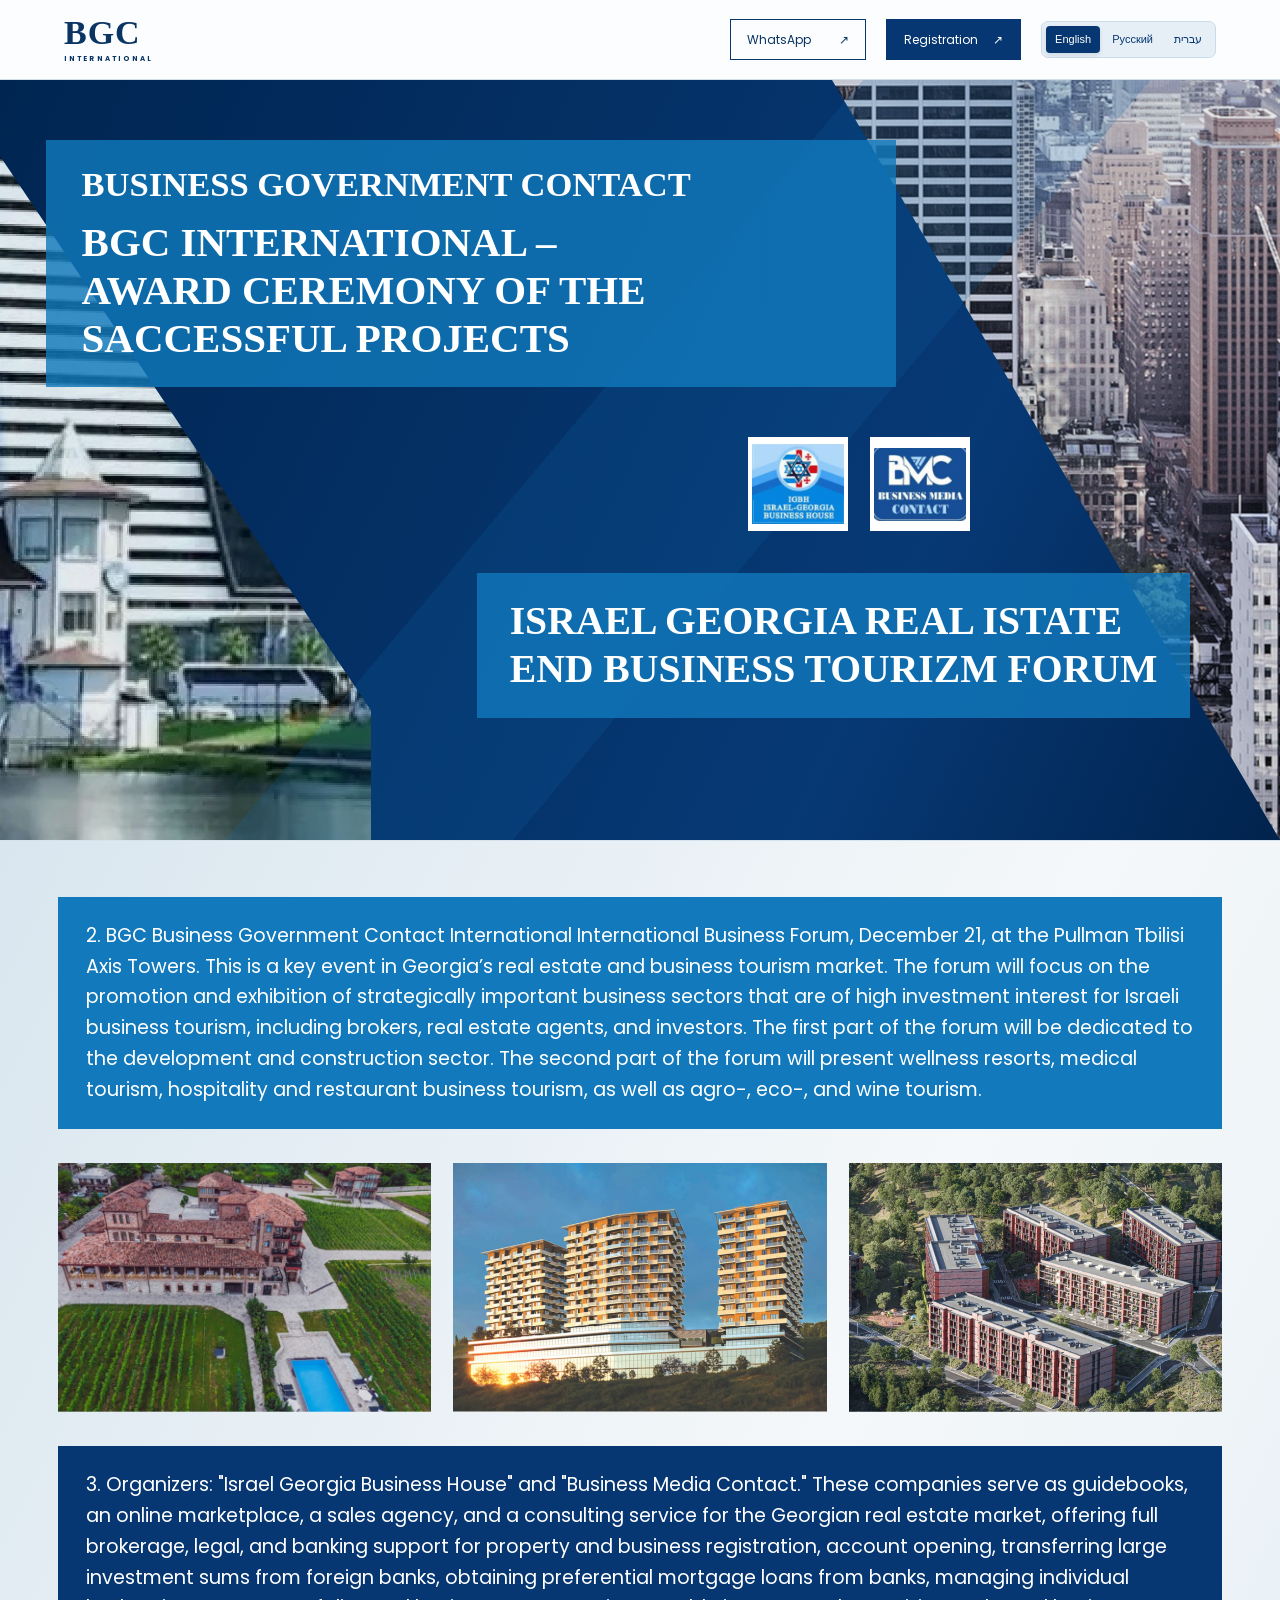
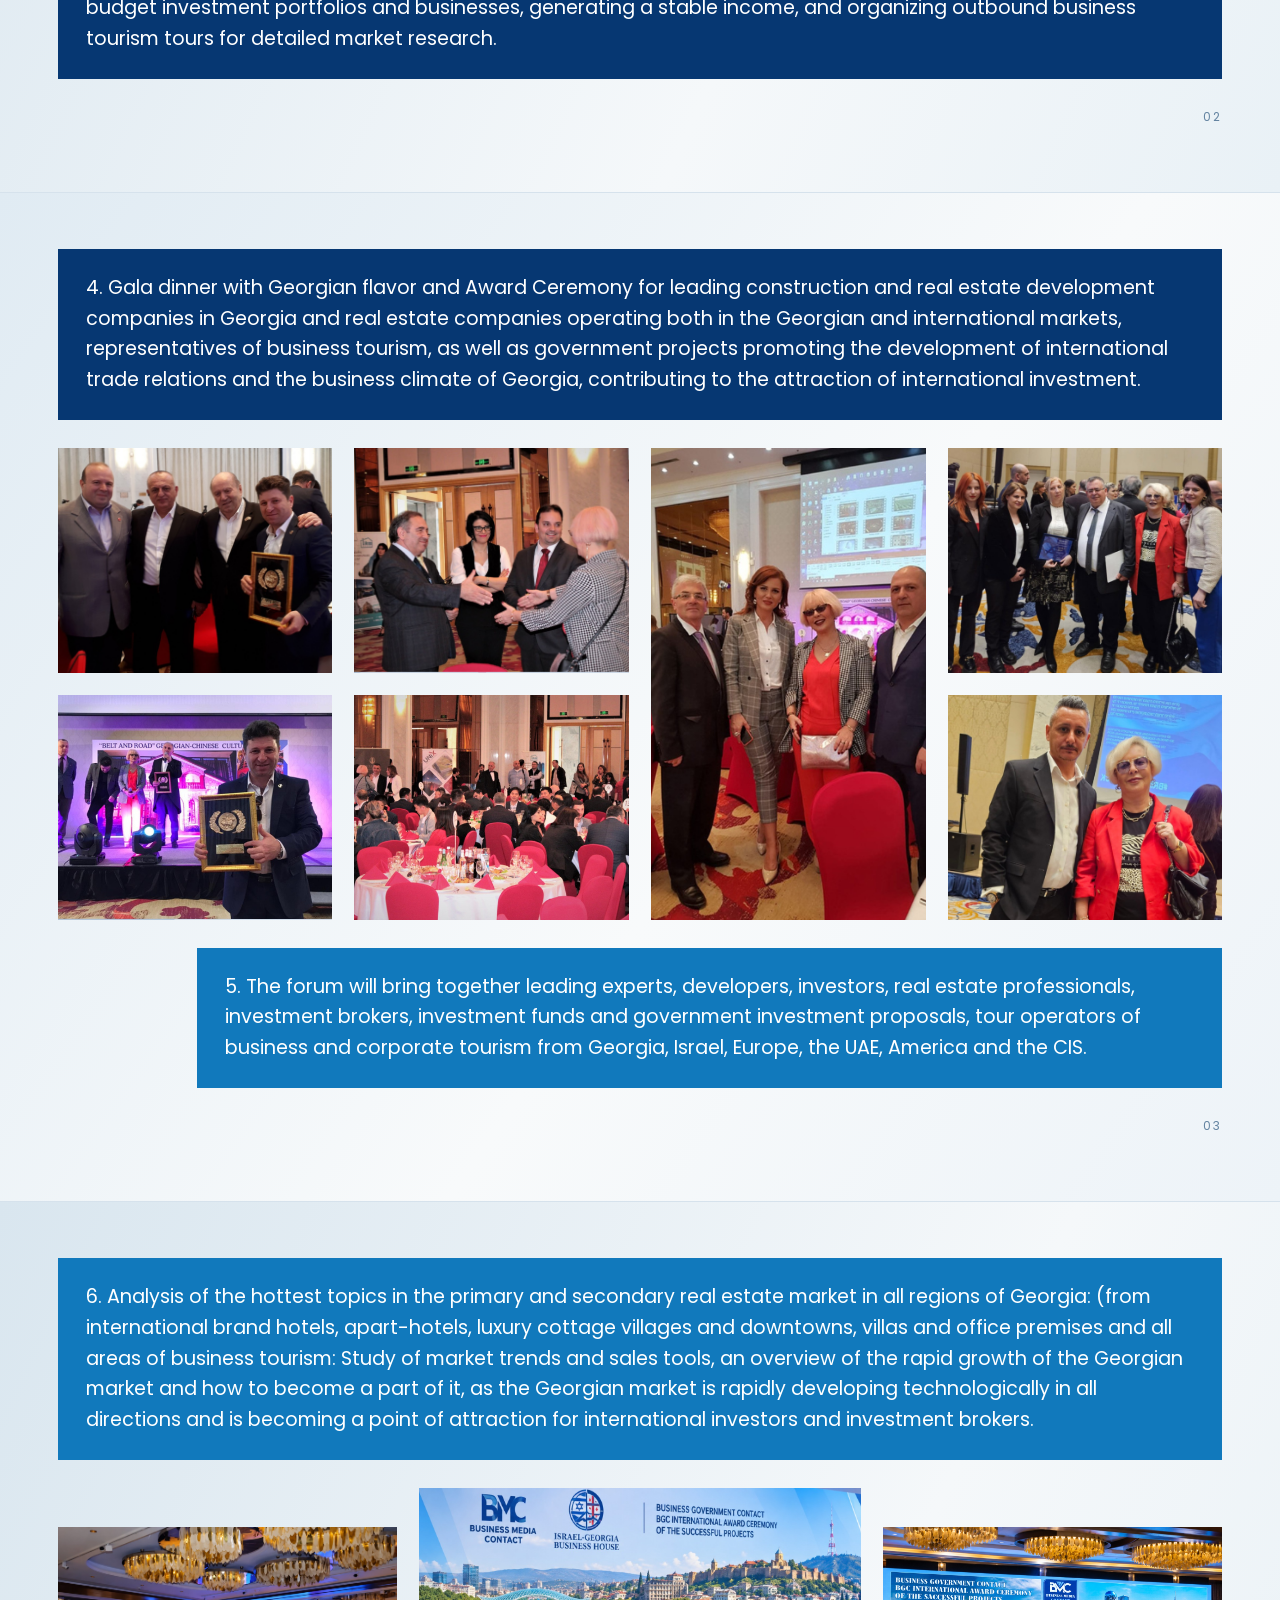
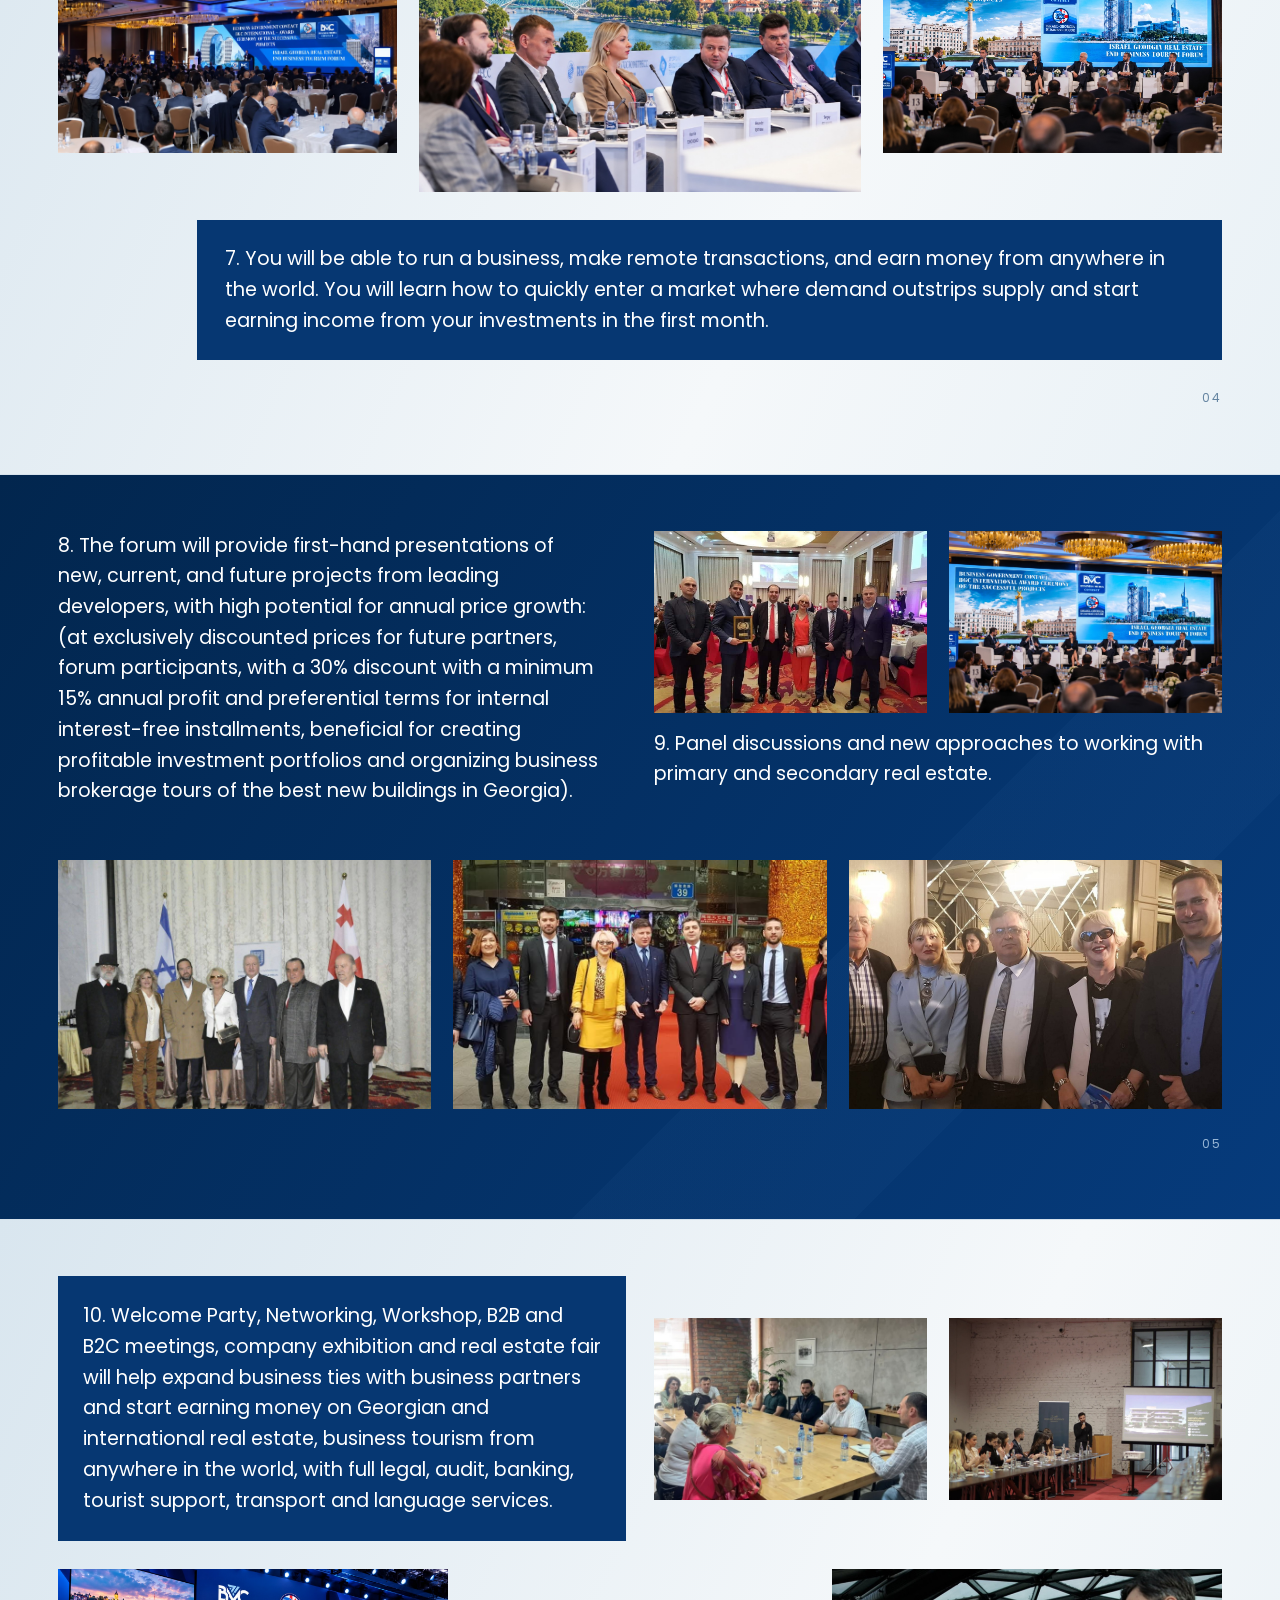
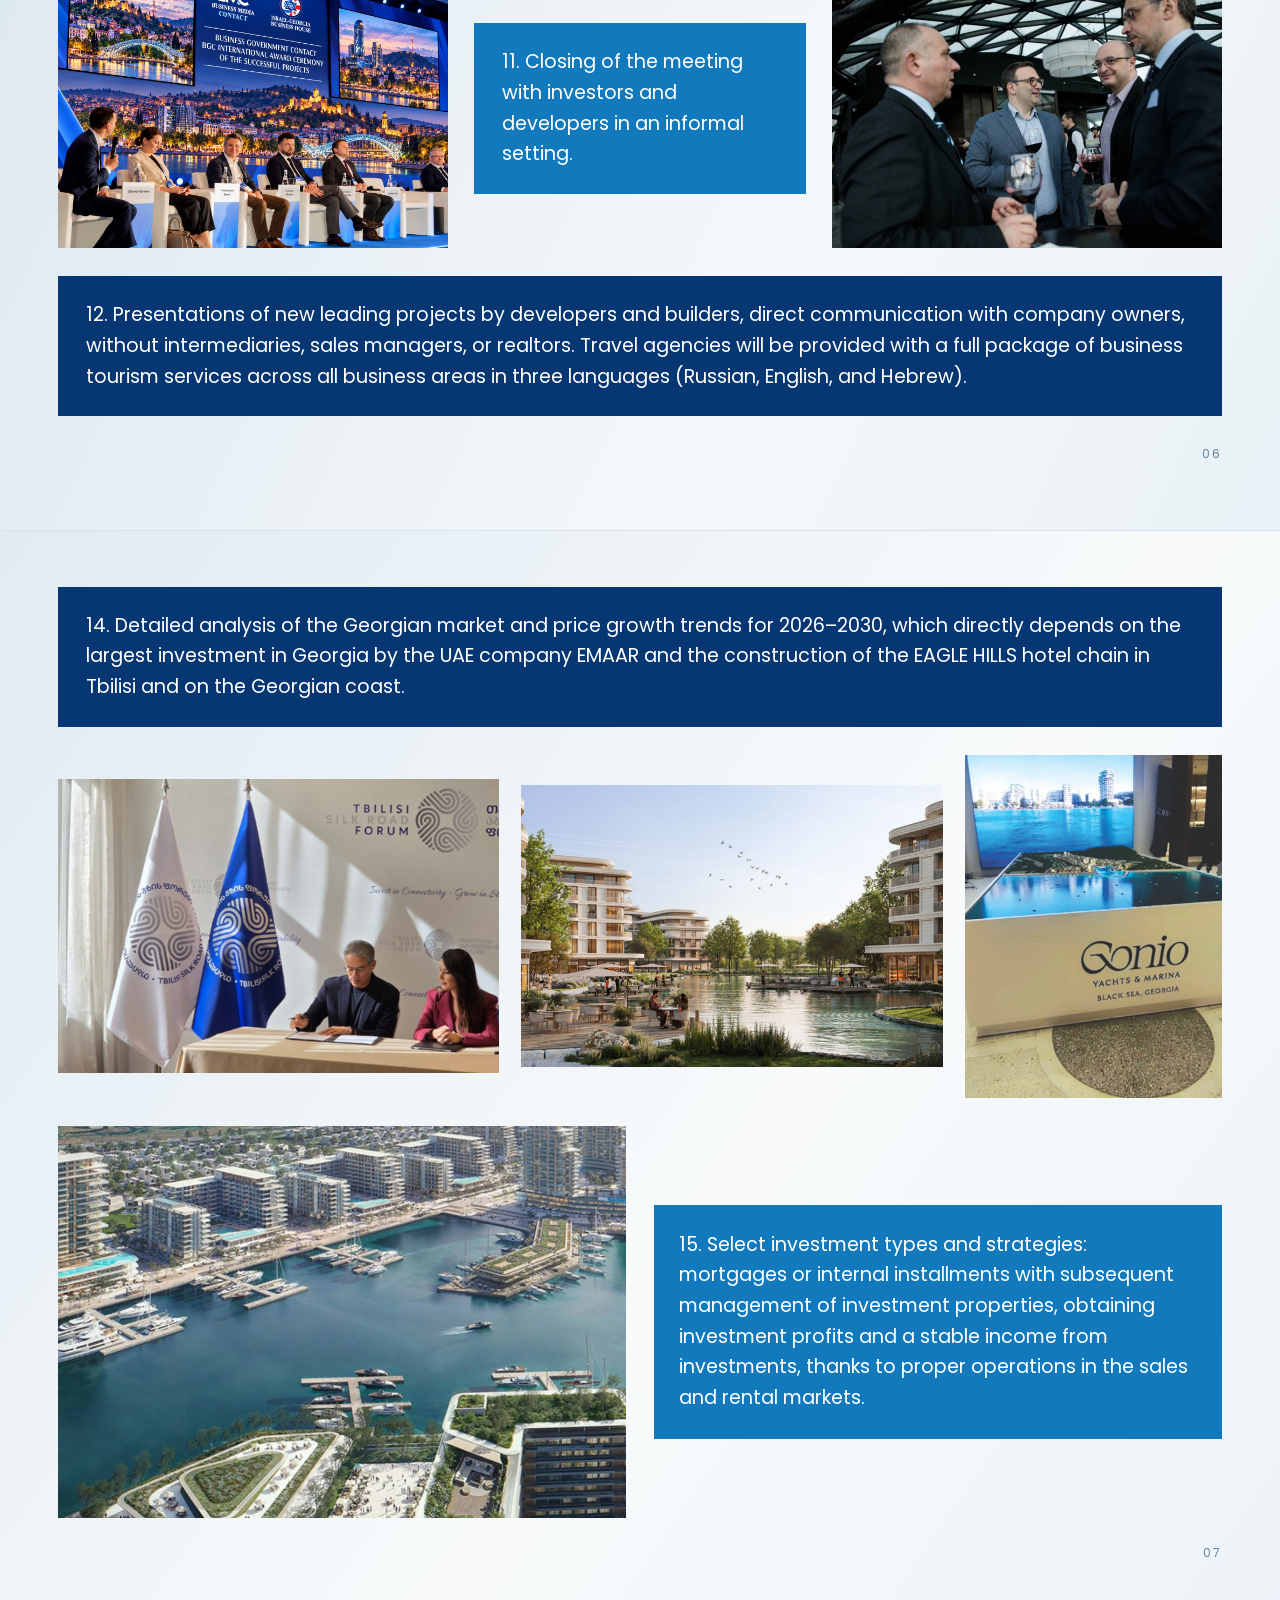
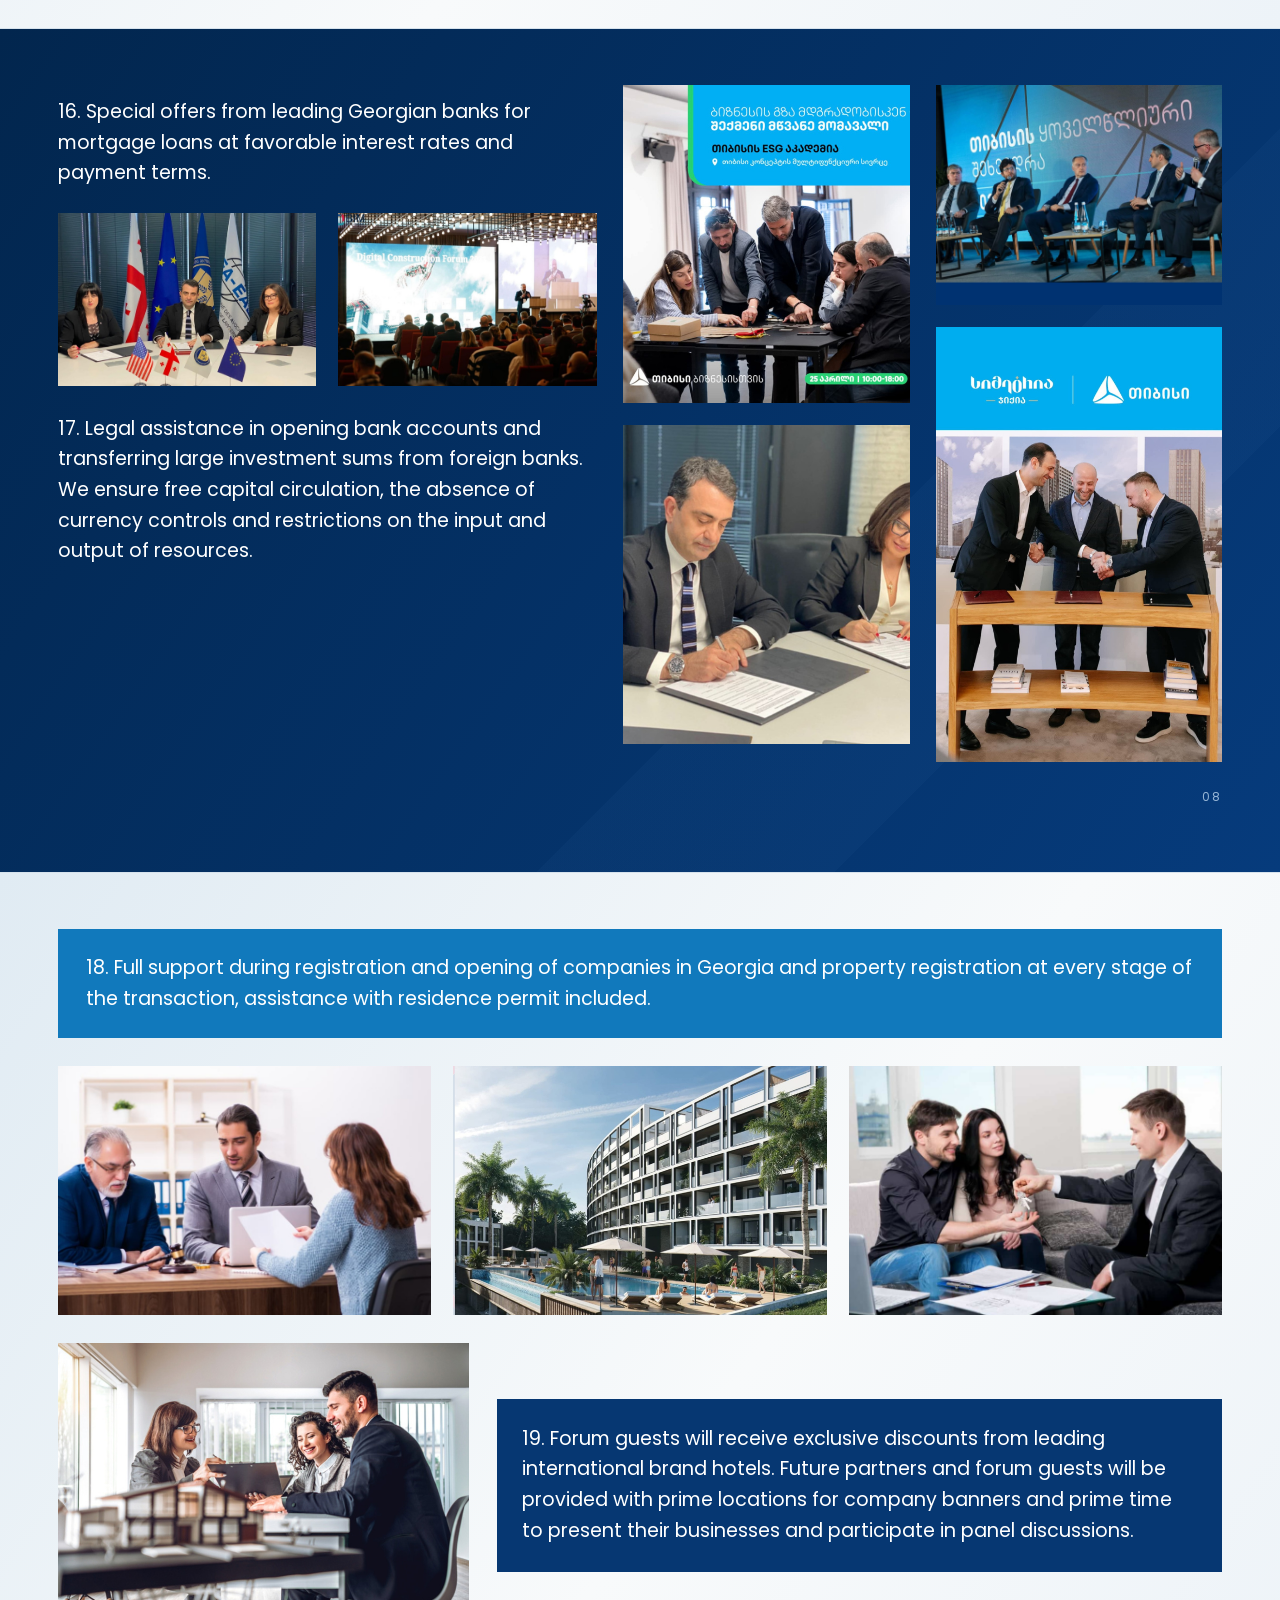
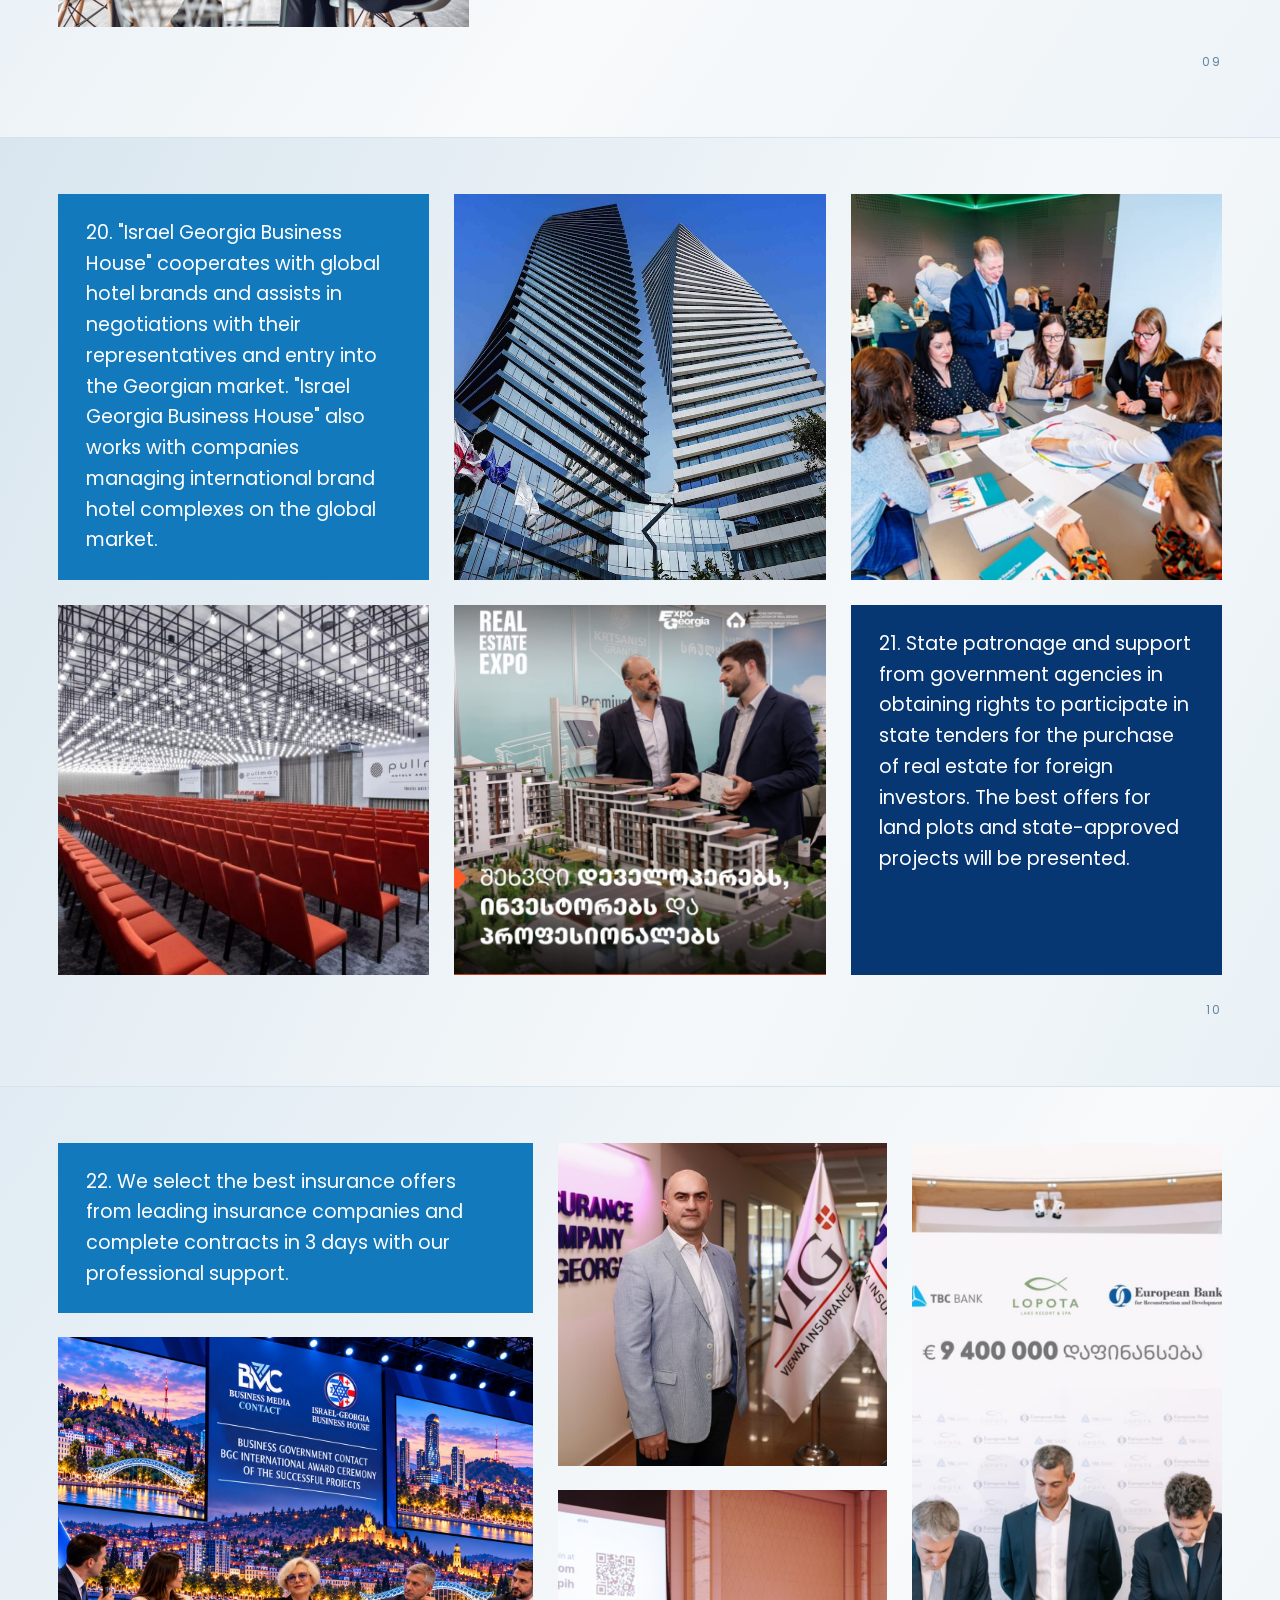
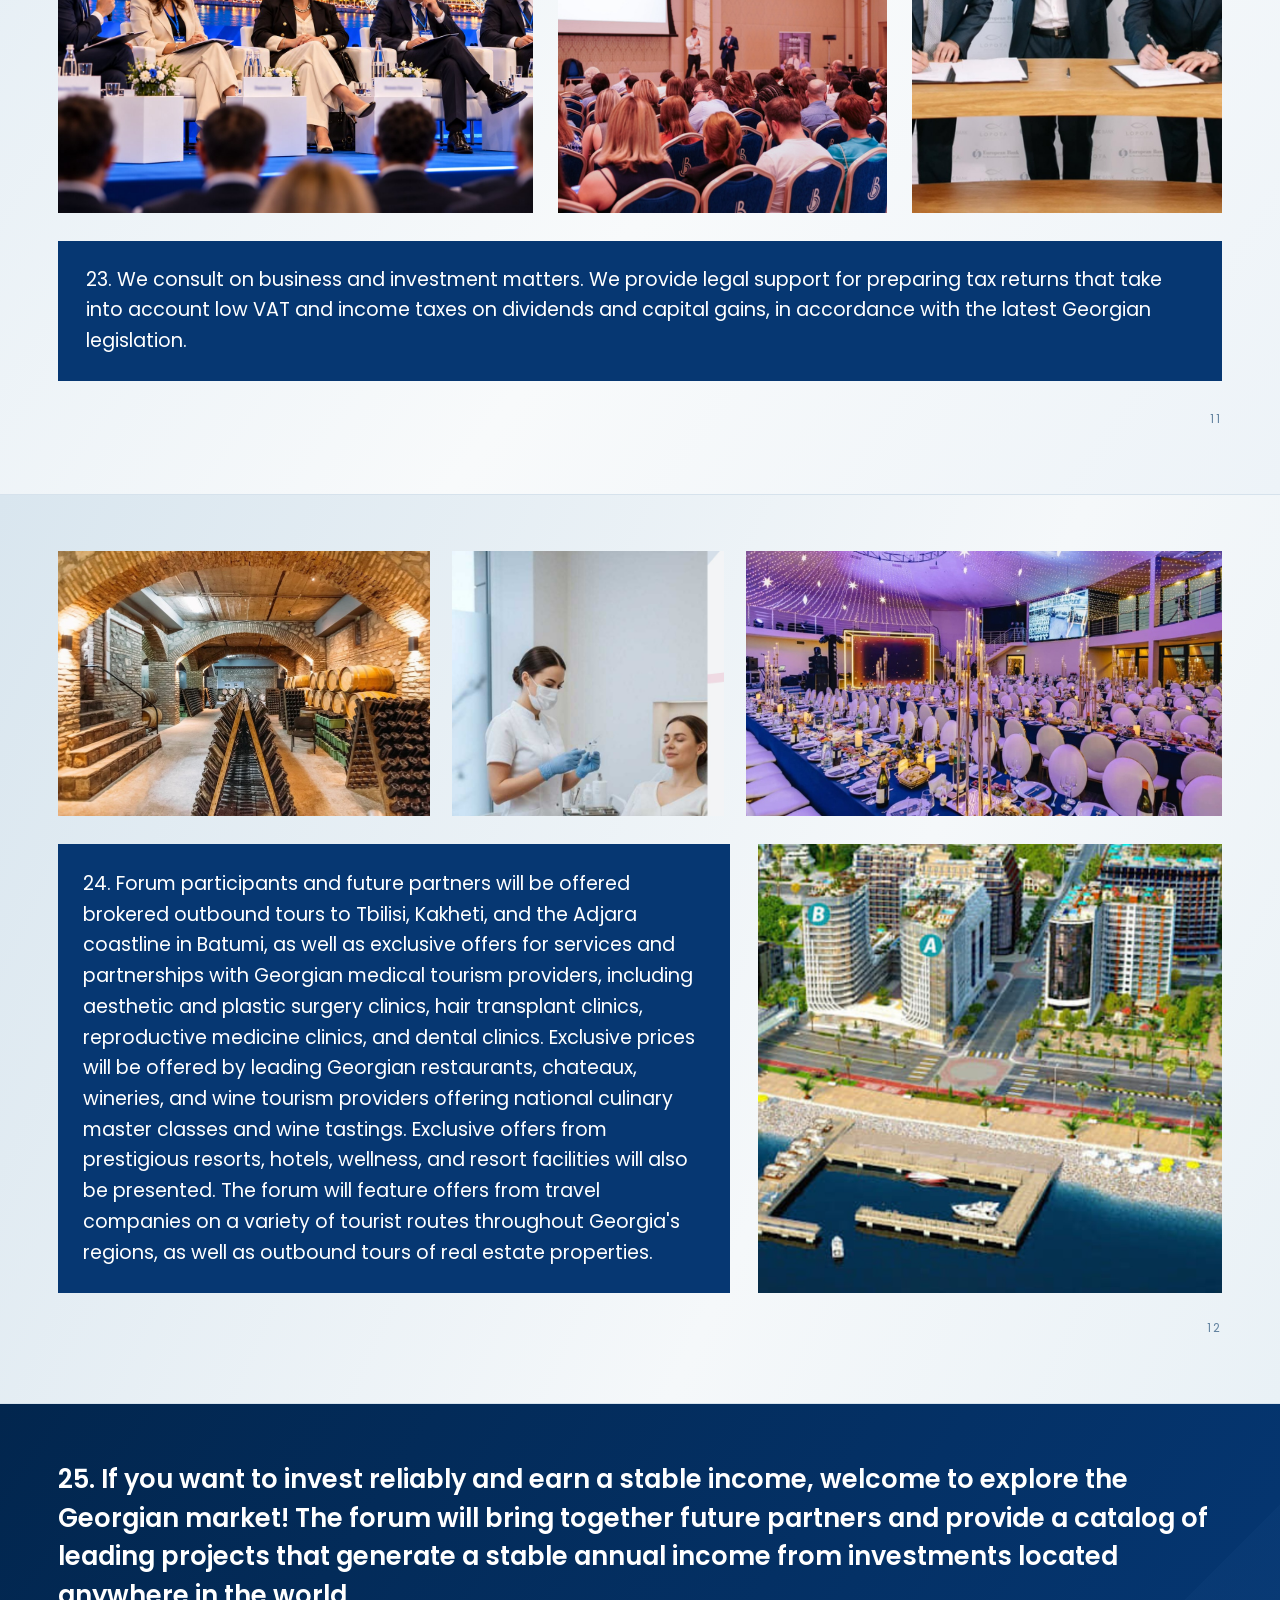
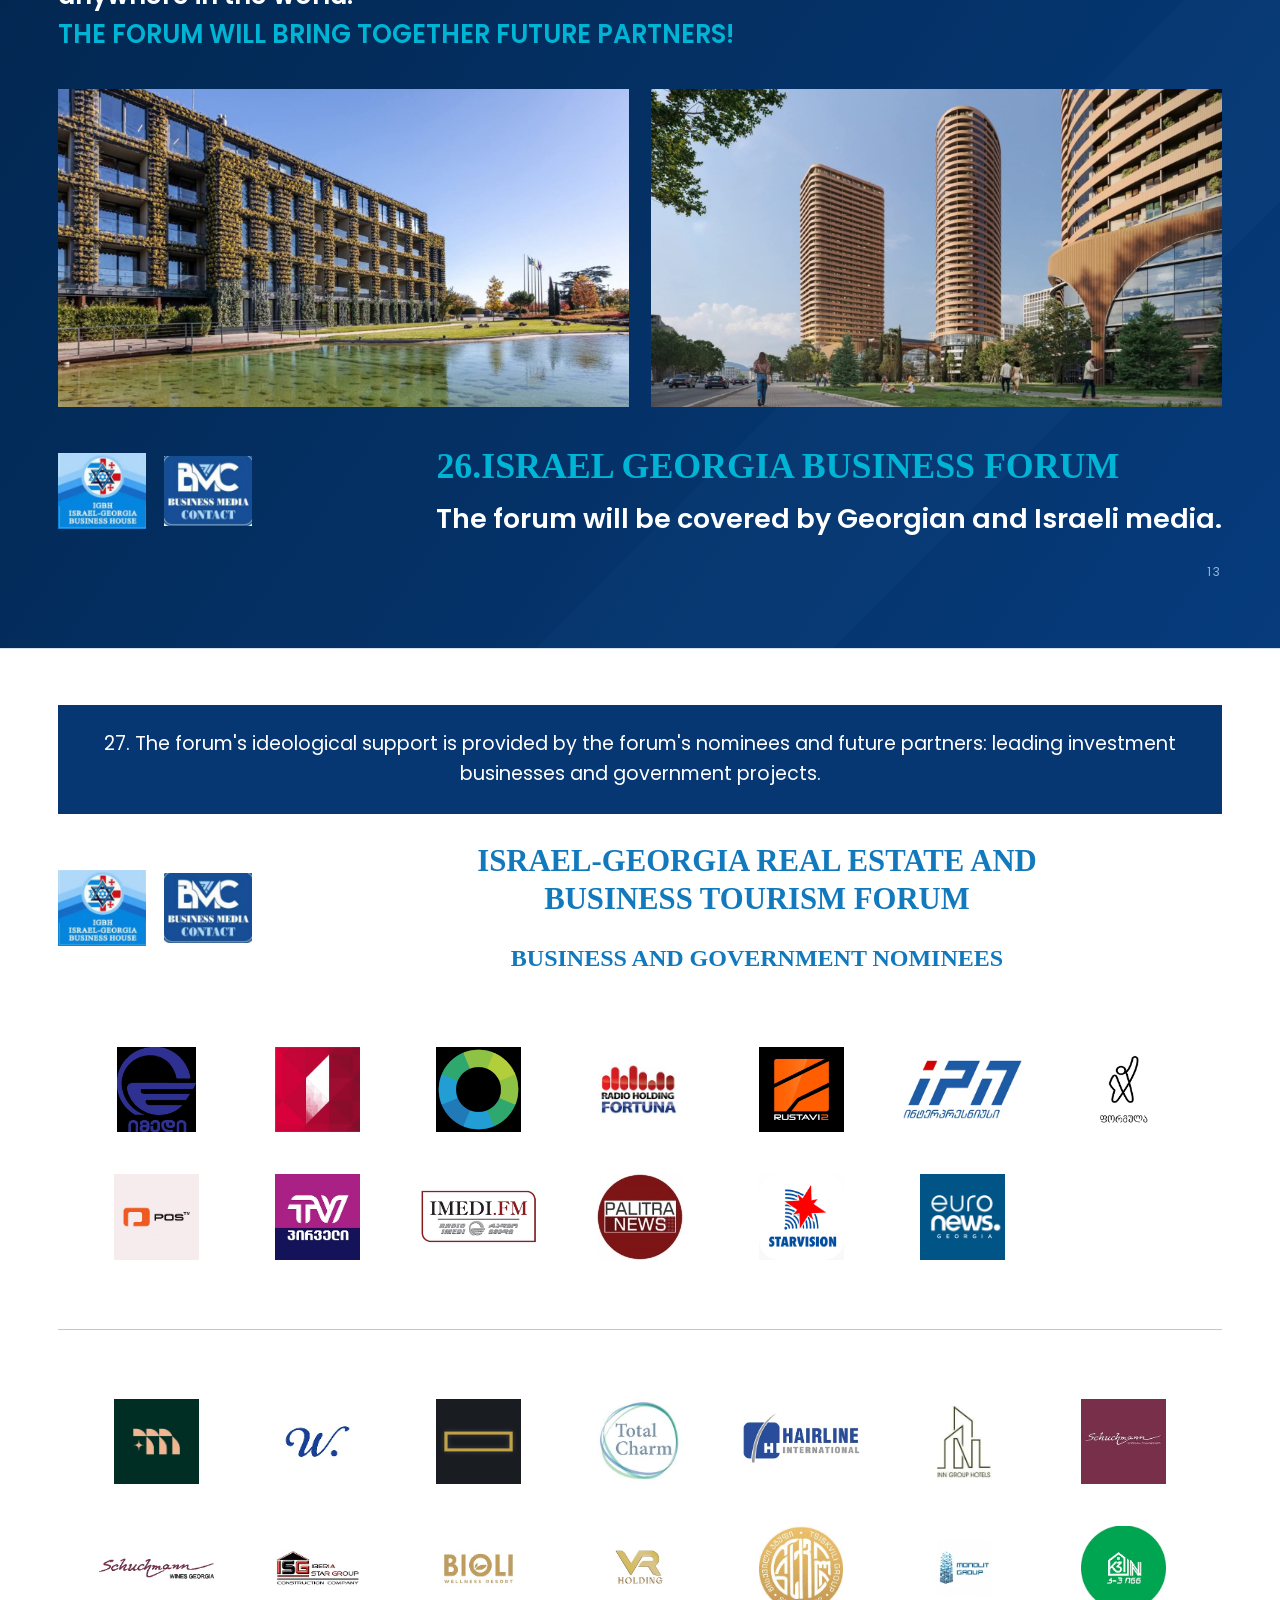
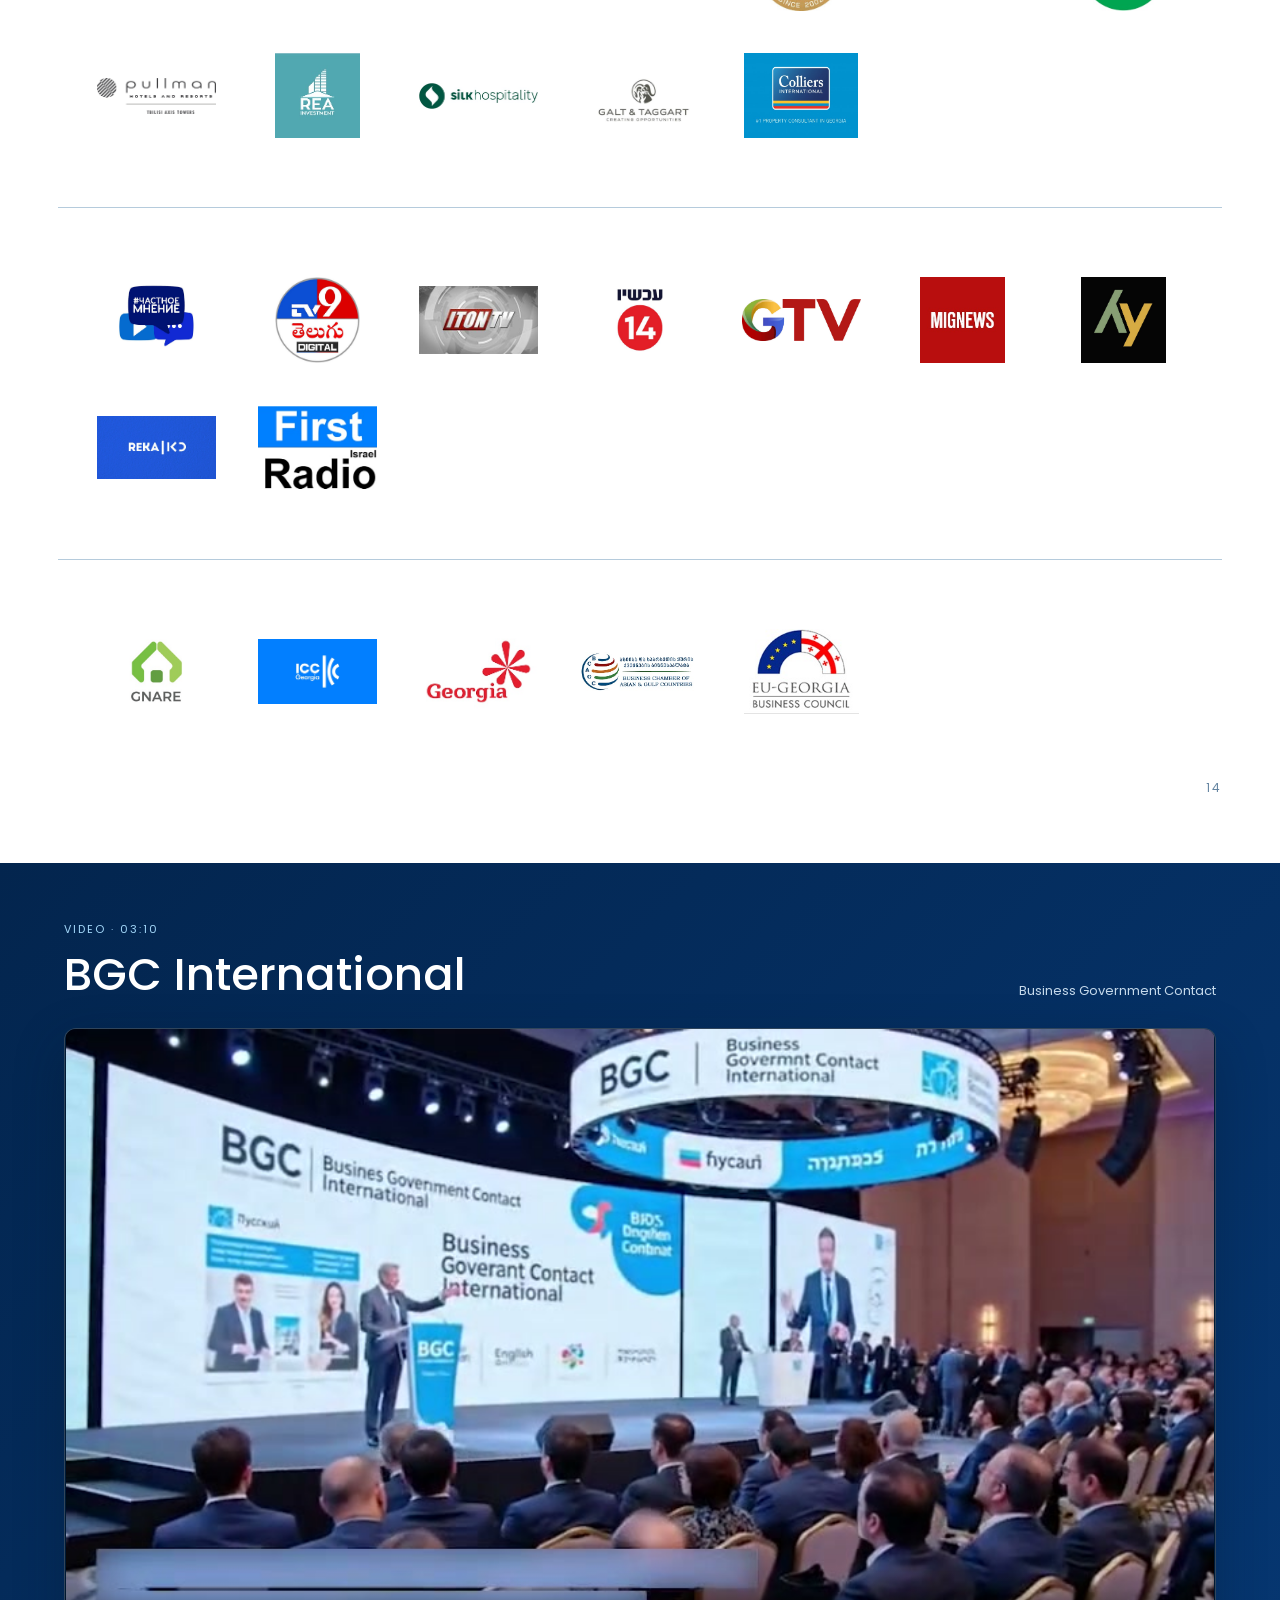
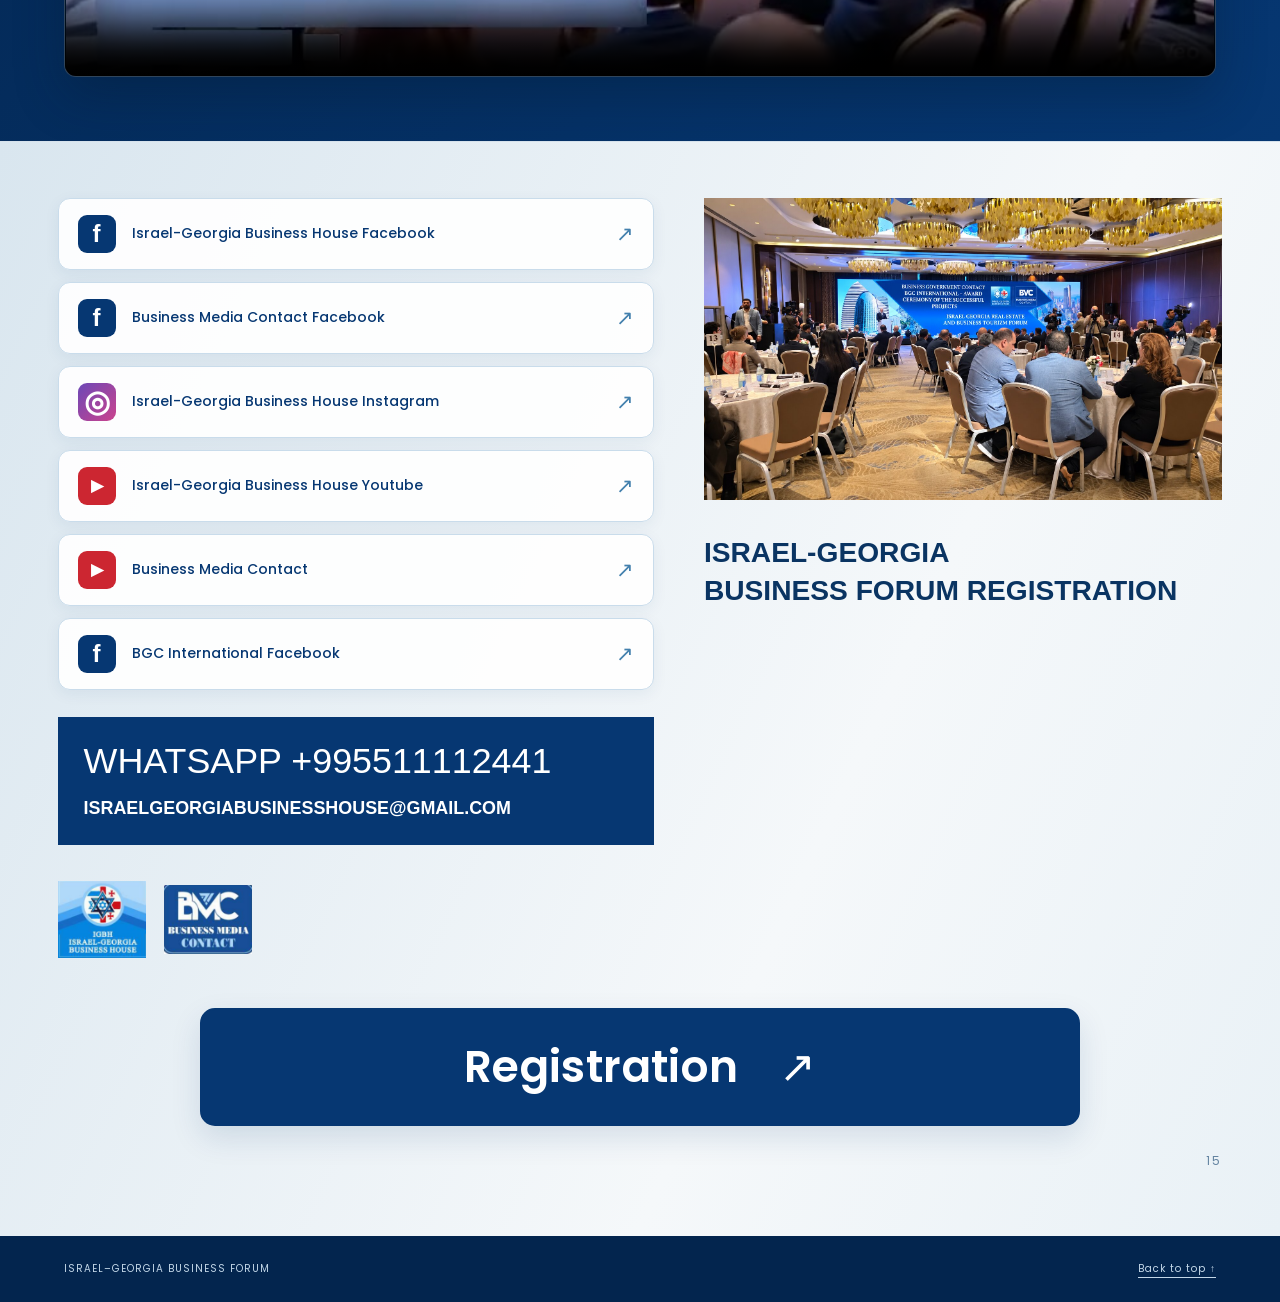
<file: index.html>
<!doctype html>
<html lang="en">
<head>
 <meta charset="UTF-8">
 <meta name="viewport" content="width=device-width, initial-scale=1">
 <meta name="description" content="Israel–Georgia Real Estate and Business Tourism Forum. Full programme, projects, organizers and contacts.">
 <meta name="theme-color" content="#063772">
 <title>Israel–Georgia Business Forum</title>
 <link rel="alternate" hreflang="en" href="index.html">
 <link rel="alternate" hreflang="ru" href="ru.html">
 <link rel="alternate" hreflang="he" href="he.html">
 <link rel="icon" href="favicon.svg" type="image/svg+xml">
 <link rel="stylesheet" href="styles.css?v=partner-folders-3">
 <script src="script.js" defer></script>
</head>
<body>
 <a href="#main" class="skip-link">Skip to content</a>
 <header class="site-header">
  <a class="wordmark" href="#home" aria-label="BGC International home">BGC<span>INTERNATIONAL</span></a>
  <a class="header-contact" href="https://wa.me/995511112441" target="_blank" rel="noopener noreferrer">WhatsApp <span aria-hidden="true">↗</span></a>
<a class="header-registration" href="https://docs.google.com/forms/d/1pogv0pEfw9rZWxeVy9TsR7RS9AG7uudhfDZzsAKD7Go/viewform?pli=1&amp;pli=1&amp;edit_requested=true" target="_blank" rel="noopener noreferrer">Registration <span aria-hidden="true">↗</span></a><nav class="language-switch" aria-label="Site language"><a class="language-link" href="index.html" lang="en" hreflang="en" aria-current="page">English</a><a class="language-link" href="ru.html" lang="ru" hreflang="ru">Русский</a><a class="language-link" href="he.html" lang="he" hreflang="he">עברית</a></nav>
 </header>
 <main id="main">
  <section class="cover" id="home" lang="en" dir="ltr" aria-label="Forum introduction">
   <div class="cover-architecture"><figure class="photo "><img src="assets/photos/cover-georgia.jpg" alt="Georgian modern architecture" width="706" height="1600" fetchpriority="high"></figure><figure class="photo "><img src="assets/photos/cover-city.jpg" alt="City skyline" width="729" height="1600" fetchpriority="high"></figure></div>
   <div class="cover-geometry" aria-hidden="true"></div>
   <div class="cover-content">
    <div class="cover-top"><p>BUSINESS GOVERNMENT CONTACT</p><h1>BGC INTERNATIONAL – AWARD CEREMONY OF THE SACCESSFUL PROJECTS</h1></div>
    <div class="organizer-logos "><figure class="photo "><img src="assets/photos/organizer-house.jpg" alt="Israel–Georgia Business House logo" width="404" height="350" loading="lazy"></figure><figure class="photo "><img src="assets/photos/organizer-media.jpg" alt="Business Media Contact logo" width="421" height="334" loading="lazy"></figure></div>
    <h2>ISRAEL GEORGIA REAL ISTATE<br>END BUSINESS TOURIZM FORUM</h2>
   </div>
  </section>
<section class="document-section section-2" id="section-2" aria-label="Forum and organizers"><div class="section-content"><div class="copy blue" id="point-2"><p><span class="point-number">2.</span> BGC Business Government Contact International International Business Forum, December 21, at the Pullman Tbilisi Axis Towers. This is a key event in Georgia’s real estate and business tourism market. The forum will focus on the promotion and exhibition of strategically important business sectors that are of high investment interest for Israeli business tourism, including brokers, real estate agents, and investors. The first part of the forum will be dedicated to the development and construction sector. The second part of the forum will present wellness resorts, medical tourism, hospitality and restaurant business tourism, as well as agro-, eco-, and wine tourism.</p></div><div class="gallery three"><figure class="photo "><img src="assets/photos/wine-estate.jpg" alt="Georgian wine estate and vineyards" width="1600" height="1033" loading="lazy"></figure><figure class="photo "><img src="assets/photos/residences.jpg" alt="Residential development at sunset" width="1600" height="917" loading="lazy"></figure><figure class="photo "><img src="assets/photos/forest-residences.jpg" alt="Residential buildings surrounded by forest" width="1600" height="901" loading="lazy"></figure></div><div class="copy navy" id="point-3"><p><span class="point-number">3.</span> Organizers: &quot;Israel Georgia Business House&quot; and &quot;Business Media Contact.&quot; These companies serve as guidebooks, an online marketplace, a sales agency, and a consulting service for the Georgian real estate market, offering full brokerage, legal, and banking support for property and business registration, account opening, transferring large investment sums from foreign banks, obtaining preferential mortgage loans from banks, managing individual budget investment portfolios and businesses, generating a stable income, and organizing outbound business tourism tours for detailed market research.</p></div><span class="page-number" aria-label="Source page 2">02</span></div></section>
<section class="document-section section-3" id="section-3" aria-label="Gala dinner and participants"><div class="section-content"><div class="copy navy" id="point-4"><p><span class="point-number">4.</span> Gala dinner with Georgian flavor and Award Ceremony for leading construction and real estate development companies in Georgia and real estate companies operating both in the Georgian and international markets, representatives of business tourism, as well as government projects promoting the development of international trade relations and the business climate of Georgia, contributing to the attraction of international investment.</p></div><div class="gallery awards"><figure class="photo "><img src="assets/photos/award-1.jpg" alt="Award recipients at the ceremony" width="1254" height="925" loading="lazy"></figure><figure class="photo "><img src="assets/photos/award-2.jpg" alt="Presentation of an award" width="1367" height="917" loading="lazy"></figure><figure class="photo "><img src="assets/photos/award-3.jpg" alt="Guests at the award ceremony" width="979" height="1275" loading="lazy"></figure><figure class="photo "><img src="assets/photos/award-4.jpg" alt="Forum guests with an award" width="1275" height="1054" loading="lazy"></figure><figure class="photo "><img src="assets/photos/award-5.jpg" alt="Guests at the gala dinner" width="1275" height="1192" loading="lazy"></figure><figure class="photo "><img src="assets/photos/award-6.jpg" alt="Award recipient on stage" width="1246" height="817" loading="lazy"></figure><figure class="photo "><img src="assets/photos/award-7.jpg" alt="Gala dinner audience" width="1358" height="800" loading="lazy"></figure></div><div class="copy blue align-right" id="point-5"><p><span class="point-number">5.</span> The forum will bring together leading experts, developers, investors, real estate professionals, investment brokers, investment funds and government investment proposals, tour operators of business and corporate tourism from Georgia, Israel, Europe, the UAE, America and the CIS.</p></div><span class="page-number" aria-label="Source page 3">03</span></div></section>
<section class="document-section section-4" id="section-4" aria-label="Market analysis"><div class="section-content"><div class="copy blue" id="point-6"><p><span class="point-number">6.</span> Analysis of the hottest topics in the primary and secondary real estate market in all regions of Georgia: (from international brand hotels, apart-hotels, luxury cottage villages and downtowns, villas and office premises and all areas of business tourism: Study of market trends and sales tools, an overview of the rapid growth of the Georgian market and how to become a part of it, as the Georgian market is rapidly developing technologically in all directions and is becoming a point of attraction for international investors and investment brokers.</p></div><div class="gallery three conference"><figure class="photo "><img src="assets/photos/panel-1.jpg" alt="Real estate forum panel" width="1600" height="1092" loading="lazy"></figure><figure class="photo "><img src="assets/photos/panel-2.jpg" alt="Speakers and conference audience" width="1600" height="1083" loading="lazy"></figure><figure class="photo "><img src="assets/photos/panel-3.jpg" alt="Speaker presenting to an audience" width="1504" height="1004" loading="lazy"></figure></div><div class="copy navy align-right" id="point-7"><p><span class="point-number">7.</span> You will be able to run a business, make remote transactions, and earn money from anywhere in the world. You will learn how to quickly enter a market where demand outstrips supply and start earning income from your investments in the first month.</p></div><span class="page-number" aria-label="Source page 4">04</span></div></section>
<section class="document-section section-5 dark" id="section-5" aria-label="Projects and panel discussions"><div class="section-content"><div class="split top"><div class="copy " id="point-8"><p><span class="point-number">8.</span> The forum will provide first-hand presentations of new, current, and future projects from leading developers, with high potential for annual price growth: (at exclusively discounted prices for future partners, forum participants, with a 30% discount with a minimum 15% annual profit and preferential terms for internal interest-free installments, beneficial for creating profitable investment portfolios and organizing business brokerage tours of the best new buildings in Georgia).</p></div><div><div class="gallery two"><figure class="photo "><img src="assets/photos/discussion-1.jpg" alt="Panel speakers at a business forum" width="1483" height="987" loading="lazy"></figure><figure class="photo "><img src="assets/photos/discussion-2.jpg" alt="Presentation on a conference stage" width="1500" height="983" loading="lazy"></figure></div><div class="copy " id="point-9"><p><span class="point-number">9.</span> Panel discussions and new approaches to working with primary and secondary real estate.</p></div></div></div><div class="gallery three"><figure class="photo "><img src="assets/photos/discussion-3.jpg" alt="Real estate panel discussion" width="1600" height="985" loading="lazy"></figure><figure class="photo "><img src="assets/photos/discussion-4.jpg" alt="Panel conversation" width="1600" height="1106" loading="lazy"></figure><figure class="photo "><img src="assets/photos/discussion-5.jpg" alt="Business forum participants" width="1600" height="974" loading="lazy"></figure></div><span class="page-number" aria-label="Source page 5">05</span></div></section>
<section class="document-section section-6" id="section-6" aria-label="Networking and presentations"><div class="section-content"><div class="split"><div class="copy navy" id="point-10"><p><span class="point-number">10.</span> Welcome Party, Networking, Workshop, B2B and B2C meetings, company exhibition and real estate fair will help expand business ties with business partners and start earning money on Georgian and international real estate, business tourism from anywhere in the world, with full legal, audit, banking, tourist support, transport and language services.</p></div><div class="gallery two"><figure class="photo "><img src="assets/photos/meeting-1.jpg" alt="Roundtable business meeting" width="1193" height="1600" loading="lazy"></figure><figure class="photo "><img src="assets/photos/meeting-2.jpg" alt="Company presentation and group discussion" width="1600" height="1067" loading="lazy"></figure></div></div><div class="network-grid"><figure class="photo "><img src="assets/photos/meeting-3.jpg" alt="Industry panel on stage" width="1600" height="893" loading="lazy"></figure><div class="copy blue" id="point-11"><p><span class="point-number">11.</span> Closing of the meeting with investors and developers in an informal setting.</p></div><figure class="photo "><img src="assets/photos/meeting-4.jpg" alt="Informal business networking" width="1600" height="1060" loading="lazy"></figure></div><div class="copy navy" id="point-12"><p><span class="point-number">12.</span> Presentations of new leading projects by developers and builders, direct communication with company owners, without intermediaries, sales managers, or realtors. Travel agencies will be provided with a full package of business tourism services across all business areas in three languages (Russian, English, and Hebrew).</p></div><span class="page-number" aria-label="Source page 6">06</span></div></section>
<section class="document-section section-7" id="section-7" aria-label="Investment strategies"><div class="section-content"><div class="copy navy" id="point-14"><p><span class="point-number">14.</span> Detailed analysis of the Georgian market and price growth trends for 2026–2030, which directly depends on the largest investment in Georgia by the UAE company EMAAR and the construction of the EAGLE HILLS hotel chain in Tbilisi and on the Georgian coast.</p></div><div class="gallery market"><figure class="photo "><img src="assets/photos/investment-1.jpg" alt="Agreement signing at Tbilisi Silk Road Forum" width="1600" height="817" loading="lazy"></figure><figure class="photo "><img src="assets/photos/investment-2.jpg" alt="Waterfront development rendering" width="1600" height="932" loading="lazy"></figure><figure class="photo "><img src="assets/photos/investment-3.jpg" alt="Gonio Yachts and Marina architectural model" width="835" height="1600" loading="lazy"></figure></div><div class="split"><figure class="photo "><img src="assets/photos/investment-4.jpg" alt="Aerial view of waterfront buildings and marina" width="1600" height="738" loading="lazy"></figure><div class="copy blue" id="point-15"><p><span class="point-number">15.</span> Select investment types and strategies: mortgages or internal installments with subsequent management of investment properties, obtaining investment profits and a stable income from investments, thanks to proper operations in the sales and rental markets.</p></div></div><span class="page-number" aria-label="Source page 7">07</span></div></section>
<section class="document-section section-8 dark" id="section-8" aria-label="Banks and legal assistance"><div class="section-content"><div class="bank-layout"><div><div class="copy " id="point-16"><p><span class="point-number">16.</span> Special offers from leading Georgian banks for mortgage loans at favorable interest rates and payment terms.</p></div><div class="gallery two"><figure class="photo "><img src="assets/photos/bank-1.jpg" alt="Representatives at an agreement signing" width="1242" height="921" loading="lazy"></figure><figure class="photo "><img src="assets/photos/bank-2.jpg" alt="Digital construction forum" width="1342" height="917" loading="lazy"></figure></div><div class="copy " id="point-17"><p><span class="point-number">17.</span> Legal assistance in opening bank accounts and transferring large investment sums from foreign banks. We ensure free capital circulation, the absence of currency controls and restrictions on the input and output of resources.</p></div></div><div class="gallery stack"><figure class="photo "><img src="assets/photos/bank-3.jpg" alt="Business consultation" width="1242" height="1237" loading="lazy"></figure><figure class="photo "><img src="assets/photos/bank-4.jpg" alt="Signing business documents" width="1216" height="917" loading="lazy"></figure></div><div class="gallery stack"><figure class="photo "><img src="assets/photos/bank-5.jpg" alt="Banking panel discussion" width="1263" height="937" loading="lazy"></figure><figure class="photo "><img src="assets/photos/bank-6.jpg" alt="Bank partnership announcement" width="1061" height="1600" loading="lazy"></figure></div></div><span class="page-number" aria-label="Source page 8">08</span></div></section>
<section class="document-section section-9" id="section-9" aria-label="Registration support and participation"><div class="section-content"><div class="copy blue" id="point-18"><p><span class="point-number">18.</span> Full support during registration and opening of companies in Georgia and property registration at every stage of the transaction, assistance with residence permit included.</p></div><div class="gallery three"><figure class="photo "><img src="assets/photos/support-1.jpg" alt="Professional consultation" width="1567" height="1038" loading="lazy"></figure><figure class="photo "><img src="assets/photos/support-2.jpg" alt="Resort hotel and swimming pool" width="1600" height="987" loading="lazy"></figure><figure class="photo "><img src="assets/photos/support-3.jpg" alt="Property consultation and key handover" width="1600" height="1063" loading="lazy"></figure></div><div class="split weighted"><figure class="photo "><img src="assets/photos/support-4.jpg" alt="Business and property advice" width="1575" height="1063" loading="lazy"></figure><div class="copy navy" id="point-19"><p><span class="point-number">19.</span> Forum guests will receive exclusive discounts from leading international brand hotels. Future partners and forum guests will be provided with prime locations for company banners and prime time to present their businesses and participate in panel discussions.</p></div></div><span class="page-number" aria-label="Source page 9">09</span></div></section>
<section class="document-section section-10" id="section-10" aria-label="Hotels and government projects"><div class="section-content"><div class="hotel-layout"><div class="copy blue" id="point-20"><p><span class="point-number">20.</span> &quot;Israel Georgia Business House&quot; cooperates with global hotel brands and assists in negotiations with their representatives and entry into the Georgian market. &quot;Israel Georgia Business House&quot; also works with companies managing international brand hotel complexes on the global market.</p></div><figure class="photo "><img src="assets/photos/hotel-1.jpg" alt="International hotel development" width="1600" height="1037" loading="lazy"></figure><figure class="photo "><img src="assets/photos/hotel-2.jpg" alt="Business workshop" width="1600" height="1014" loading="lazy"></figure><figure class="photo "><img src="assets/photos/hotel-3.jpg" alt="Hotel atrium and reception" width="1600" height="1098" loading="lazy"></figure><figure class="photo "><img src="assets/photos/hotel-4.jpg" alt="Real estate exhibition participants" width="1600" height="1595" loading="lazy"></figure><div class="copy navy" id="point-21"><p><span class="point-number">21.</span> State patronage and support from government agencies in obtaining rights to participate in state tenders for the purchase of real estate for foreign investors. The best offers for land plots and state-approved projects will be presented.</p></div></div><span class="page-number" aria-label="Source page 10">10</span></div></section>
<section class="document-section section-11" id="section-11" aria-label="Insurance and consultation"><div class="section-content"><div class="insurance-layout"><div><div class="copy blue" id="point-22"><p><span class="point-number">22.</span> We select the best insurance offers from leading insurance companies and complete contracts in 3 days with our professional support.</p></div><figure class="photo "><img src="assets/photos/insurance-3.jpg" alt="Industry panel discussion" width="1600" height="1068" loading="lazy"></figure></div><div><figure class="photo "><img src="assets/photos/insurance-1.jpg" alt="Insurance industry representative" width="1600" height="1115" loading="lazy"></figure><figure class="photo "><img src="assets/photos/insurance-4.jpg" alt="Forum presentation and audience" width="1600" height="1080" loading="lazy"></figure></div><figure class="photo "><img src="assets/photos/insurance-2.jpg" alt="Financing agreement signing" width="998" height="1600" loading="lazy"></figure></div><div class="copy navy" id="point-23"><p><span class="point-number">23.</span> We consult on business and investment matters. We provide legal support for preparing tax returns that take into account low VAT and income taxes on dividends and capital gains, in accordance with the latest Georgian legislation.</p></div><span class="page-number" aria-label="Source page 11">11</span></div></section>
<section class="document-section section-12" id="section-12" aria-label="Tourism"><div class="section-content"><div class="gallery tourism"><figure class="photo "><img src="assets/photos/tourism-1.jpg" alt="Georgian wine cellar" width="1600" height="1058" loading="lazy"></figure><figure class="photo "><img src="assets/photos/tourism-2.jpg" alt="Medical tourism treatment" width="1351" height="1208" loading="lazy"></figure><figure class="photo "><img src="assets/photos/tourism-3.jpg" alt="Gala venue" width="1600" height="829" loading="lazy"></figure></div><div class="split tourism-copy"><div class="copy navy" id="point-24"><p><span class="point-number">24.</span> Forum participants and future partners will be offered brokered outbound tours to Tbilisi, Kakheti, and the Adjara coastline in Batumi, as well as exclusive offers for services and partnerships with Georgian medical tourism providers, including aesthetic and plastic surgery clinics, hair transplant clinics, reproductive medicine clinics, and dental clinics. Exclusive prices will be offered by leading Georgian restaurants, chateaux, wineries, and wine tourism providers offering national culinary master classes and wine tastings. Exclusive offers from prestigious resorts, hotels, wellness, and resort facilities will also be presented. The forum will feature offers from travel companies on a variety of tourist routes throughout Georgia&#x27;s regions, as well as outbound tours of real estate properties.</p></div><figure class="photo "><img src="assets/photos/tourism-4.jpg" alt="Batumi waterfront development" width="1600" height="1268" loading="lazy"></figure></div><span class="page-number" aria-label="Source page 12">12</span></div></section>
<section class="document-section section-13 dark" id="section-13" aria-label="Invitation and media"><div class="section-content"><div class="copy statement" id="point-25"><p><span class="point-number">25.</span> If you want to invest reliably and earn a stable income, welcome to explore the Georgian market! The forum will bring together future partners and provide a catalog of leading projects that generate a stable annual income from investments located anywhere in the world.</p></div><p class="accent-statement">THE FORUM WILL BRING TOGETHER FUTURE PARTNERS!</p><div class="gallery two projects"><figure class="photo "><img src="assets/photos/project-1.jpg" alt="Landscaped hotel beside a lake" width="1600" height="879" loading="lazy"></figure><figure class="photo "><img src="assets/photos/project-2.jpg" alt="Contemporary towers and gardens" width="1600" height="887" loading="lazy"></figure></div><div class="closing"><div class="organizer-logos "><figure class="photo "><img src="assets/photos/organizer-house.jpg" alt="Israel–Georgia Business House logo" width="404" height="350" loading="lazy"></figure><figure class="photo "><img src="assets/photos/organizer-media.jpg" alt="Business Media Contact logo" width="421" height="334" loading="lazy"></figure></div><div><h2 id="point-26"><span class="point-number">26.</span>ISRAEL GEORGIA BUSINESS FORUM</h2><p>The forum will be covered by Georgian and Israeli media.</p></div></div><span class="page-number" aria-label="Source page 13">13</span></div></section>
<section class="document-section section-14" id="section-14" aria-label="Nominees and future partners"><div class="section-content"><div class="copy navy centered" id="point-27"><p><span class="point-number">27.</span> The forum&#x27;s ideological support is provided by the forum&#x27;s nominees and future partners: leading investment businesses and government projects.</p></div><div class="nominees-heading"><div class="organizer-logos "><figure class="photo "><img src="assets/photos/organizer-house.jpg" alt="Israel–Georgia Business House logo" width="404" height="350" loading="lazy"></figure><figure class="photo "><img src="assets/photos/organizer-media.jpg" alt="Business Media Contact logo" width="421" height="334" loading="lazy"></figure></div><div><h2>ISRAEL-GEORGIA REAL ESTATE AND<br> BUSINESS TOURISM FORUM</h2><h3>BUSINESS AND GOVERNMENT NOMINEES</h3></div></div><div class="main-partner-groups" dir="ltr"><div class="main-partner-group"><div class="partner-logo-grid"><figure><img src="assets/Photo%20geo/partners/Georgia%20TV/17.jpg" alt="Partner 17" loading="lazy"></figure><figure><img src="assets/Photo%20geo/partners/Georgia%20TV/18.jpg" alt="Partner 18" loading="lazy"></figure><figure><img src="assets/Photo%20geo/partners/Georgia%20TV/19.jpg" alt="Partner 19" loading="lazy"></figure><figure><img src="assets/Photo%20geo/partners/Georgia%20TV/20.jpg" alt="Partner 20" loading="lazy"></figure><figure><img src="assets/Photo%20geo/partners/Georgia%20TV/21.jpg" alt="Partner 21" loading="lazy"></figure><figure><img src="assets/Photo%20geo/partners/Georgia%20TV/22.jpg" alt="Partner 22" loading="lazy"></figure><figure><img src="assets/Photo%20geo/partners/Georgia%20TV/23.jpg" alt="Partner 23" loading="lazy"></figure><figure><img src="assets/Photo%20geo/partners/Georgia%20TV/24.jpg" alt="Partner 24" loading="lazy"></figure><figure><img src="assets/Photo%20geo/partners/Georgia%20TV/25.jpg" alt="Partner 25" loading="lazy"></figure><figure><img src="assets/Photo%20geo/partners/Georgia%20TV/26.jpg" alt="Partner 26" loading="lazy"></figure><figure><img src="assets/Photo%20geo/partners/Georgia%20TV/27.jpg" alt="Partner 27" loading="lazy"></figure><figure><img src="assets/Photo%20geo/partners/Georgia%20TV/28.jpg" alt="Partner 28" loading="lazy"></figure><figure><img src="assets/Photo%20geo/partners/Georgia%20TV/29.jpg" alt="Partner 29" loading="lazy"></figure></div></div><div class="main-partner-group"><div class="partner-logo-grid"><figure><img src="assets/Photo%20geo/partners/Companies/1.jpg" alt="Partner 1" loading="lazy"></figure><figure><img src="assets/Photo%20geo/partners/Companies/2.jpg" alt="Partner 2" loading="lazy"></figure><figure><img src="assets/Photo%20geo/partners/Companies/3.jpg" alt="Partner 3" loading="lazy"></figure><figure><img src="assets/Photo%20geo/partners/Companies/4.jpg" alt="Partner 4" loading="lazy"></figure><figure><img src="assets/Photo%20geo/partners/Companies/5.jpg" alt="Partner 5" loading="lazy"></figure><figure><img src="assets/Photo%20geo/partners/Companies/6.jpg" alt="Partner 6" loading="lazy"></figure><figure><img src="assets/Photo%20geo/partners/Companies/7.jpg" alt="Partner 7" loading="lazy"></figure><figure><img src="assets/Photo%20geo/partners/Companies/8.jpg" alt="Partner 8" loading="lazy"></figure><figure><img src="assets/Photo%20geo/partners/Companies/9.jpg" alt="Partner 9" loading="lazy"></figure><figure><img src="assets/Photo%20geo/partners/Companies/10.jpg" alt="Partner 10" loading="lazy"></figure><figure><img src="assets/Photo%20geo/partners/Companies/11.jpg" alt="Partner 11" loading="lazy"></figure><figure><img src="assets/Photo%20geo/partners/Companies/12.jpg" alt="Partner 12" loading="lazy"></figure><figure><img src="assets/Photo%20geo/partners/Companies/13.jpg" alt="Partner 13" loading="lazy"></figure><figure><img src="assets/Photo%20geo/partners/Companies/14.jpg" alt="Partner 14" loading="lazy"></figure><figure><img src="assets/Photo%20geo/partners/Companies/15.jpg" alt="Partner 15" loading="lazy"></figure><figure><img src="assets/Photo%20geo/partners/Companies/16.jpg" alt="Partner 16" loading="lazy"></figure><figure><img src="assets/Photo%20geo/partners/Companies/45.jpg" alt="Partner 45" loading="lazy"></figure><figure><img src="assets/Photo%20geo/partners/Companies/46.jpg" alt="Partner 46" loading="lazy"></figure><figure><img src="assets/Photo%20geo/partners/Companies/47.jpg" alt="Partner 47" loading="lazy"></figure></div></div><div class="main-partner-group"><div class="partner-logo-grid"><figure><img src="assets/Photo%20geo/partners/Israel%20TV/30.jpg" alt="Partner 30" loading="lazy"></figure><figure><img src="assets/Photo%20geo/partners/Israel%20TV/31.jpg" alt="Partner 31" loading="lazy"></figure><figure><img src="assets/Photo%20geo/partners/Israel%20TV/32.jpg" alt="Partner 32" loading="lazy"></figure><figure><img src="assets/Photo%20geo/partners/Israel%20TV/33.jpg" alt="Partner 33" loading="lazy"></figure><figure><img src="assets/Photo%20geo/partners/Israel%20TV/34.jpg" alt="Partner 34" loading="lazy"></figure><figure><img src="assets/Photo%20geo/partners/Israel%20TV/35.jpg" alt="Partner 35" loading="lazy"></figure><figure><img src="assets/Photo%20geo/partners/Israel%20TV/36.jpg" alt="Partner 36" loading="lazy"></figure><figure><img src="assets/Photo%20geo/partners/Israel%20TV/37.jpg" alt="Partner 37" loading="lazy"></figure><figure><img src="assets/Photo%20geo/partners/Israel%20TV/38.jpg" alt="Partner 38" loading="lazy"></figure></div></div><div class="main-partner-group"><div class="partner-logo-grid"><figure><img src="assets/Photo%20geo/partners/Partners/39.jpg" alt="Partner 39" loading="lazy"></figure><figure><img src="assets/Photo%20geo/partners/Partners/40.jpg" alt="Partner 40" loading="lazy"></figure><figure><img src="assets/Photo%20geo/partners/Partners/42.jpg" alt="Partner 42" loading="lazy"></figure><figure><img src="assets/Photo%20geo/partners/Partners/43.jpg" alt="Partner 43" loading="lazy"></figure><figure><img src="assets/Photo%20geo/partners/Partners/44.jpg" alt="Partner 44" loading="lazy"></figure></div></div></div><span class="page-number" aria-label="Source page 14">14</span></div></section><section class="video-section" id="forum-video" aria-labelledby="video-title"><div class="video-inner"><div class="video-heading"><div><p class="video-eyebrow">VIDEO · 03:10</p><h2 id="video-title">BGC International</h2></div><span class="video-caption">Business Government Contact</span></div><video class="forum-video" controls playsinline preload="metadata" poster="assets/video-poster.jpg" width="848" height="478" aria-label="BGC International video"><source src="assets/forum-video.mp4" type="video/mp4">Your browser does not support embedded video. <a href="assets/forum-video.mp4">Open the video</a>.</video></div></section><section class="document-section contact-section" id="contact" aria-label="Contacts and registration"><div class="section-content"><div class="contact-grid"><div><ul class="social-links"><li><a class="social-button" href="https://www.facebook.com/profile.php?id=61573836564495" target="_blank" rel="noopener noreferrer"><span class="social-icon" aria-hidden="true">f</span><span class="social-title">Israel-Georgia Business House Facebook</span><span class="social-arrow" aria-hidden="true">↗</span></a></li><li><a class="social-button" href="https://www.facebook.com/businessmediacontact" target="_blank" rel="noopener noreferrer"><span class="social-icon" aria-hidden="true">f</span><span class="social-title">Business Media Contact Facebook</span><span class="social-arrow" aria-hidden="true">↗</span></a></li><li><a class="social-button" href="https://www.instagram.com/israelgeorgiabusinesshouse?igsh=a2cwcWd2YWY1NzNq" target="_blank" rel="noopener noreferrer"><span class="social-icon" aria-hidden="true">◎</span><span class="social-title">Israel-Georgia Business House Instagram</span><span class="social-arrow" aria-hidden="true">↗</span></a></li><li><a class="social-button" href="https://youtube.com/@israel-georgiabusinesshouse?si=rXXIOcctUErjqmHk" target="_blank" rel="noopener noreferrer"><span class="social-icon" aria-hidden="true">▶</span><span class="social-title">Israel-Georgia Business House Youtube</span><span class="social-arrow" aria-hidden="true">↗</span></a></li><li><a class="social-button" href="https://youtube.com/@businessmediacontactbmc7794?si=PYqPe9VWsC_B7KUt" target="_blank" rel="noopener noreferrer"><span class="social-icon" aria-hidden="true">▶</span><span class="social-title">Business Media Contact</span><span class="social-arrow" aria-hidden="true">↗</span></a></li><li><a class="social-button" href="https://www.facebook.com/share/19vDyFiJbq/" target="_blank" rel="noopener noreferrer"><span class="social-icon" aria-hidden="true">f</span><span class="social-title">BGC International Facebook</span><span class="social-arrow" aria-hidden="true">↗</span></a></li></ul><div class="contact-box"><a href="https://wa.me/995511112441" target="_blank" rel="noopener noreferrer">WHATSAPP +995511112441</a><a href="mailto:israelgeorgiabusinesshouse@gmail.com">ISRAELGEORGIABUSINESSHOUSE@GMAIL.COM</a></div><div class="organizer-logos "><figure class="photo "><img src="assets/photos/organizer-house.jpg" alt="Israel–Georgia Business House logo" width="404" height="350" loading="lazy"></figure><figure class="photo "><img src="assets/photos/organizer-media.jpg" alt="Business Media Contact logo" width="421" height="334" loading="lazy"></figure></div></div><div><figure class="photo "><img src="assets/photos/contact-conference.jpg" alt="Forum audience in a conference hall" width="1600" height="922" loading="lazy"></figure><h2 class="registration-heading">ISRAEL-GEORGIA<br>BUSINESS FORUM REGISTRATION</h2></div></div><div class="registration-action"><a class="registration-button" href="https://docs.google.com/forms/d/1pogv0pEfw9rZWxeVy9TsR7RS9AG7uudhfDZzsAKD7Go/viewform?pli=1&amp;pli=1&amp;edit_requested=true" target="_blank" rel="noopener noreferrer">Registration <span aria-hidden="true">↗</span></a></div><span class="page-number" aria-label="Source page 15">15</span></div></section>
 </main>
 <footer><span>ISRAEL–GEORGIA BUSINESS FORUM</span><a href="#home">Back to top ↑</a></footer>
</body>
</html>
</file>
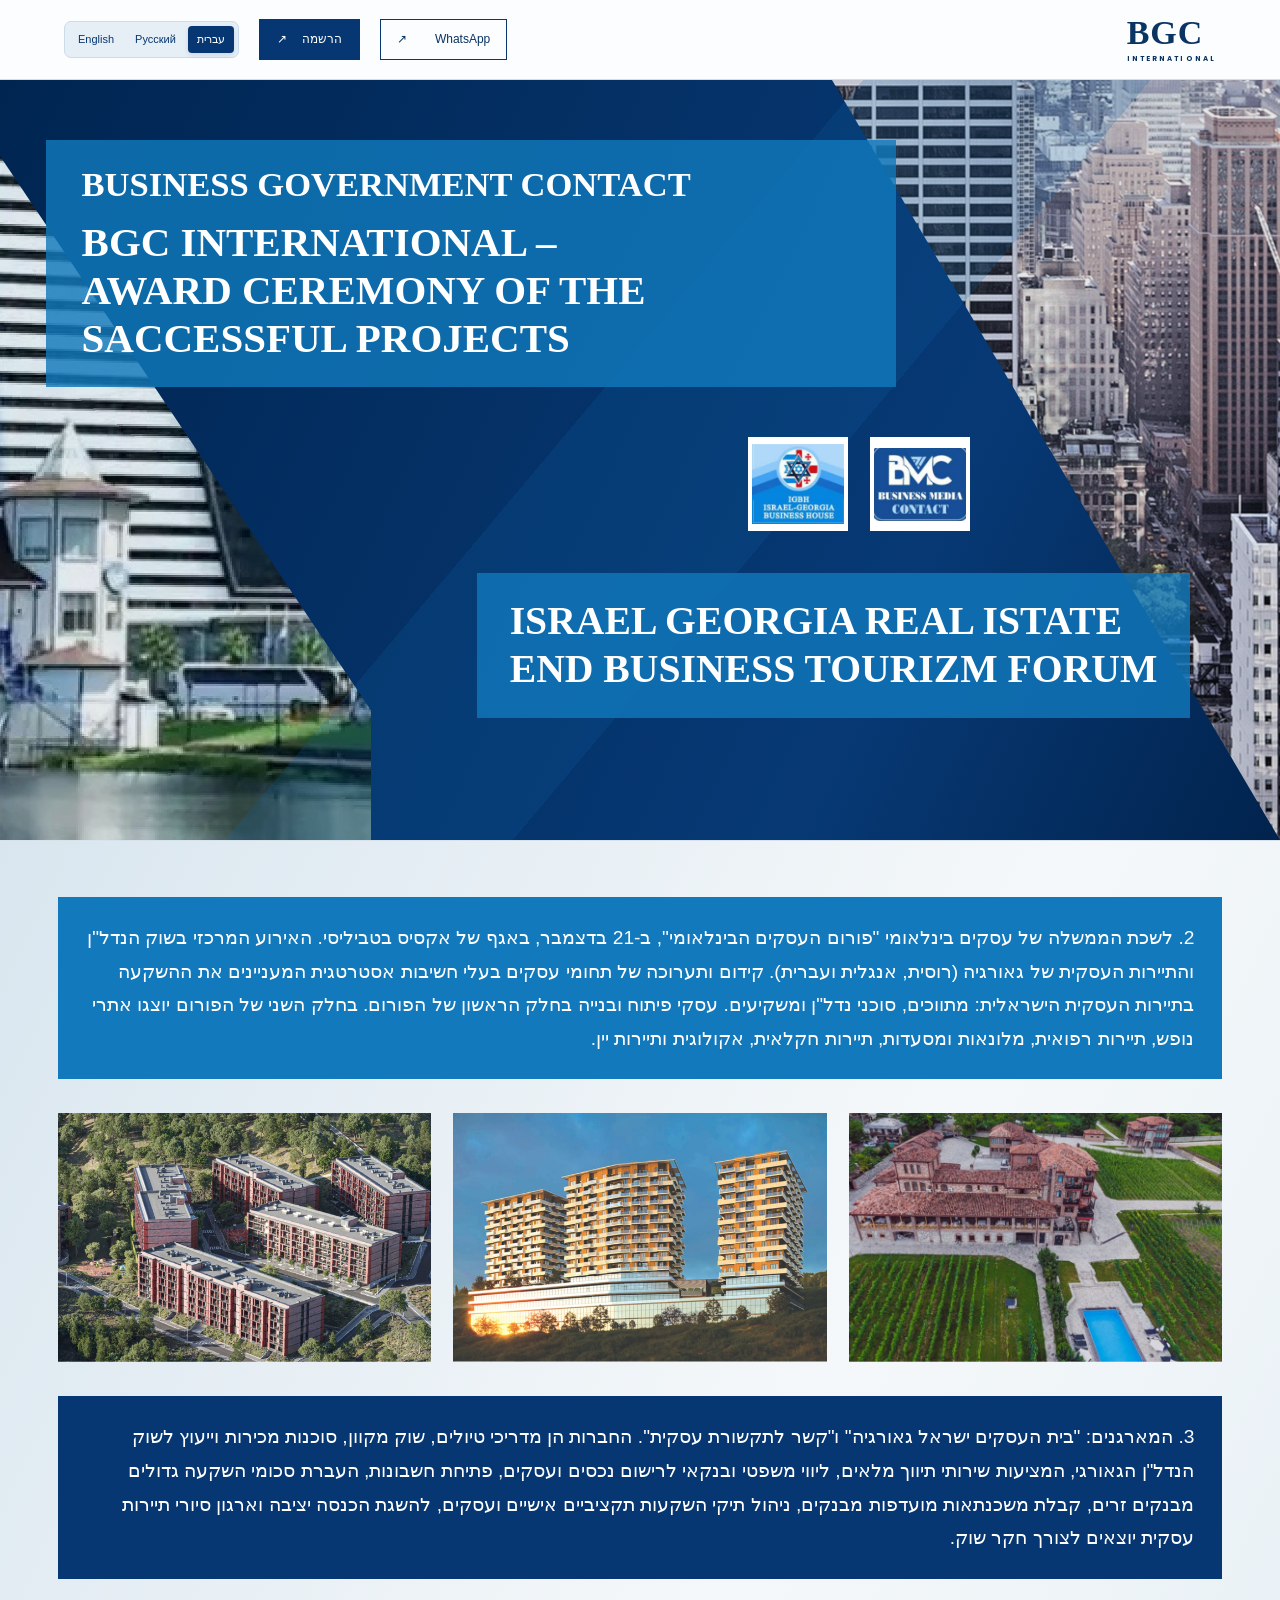
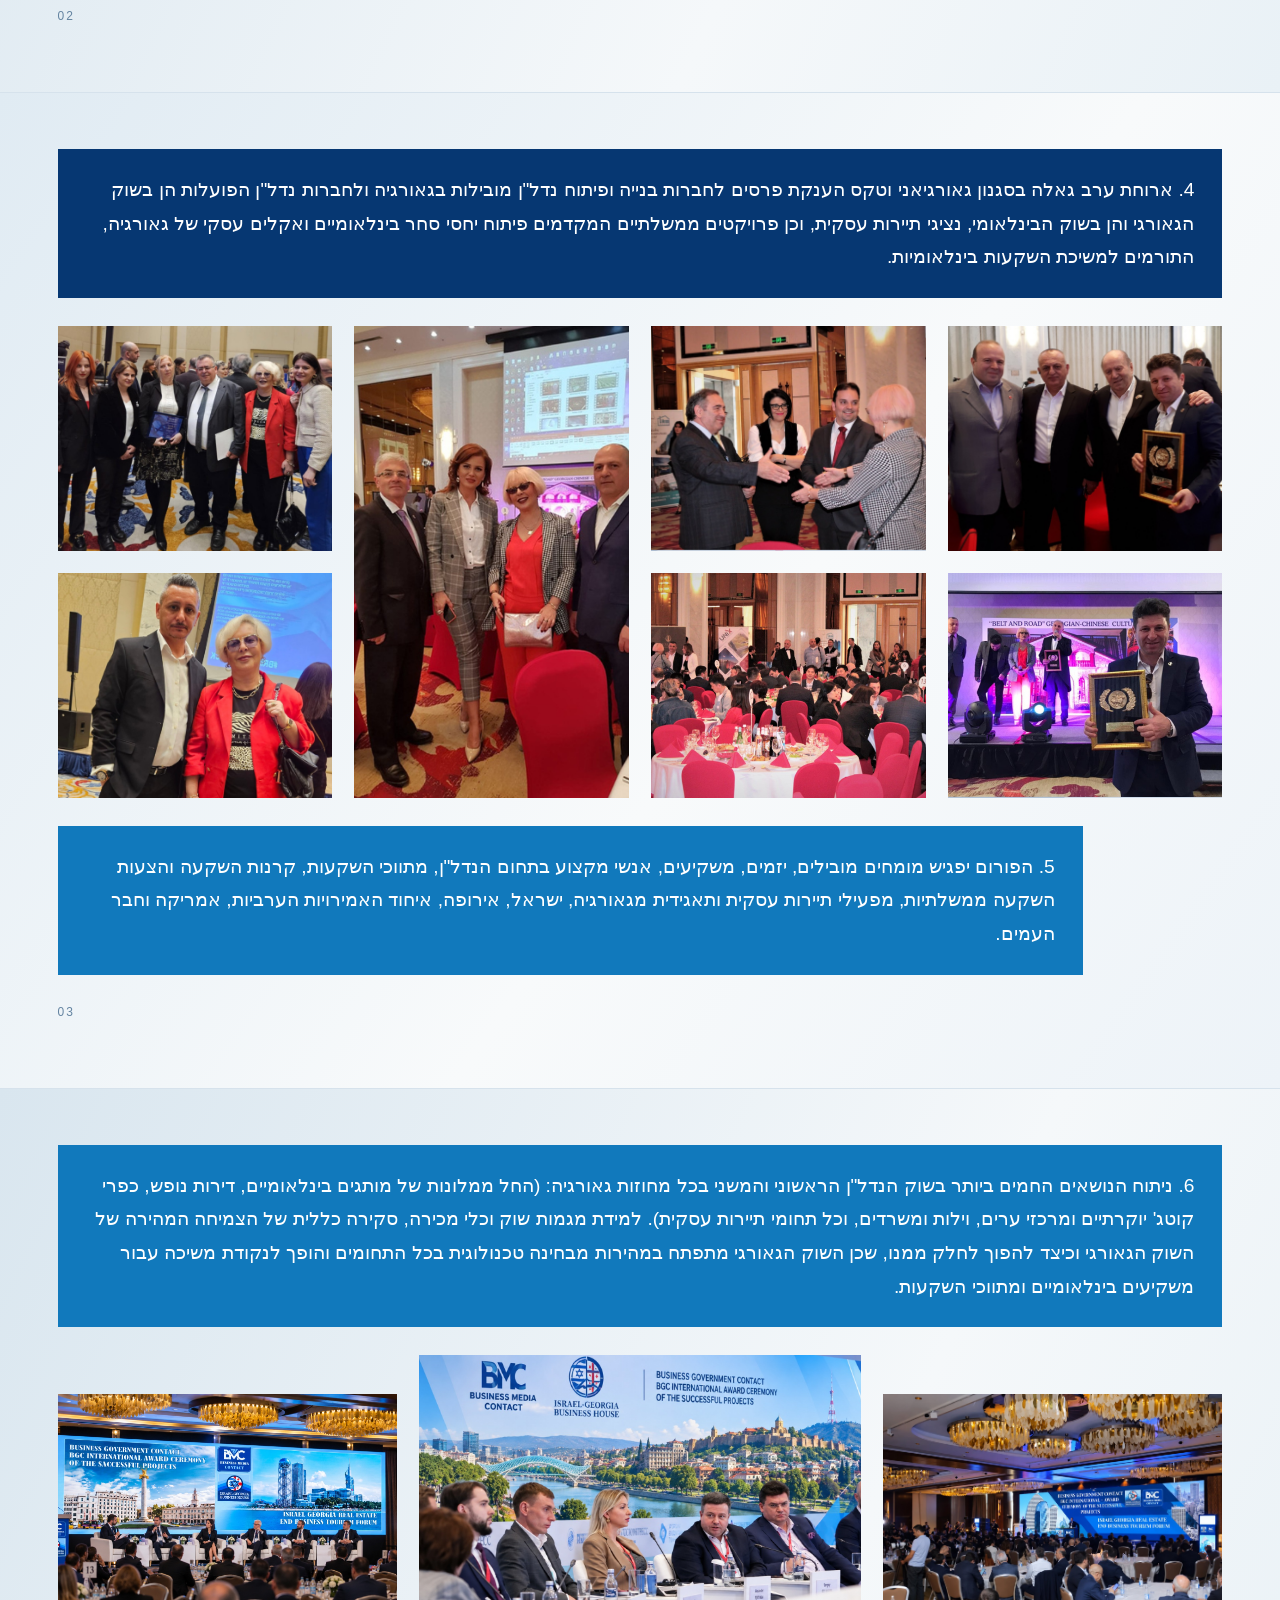
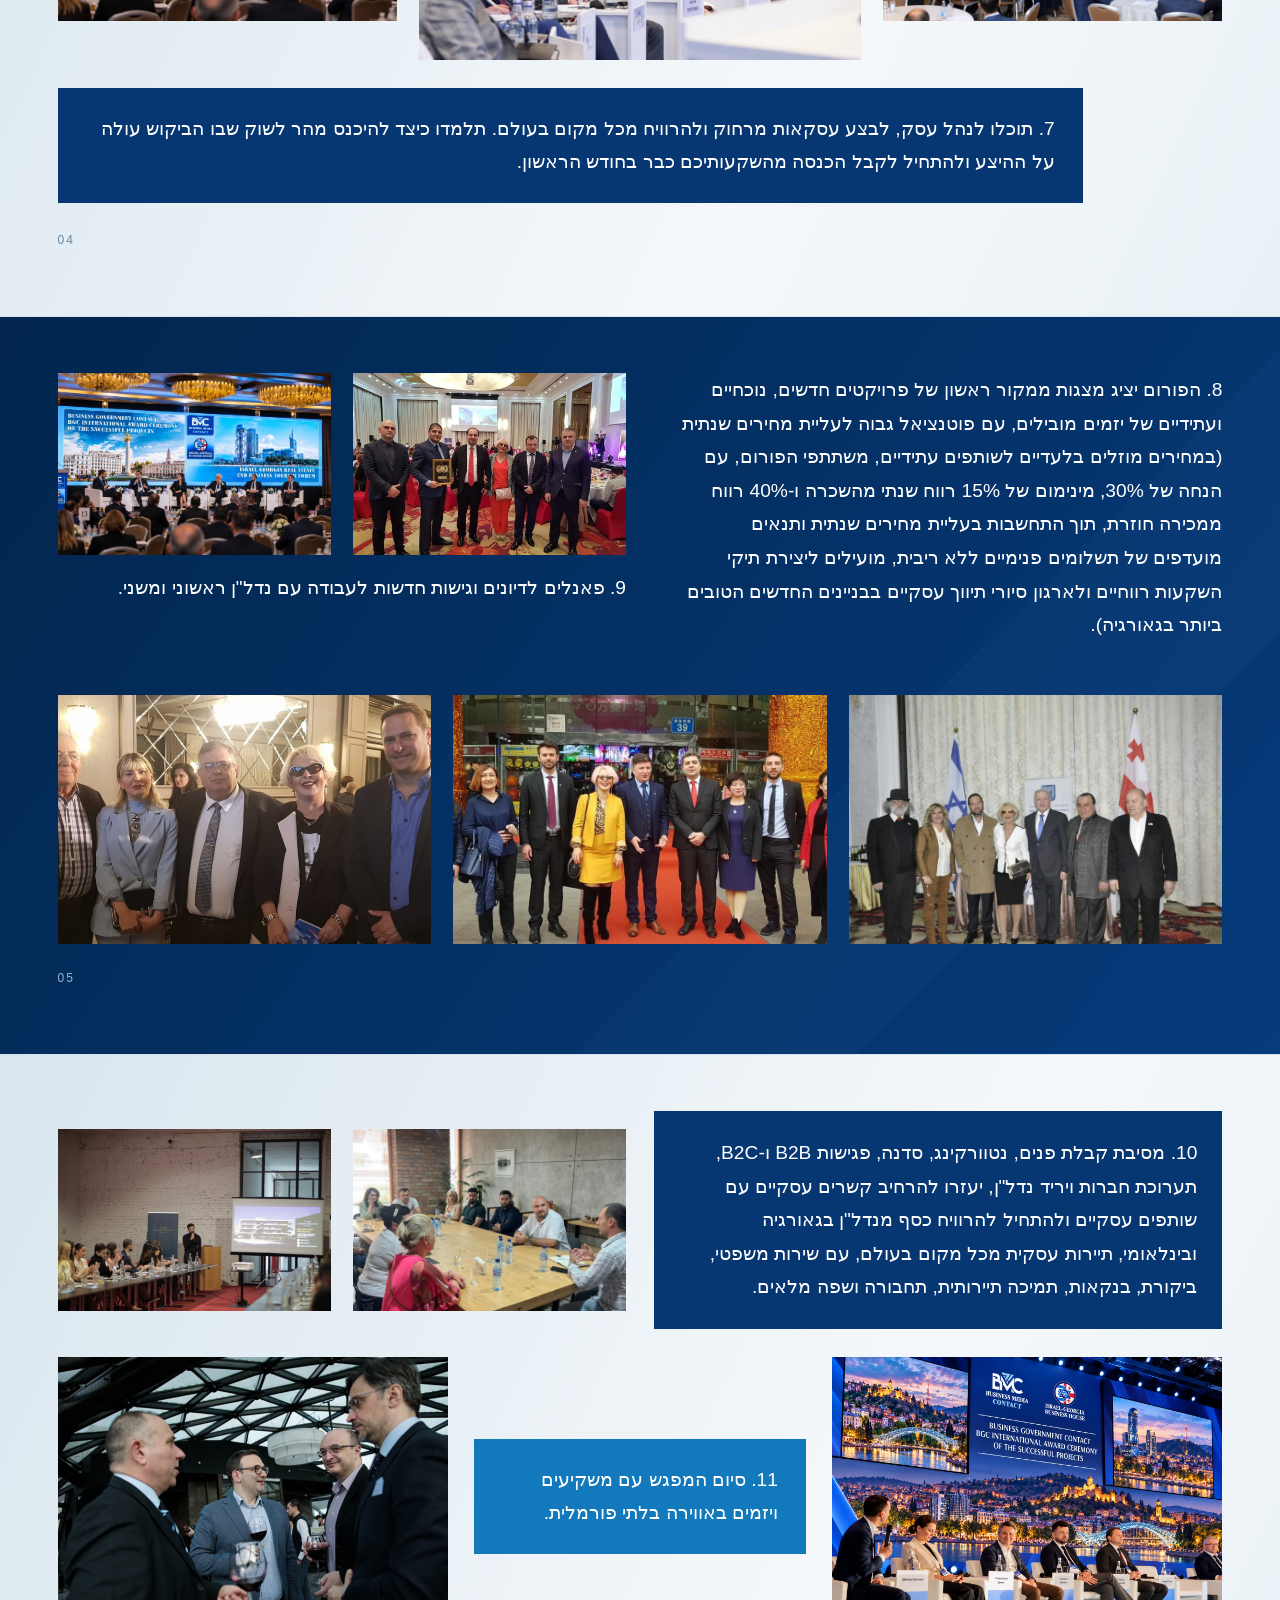
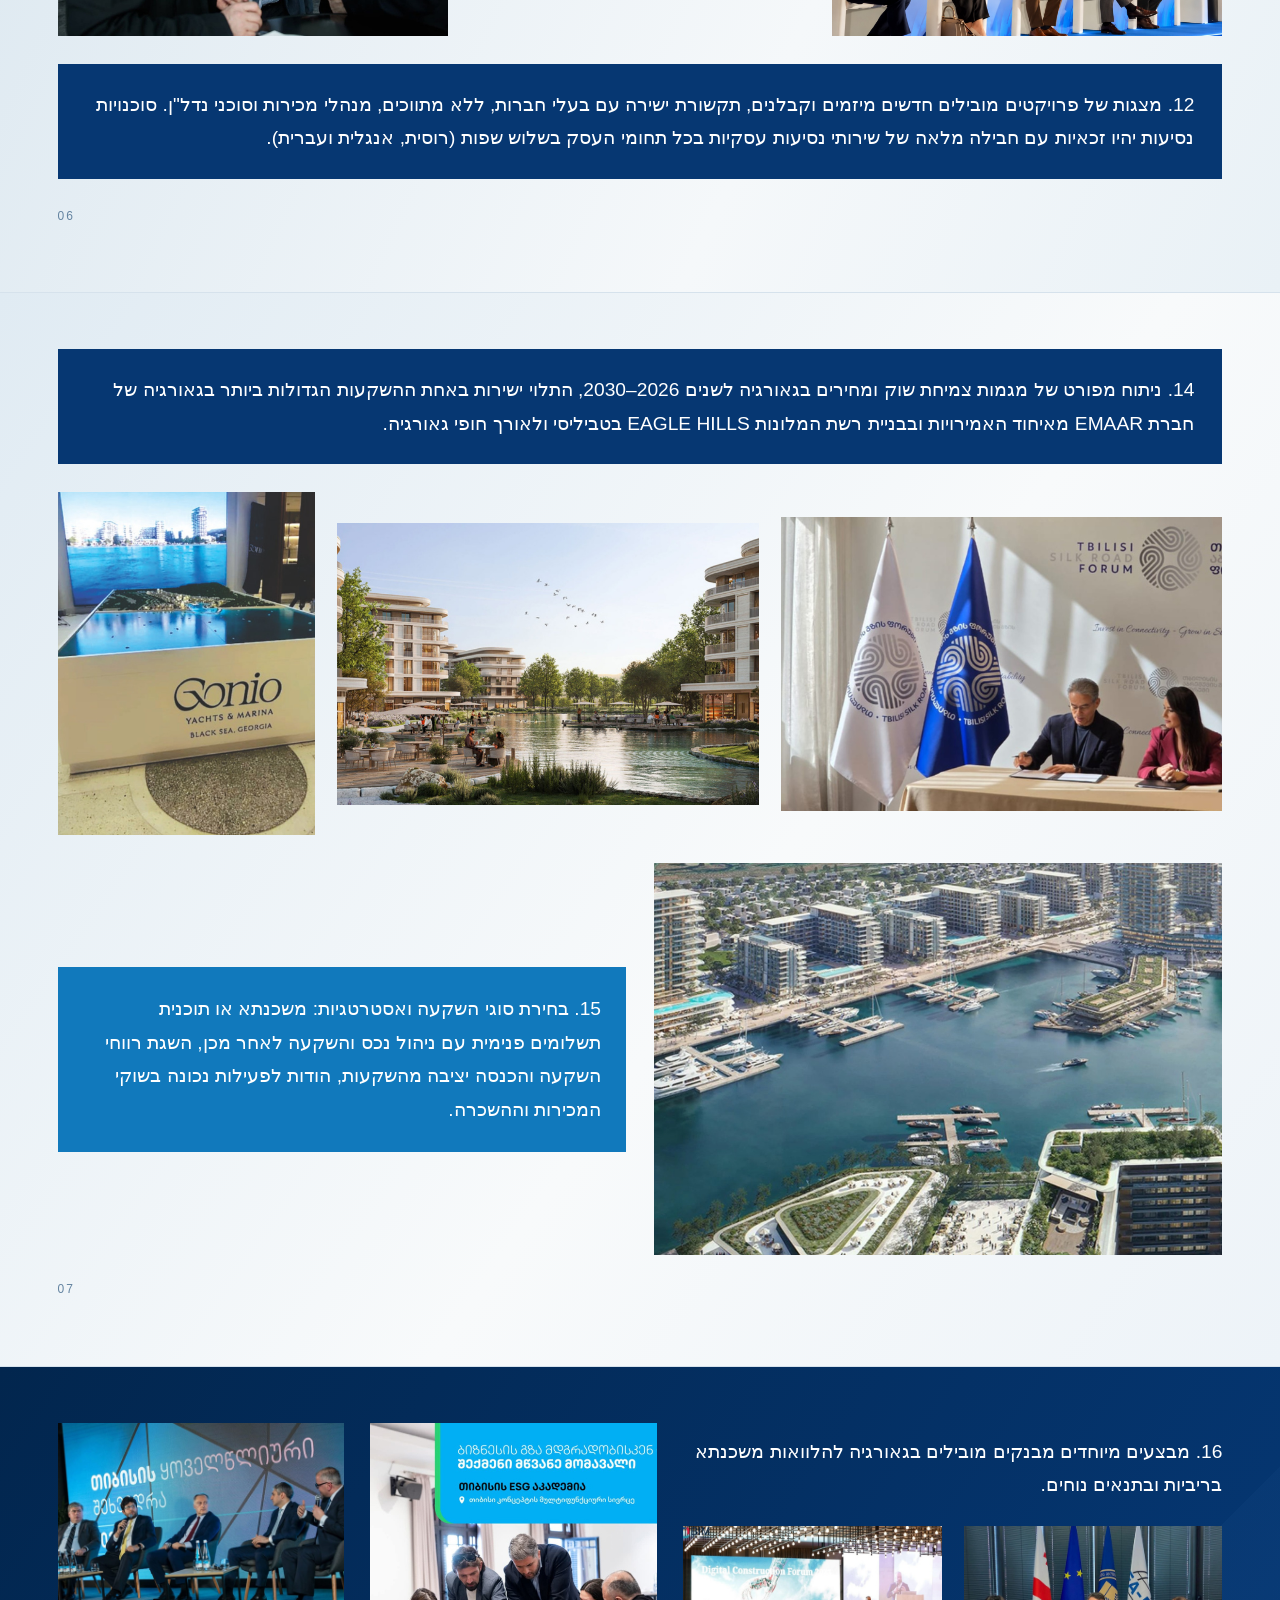
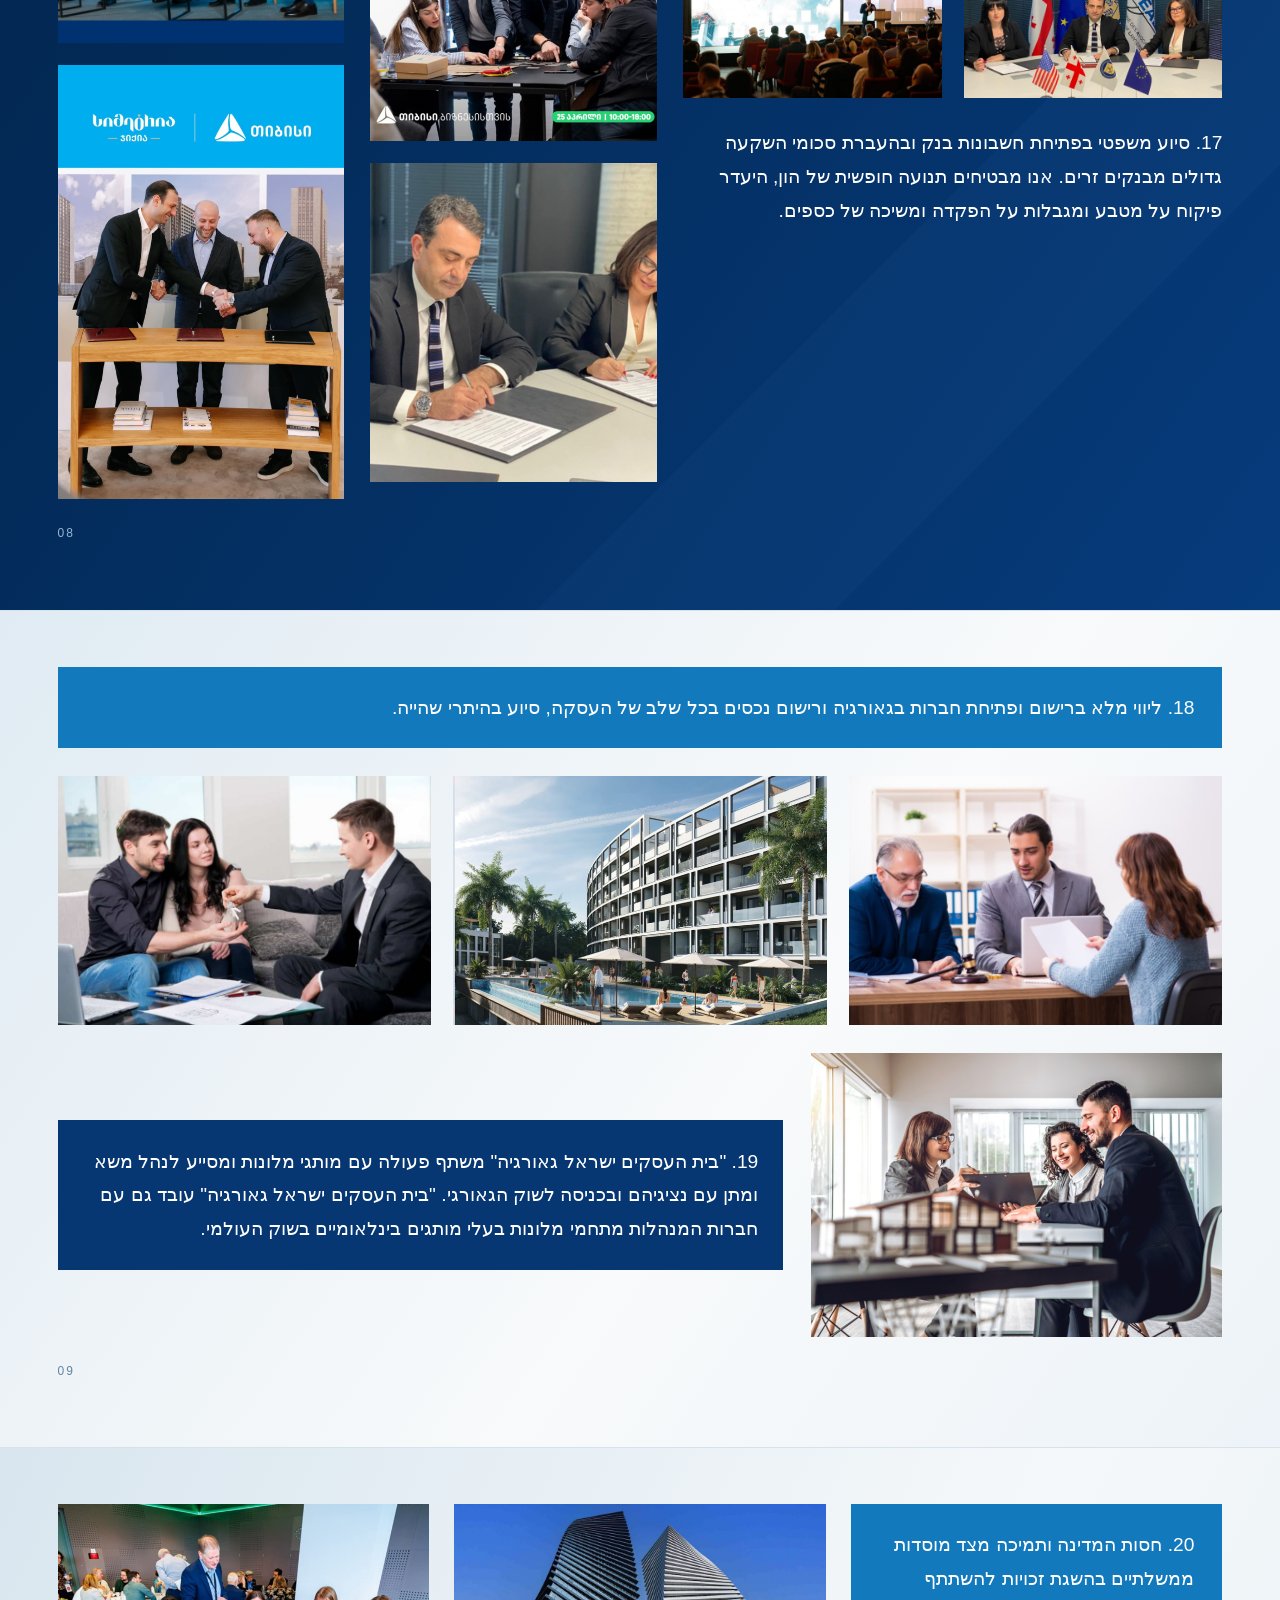
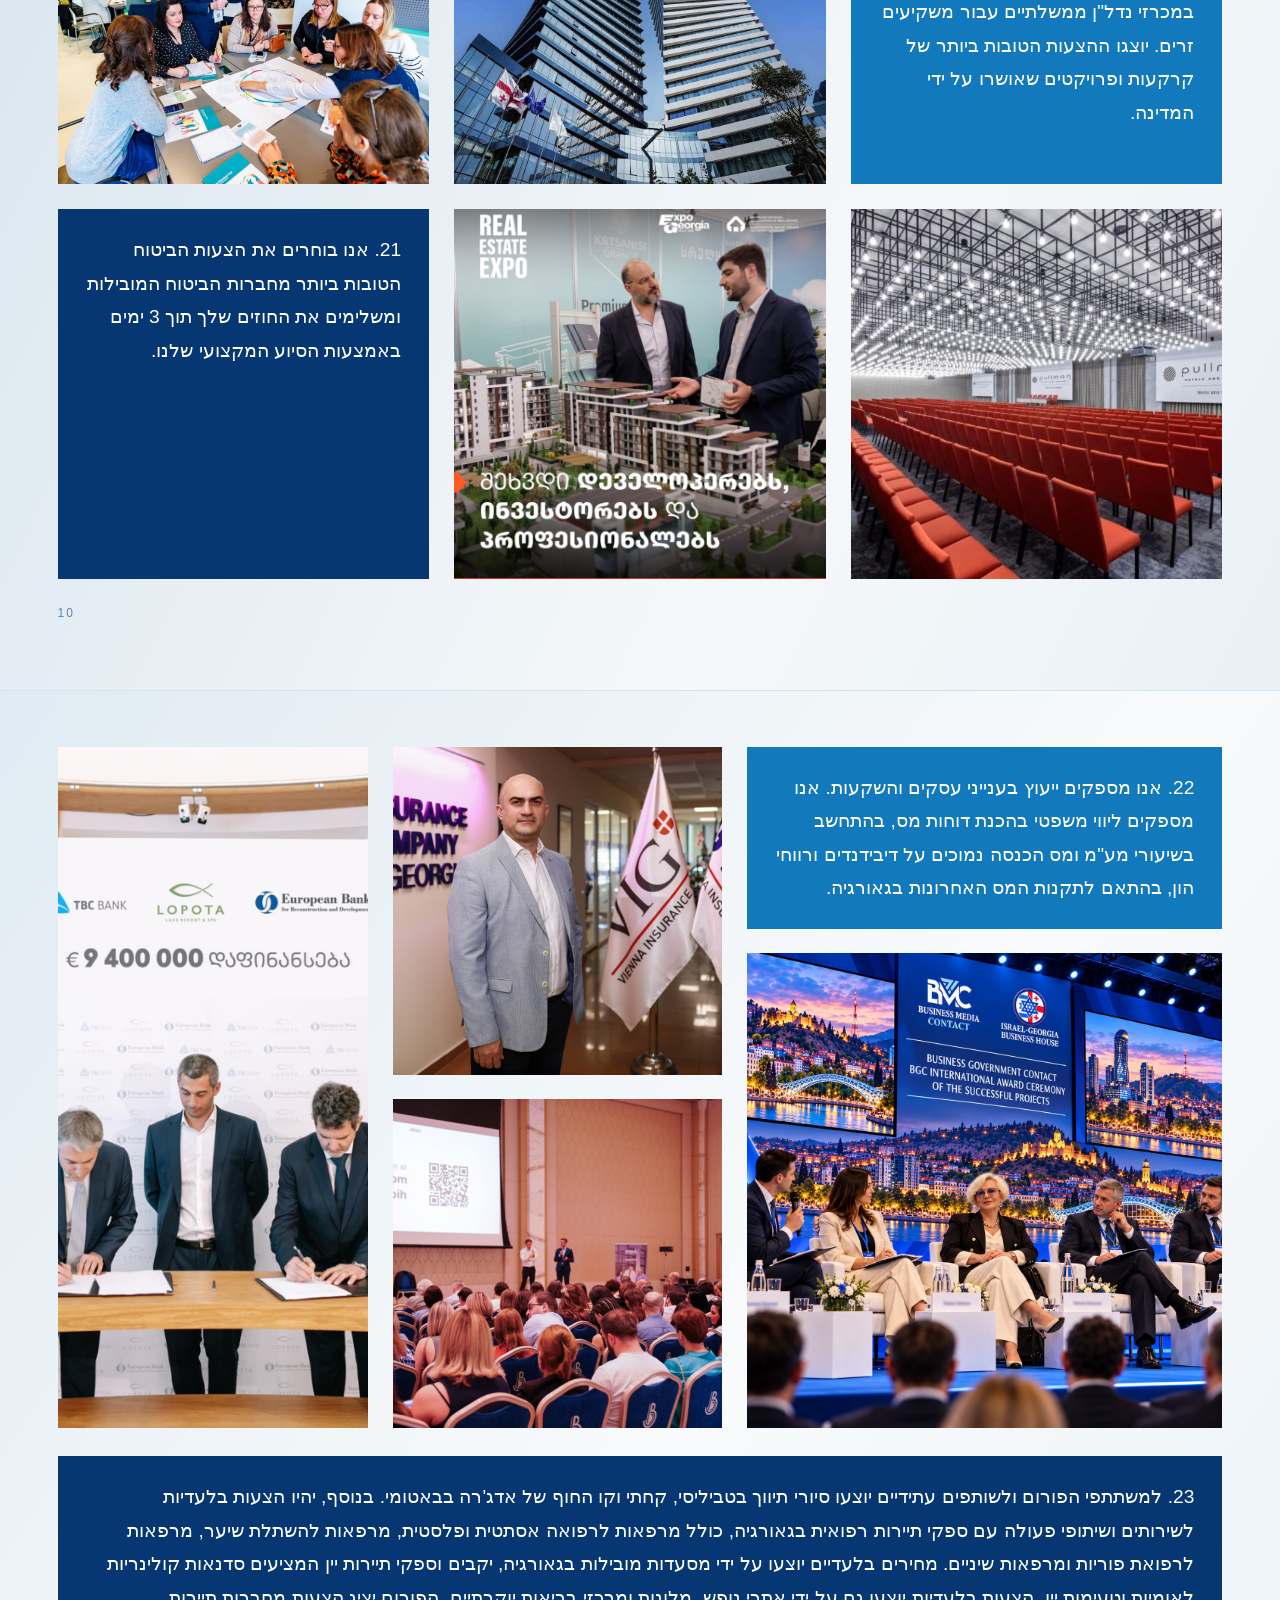
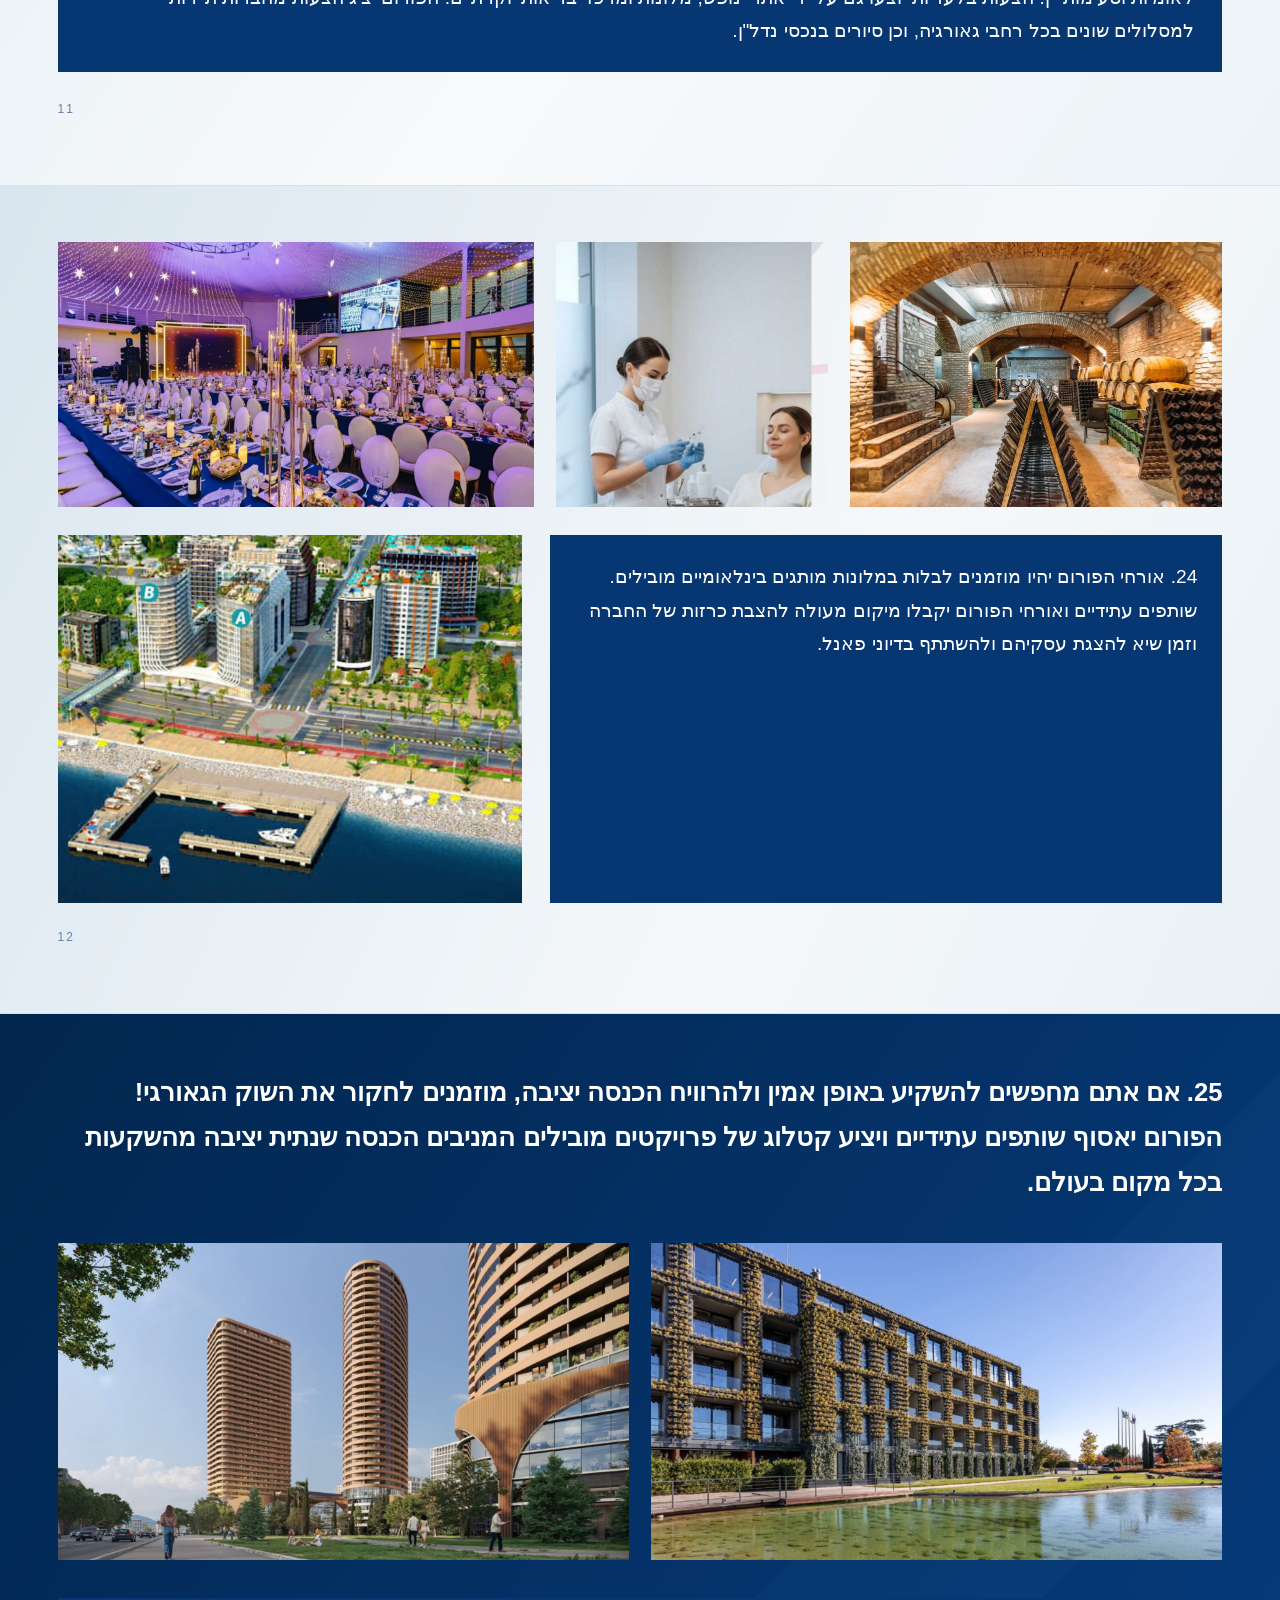
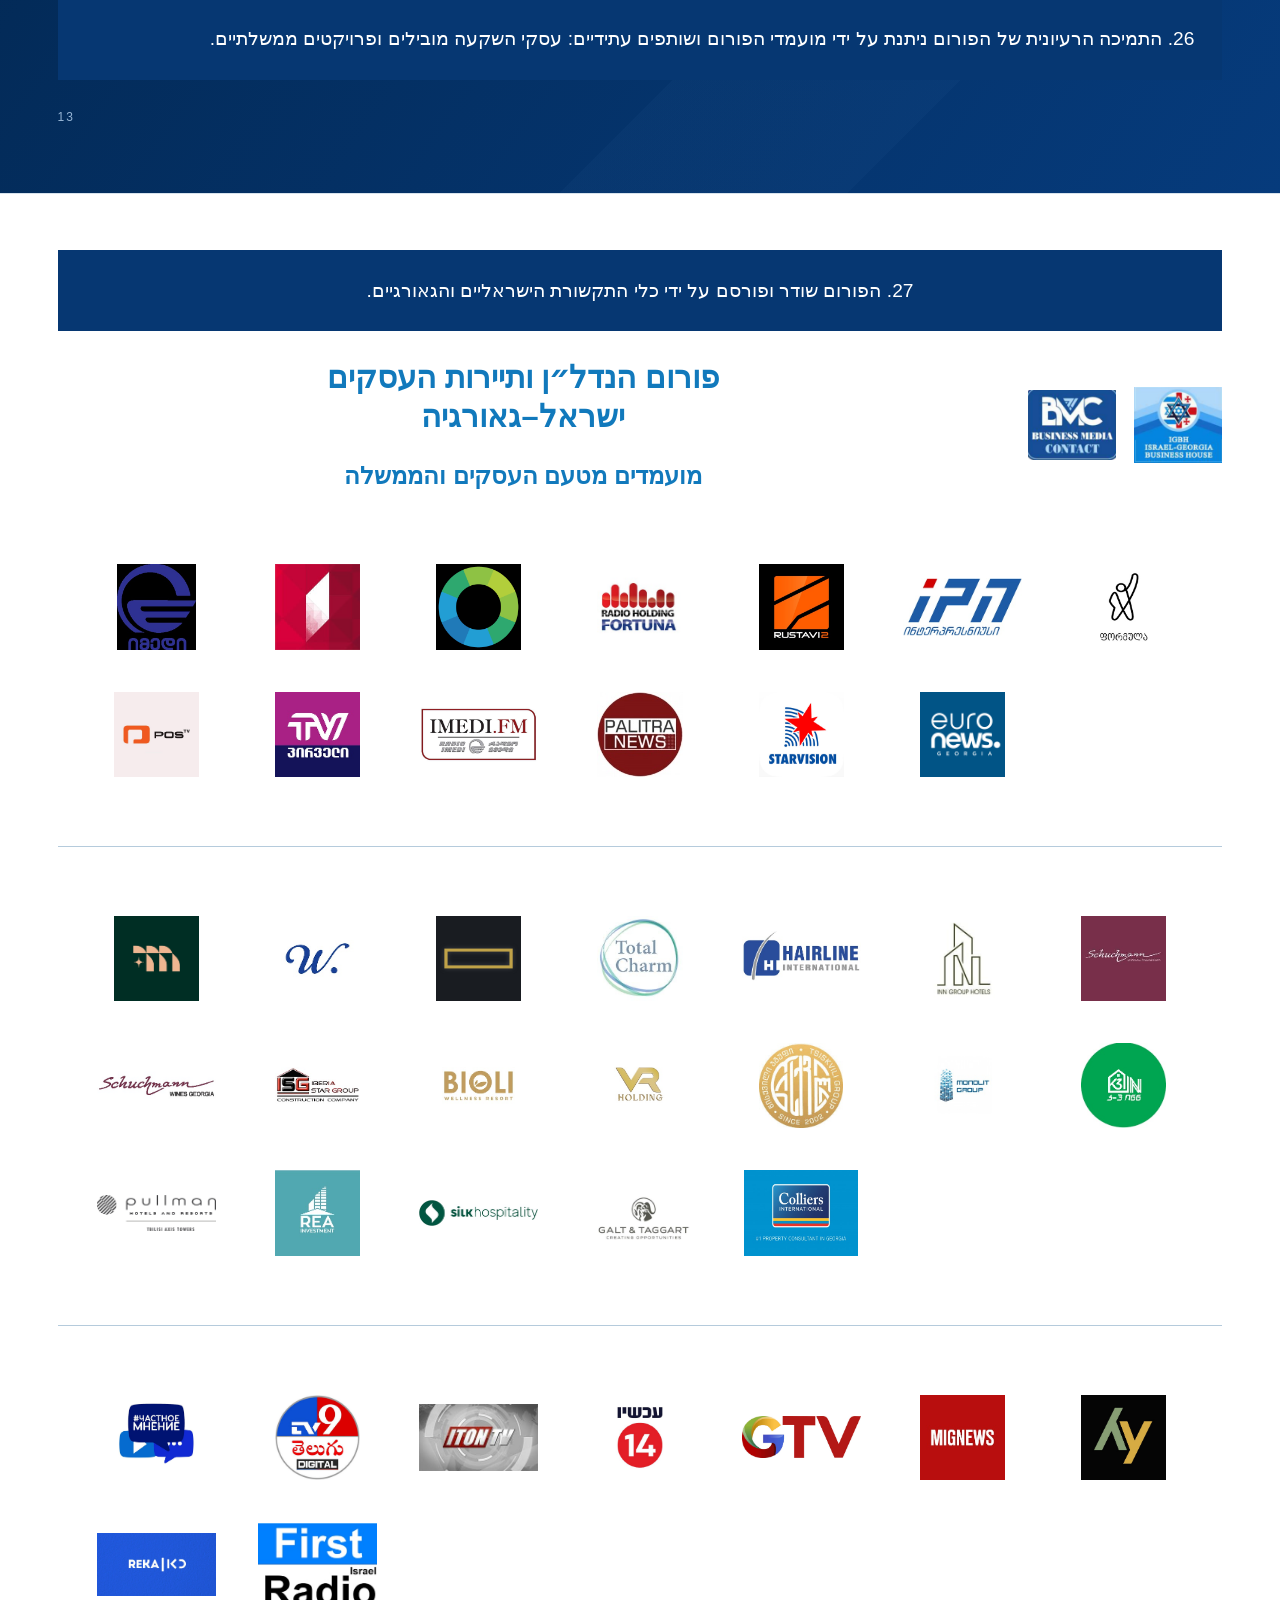
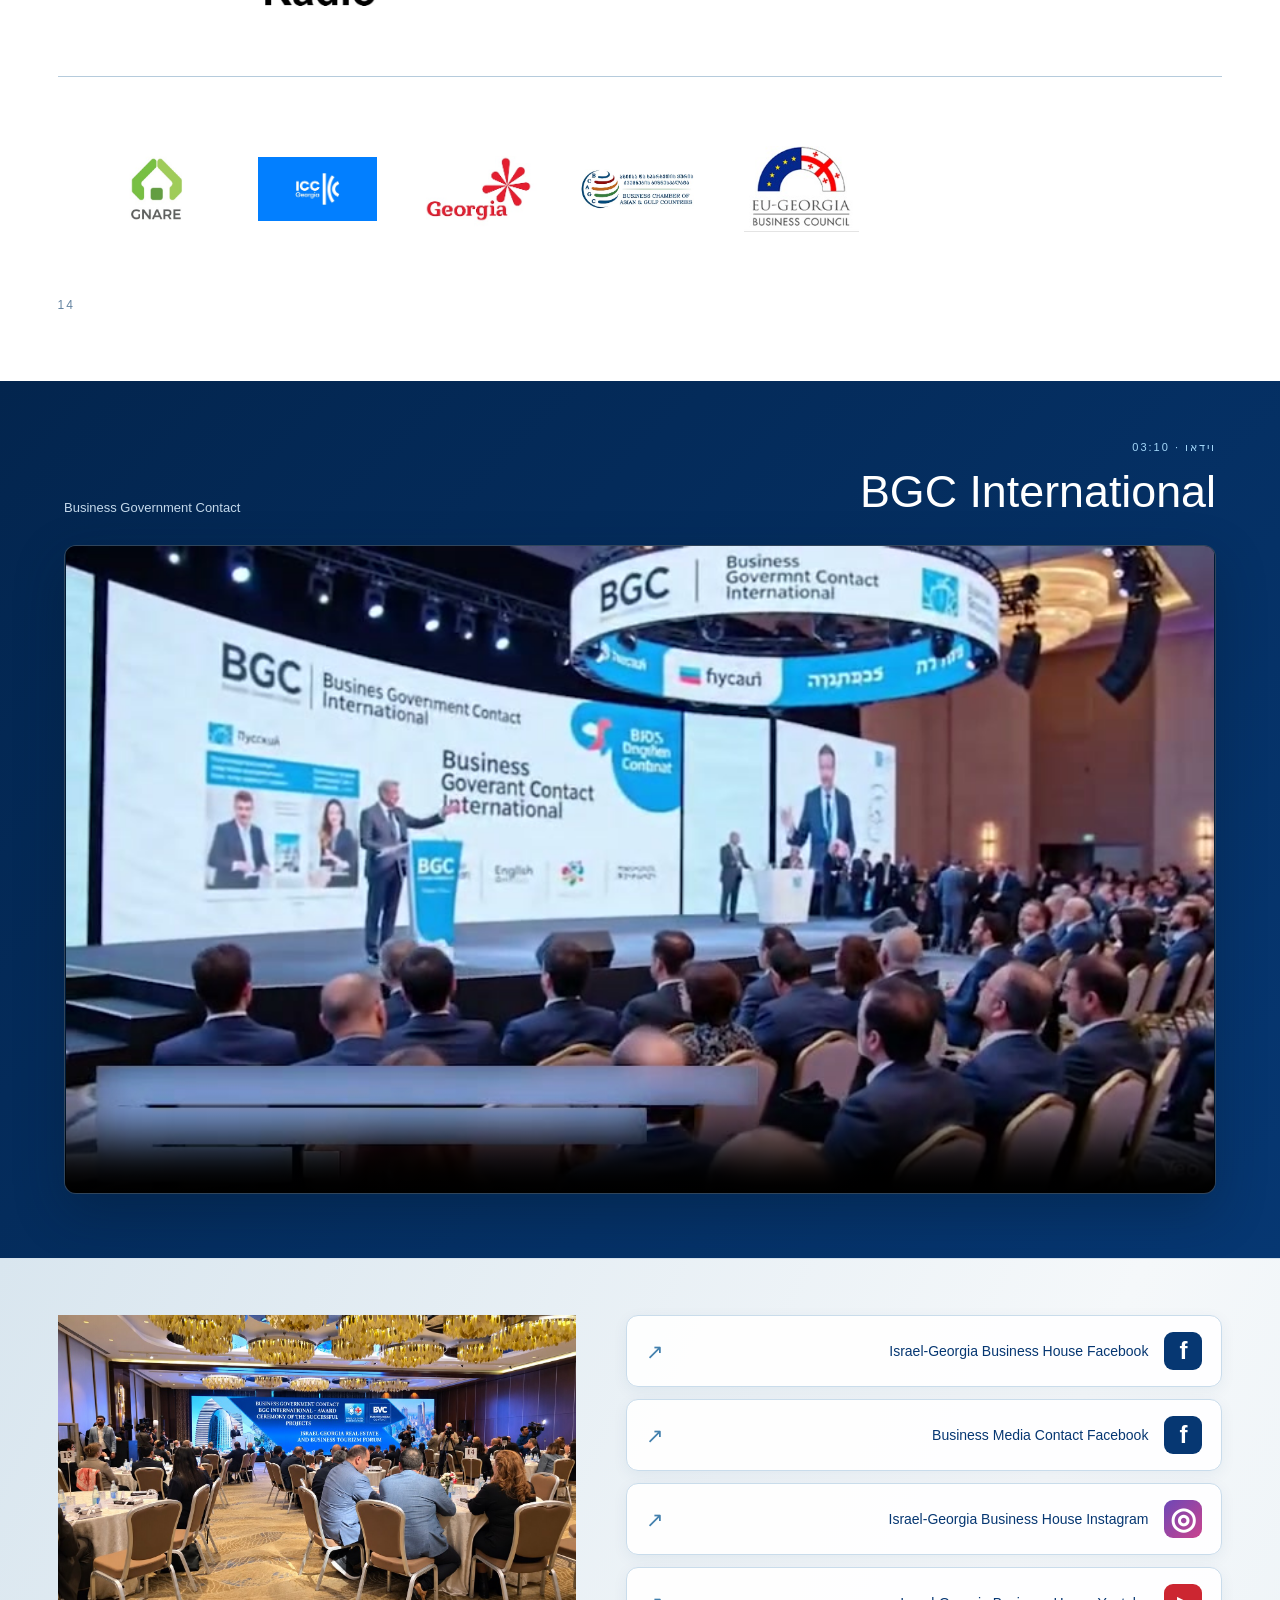
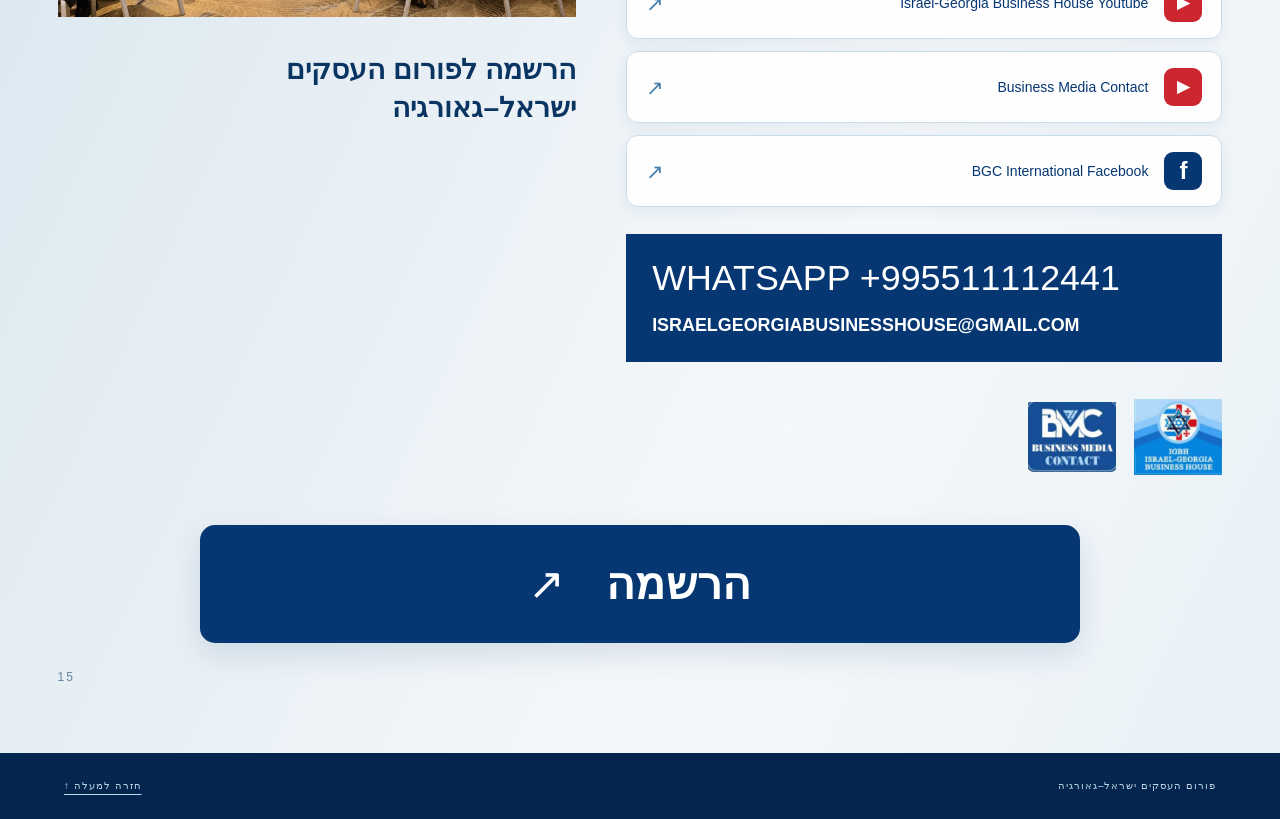
<file: he.html>
<!doctype html>
<html lang="he" dir="rtl">
<head>
 <meta charset="UTF-8">
 <meta name="viewport" content="width=device-width, initial-scale=1">
 <meta name="description" content="פורום הנדל״ן ותיירות העסקים ישראל–גאורגיה. התוכנית המלאה, פרויקטים, מארגנים ופרטי קשר.">
 <meta name="theme-color" content="#063772">
 <title>פורום העסקים ישראל–גאורגיה</title>
 <link rel="alternate" hreflang="en" href="index.html">
 <link rel="alternate" hreflang="ru" href="ru.html">
 <link rel="alternate" hreflang="he" href="he.html">
 <link rel="icon" href="favicon.svg" type="image/svg+xml">
 <link rel="stylesheet" href="styles.css?v=partner-folders-3">
 <script src="script.js" defer></script>
</head>
<body>
 <a href="#main" class="skip-link">דלגו לתוכן</a>
 <header class="site-header">
  <a class="wordmark" dir="ltr" href="#home" aria-label="BGC International — דף הבית">BGC<span>INTERNATIONAL</span></a>
  <a class="header-contact" href="https://wa.me/995511112441" target="_blank" rel="noopener noreferrer">WhatsApp <span aria-hidden="true">↗</span></a>
<a class="header-registration" href="https://docs.google.com/forms/d/1pogv0pEfw9rZWxeVy9TsR7RS9AG7uudhfDZzsAKD7Go/viewform?pli=1&amp;pli=1&amp;edit_requested=true" target="_blank" rel="noopener noreferrer">הרשמה <span aria-hidden="true">↗</span></a><nav class="language-switch" aria-label="שפת האתר"><a class="language-link" href="index.html" lang="en" hreflang="en">English</a><a class="language-link" href="ru.html" lang="ru" hreflang="ru">Русский</a><a class="language-link" href="he.html" lang="he" hreflang="he" aria-current="page">עברית</a></nav>
 </header>
 <main id="main">
  <section class="cover" id="home" lang="en" dir="ltr" aria-label="Forum introduction">
   <div class="cover-architecture"><figure class="photo "><img src="assets/photos/cover-georgia.jpg" alt="Georgian modern architecture" width="706" height="1600" fetchpriority="high"></figure><figure class="photo "><img src="assets/photos/cover-city.jpg" alt="City skyline" width="729" height="1600" fetchpriority="high"></figure></div>
   <div class="cover-geometry" aria-hidden="true"></div>
   <div class="cover-content">
    <div class="cover-top"><p>BUSINESS GOVERNMENT CONTACT</p><h1>BGC INTERNATIONAL – AWARD CEREMONY OF THE SACCESSFUL PROJECTS</h1></div>
    <div class="organizer-logos "><figure class="photo "><img src="assets/photos/organizer-house.jpg" alt="Israel–Georgia Business House logo" width="404" height="350" loading="lazy"></figure><figure class="photo "><img src="assets/photos/organizer-media.jpg" alt="Business Media Contact logo" width="421" height="334" loading="lazy"></figure></div>
    <h2>ISRAEL GEORGIA REAL ISTATE<br>END BUSINESS TOURIZM FORUM</h2>
   </div>
  </section>
<section class="document-section section-2" id="section-2" aria-label="הפורום והמארגנים"><div class="section-content"><div class="copy blue" id="point-2"><p><span class="point-number">2.</span> לשכת הממשלה של עסקים בינלאומי &quot;פורום העסקים הבינלאומי&quot;, ב-21 בדצמבר, באגף של אקסיס בטביליסי. האירוע המרכזי בשוק הנדל&quot;ן והתיירות העסקית של גאורגיה (רוסית, אנגלית ועברית). קידום ותערוכה של תחומי עסקים בעלי חשיבות אסטרטגית המעניינים את ההשקעה בתיירות העסקית הישראלית: מתווכים, סוכני נדל&quot;ן ומשקיעים. עסקי פיתוח ובנייה בחלק הראשון של הפורום. בחלק השני של הפורום יוצגו אתרי נופש, תיירות רפואית, מלונאות ומסעדות, תיירות חקלאית, אקולוגית ותיירות יין.</p></div><div class="gallery three"><figure class="photo "><img src="assets/photos/wine-estate.jpg" alt="Georgian wine estate and vineyards" width="1600" height="1033" loading="lazy"></figure><figure class="photo "><img src="assets/photos/residences.jpg" alt="Residential development at sunset" width="1600" height="917" loading="lazy"></figure><figure class="photo "><img src="assets/photos/forest-residences.jpg" alt="Residential buildings surrounded by forest" width="1600" height="901" loading="lazy"></figure></div><div class="copy navy" id="point-3"><p><span class="point-number">3.</span> המארגנים: &quot;בית העסקים ישראל גאורגיה&quot; ו&quot;קשר לתקשורת עסקית&quot;. החברות הן מדריכי טיולים, שוק מקוון, סוכנות מכירות וייעוץ לשוק הנדל&quot;ן הגאורגי, המציעות שירותי תיווך מלאים, ליווי משפטי ובנקאי לרישום נכסים ועסקים, פתיחת חשבונות, העברת סכומי השקעה גדולים מבנקים זרים, קבלת משכנתאות מועדפות מבנקים, ניהול תיקי השקעות תקציביים אישיים ועסקים, להשגת הכנסה יציבה וארגון סיורי תיירות עסקית יוצאים לצורך חקר שוק.</p></div><span class="page-number" aria-label="עמוד מקור 2">02</span></div></section>
<section class="document-section section-3" id="section-3" aria-label="ארוחת הגאלה והמשתתפים"><div class="section-content"><div class="copy navy" id="point-4"><p><span class="point-number">4.</span> ארוחת ערב גאלה בסגנון גאורגיאני וטקס הענקת פרסים לחברות בנייה ופיתוח נדל&quot;ן מובילות בגאורגיה ולחברות נדל&quot;ן הפועלות הן בשוק הגאורגי והן בשוק הבינלאומי, נציגי תיירות עסקית, וכן פרויקטים ממשלתיים המקדמים פיתוח יחסי סחר בינלאומיים ואקלים עסקי של גאורגיה, התורמים למשיכת השקעות בינלאומיות.</p></div><div class="gallery awards"><figure class="photo "><img src="assets/photos/award-1.jpg" alt="Award recipients at the ceremony" width="1254" height="925" loading="lazy"></figure><figure class="photo "><img src="assets/photos/award-2.jpg" alt="Presentation of an award" width="1367" height="917" loading="lazy"></figure><figure class="photo "><img src="assets/photos/award-3.jpg" alt="Guests at the award ceremony" width="979" height="1275" loading="lazy"></figure><figure class="photo "><img src="assets/photos/award-4.jpg" alt="Forum guests with an award" width="1275" height="1054" loading="lazy"></figure><figure class="photo "><img src="assets/photos/award-5.jpg" alt="Guests at the gala dinner" width="1275" height="1192" loading="lazy"></figure><figure class="photo "><img src="assets/photos/award-6.jpg" alt="Award recipient on stage" width="1246" height="817" loading="lazy"></figure><figure class="photo "><img src="assets/photos/award-7.jpg" alt="Gala dinner audience" width="1358" height="800" loading="lazy"></figure></div><div class="copy blue align-right" id="point-5"><p><span class="point-number">5.</span> הפורום יפגיש מומחים מובילים, יזמים, משקיעים, אנשי מקצוע בתחום הנדל&quot;ן, מתווכי השקעות, קרנות השקעה והצעות השקעה ממשלתיות, מפעילי תיירות עסקית ותאגידית מגאורגיה, ישראל, אירופה, איחוד האמירויות הערביות, אמריקה וחבר העמים.</p></div><span class="page-number" aria-label="עמוד מקור 3">03</span></div></section>
<section class="document-section section-4" id="section-4" aria-label="ניתוח השוק"><div class="section-content"><div class="copy blue" id="point-6"><p><span class="point-number">6.</span> ניתוח הנושאים החמים ביותר בשוק הנדל&quot;ן הראשוני והמשני בכל מחוזות גאורגיה: (החל ממלונות של מותגים בינלאומיים, דירות נופש, כפרי קוטג&#x27; יוקרתיים ומרכזי ערים, וילות ומשרדים, וכל תחומי תיירות עסקית). למידת מגמות שוק וכלי מכירה, סקירה כללית של הצמיחה המהירה של השוק הגאורגי וכיצד להפוך לחלק ממנו, שכן השוק הגאורגי מתפתח במהירות מבחינה טכנולוגית בכל התחומים והופך לנקודת משיכה עבור משקיעים בינלאומיים ומתווכי השקעות.</p></div><div class="gallery three conference"><figure class="photo "><img src="assets/photos/panel-1.jpg" alt="Real estate forum panel" width="1600" height="1092" loading="lazy"></figure><figure class="photo "><img src="assets/photos/panel-2.jpg" alt="Speakers and conference audience" width="1600" height="1083" loading="lazy"></figure><figure class="photo "><img src="assets/photos/panel-3.jpg" alt="Speaker presenting to an audience" width="1504" height="1004" loading="lazy"></figure></div><div class="copy navy align-right" id="point-7"><p><span class="point-number">7.</span> תוכלו לנהל עסק, לבצע עסקאות מרחוק ולהרוויח מכל מקום בעולם. תלמדו כיצד להיכנס מהר לשוק שבו הביקוש עולה על ההיצע ולהתחיל לקבל הכנסה מהשקעותיכם כבר בחודש הראשון.</p></div><span class="page-number" aria-label="עמוד מקור 4">04</span></div></section>
<section class="document-section section-5 dark" id="section-5" aria-label="פרויקטים ודיוני פאנל"><div class="section-content"><div class="split top"><div class="copy " id="point-8"><p><span class="point-number">8.</span> הפורום יציג מצגות ממקור ראשון של פרויקטים חדשים, נוכחיים ועתידיים של יזמים מובילים, עם פוטנציאל גבוה לעליית מחירים שנתית (במחירים מוזלים בלעדיים לשותפים עתידיים, משתתפי הפורום, עם הנחה של 30%, מינימום של 15% רווח שנתי מהשכרה ו-40% רווח ממכירה חוזרת, תוך התחשבות בעליית מחירים שנתית ותנאים מועדפים של תשלומים פנימיים ללא ריבית, מועילים ליצירת תיקי השקעות רווחיים ולארגון סיורי תיווך עסקיים בבניינים החדשים הטובים ביותר בגאורגיה).</p></div><div><div class="gallery two"><figure class="photo "><img src="assets/photos/discussion-1.jpg" alt="Panel speakers at a business forum" width="1483" height="987" loading="lazy"></figure><figure class="photo "><img src="assets/photos/discussion-2.jpg" alt="Presentation on a conference stage" width="1500" height="983" loading="lazy"></figure></div><div class="copy " id="point-9"><p><span class="point-number">9.</span> פאנלים לדיונים וגישות חדשות לעבודה עם נדל&quot;ן ראשוני ומשני.</p></div></div></div><div class="gallery three"><figure class="photo "><img src="assets/photos/discussion-3.jpg" alt="Real estate panel discussion" width="1600" height="985" loading="lazy"></figure><figure class="photo "><img src="assets/photos/discussion-4.jpg" alt="Panel conversation" width="1600" height="1106" loading="lazy"></figure><figure class="photo "><img src="assets/photos/discussion-5.jpg" alt="Business forum participants" width="1600" height="974" loading="lazy"></figure></div><span class="page-number" aria-label="עמוד מקור 5">05</span></div></section>
<section class="document-section section-6" id="section-6" aria-label="מפגשים עסקיים ומצגות"><div class="section-content"><div class="split"><div class="copy navy" id="point-10"><p><span class="point-number">10.</span> מסיבת קבלת פנים, נטוורקינג, סדנה, פגישות B2B ו-B2C, תערוכת חברות ויריד נדל&quot;ן, יעזרו להרחיב קשרים עסקיים עם שותפים עסקיים ולהתחיל להרוויח כסף מנדל&quot;ן בגאורגיה ובינלאומי, תיירות עסקית מכל מקום בעולם, עם שירות משפטי, ביקורת, בנקאות, תמיכה תיירותית, תחבורה ושפה מלאים.</p></div><div class="gallery two"><figure class="photo "><img src="assets/photos/meeting-1.jpg" alt="Roundtable business meeting" width="1193" height="1600" loading="lazy"></figure><figure class="photo "><img src="assets/photos/meeting-2.jpg" alt="Company presentation and group discussion" width="1600" height="1067" loading="lazy"></figure></div></div><div class="network-grid"><figure class="photo "><img src="assets/photos/meeting-3.jpg" alt="Industry panel on stage" width="1600" height="893" loading="lazy"></figure><div class="copy blue" id="point-11"><p><span class="point-number">11.</span> סיום המפגש עם משקיעים ויזמים באווירה בלתי פורמלית.</p></div><figure class="photo "><img src="assets/photos/meeting-4.jpg" alt="Informal business networking" width="1600" height="1060" loading="lazy"></figure></div><div class="copy navy" id="point-12"><p><span class="point-number">12.</span> מצגות של פרויקטים מובילים חדשים מיזמים וקבלנים, תקשורת ישירה עם בעלי חברות, ללא מתווכים, מנהלי מכירות וסוכני נדל&quot;ן. סוכנויות נסיעות יהיו זכאיות עם חבילה מלאה של שירותי נסיעות עסקיות בכל תחומי העסק בשלוש שפות (רוסית, אנגלית ועברית).</p></div><span class="page-number" aria-label="עמוד מקור 6">06</span></div></section>
<section class="document-section section-7" id="section-7" aria-label="אסטרטגיות השקעה"><div class="section-content"><div class="copy navy" id="point-14"><p><span class="point-number">14.</span> ניתוח מפורט של מגמות צמיחת שוק ומחירים בגאורגיה לשנים 2026–2030, התלוי ישירות באחת ההשקעות הגדולות ביותר בגאורגיה של חברת EMAAR מאיחוד האמירויות ובבניית רשת המלונות EAGLE HILLS בטביליסי ולאורך חופי גאורגיה.</p></div><div class="gallery market"><figure class="photo "><img src="assets/photos/investment-1.jpg" alt="Agreement signing at Tbilisi Silk Road Forum" width="1600" height="817" loading="lazy"></figure><figure class="photo "><img src="assets/photos/investment-2.jpg" alt="Waterfront development rendering" width="1600" height="932" loading="lazy"></figure><figure class="photo "><img src="assets/photos/investment-3.jpg" alt="Gonio Yachts and Marina architectural model" width="835" height="1600" loading="lazy"></figure></div><div class="split"><figure class="photo "><img src="assets/photos/investment-4.jpg" alt="Aerial view of waterfront buildings and marina" width="1600" height="738" loading="lazy"></figure><div class="copy blue" id="point-15"><p><span class="point-number">15.</span> בחירת סוגי השקעה ואסטרטגיות: משכנתא או תוכנית תשלומים פנימית עם ניהול נכס והשקעה לאחר מכן, השגת רווחי השקעה והכנסה יציבה מהשקעות, הודות לפעילות נכונה בשוקי המכירות וההשכרה.</p></div></div><span class="page-number" aria-label="עמוד מקור 7">07</span></div></section>
<section class="document-section section-8 dark" id="section-8" aria-label="בנקים וסיוע משפטי"><div class="section-content"><div class="bank-layout"><div><div class="copy " id="point-16"><p><span class="point-number">16.</span> מבצעים מיוחדים מבנקים מובילים בגאורגיה להלוואות משכנתא בריביות ובתנאים נוחים.</p></div><div class="gallery two"><figure class="photo "><img src="assets/photos/bank-1.jpg" alt="Representatives at an agreement signing" width="1242" height="921" loading="lazy"></figure><figure class="photo "><img src="assets/photos/bank-2.jpg" alt="Digital construction forum" width="1342" height="917" loading="lazy"></figure></div><div class="copy " id="point-17"><p><span class="point-number">17.</span> סיוע משפטי בפתיחת חשבונות בנק ובהעברת סכומי השקעה גדולים מבנקים זרים. אנו מבטיחים תנועה חופשית של הון, היעדר פיקוח על מטבע ומגבלות על הפקדה ומשיכה של כספים.</p></div></div><div class="gallery stack"><figure class="photo "><img src="assets/photos/bank-3.jpg" alt="Business consultation" width="1242" height="1237" loading="lazy"></figure><figure class="photo "><img src="assets/photos/bank-4.jpg" alt="Signing business documents" width="1216" height="917" loading="lazy"></figure></div><div class="gallery stack"><figure class="photo "><img src="assets/photos/bank-5.jpg" alt="Banking panel discussion" width="1263" height="937" loading="lazy"></figure><figure class="photo "><img src="assets/photos/bank-6.jpg" alt="Bank partnership announcement" width="1061" height="1600" loading="lazy"></figure></div></div><span class="page-number" aria-label="עמוד מקור 8">08</span></div></section>
<section class="document-section section-9" id="section-9" aria-label="ליווי ברישום והשתתפות"><div class="section-content"><div class="copy blue" id="point-18"><p><span class="point-number">18.</span> ליווי מלא ברישום ופתיחת חברות בגאורגיה ורישום נכסים בכל שלב של העסקה, סיוע בהיתרי שהייה.</p></div><div class="gallery three"><figure class="photo "><img src="assets/photos/support-1.jpg" alt="Professional consultation" width="1567" height="1038" loading="lazy"></figure><figure class="photo "><img src="assets/photos/support-2.jpg" alt="Resort hotel and swimming pool" width="1600" height="987" loading="lazy"></figure><figure class="photo "><img src="assets/photos/support-3.jpg" alt="Property consultation and key handover" width="1600" height="1063" loading="lazy"></figure></div><div class="split weighted"><figure class="photo "><img src="assets/photos/support-4.jpg" alt="Business and property advice" width="1575" height="1063" loading="lazy"></figure><div class="copy navy" id="point-19"><p><span class="point-number">19.</span> &quot;בית העסקים ישראל גאורגיה&quot; משתף פעולה עם מותגי מלונות ומסייע לנהל משא ומתן עם נציגיהם ובכניסה לשוק הגאורגי. &quot;בית העסקים ישראל גאורגיה&quot; עובד גם עם חברות המנהלות מתחמי מלונות בעלי מותגים בינלאומיים בשוק העולמי.</p></div></div><span class="page-number" aria-label="עמוד מקור 9">09</span></div></section>
<section class="document-section section-10" id="section-10" aria-label="מלונות ופרויקטים ממשלתיים"><div class="section-content"><div class="hotel-layout"><div class="copy blue" id="point-20"><p><span class="point-number">20.</span> חסות המדינה ותמיכה מצד מוסדות ממשלתיים בהשגת זכויות להשתתף במכרזי נדל&quot;ן ממשלתיים עבור משקיעים זרים. יוצגו ההצעות הטובות ביותר של קרקעות ופרויקטים שאושרו על ידי המדינה.</p></div><figure class="photo "><img src="assets/photos/hotel-1.jpg" alt="International hotel development" width="1600" height="1037" loading="lazy"></figure><figure class="photo "><img src="assets/photos/hotel-2.jpg" alt="Business workshop" width="1600" height="1014" loading="lazy"></figure><figure class="photo "><img src="assets/photos/hotel-3.jpg" alt="Hotel atrium and reception" width="1600" height="1098" loading="lazy"></figure><figure class="photo "><img src="assets/photos/hotel-4.jpg" alt="Real estate exhibition participants" width="1600" height="1595" loading="lazy"></figure><div class="copy navy" id="point-21"><p><span class="point-number">21.</span> אנו בוחרים את הצעות הביטוח הטובות ביותר מחברות הביטוח המובילות ומשלימים את החוזים שלך תוך 3 ימים באמצעות הסיוע המקצועי שלנו.</p></div></div><span class="page-number" aria-label="עמוד מקור 10">10</span></div></section>
<section class="document-section section-11" id="section-11" aria-label="ביטוח וייעוץ"><div class="section-content"><div class="insurance-layout"><div><div class="copy blue" id="point-22"><p><span class="point-number">22.</span> אנו מספקים ייעוץ בענייני עסקים והשקעות. אנו מספקים ליווי משפטי בהכנת דוחות מס, בהתחשב בשיעורי מע&quot;מ ומס הכנסה נמוכים על דיבידנדים ורווחי הון, בהתאם לתקנות המס האחרונות בגאורגיה.</p></div><figure class="photo "><img src="assets/photos/insurance-3.jpg" alt="Industry panel discussion" width="1600" height="1068" loading="lazy"></figure></div><div><figure class="photo "><img src="assets/photos/insurance-1.jpg" alt="Insurance industry representative" width="1600" height="1115" loading="lazy"></figure><figure class="photo "><img src="assets/photos/insurance-4.jpg" alt="Forum presentation and audience" width="1600" height="1080" loading="lazy"></figure></div><figure class="photo "><img src="assets/photos/insurance-2.jpg" alt="Financing agreement signing" width="998" height="1600" loading="lazy"></figure></div><div class="copy navy" id="point-23"><p><span class="point-number">23.</span> למשתתפי הפורום ולשותפים עתידיים יוצעו סיורי תיווך בטביליסי, קחתי וקו החוף של אדג&#x27;רה בבאטומי. בנוסף, יהיו הצעות בלעדיות לשירותים ושיתופי פעולה עם ספקי תיירות רפואית בגאורגיה, כולל מרפאות לרפואה אסתטית ופלסטית, מרפאות להשתלת שיער, מרפאות לרפואת פוריות ומרפאות שיניים. מחירים בלעדיים יוצעו על ידי מסעדות מובילות בגאורגיה, יקבים וספקי תיירות יין המציעים סדנאות קולינריות לאומיות וטעימות יין. הצעות בלעדיות יוצעו גם על ידי אתרי נופש, מלונות ומרכזי בריאות יוקרתיים. הפורום יציג הצעות מחברות תיירות למסלולים שונים בכל רחבי גאורגיה, וכן סיורים בנכסי נדל&quot;ן.</p></div><span class="page-number" aria-label="עמוד מקור 11">11</span></div></section>
<section class="document-section section-12" id="section-12" aria-label="תיירות"><div class="section-content"><div class="gallery tourism"><figure class="photo "><img src="assets/photos/tourism-1.jpg" alt="Georgian wine cellar" width="1600" height="1058" loading="lazy"></figure><figure class="photo "><img src="assets/photos/tourism-2.jpg" alt="Medical tourism treatment" width="1351" height="1208" loading="lazy"></figure><figure class="photo "><img src="assets/photos/tourism-3.jpg" alt="Gala venue" width="1600" height="829" loading="lazy"></figure></div><div class="split tourism-copy"><div class="copy navy" id="point-24"><p><span class="point-number">24.</span> אורחי הפורום יהיו מוזמנים לבלות במלונות מותגים בינלאומיים מובילים. שותפים עתידיים ואורחי הפורום יקבלו מיקום מעולה להצבת כרזות של החברה וזמן שיא להצגת עסקיהם ולהשתתף בדיוני פאנל.</p></div><figure class="photo "><img src="assets/photos/tourism-4.jpg" alt="Batumi waterfront development" width="1600" height="1268" loading="lazy"></figure></div><span class="page-number" aria-label="עמוד מקור 12">12</span></div></section>
<section class="document-section section-13 dark" id="section-13" aria-label="הזמנה ותקשורת"><div class="section-content"><div class="copy statement" id="point-25"><p><span class="point-number">25.</span> אם אתם מחפשים להשקיע באופן אמין ולהרוויח הכנסה יציבה, מוזמנים לחקור את השוק הגאורגי! הפורום יאסוף שותפים עתידיים ויציע קטלוג של פרויקטים מובילים המניבים הכנסה שנתית יציבה מהשקעות בכל מקום בעולם.</p></div><div class="gallery two projects"><figure class="photo "><img src="assets/photos/project-1.jpg" alt="Landscaped hotel beside a lake" width="1600" height="879" loading="lazy"></figure><figure class="photo "><img src="assets/photos/project-2.jpg" alt="Contemporary towers and gardens" width="1600" height="887" loading="lazy"></figure></div><div class="copy navy" id="point-26"><p><span class="point-number">26.</span> התמיכה הרעיונית של הפורום ניתנת על ידי מועמדי הפורום ושותפים עתידיים: עסקי השקעה מובילים ופרויקטים ממשלתיים.</p></div><span class="page-number" aria-label="עמוד מקור 13">13</span></div></section>
<section class="document-section section-14" id="section-14" aria-label="מועמדים ושותפים עתידיים"><div class="section-content"><div class="copy navy centered" id="point-27"><p><span class="point-number">27.</span> הפורום שודר ופורסם על ידי כלי התקשורת הישראליים והגאורגיים.</p></div><div class="nominees-heading"><div class="organizer-logos "><figure class="photo "><img src="assets/photos/organizer-house.jpg" alt="Israel–Georgia Business House logo" width="404" height="350" loading="lazy"></figure><figure class="photo "><img src="assets/photos/organizer-media.jpg" alt="Business Media Contact logo" width="421" height="334" loading="lazy"></figure></div><div><h2>פורום הנדל״ן ותיירות העסקים<br> ישראל–גאורגיה</h2><h3>מועמדים מטעם העסקים והממשלה</h3></div></div><div class="main-partner-groups" dir="ltr"><div class="main-partner-group"><div class="partner-logo-grid"><figure><img src="assets/Photo%20geo/partners/Georgia%20TV/17.jpg" alt="Partner 17" loading="lazy"></figure><figure><img src="assets/Photo%20geo/partners/Georgia%20TV/18.jpg" alt="Partner 18" loading="lazy"></figure><figure><img src="assets/Photo%20geo/partners/Georgia%20TV/19.jpg" alt="Partner 19" loading="lazy"></figure><figure><img src="assets/Photo%20geo/partners/Georgia%20TV/20.jpg" alt="Partner 20" loading="lazy"></figure><figure><img src="assets/Photo%20geo/partners/Georgia%20TV/21.jpg" alt="Partner 21" loading="lazy"></figure><figure><img src="assets/Photo%20geo/partners/Georgia%20TV/22.jpg" alt="Partner 22" loading="lazy"></figure><figure><img src="assets/Photo%20geo/partners/Georgia%20TV/23.jpg" alt="Partner 23" loading="lazy"></figure><figure><img src="assets/Photo%20geo/partners/Georgia%20TV/24.jpg" alt="Partner 24" loading="lazy"></figure><figure><img src="assets/Photo%20geo/partners/Georgia%20TV/25.jpg" alt="Partner 25" loading="lazy"></figure><figure><img src="assets/Photo%20geo/partners/Georgia%20TV/26.jpg" alt="Partner 26" loading="lazy"></figure><figure><img src="assets/Photo%20geo/partners/Georgia%20TV/27.jpg" alt="Partner 27" loading="lazy"></figure><figure><img src="assets/Photo%20geo/partners/Georgia%20TV/28.jpg" alt="Partner 28" loading="lazy"></figure><figure><img src="assets/Photo%20geo/partners/Georgia%20TV/29.jpg" alt="Partner 29" loading="lazy"></figure></div></div><div class="main-partner-group"><div class="partner-logo-grid"><figure><img src="assets/Photo%20geo/partners/Companies/1.jpg" alt="Partner 1" loading="lazy"></figure><figure><img src="assets/Photo%20geo/partners/Companies/2.jpg" alt="Partner 2" loading="lazy"></figure><figure><img src="assets/Photo%20geo/partners/Companies/3.jpg" alt="Partner 3" loading="lazy"></figure><figure><img src="assets/Photo%20geo/partners/Companies/4.jpg" alt="Partner 4" loading="lazy"></figure><figure><img src="assets/Photo%20geo/partners/Companies/5.jpg" alt="Partner 5" loading="lazy"></figure><figure><img src="assets/Photo%20geo/partners/Companies/6.jpg" alt="Partner 6" loading="lazy"></figure><figure><img src="assets/Photo%20geo/partners/Companies/7.jpg" alt="Partner 7" loading="lazy"></figure><figure><img src="assets/Photo%20geo/partners/Companies/8.jpg" alt="Partner 8" loading="lazy"></figure><figure><img src="assets/Photo%20geo/partners/Companies/9.jpg" alt="Partner 9" loading="lazy"></figure><figure><img src="assets/Photo%20geo/partners/Companies/10.jpg" alt="Partner 10" loading="lazy"></figure><figure><img src="assets/Photo%20geo/partners/Companies/11.jpg" alt="Partner 11" loading="lazy"></figure><figure><img src="assets/Photo%20geo/partners/Companies/12.jpg" alt="Partner 12" loading="lazy"></figure><figure><img src="assets/Photo%20geo/partners/Companies/13.jpg" alt="Partner 13" loading="lazy"></figure><figure><img src="assets/Photo%20geo/partners/Companies/14.jpg" alt="Partner 14" loading="lazy"></figure><figure><img src="assets/Photo%20geo/partners/Companies/15.jpg" alt="Partner 15" loading="lazy"></figure><figure><img src="assets/Photo%20geo/partners/Companies/16.jpg" alt="Partner 16" loading="lazy"></figure><figure><img src="assets/Photo%20geo/partners/Companies/45.jpg" alt="Partner 45" loading="lazy"></figure><figure><img src="assets/Photo%20geo/partners/Companies/46.jpg" alt="Partner 46" loading="lazy"></figure><figure><img src="assets/Photo%20geo/partners/Companies/47.jpg" alt="Partner 47" loading="lazy"></figure></div></div><div class="main-partner-group"><div class="partner-logo-grid"><figure><img src="assets/Photo%20geo/partners/Israel%20TV/30.jpg" alt="Partner 30" loading="lazy"></figure><figure><img src="assets/Photo%20geo/partners/Israel%20TV/31.jpg" alt="Partner 31" loading="lazy"></figure><figure><img src="assets/Photo%20geo/partners/Israel%20TV/32.jpg" alt="Partner 32" loading="lazy"></figure><figure><img src="assets/Photo%20geo/partners/Israel%20TV/33.jpg" alt="Partner 33" loading="lazy"></figure><figure><img src="assets/Photo%20geo/partners/Israel%20TV/34.jpg" alt="Partner 34" loading="lazy"></figure><figure><img src="assets/Photo%20geo/partners/Israel%20TV/35.jpg" alt="Partner 35" loading="lazy"></figure><figure><img src="assets/Photo%20geo/partners/Israel%20TV/36.jpg" alt="Partner 36" loading="lazy"></figure><figure><img src="assets/Photo%20geo/partners/Israel%20TV/37.jpg" alt="Partner 37" loading="lazy"></figure><figure><img src="assets/Photo%20geo/partners/Israel%20TV/38.jpg" alt="Partner 38" loading="lazy"></figure></div></div><div class="main-partner-group"><div class="partner-logo-grid"><figure><img src="assets/Photo%20geo/partners/Partners/39.jpg" alt="Partner 39" loading="lazy"></figure><figure><img src="assets/Photo%20geo/partners/Partners/40.jpg" alt="Partner 40" loading="lazy"></figure><figure><img src="assets/Photo%20geo/partners/Partners/42.jpg" alt="Partner 42" loading="lazy"></figure><figure><img src="assets/Photo%20geo/partners/Partners/43.jpg" alt="Partner 43" loading="lazy"></figure><figure><img src="assets/Photo%20geo/partners/Partners/44.jpg" alt="Partner 44" loading="lazy"></figure></div></div></div><span class="page-number" aria-label="עמוד מקור 14">14</span></div></section><section class="video-section" id="forum-video" aria-labelledby="video-title"><div class="video-inner"><div class="video-heading"><div><p class="video-eyebrow">וידאו · 03:10</p><h2 id="video-title">BGC International</h2></div><span class="video-caption">Business Government Contact</span></div><video class="forum-video" dir="ltr" controls playsinline preload="metadata" poster="assets/video-poster.jpg" width="848" height="478" aria-label="סרטון BGC International"><source src="assets/forum-video.mp4" type="video/mp4">הדפדפן שלכם אינו תומך בהפעלת וידאו מוטמע. <a href="assets/forum-video.mp4">פתיחת הסרטון</a>.</video></div></section><section class="document-section contact-section" id="contact" aria-label="יצירת קשר והרשמה"><div class="section-content"><div class="contact-grid"><div><ul class="social-links"><li><a class="social-button" href="https://www.facebook.com/profile.php?id=61573836564495" target="_blank" rel="noopener noreferrer"><span class="social-icon" aria-hidden="true">f</span><span class="social-title" dir="ltr">Israel-Georgia Business House Facebook</span><span class="social-arrow" aria-hidden="true">↗</span></a></li><li><a class="social-button" href="https://www.facebook.com/businessmediacontact" target="_blank" rel="noopener noreferrer"><span class="social-icon" aria-hidden="true">f</span><span class="social-title" dir="ltr">Business Media Contact Facebook</span><span class="social-arrow" aria-hidden="true">↗</span></a></li><li><a class="social-button" href="https://www.instagram.com/israelgeorgiabusinesshouse?igsh=a2cwcWd2YWY1NzNq" target="_blank" rel="noopener noreferrer"><span class="social-icon" aria-hidden="true">◎</span><span class="social-title" dir="ltr">Israel-Georgia Business House Instagram</span><span class="social-arrow" aria-hidden="true">↗</span></a></li><li><a class="social-button" href="https://youtube.com/@israel-georgiabusinesshouse?si=rXXIOcctUErjqmHk" target="_blank" rel="noopener noreferrer"><span class="social-icon" aria-hidden="true">▶</span><span class="social-title" dir="ltr">Israel-Georgia Business House Youtube</span><span class="social-arrow" aria-hidden="true">↗</span></a></li><li><a class="social-button" href="https://youtube.com/@businessmediacontactbmc7794?si=PYqPe9VWsC_B7KUt" target="_blank" rel="noopener noreferrer"><span class="social-icon" aria-hidden="true">▶</span><span class="social-title" dir="ltr">Business Media Contact</span><span class="social-arrow" aria-hidden="true">↗</span></a></li><li><a class="social-button" href="https://www.facebook.com/share/19vDyFiJbq/" target="_blank" rel="noopener noreferrer"><span class="social-icon" aria-hidden="true">f</span><span class="social-title" dir="ltr">BGC International Facebook</span><span class="social-arrow" aria-hidden="true">↗</span></a></li></ul><div class="contact-box" dir="ltr"><a href="https://wa.me/995511112441" target="_blank" rel="noopener noreferrer">WHATSAPP +995511112441</a><a href="mailto:israelgeorgiabusinesshouse@gmail.com">ISRAELGEORGIABUSINESSHOUSE@GMAIL.COM</a></div><div class="organizer-logos "><figure class="photo "><img src="assets/photos/organizer-house.jpg" alt="Israel–Georgia Business House logo" width="404" height="350" loading="lazy"></figure><figure class="photo "><img src="assets/photos/organizer-media.jpg" alt="Business Media Contact logo" width="421" height="334" loading="lazy"></figure></div></div><div><figure class="photo "><img src="assets/photos/contact-conference.jpg" alt="Forum audience in a conference hall" width="1600" height="922" loading="lazy"></figure><h2 class="registration-heading">הרשמה לפורום העסקים<br>ישראל–גאורגיה</h2></div></div><div class="registration-action"><a class="registration-button" href="https://docs.google.com/forms/d/1pogv0pEfw9rZWxeVy9TsR7RS9AG7uudhfDZzsAKD7Go/viewform?pli=1&amp;pli=1&amp;edit_requested=true" target="_blank" rel="noopener noreferrer">הרשמה <span aria-hidden="true">↗</span></a></div><span class="page-number" aria-label="עמוד מקור 15">15</span></div></section>
 </main>
 <footer><span>פורום העסקים ישראל–גאורגיה</span><a href="#home">חזרה למעלה ↑</a></footer>
</body>
</html>
</file>
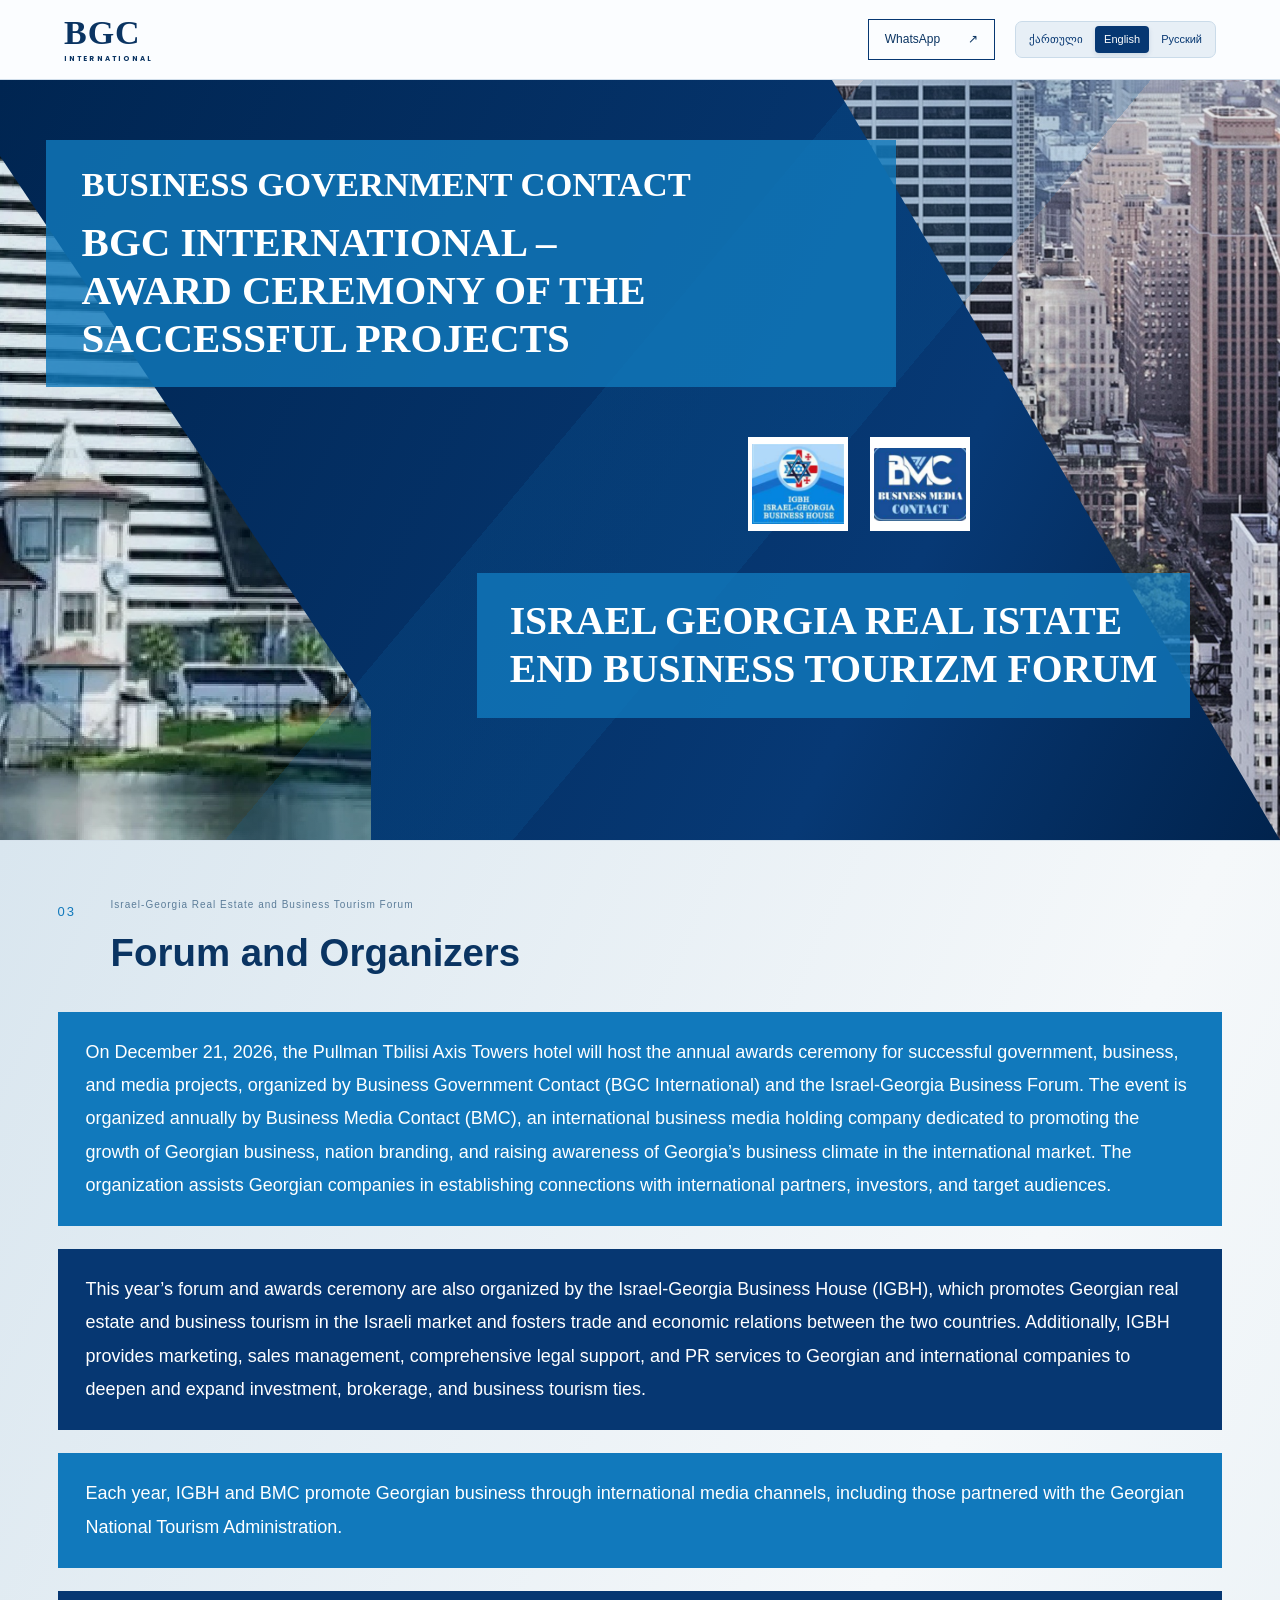
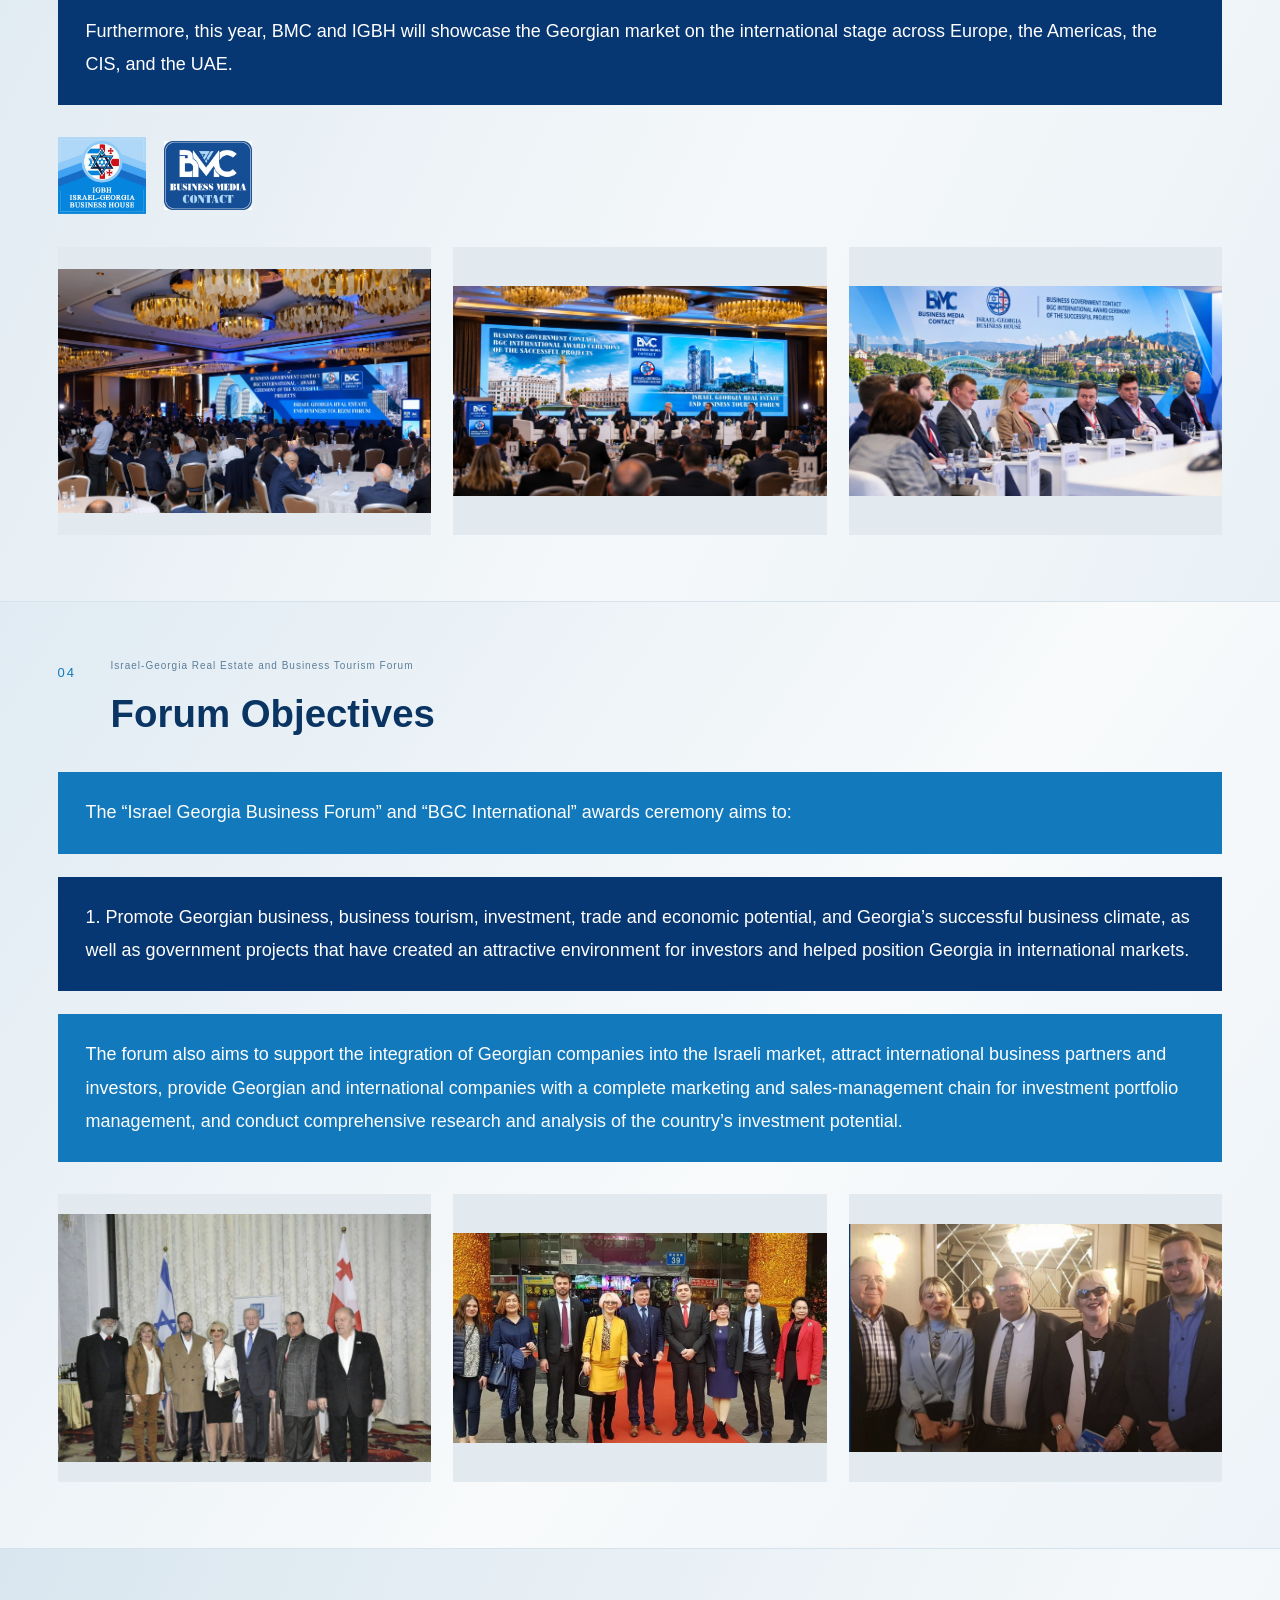
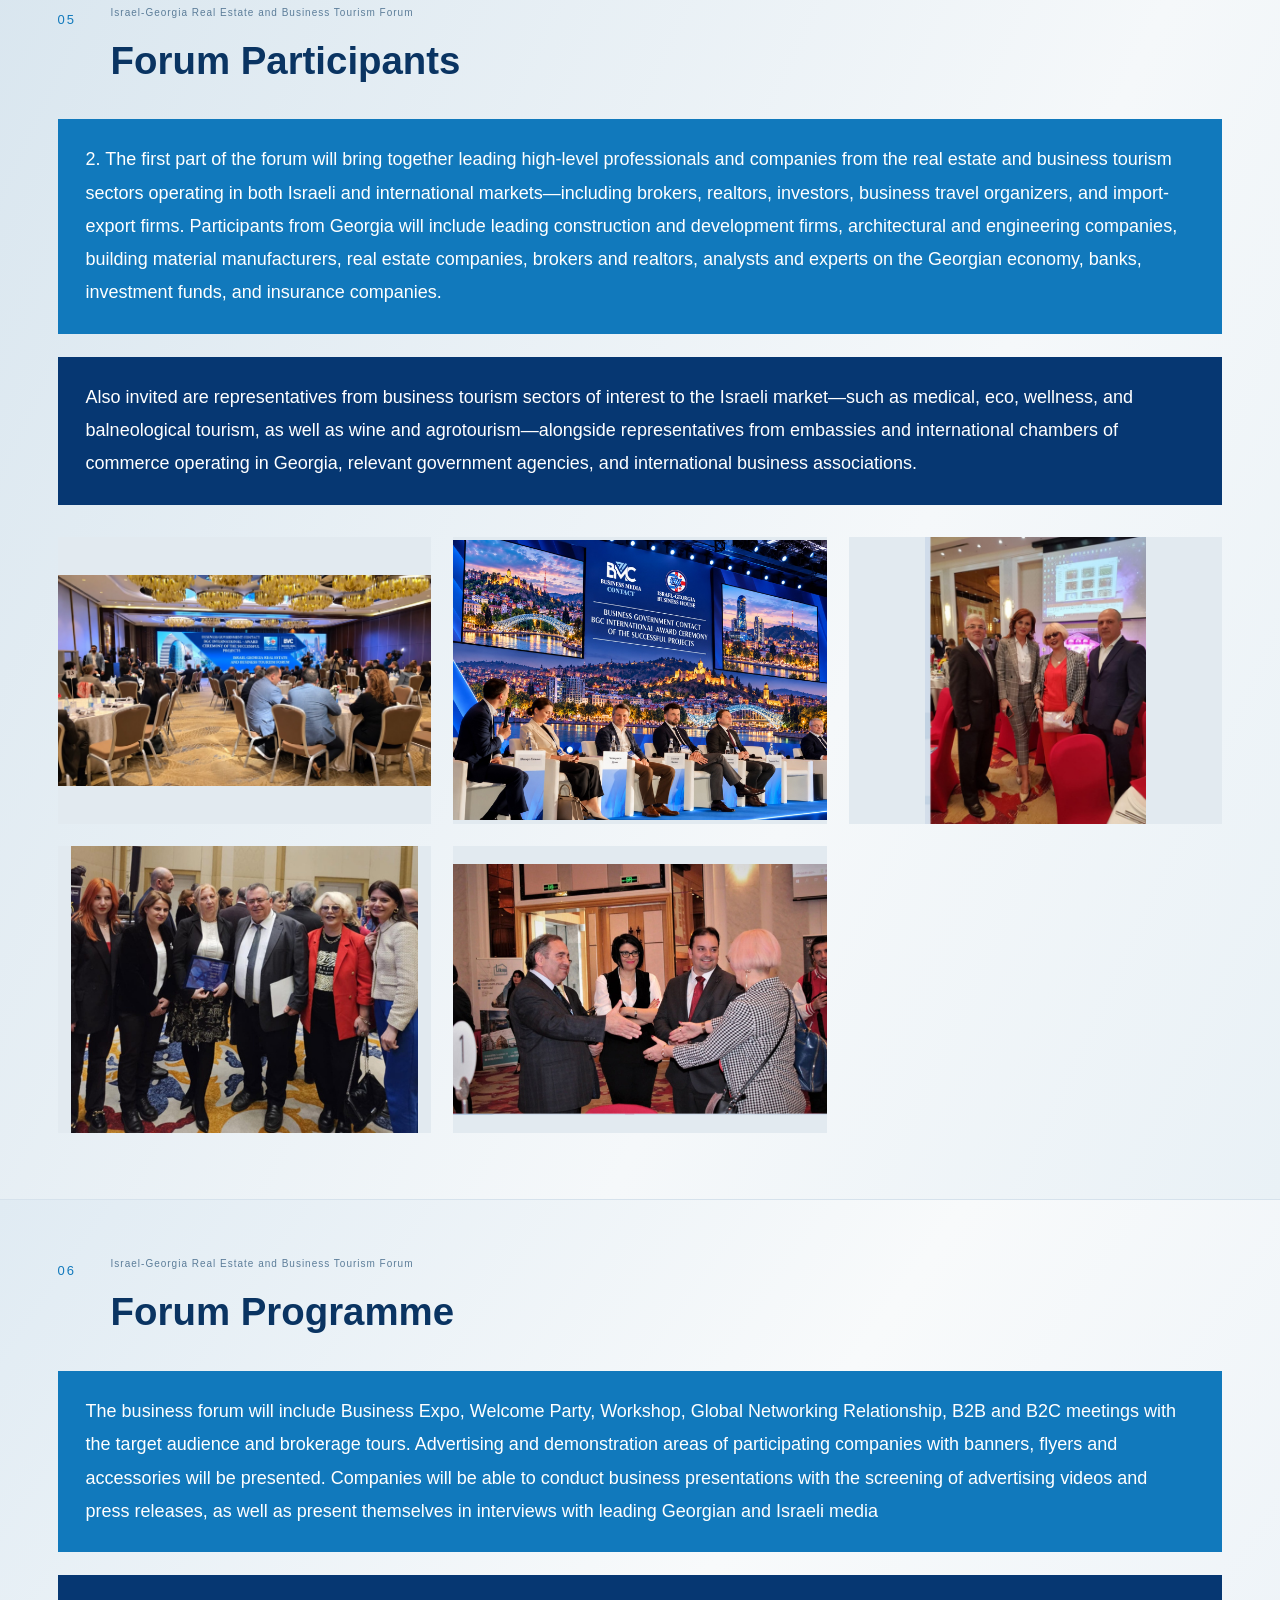
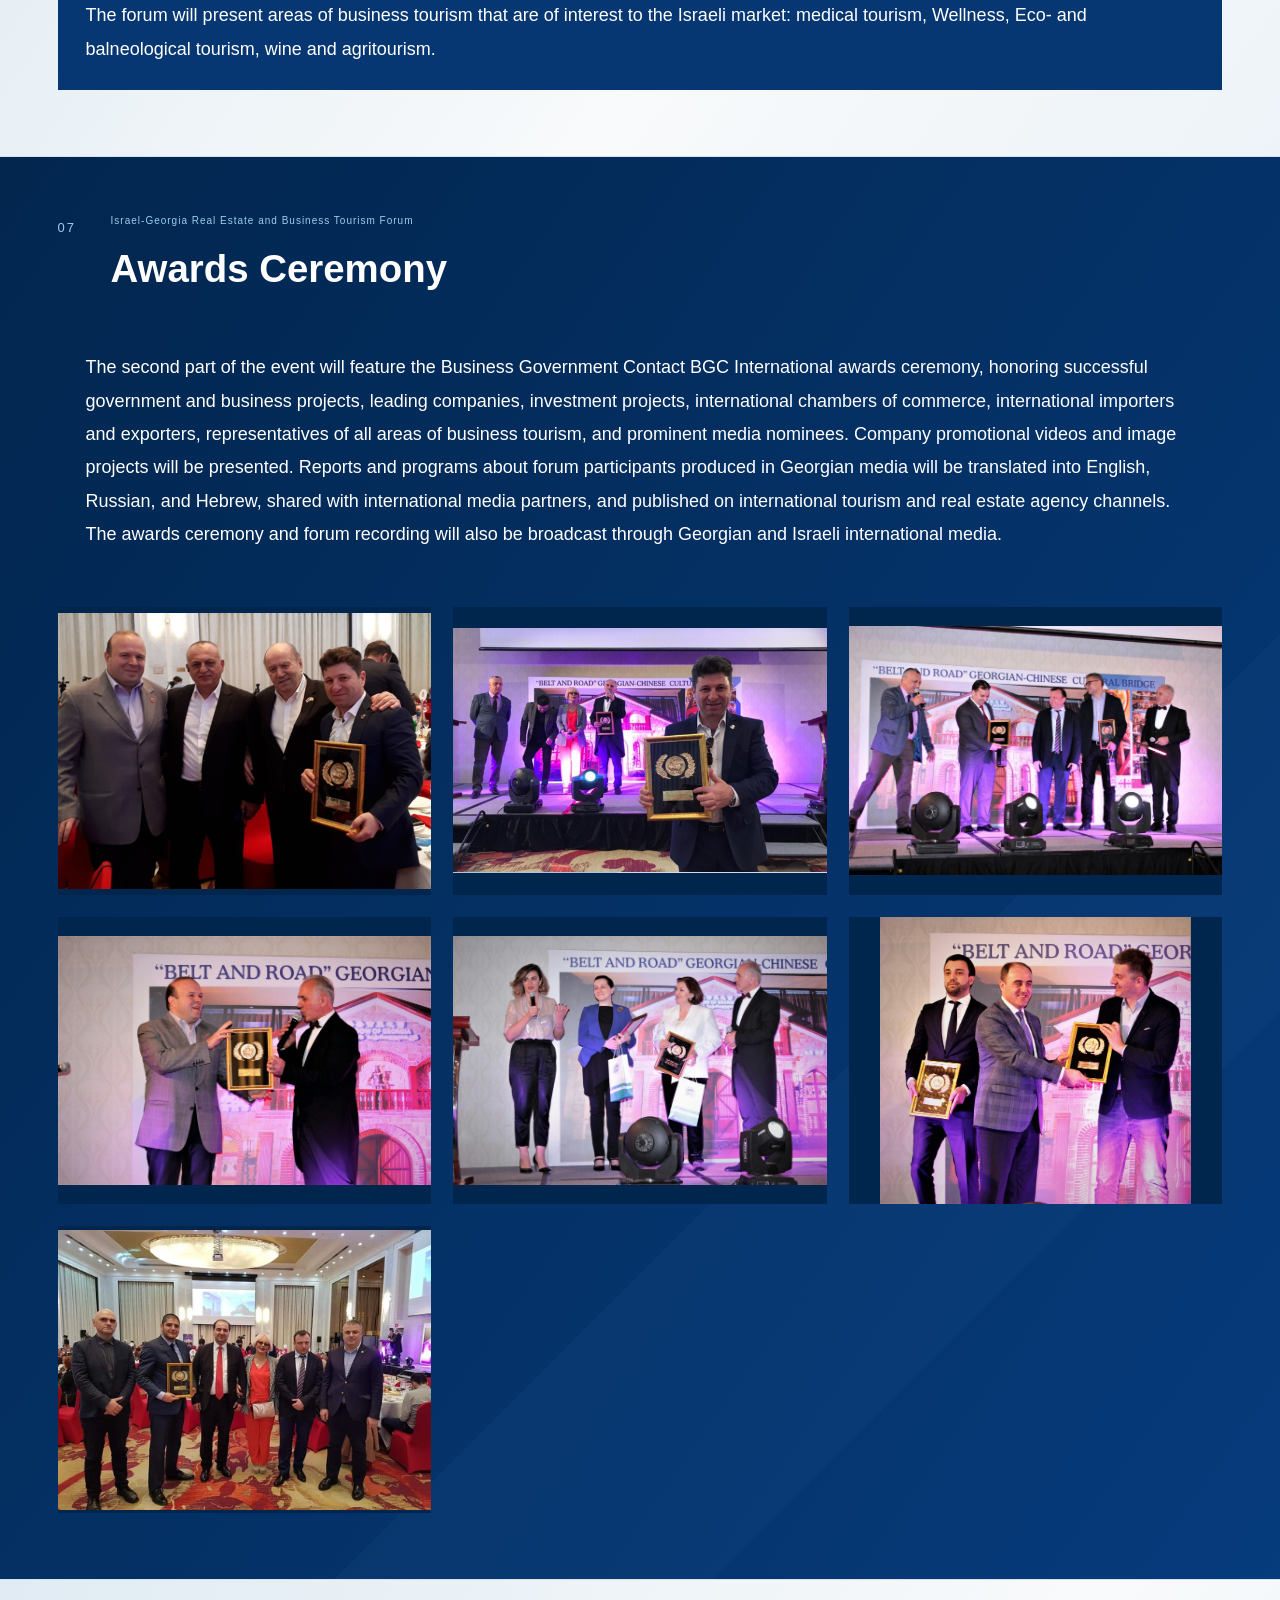
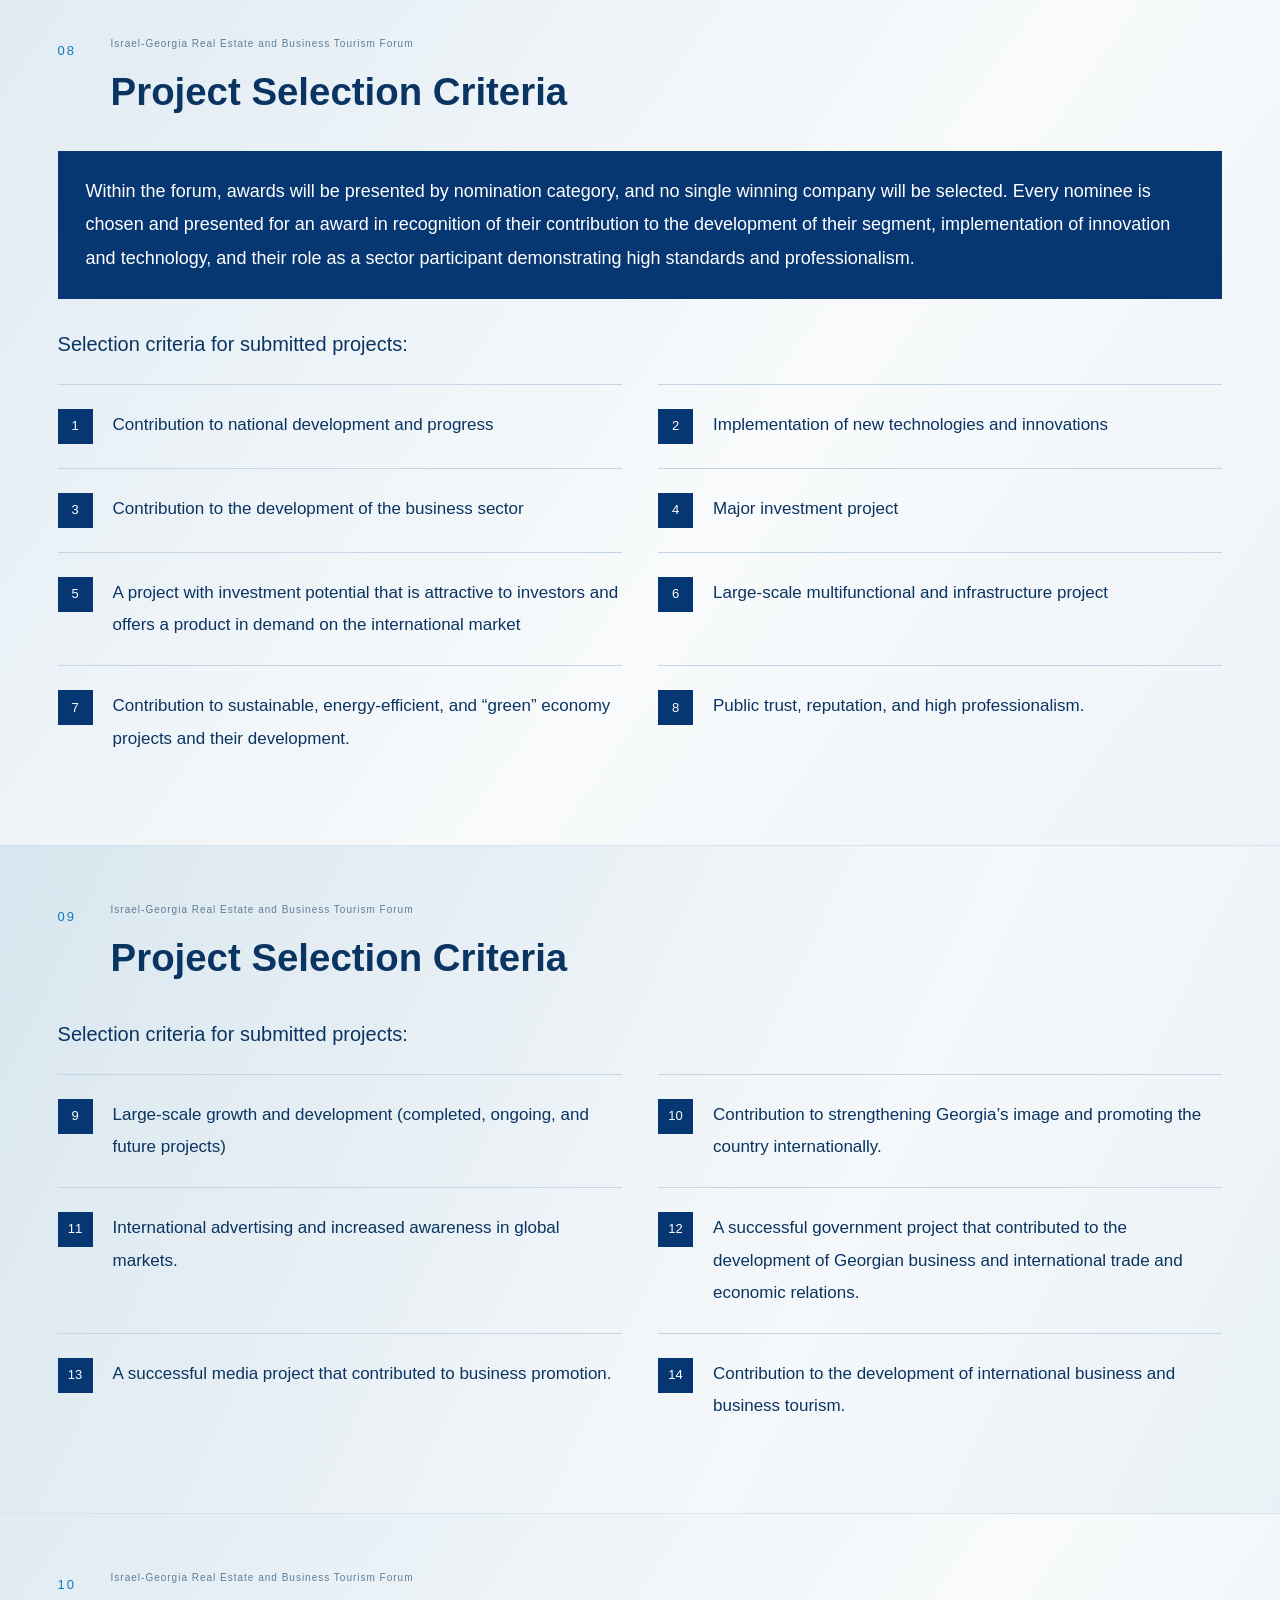
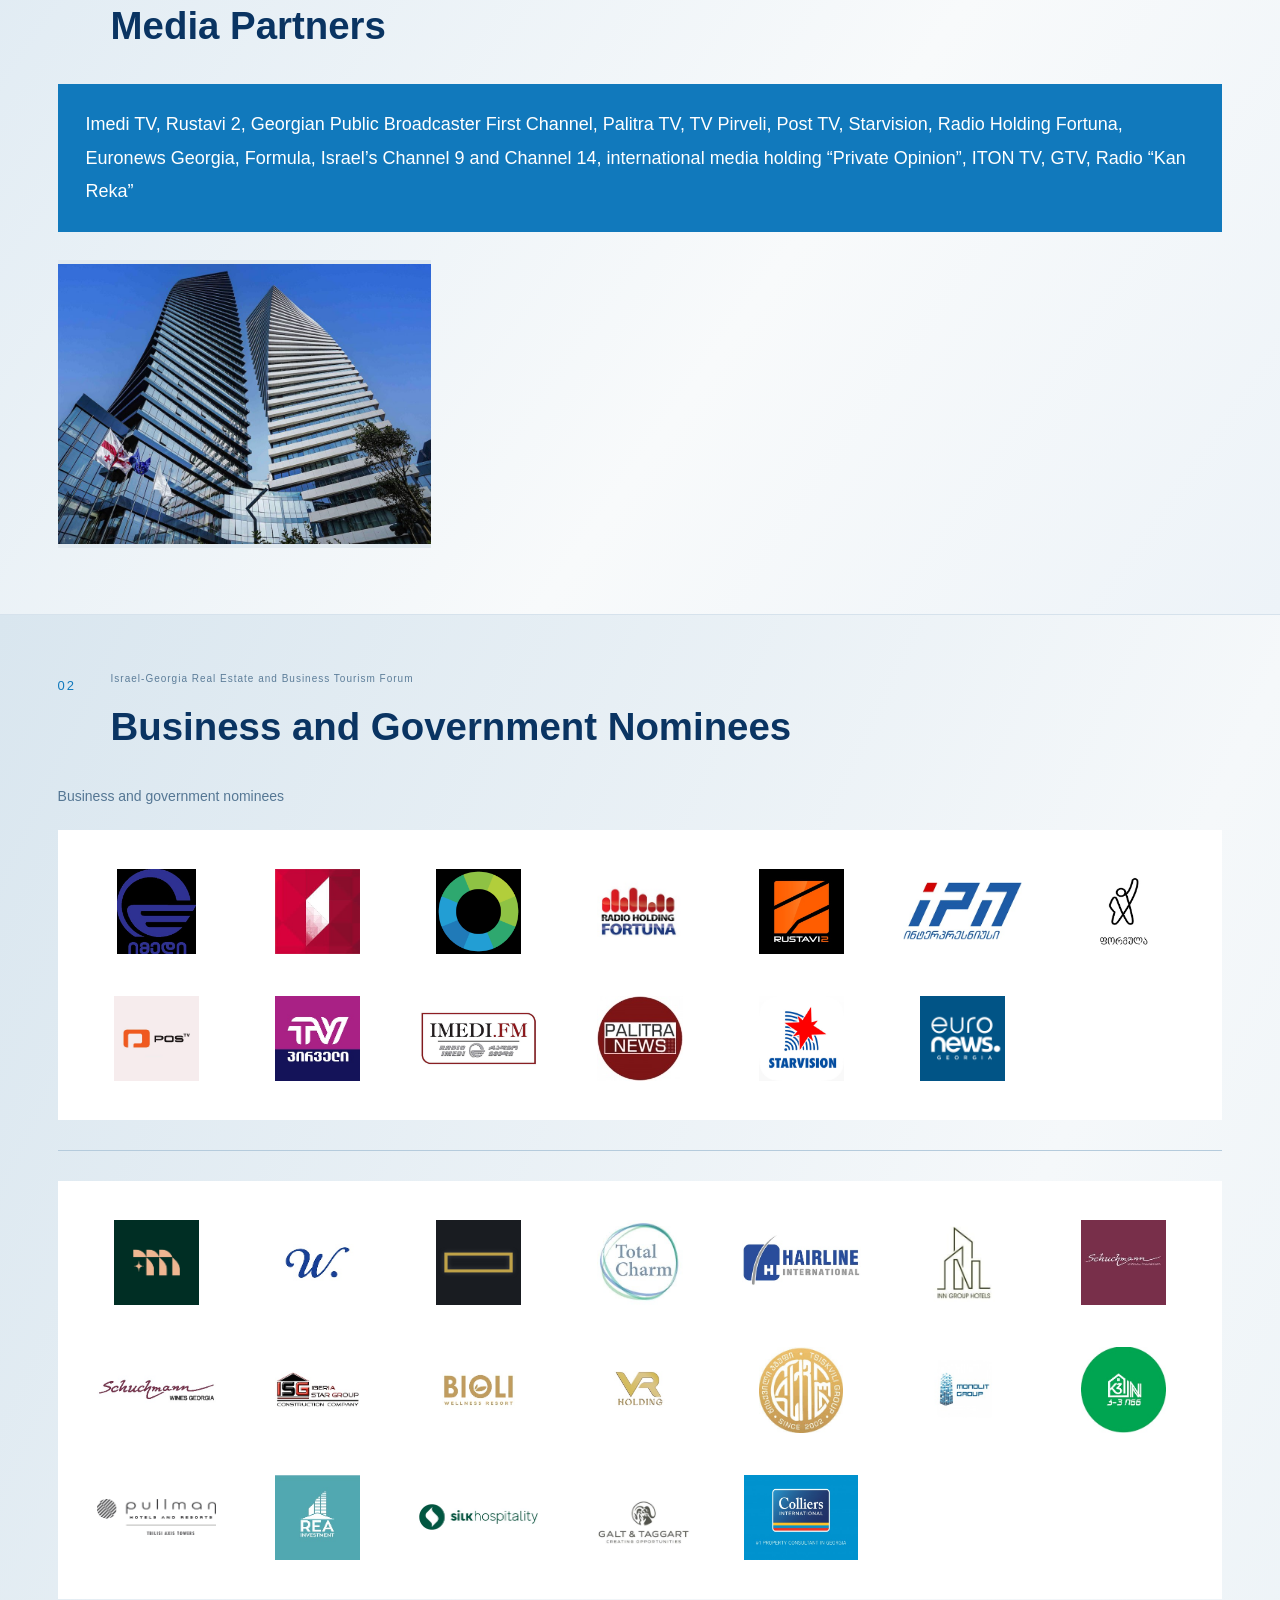
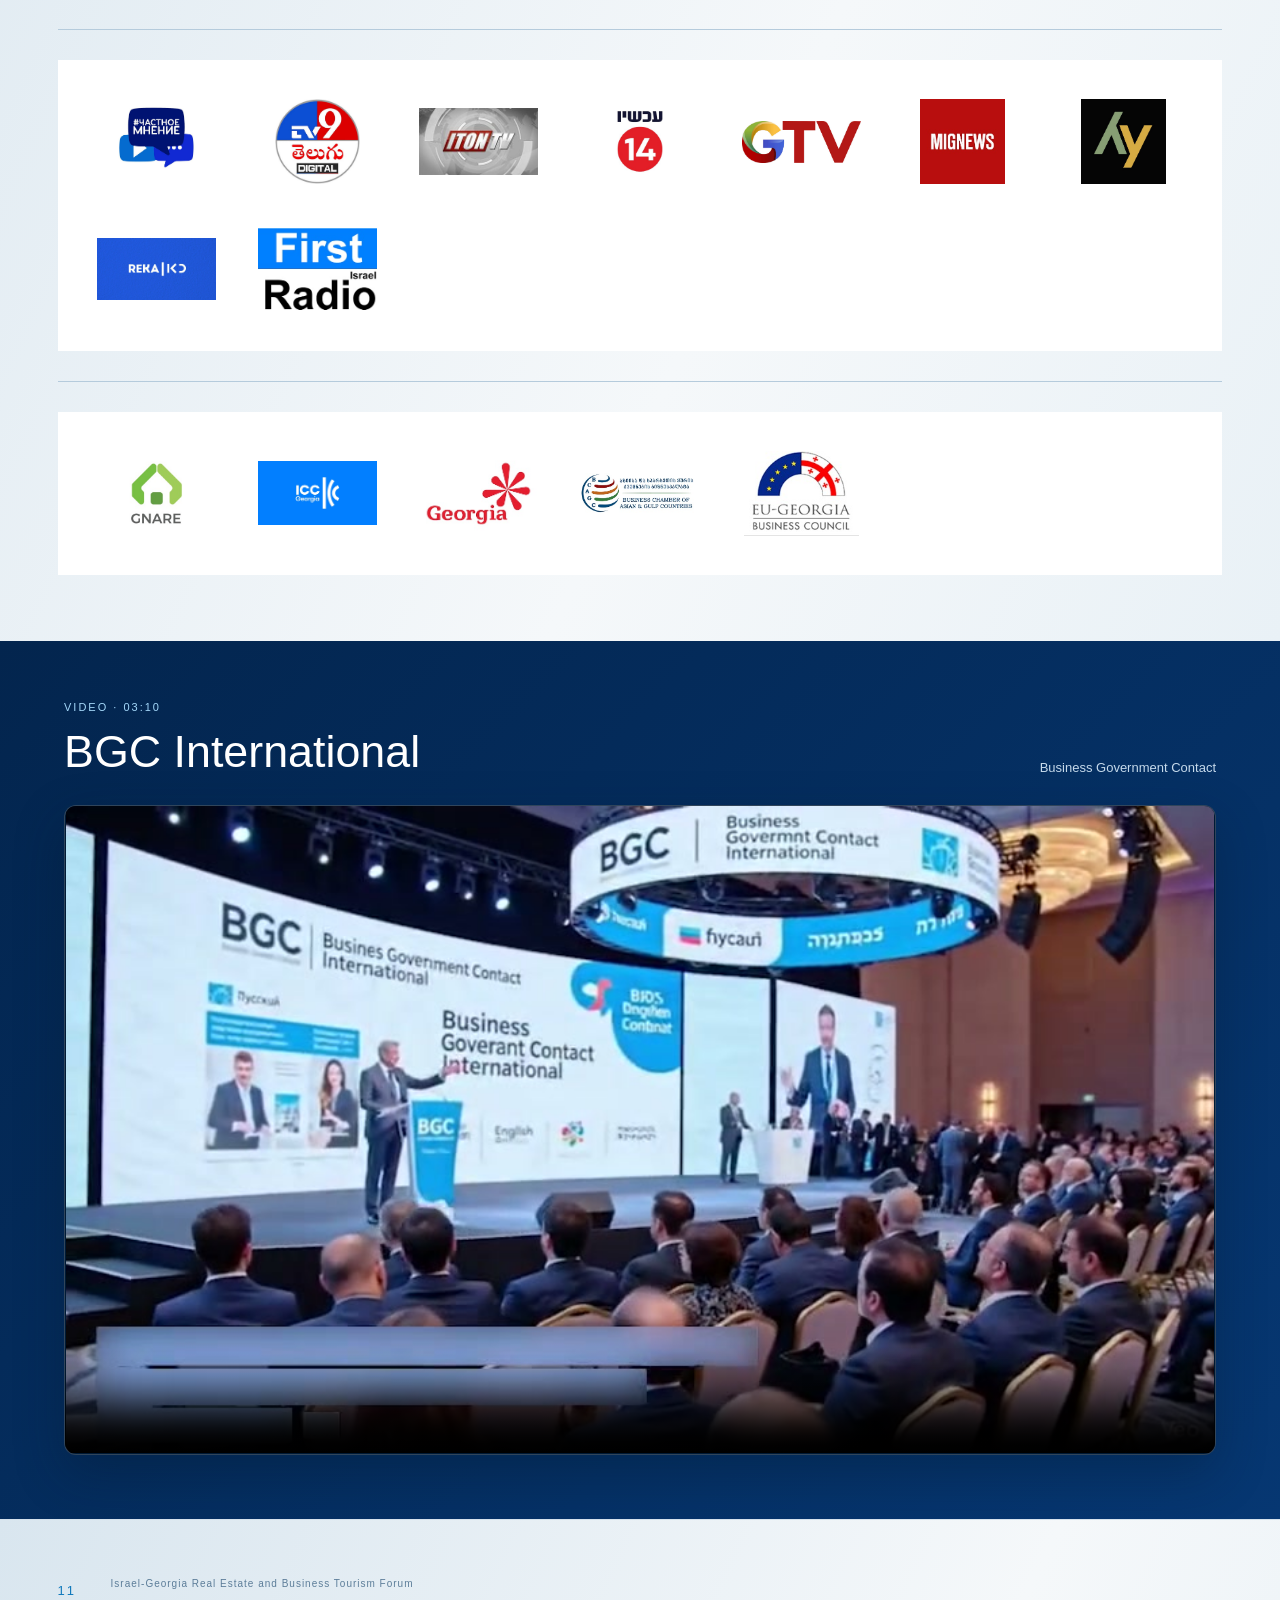
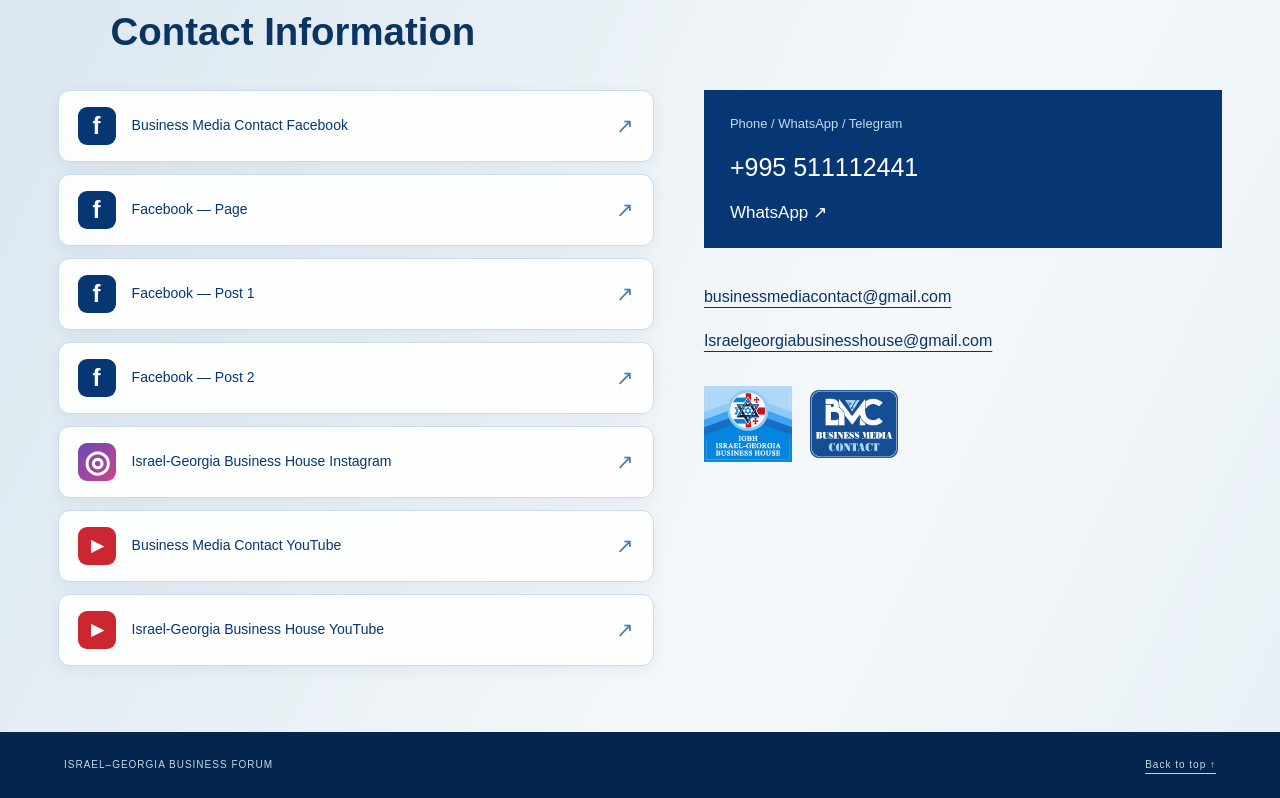
<file: index2-en.html>
<!doctype html>
<html lang="en">
<head>
 <meta charset="UTF-8">
 <meta name="viewport" content="width=device-width, initial-scale=1">
 <meta name="theme-color" content="#063772">
 <meta name="description" content="Israel–Georgia Business Forum and BGC International. December 21, 2026, Pullman Tbilisi Axis Towers. Programme, nominees and contacts.">
 <title>BGC International — Georgia</title>
 <link rel="icon" href="favicon.svg" type="image/svg+xml">
 <link rel="stylesheet" href="styles.css">
 <link rel="stylesheet" href="georgia.css?v=partner-folders-2">
 <link rel="alternate" hreflang="ka" href="index2.html">
 <link rel="alternate" hreflang="en" href="index2-en.html">
 <link rel="alternate" hreflang="ru" href="index2-ru.html">
 <script src="script.js" defer></script>
</head>
<body class="georgia-site">
 <a class="skip-link" href="#geo-main">Skip to content</a>
 <header class="site-header geo-header">
  <a class="wordmark" href="#geo-home" aria-label="BGC International — Home">BGC<span>INTERNATIONAL</span></a>
  <a class="header-contact" href="https://wa.me/995511112441" target="_blank" rel="noopener noreferrer">WhatsApp <span aria-hidden="true">↗</span></a>
  <nav class="language-switch" aria-label="Site language"><a class="language-link" href="index2.html" lang="ka" hreflang="ka">ქართული</a><a class="language-link" href="index2-en.html" lang="en" hreflang="en" aria-current="page">English</a><a class="language-link" href="index2-ru.html" lang="ru" hreflang="ru">Русский</a></nav>
 </header>
 <main id="geo-main">
  <section class="cover" id="geo-home" lang="en" dir="ltr" aria-label="Forum introduction">
   <div class="cover-architecture"><figure class="photo "><img src="assets/photos/cover-georgia.jpg" alt="Georgian modern architecture" width="706" height="1600" fetchpriority="high"></figure><figure class="photo "><img src="assets/photos/cover-city.jpg" alt="City skyline" width="729" height="1600" fetchpriority="high"></figure></div>
   <div class="cover-geometry" aria-hidden="true"></div>
   <div class="cover-content">
    <div class="cover-top"><p>BUSINESS GOVERNMENT CONTACT</p><h1>BGC INTERNATIONAL – AWARD CEREMONY OF THE SACCESSFUL PROJECTS</h1></div>
    <div class="organizer-logos "><figure class="photo "><img src="assets/photos/organizer-house.jpg" alt="Israel–Georgia Business House logo" width="404" height="350" loading="lazy"></figure><figure class="photo "><img src="assets/photos/organizer-media.jpg" alt="Business Media Contact logo" width="421" height="334" loading="lazy"></figure></div>
    <h2>ISRAEL GEORGIA REAL ISTATE<br>END BUSINESS TOURIZM FORUM</h2>
   </div>
  </section>
<section class="document-section geo-section" id="geo-section-3" aria-labelledby="geo-heading-3"><div class="section-content"><div class="geo-section-heading"><span class="geo-section-index">03</span><div><p class="geo-series-title" lang="en">Israel-Georgia Real Estate and Business Tourism Forum</p><h2 id="geo-heading-3">Forum and Organizers</h2></div></div><div class="geo-copy-stack"><div class="copy blue"><p>On December 21, 2026, the Pullman Tbilisi Axis Towers hotel will host the annual awards ceremony for successful government, business, and media projects, organized by Business Government Contact (BGC International) and the Israel-Georgia Business Forum. The event is organized annually by Business Media Contact (BMC), an international business media holding company dedicated to promoting the growth of Georgian business, nation branding, and raising awareness of Georgia’s business climate in the international market. The organization assists Georgian companies in establishing connections with international partners, investors, and target audiences.</p></div><div class="copy navy"><p>This year’s forum and awards ceremony are also organized by the Israel-Georgia Business House (IGBH), which promotes Georgian real estate and business tourism in the Israeli market and fosters trade and economic relations between the two countries. Additionally, IGBH provides marketing, sales management, comprehensive legal support, and PR services to Georgian and international companies to deepen and expand investment, brokerage, and business tourism ties.</p></div><div class="copy blue"><p>Each year, IGBH and BMC promote Georgian business through international media channels, including those partnered with the Georgian National Tourism Administration.</p></div><div class="copy navy"><p>Furthermore, this year, BMC and IGBH will showcase the Georgian market on the international stage across Europe, the Americas, the CIS, and the UAE.</p></div></div><div class="organizer-logos"><figure class="photo"><img class="" src="assets/Photo%20geo/slide-02-image-48.jpg" alt="Israel-Georgia Business House" loading="lazy"></figure><figure class="photo"><img class="" src="assets/Photo%20geo/slide-02-image-49.jpg" alt="Business Media Contact" loading="lazy"></figure></div><div class="geo-numbered-photos"><figure><img src="assets/Photo%20geo/3-1.jpeg" alt="Business forum, projects and award ceremony" loading="lazy"></figure><figure><img src="assets/Photo%20geo/3-2.jpeg" alt="Business forum, projects and award ceremony" loading="lazy"></figure><figure><img src="assets/Photo%20geo/3-3.jpeg" alt="Business forum, projects and award ceremony" loading="lazy"></figure></div></div></section><section class="document-section geo-section" id="geo-section-4" aria-labelledby="geo-heading-4"><div class="section-content"><div class="geo-section-heading"><span class="geo-section-index">04</span><div><p class="geo-series-title" lang="en">Israel-Georgia Real Estate and Business Tourism Forum</p><h2 id="geo-heading-4">Forum Objectives</h2></div></div><div class="geo-copy-stack"><div class="copy blue"><p>The “Israel Georgia Business Forum” and “BGC International” awards ceremony aims to:</p></div><div class="copy navy"><p>1. Promote Georgian business, business tourism, investment, trade and economic potential, and Georgia’s successful business climate, as well as government projects that have created an attractive environment for investors and helped position Georgia in international markets.</p></div><div class="copy blue"><p>The forum also aims to support the integration of Georgian companies into the Israeli market, attract international business partners and investors, provide Georgian and international companies with a complete marketing and sales-management chain for investment portfolio management, and conduct comprehensive research and analysis of the country’s investment potential.</p></div></div><div class="geo-numbered-photos"><figure><img src="assets/Photo%20geo/4-1.jpeg" alt="Business forum, projects and award ceremony" loading="lazy"></figure><figure><img src="assets/Photo%20geo/4-2.jpeg" alt="Business forum, projects and award ceremony" loading="lazy"></figure><figure><img src="assets/Photo%20geo/4-3.jpeg" alt="Business forum, projects and award ceremony" loading="lazy"></figure></div></div></section><section class="document-section geo-section" id="geo-section-5" aria-labelledby="geo-heading-5"><div class="section-content"><div class="geo-section-heading"><span class="geo-section-index">05</span><div><p class="geo-series-title" lang="en">Israel-Georgia Real Estate and Business Tourism Forum</p><h2 id="geo-heading-5">Forum Participants</h2></div></div><div class="geo-copy-stack"><div class="copy blue"><p>2. The first part of the forum will bring together leading high-level professionals and companies from the real estate and business tourism sectors operating in both Israeli and international markets—including brokers, realtors, investors, business travel organizers, and import-export firms. Participants from Georgia will include leading construction and development firms, architectural and engineering companies, building material manufacturers, real estate companies, brokers and realtors, analysts and experts on the Georgian economy, banks, investment funds, and insurance companies.</p></div><div class="copy navy"><p>Also invited are representatives from business tourism sectors of interest to the Israeli market—such as medical, eco, wellness, and balneological tourism, as well as wine and agrotourism—alongside representatives from embassies and international chambers of commerce operating in Georgia, relevant government agencies, and international business associations.</p></div></div><div class="geo-numbered-photos"><figure><img src="assets/Photo%20geo/5-1.jpeg" alt="Business forum, projects and award ceremony" loading="lazy"></figure><figure><img src="assets/Photo%20geo/5-2.jpeg" alt="Business forum, projects and award ceremony" loading="lazy"></figure><figure><img src="assets/Photo%20geo/5-3.jpeg" alt="Business forum, projects and award ceremony" loading="lazy"></figure><figure><img src="assets/Photo%20geo/5-4.jpeg" alt="Business forum, projects and award ceremony" loading="lazy"></figure><figure><img src="assets/Photo%20geo/5-5.jpeg" alt="Business forum, projects and award ceremony" loading="lazy"></figure></div></div></section><section class="document-section geo-section" id="geo-section-6" aria-labelledby="geo-heading-6"><div class="section-content"><div class="geo-section-heading"><span class="geo-section-index">06</span><div><p class="geo-series-title" lang="en">Israel-Georgia Real Estate and Business Tourism Forum</p><h2 id="geo-heading-6">Forum Programme</h2></div></div><div class="geo-copy-stack"><div class="copy blue"><p>The business forum will include Business Expo, Welcome Party, Workshop, Global Networking Relationship, B2B and B2C meetings with the target audience and brokerage tours. Advertising and demonstration areas of participating companies with banners, flyers and accessories will be presented. Companies will be able to conduct business presentations with the screening of advertising videos and press releases, as well as present themselves in interviews with leading Georgian and Israeli media</p></div><div class="copy navy"><p>The forum will present areas of business tourism that are of interest to the Israeli market: medical tourism, Wellness, Eco- and balneological tourism, wine and agritourism.</p></div></div></div></section><section class="document-section geo-section dark" id="geo-section-7" aria-labelledby="geo-heading-7"><div class="section-content"><div class="geo-section-heading"><span class="geo-section-index">07</span><div><p class="geo-series-title" lang="en">Israel-Georgia Real Estate and Business Tourism Forum</p><h2 id="geo-heading-7">Awards Ceremony</h2></div></div><div class="geo-copy-stack"><div class="copy "><p>The second part of the event will feature the Business Government Contact BGC International awards ceremony, honoring successful government and business projects, leading companies, investment projects, international chambers of commerce, international importers and exporters, representatives of all areas of business tourism, and prominent media nominees. Company promotional videos and image projects will be presented. Reports and programs about forum participants produced in Georgian media will be translated into English, Russian, and Hebrew, shared with international media partners, and published on international tourism and real estate agency channels. The awards ceremony and forum recording will also be broadcast through Georgian and Israeli international media.</p></div></div><div class="geo-numbered-photos"><figure><img src="assets/Photo%20geo/7-1.jpeg" alt="Business forum, projects and award ceremony" loading="lazy"></figure><figure><img src="assets/Photo%20geo/7-2.jpeg" alt="Business forum, projects and award ceremony" loading="lazy"></figure><figure><img src="assets/Photo%20geo/7-3.jpeg" alt="Business forum, projects and award ceremony" loading="lazy"></figure><figure><img src="assets/Photo%20geo/7-4.jpeg" alt="Business forum, projects and award ceremony" loading="lazy"></figure><figure><img src="assets/Photo%20geo/7-5.jpeg" alt="Business forum, projects and award ceremony" loading="lazy"></figure><figure><img src="assets/Photo%20geo/7-6.jpeg" alt="Business forum, projects and award ceremony" loading="lazy"></figure><figure><img src="assets/Photo%20geo/7-7.jpeg" alt="Business forum, projects and award ceremony" loading="lazy"></figure></div></div></section><section class="document-section geo-section" id="geo-section-8" aria-labelledby="geo-heading-8"><div class="section-content"><div class="geo-section-heading"><span class="geo-section-index">08</span><div><p class="geo-series-title" lang="en">Israel-Georgia Real Estate and Business Tourism Forum</p><h2 id="geo-heading-8">Project Selection Criteria</h2></div></div><div class="copy navy"><p>Within the forum, awards will be presented by nomination category, and no single winning company will be selected. Every nominee is chosen and presented for an award in recognition of their contribution to the development of their segment, implementation of innovation and technology, and their role as a sector participant demonstrating high standards and professionalism.</p></div><h3 class="geo-criteria-title">Selection criteria for submitted projects:</h3><ol class="geo-criteria" start="1"><li><span class="geo-criterion-number">1</span><p>Contribution to national development and progress</p></li><li><span class="geo-criterion-number">2</span><p>Implementation of new technologies and innovations</p></li><li><span class="geo-criterion-number">3</span><p>Contribution to the development of the business sector</p></li><li><span class="geo-criterion-number">4</span><p>Major investment project</p></li><li><span class="geo-criterion-number">5</span><p>A project with investment potential that is attractive to investors and offers a product in demand on the international market</p></li><li><span class="geo-criterion-number">6</span><p>Large-scale multifunctional and infrastructure project</p></li><li><span class="geo-criterion-number">7</span><p>Contribution to sustainable, energy-efficient, and “green” economy projects and their development.</p></li><li><span class="geo-criterion-number">8</span><p>Public trust, reputation, and high professionalism.</p></li></ol></div></section><section class="document-section geo-section" id="geo-section-9" aria-labelledby="geo-heading-9"><div class="section-content"><div class="geo-section-heading"><span class="geo-section-index">09</span><div><p class="geo-series-title" lang="en">Israel-Georgia Real Estate and Business Tourism Forum</p><h2 id="geo-heading-9">Project Selection Criteria</h2></div></div><h3 class="geo-criteria-title">Selection criteria for submitted projects:</h3><ol class="geo-criteria" start="9"><li><span class="geo-criterion-number">9</span><p>Large-scale growth and development (completed, ongoing, and future projects)</p></li><li><span class="geo-criterion-number">10</span><p>Contribution to strengthening Georgia’s image and promoting the country internationally.</p></li><li><span class="geo-criterion-number">11</span><p>International advertising and increased awareness in global markets.</p></li><li><span class="geo-criterion-number">12</span><p>A successful government project that contributed to the development of Georgian business and international trade and economic relations.</p></li><li><span class="geo-criterion-number">13</span><p>A successful media project that contributed to business promotion.</p></li><li><span class="geo-criterion-number">14</span><p>Contribution to the development of international business and business tourism.</p></li></ol></div></section><section class="document-section geo-section" id="geo-section-10" aria-labelledby="geo-heading-10"><div class="section-content"><div class="geo-section-heading"><span class="geo-section-index">10</span><div><p class="geo-series-title" lang="en">Israel-Georgia Real Estate and Business Tourism Forum</p><h2 id="geo-heading-10">Media Partners</h2></div></div><div class="copy blue"><p>Imedi TV, Rustavi 2, Georgian Public Broadcaster First Channel, Palitra TV, TV Pirveli, Post TV, Starvision, Radio Holding Fortuna, Euronews Georgia, Formula, Israel’s Channel 9 and Channel 14, international media holding “Private Opinion”, ITON TV, GTV, Radio “Kan Reka”</p></div><div class="geo-numbered-photos"><figure><img src="assets/Photo%20geo/10-1.jpeg" alt="Business forum, projects and award ceremony" loading="lazy"></figure></div></div></section><section class="document-section geo-section" id="geo-section-2" aria-labelledby="geo-heading-2"><div class="section-content"><div class="geo-section-heading"><span class="geo-section-index">02</span><div><p class="geo-series-title" lang="en">Israel-Georgia Real Estate and Business Tourism Forum</p><h2 id="geo-heading-2">Business and Government Nominees</h2></div></div><p class="geo-source-heading" lang="en">Business and government nominees</p><div class="geo-partner-groups"><div class="geo-partner-group"><div class="geo-logo-grid"><figure><img src="assets/Photo%20geo/partners/Georgia%20TV/17.jpg" alt="Partner logo" loading="lazy"></figure><figure><img src="assets/Photo%20geo/partners/Georgia%20TV/18.jpg" alt="Partner logo" loading="lazy"></figure><figure><img src="assets/Photo%20geo/partners/Georgia%20TV/19.jpg" alt="Мир" loading="lazy"></figure><figure><img src="assets/Photo%20geo/partners/Georgia%20TV/20.jpg" alt="Radio Holding Fortuna" loading="lazy"></figure><figure><img src="assets/Photo%20geo/partners/Georgia%20TV/21.jpg" alt="Rustavi 2" loading="lazy"></figure><figure><img src="assets/Photo%20geo/partners/Georgia%20TV/22.jpg" alt="IPN" loading="lazy"></figure><figure><img src="assets/Photo%20geo/partners/Georgia%20TV/23.jpg" alt="Partner logo" loading="lazy"></figure><figure><img src="assets/Photo%20geo/partners/Georgia%20TV/24.jpg" alt="POSTV" loading="lazy"></figure><figure><img src="assets/Photo%20geo/partners/Georgia%20TV/25.jpg" alt="Partner logo" loading="lazy"></figure><figure><img src="assets/Photo%20geo/partners/Georgia%20TV/26.jpg" alt="IMEDI.FM" loading="lazy"></figure><figure><img src="assets/Photo%20geo/partners/Georgia%20TV/27.jpg" alt="Palitra News" loading="lazy"></figure><figure><img src="assets/Photo%20geo/partners/Georgia%20TV/28.jpg" alt="Starvision" loading="lazy"></figure><figure><img src="assets/Photo%20geo/partners/Georgia%20TV/29.jpg" alt="Euronews Georgia" loading="lazy"></figure></div></div><div class="geo-partner-group"><div class="geo-logo-grid"><figure><img src="assets/Photo%20geo/partners/Companies/1.jpg" alt="Partner logo" loading="lazy"></figure><figure><img src="assets/Photo%20geo/partners/Companies/2.jpg" alt="W." loading="lazy"></figure><figure><img src="assets/Photo%20geo/partners/Companies/3.jpg" alt="Partner logo" loading="lazy"></figure><figure><img src="assets/Photo%20geo/partners/Companies/4.jpg" alt="Total Charm" loading="lazy"></figure><figure><img src="assets/Photo%20geo/partners/Companies/5.jpg" alt="Hairline International" loading="lazy"></figure><figure><img src="assets/Photo%20geo/partners/Companies/6.jpg" alt="Inn Group Hotels" loading="lazy"></figure><figure><img src="assets/Photo%20geo/partners/Companies/7.jpg" alt="Schuchmann" loading="lazy"></figure><figure><img src="assets/Photo%20geo/partners/Companies/8.jpg" alt="Schuchmann Wines Georgia" loading="lazy"></figure><figure><img src="assets/Photo%20geo/partners/Companies/9.jpg" alt="Iberia Star Group" loading="lazy"></figure><figure><img src="assets/Photo%20geo/partners/Companies/10.jpg" alt="Bioli Wellness Resort" loading="lazy"></figure><figure><img src="assets/Photo%20geo/partners/Companies/11.jpg" alt="VR Holding" loading="lazy"></figure><figure><img src="assets/Photo%20geo/partners/Companies/12.jpg" alt="Partner logo" loading="lazy"></figure><figure><img src="assets/Photo%20geo/partners/Companies/13.jpg" alt="Monolit Group" loading="lazy"></figure><figure><img src="assets/Photo%20geo/partners/Companies/14.jpg" alt="Partner logo" loading="lazy"></figure><figure><img src="assets/Photo%20geo/partners/Companies/15.jpg" alt="Pullman Tbilisi Axis Towers" loading="lazy"></figure><figure><img src="assets/Photo%20geo/partners/Companies/16.jpg" alt="REA Investment" loading="lazy"></figure><figure><img src="assets/Photo%20geo/partners/Companies/45.jpg" alt="Silk Hospitality" loading="lazy"></figure><figure><img src="assets/Photo%20geo/partners/Companies/46.jpg" alt="Partner logo" loading="lazy"></figure><figure><img src="assets/Photo%20geo/partners/Companies/47.jpg" alt="Colliers" loading="lazy"></figure></div></div><div class="geo-partner-group"><div class="geo-logo-grid"><figure><img src="assets/Photo%20geo/partners/Israel%20TV/30.jpg" alt="Частное мнение" loading="lazy"></figure><figure><img src="assets/Photo%20geo/partners/Israel%20TV/31.jpg" alt="Partner logo" loading="lazy"></figure><figure><img src="assets/Photo%20geo/partners/Israel%20TV/32.jpg" alt="Partner logo" loading="lazy"></figure><figure><img src="assets/Photo%20geo/partners/Israel%20TV/33.jpg" alt="Partner logo" loading="lazy"></figure><figure><img src="assets/Photo%20geo/partners/Israel%20TV/34.jpg" alt="Partner logo" loading="lazy"></figure><figure><img src="assets/Photo%20geo/partners/Israel%20TV/35.jpg" alt="MIGNEWS" loading="lazy"></figure><figure><img src="assets/Photo%20geo/partners/Israel%20TV/36.jpg" alt="Partner logo" loading="lazy"></figure><figure><img src="assets/Photo%20geo/partners/Israel%20TV/37.jpg" alt="REKA" loading="lazy"></figure><figure><img src="assets/Photo%20geo/partners/Israel%20TV/38.jpg" alt="First Radio Israel" loading="lazy"></figure></div></div><div class="geo-partner-group"><div class="geo-logo-grid"><figure><img src="assets/Photo%20geo/partners/Partners/39.jpg" alt="GNARE" loading="lazy"></figure><figure><img src="assets/Photo%20geo/partners/Partners/40.jpg" alt="ICC Georgia" loading="lazy"></figure><figure><img src="assets/Photo%20geo/partners/Partners/42.jpg" alt="Georgia" loading="lazy"></figure><figure><img src="assets/Photo%20geo/partners/Partners/43.jpg" alt="Business Chamber of Asian &amp; Gulf Countries" loading="lazy"></figure><figure><img src="assets/Photo%20geo/partners/Partners/44.jpg" alt="EU-Georgia Business Council" loading="lazy"></figure></div></div></div></div></section>
  <section class="video-section" id="geo-video" aria-labelledby="geo-video-title"><div class="video-inner"><div class="video-heading"><div><p class="video-eyebrow">VIDEO · 03:10</p><h2 id="geo-video-title">BGC International</h2></div><span class="video-caption" lang="en">Business Government Contact</span></div><video class="forum-video" controls playsinline preload="metadata" poster="assets/video-poster.jpg" width="848" height="478" aria-label="BGC International video"><source src="assets/forum-video.mp4" type="video/mp4"><a href="assets/forum-video.mp4">Open the video</a></source></video></div></section>
  <section class="document-section contact-section" id="geo-contact" aria-labelledby="geo-contact-title"><div class="section-content"><div class="geo-section-heading"><span class="geo-section-index">11</span><div><p class="geo-series-title" lang="en">Israel-Georgia Real Estate and Business Tourism Forum</p><h2 id="geo-contact-title">Contact Information</h2></div></div><div class="contact-grid"><div><ul class="social-links geo-social-links"><li><a class="social-button" href="https://www.facebook.com/businessmediacontact" target="_blank" rel="noopener noreferrer"><span class="social-icon" aria-hidden="true">f</span><span class="social-title">Business Media Contact Facebook</span><span class="social-arrow" aria-hidden="true">↗</span></a></li><li><a class="social-button" href="https://www.facebook.com/profile.php?id=100087925803122" target="_blank" rel="noopener noreferrer"><span class="social-icon" aria-hidden="true">f</span><span class="social-title">Facebook — Page</span><span class="social-arrow" aria-hidden="true">↗</span></a></li><li><a class="social-button" href="https://www.facebook.com/share/12DFQhtdu2Y/" target="_blank" rel="noopener noreferrer"><span class="social-icon" aria-hidden="true">f</span><span class="social-title">Facebook — Post 1</span><span class="social-arrow" aria-hidden="true">↗</span></a></li><li><a class="social-button" href="https://www.facebook.com/share/16nzBRinbZ/" target="_blank" rel="noopener noreferrer"><span class="social-icon" aria-hidden="true">f</span><span class="social-title">Facebook — Post 2</span><span class="social-arrow" aria-hidden="true">↗</span></a></li><li><a class="social-button" href="https://www.instagram.com/israelgeorgiabusinesshouse/?igsh=a2cwcWd2YWY1NzNq" target="_blank" rel="noopener noreferrer"><span class="social-icon" aria-hidden="true">◎</span><span class="social-title">Israel-Georgia Business House Instagram</span><span class="social-arrow" aria-hidden="true">↗</span></a></li><li><a class="social-button" href="https://www.youtube.com/@businessmediacontactbmc7794" target="_blank" rel="noopener noreferrer"><span class="social-icon" aria-hidden="true">▶</span><span class="social-title">Business Media Contact YouTube</span><span class="social-arrow" aria-hidden="true">↗</span></a></li><li><a class="social-button" href="https://www.youtube.com/@israel-georgiabusinesshouse" target="_blank" rel="noopener noreferrer"><span class="social-icon" aria-hidden="true">▶</span><span class="social-title">Israel-Georgia Business House YouTube</span><span class="social-arrow" aria-hidden="true">↗</span></a></li></ul></div><div class="geo-contact-details"><div class="contact-box"><p>Phone / WhatsApp / Telegram</p><a href="tel:+995511112441">+995 511112441</a><a href="https://wa.me/995511112441" target="_blank" rel="noopener noreferrer">WhatsApp ↗</a></div><div class="geo-emails"><a href="mailto:businessmediacontact@gmail.com">businessmediacontact@gmail.com</a><a href="mailto:Israelgeorgiabusinesshouse@gmail.com">Israelgeorgiabusinesshouse@gmail.com</a></div><div class="organizer-logos"><figure class="photo"><img class="" src="assets/Photo%20geo/slide-02-image-48.jpg" alt="Israel-Georgia Business House" loading="lazy"></figure><figure class="photo"><img class="" src="assets/Photo%20geo/slide-02-image-49.jpg" alt="Business Media Contact" loading="lazy"></figure></div></div></div></div></section>
 </main>
 <footer><span lang="en">ISRAEL–GEORGIA BUSINESS FORUM</span><a href="#geo-home">Back to top ↑</a></footer>
</body>
</html>
</file>
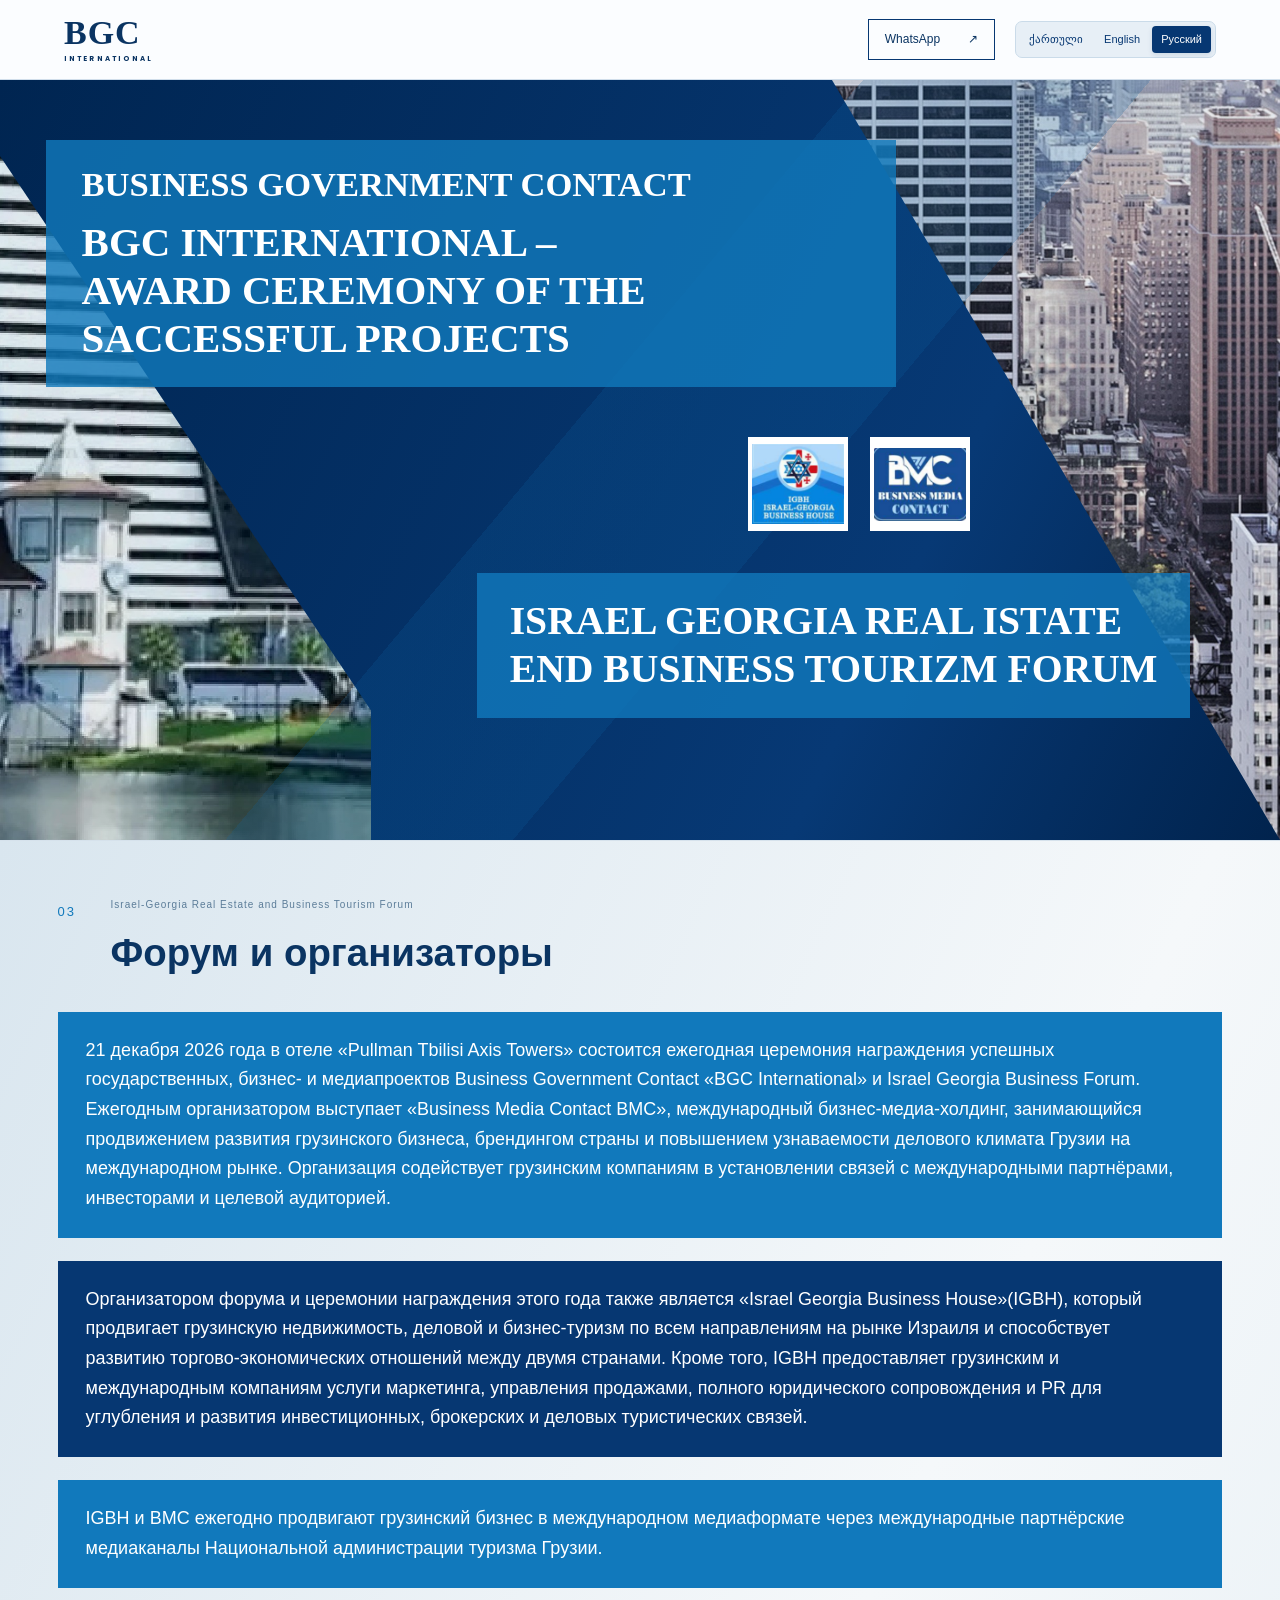
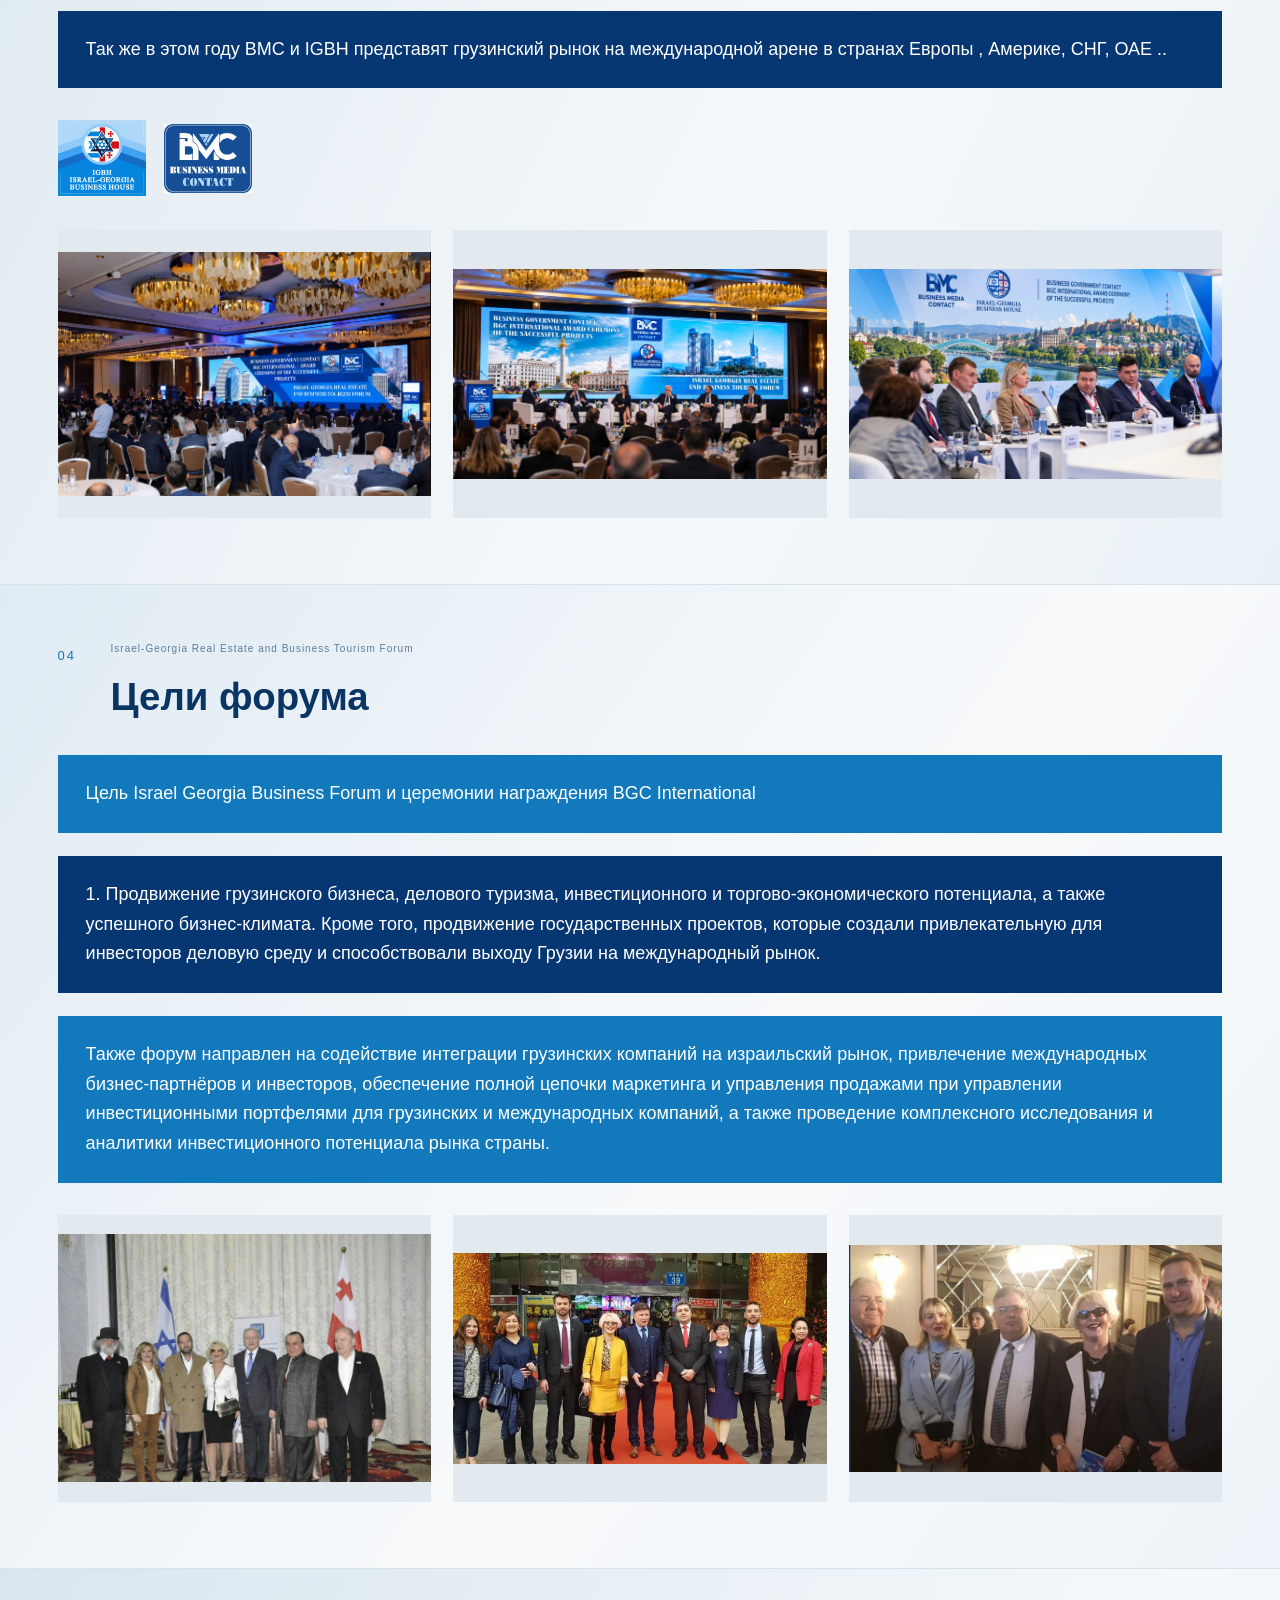
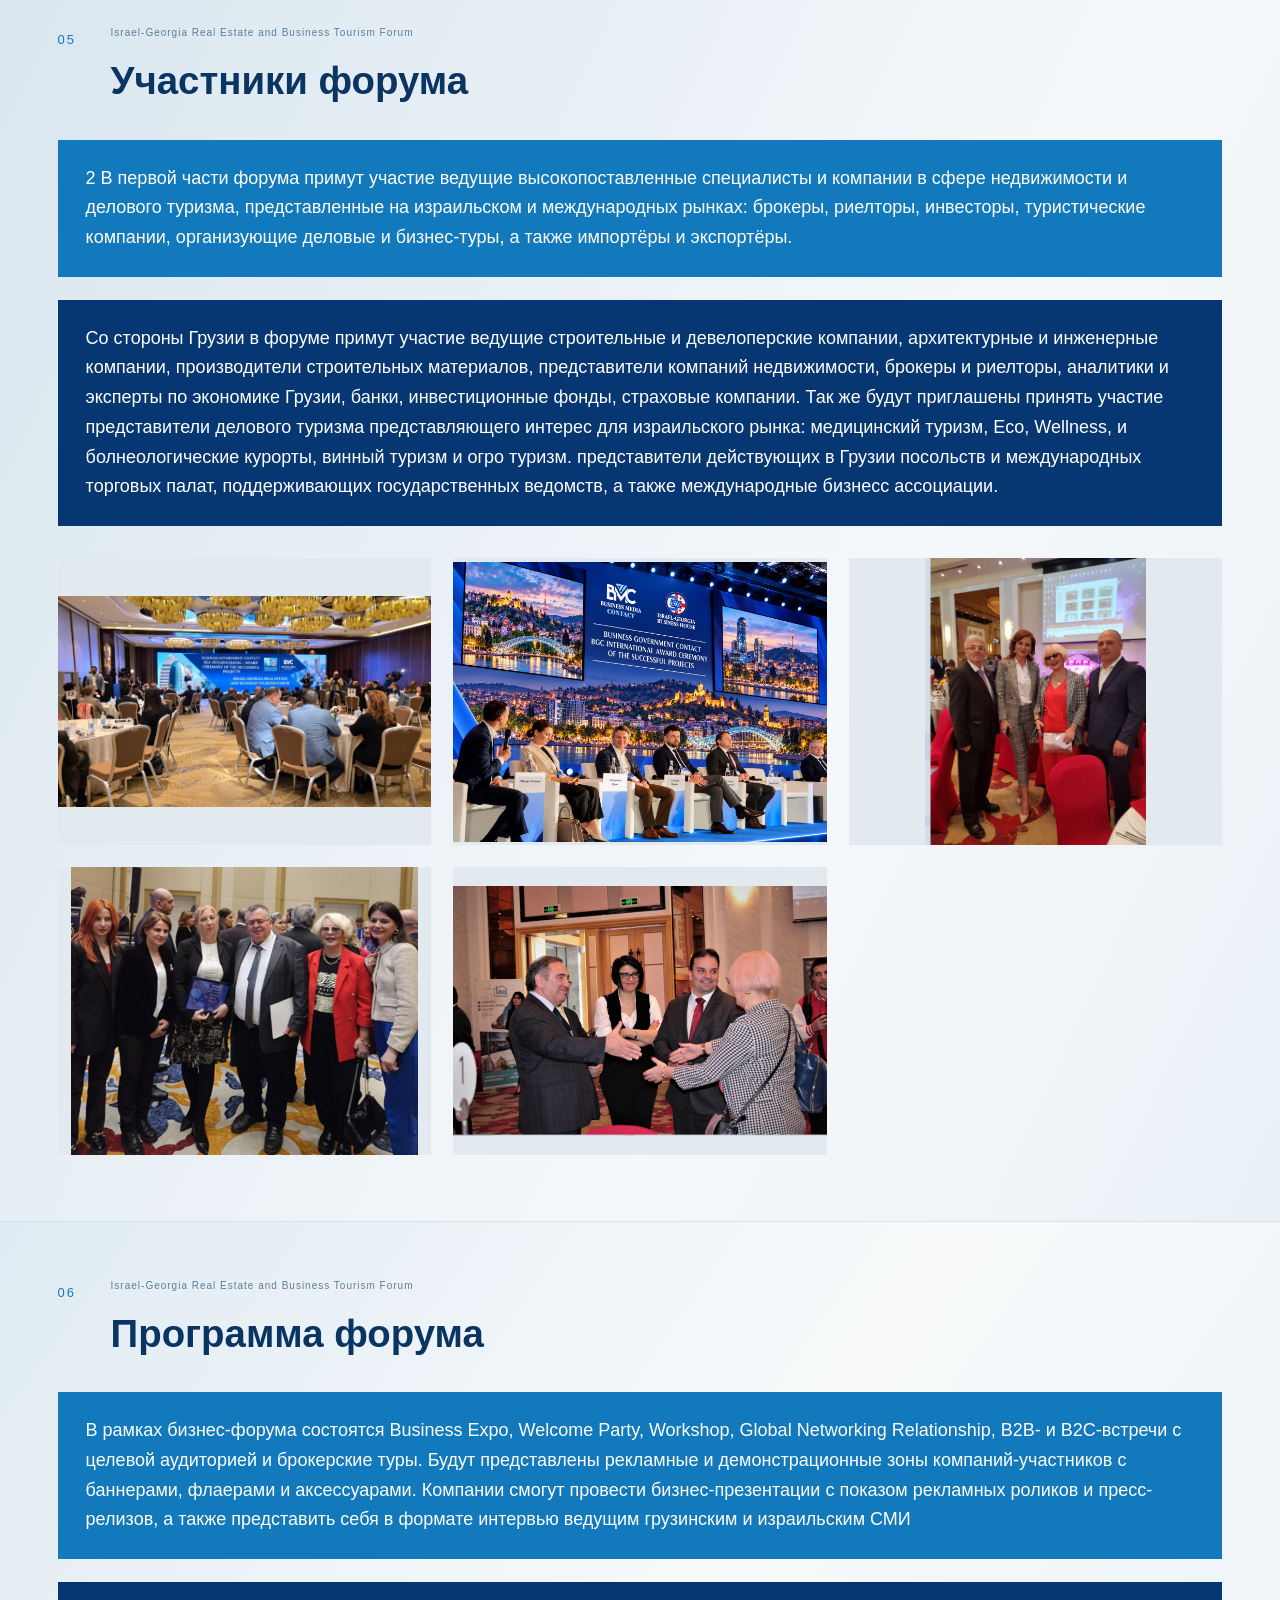
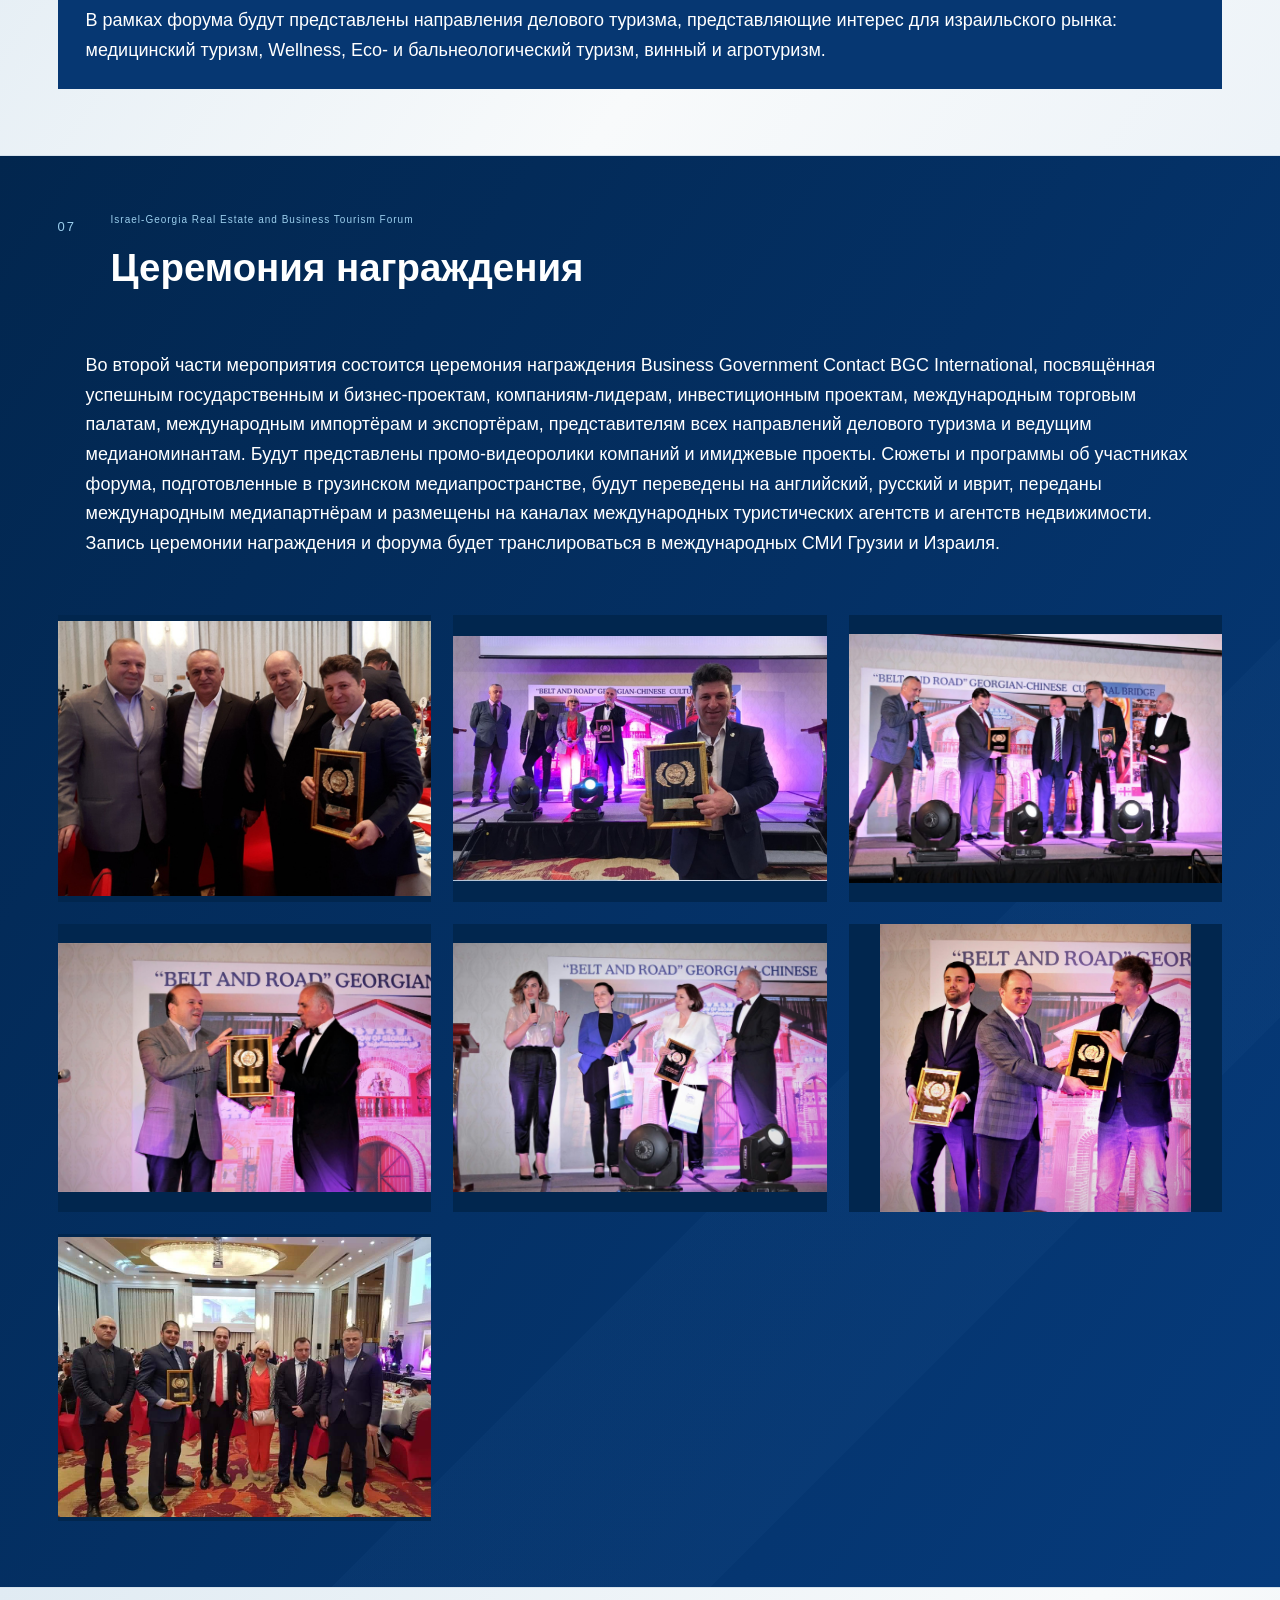
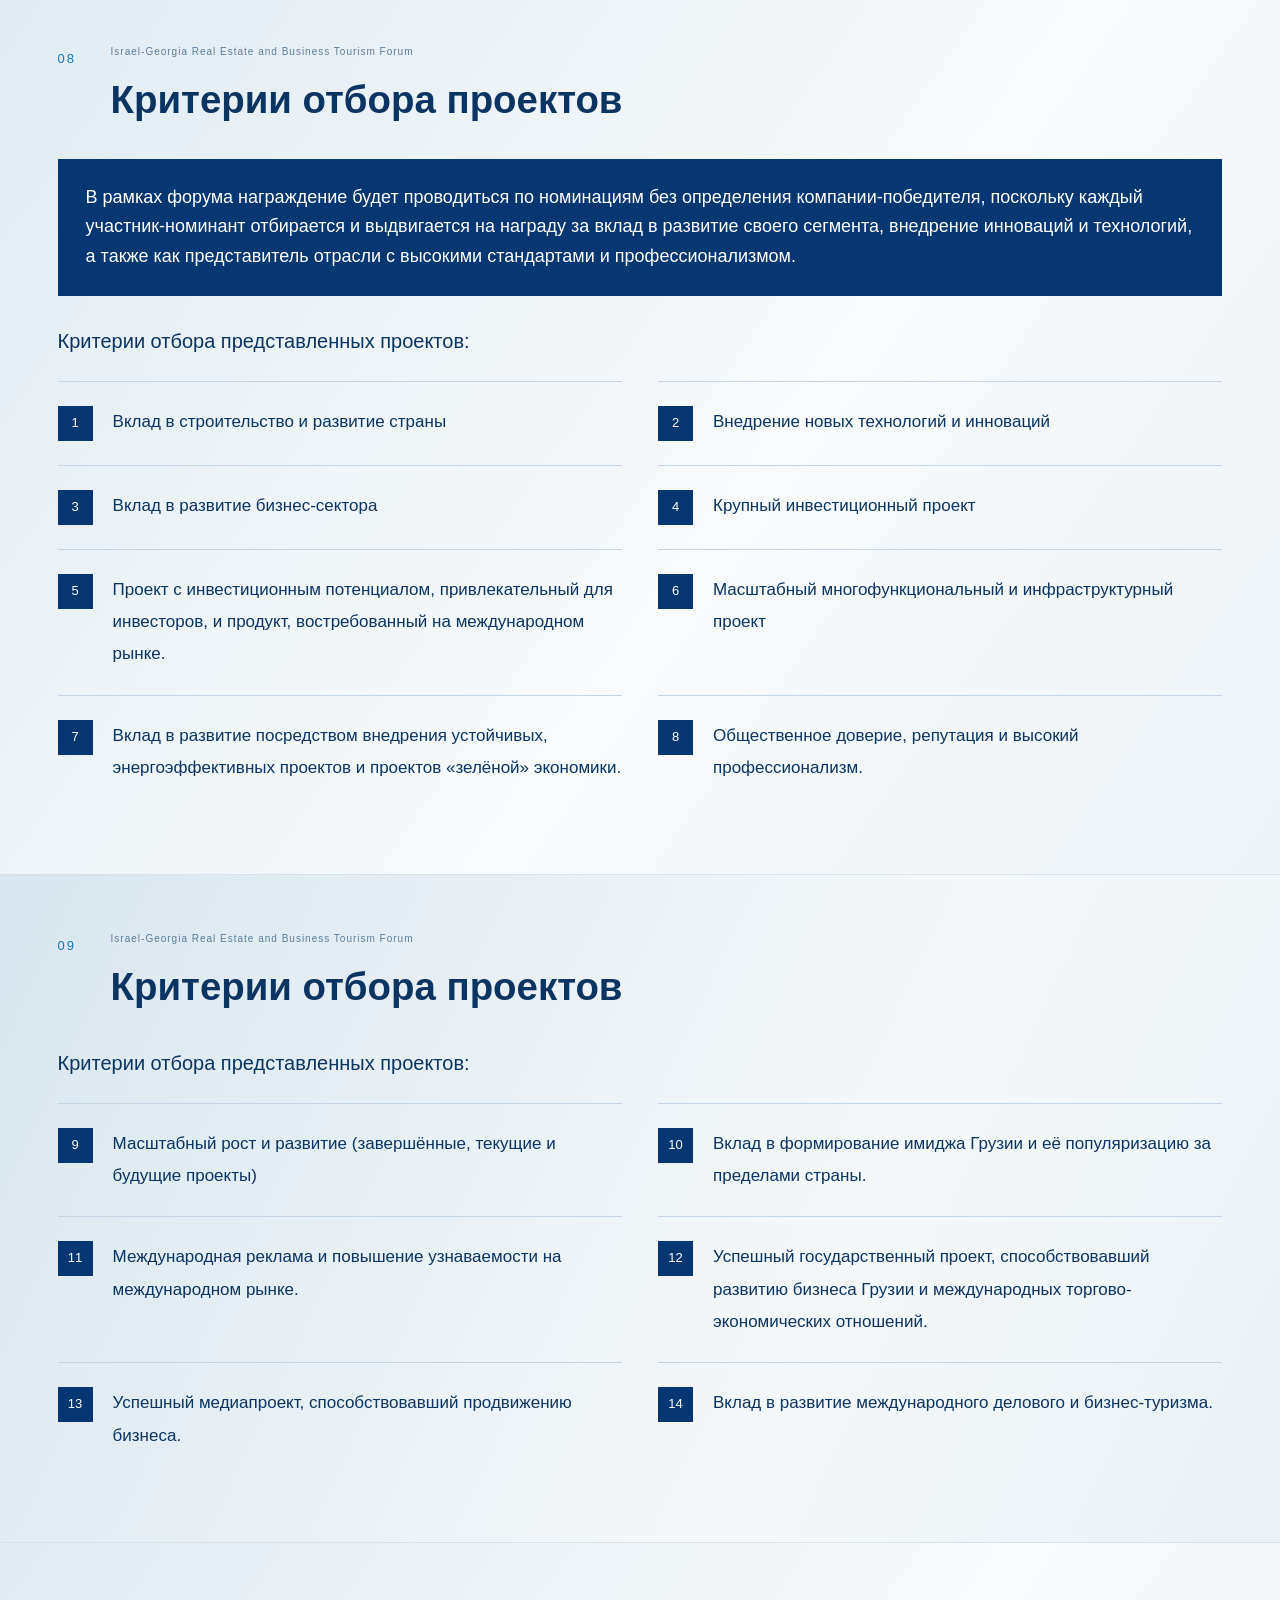
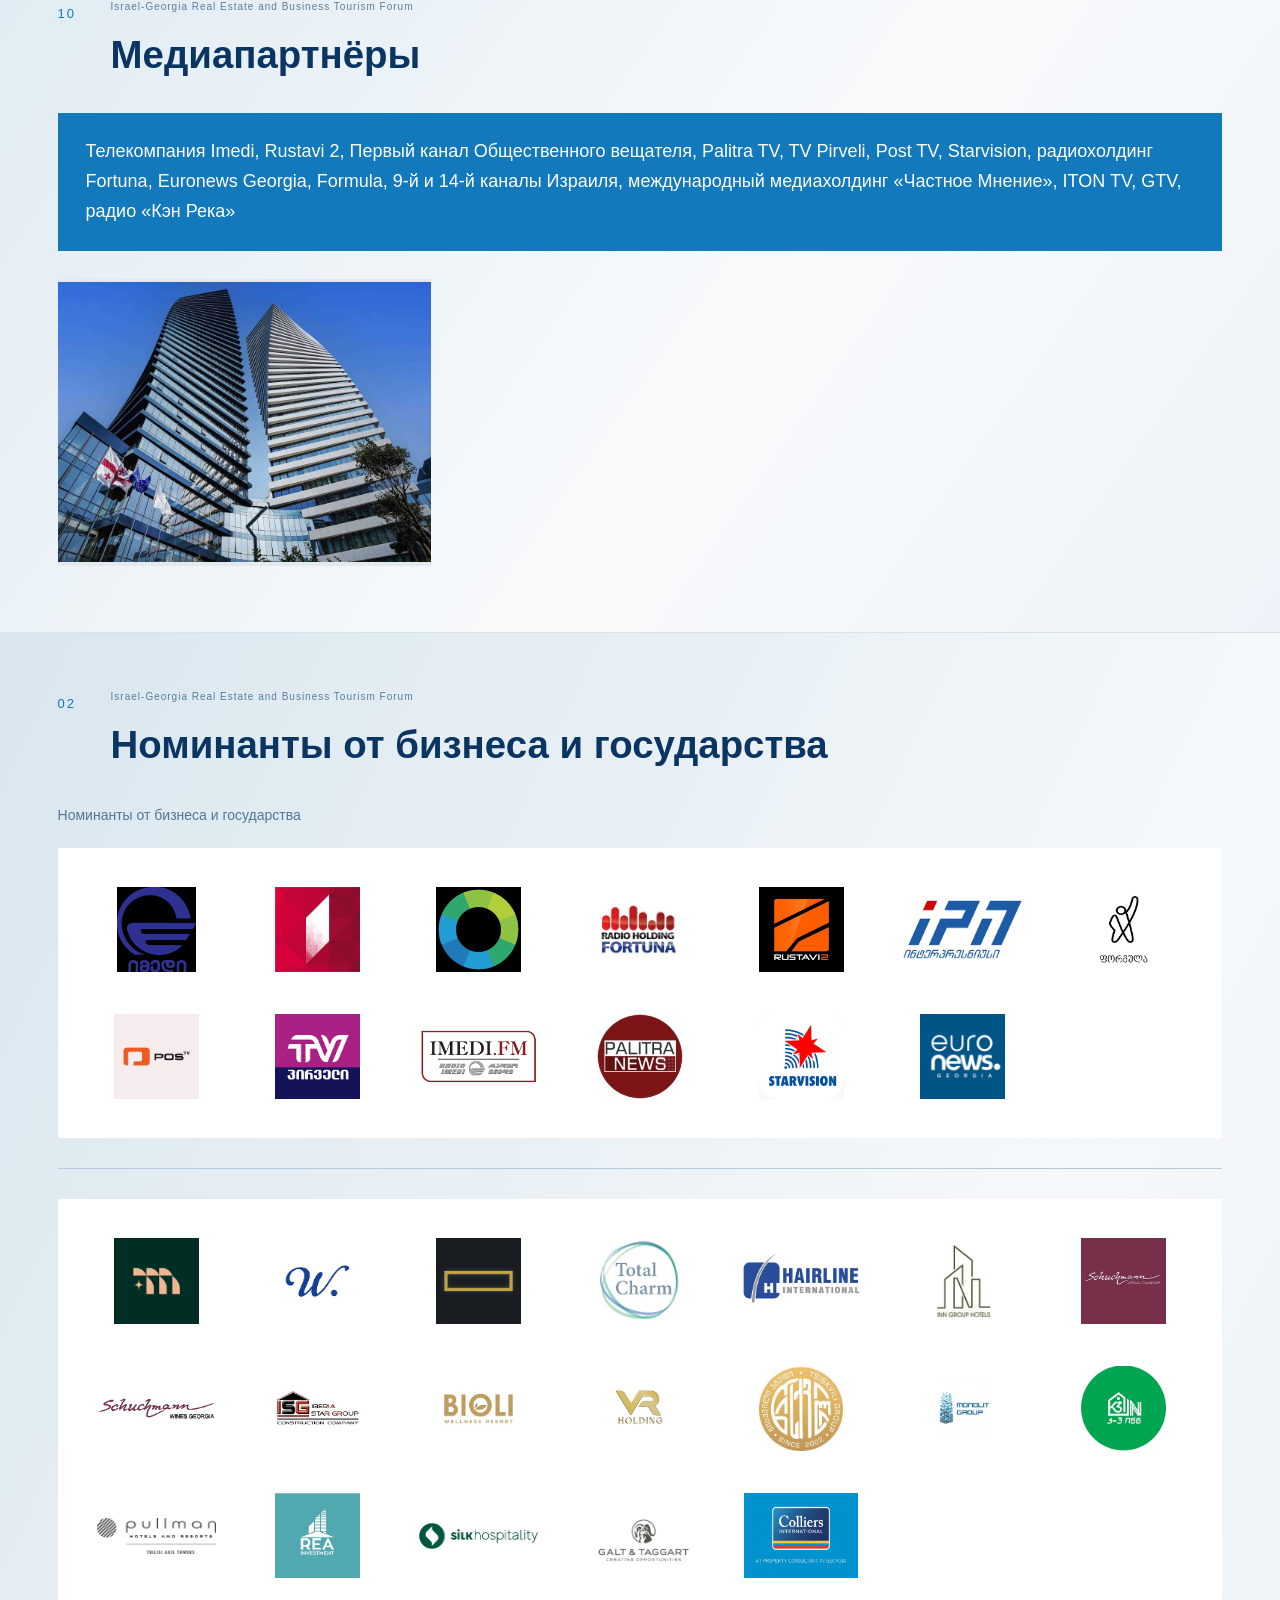
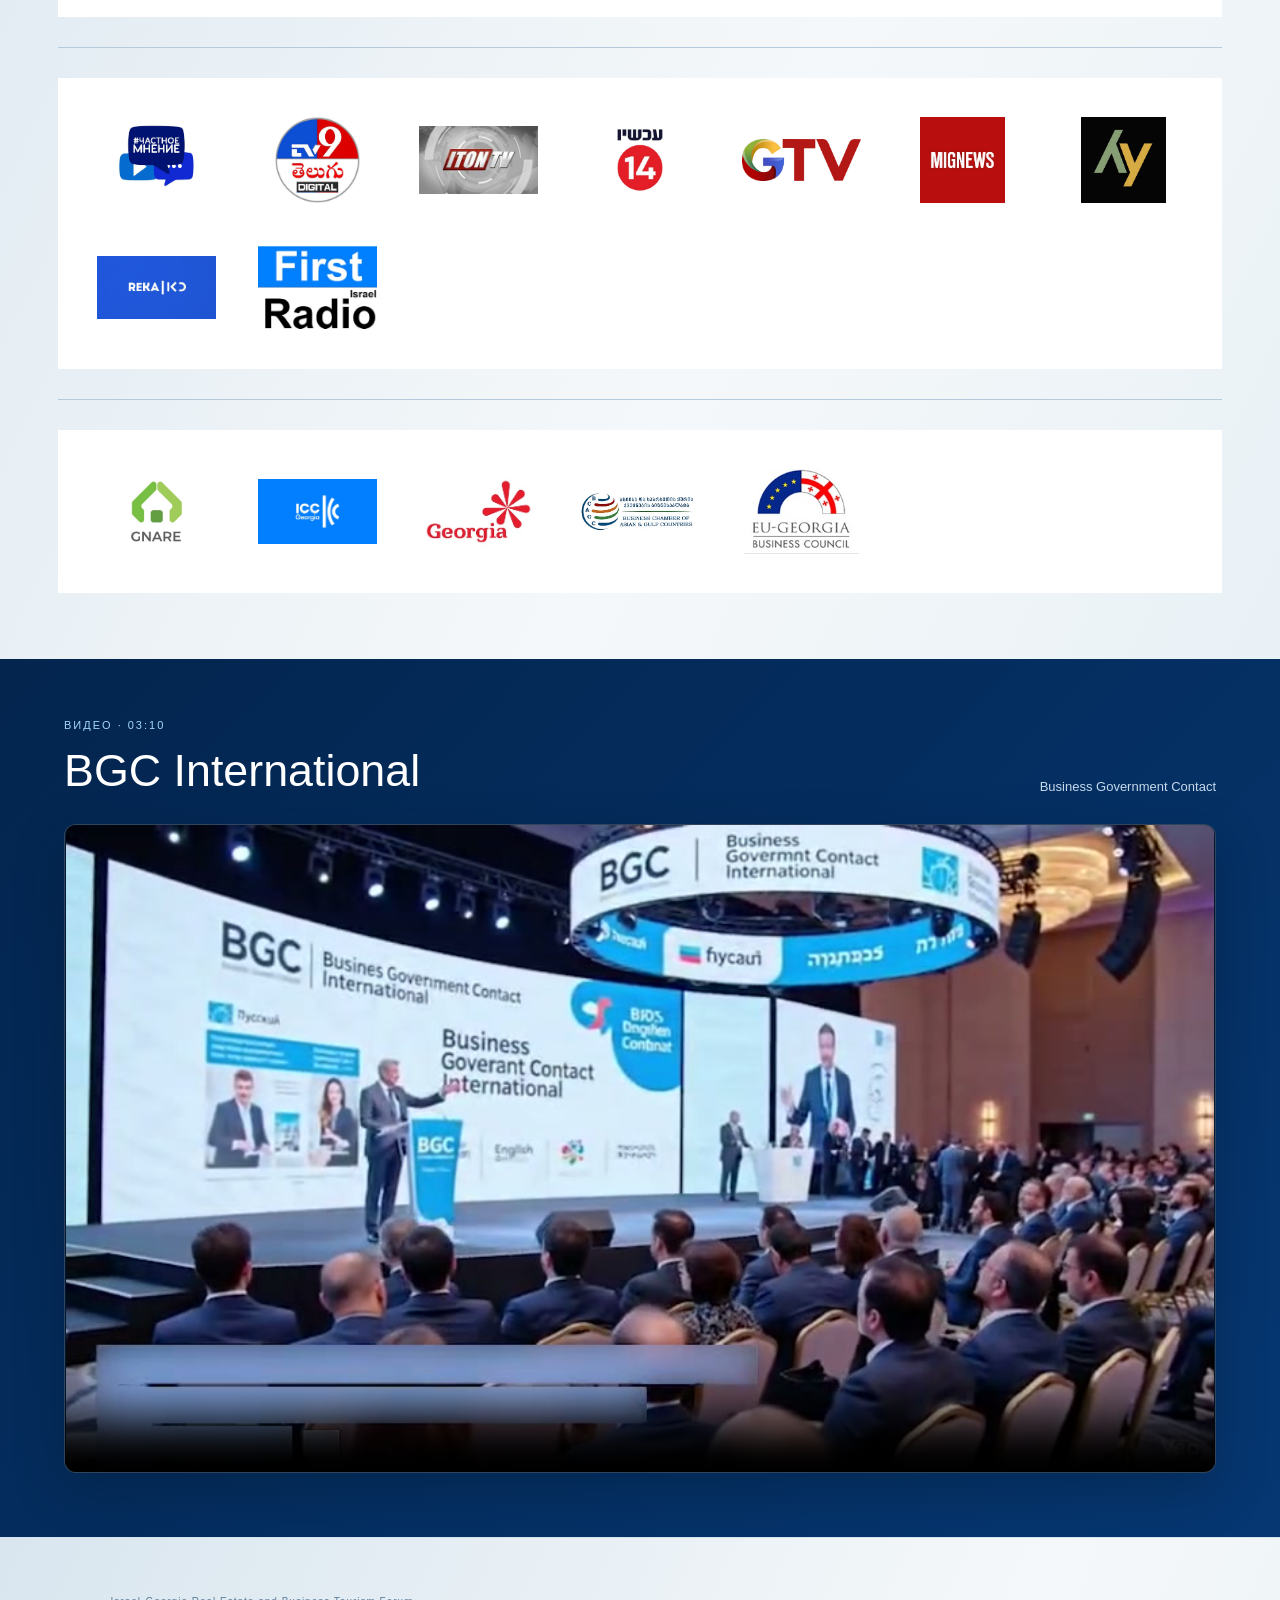
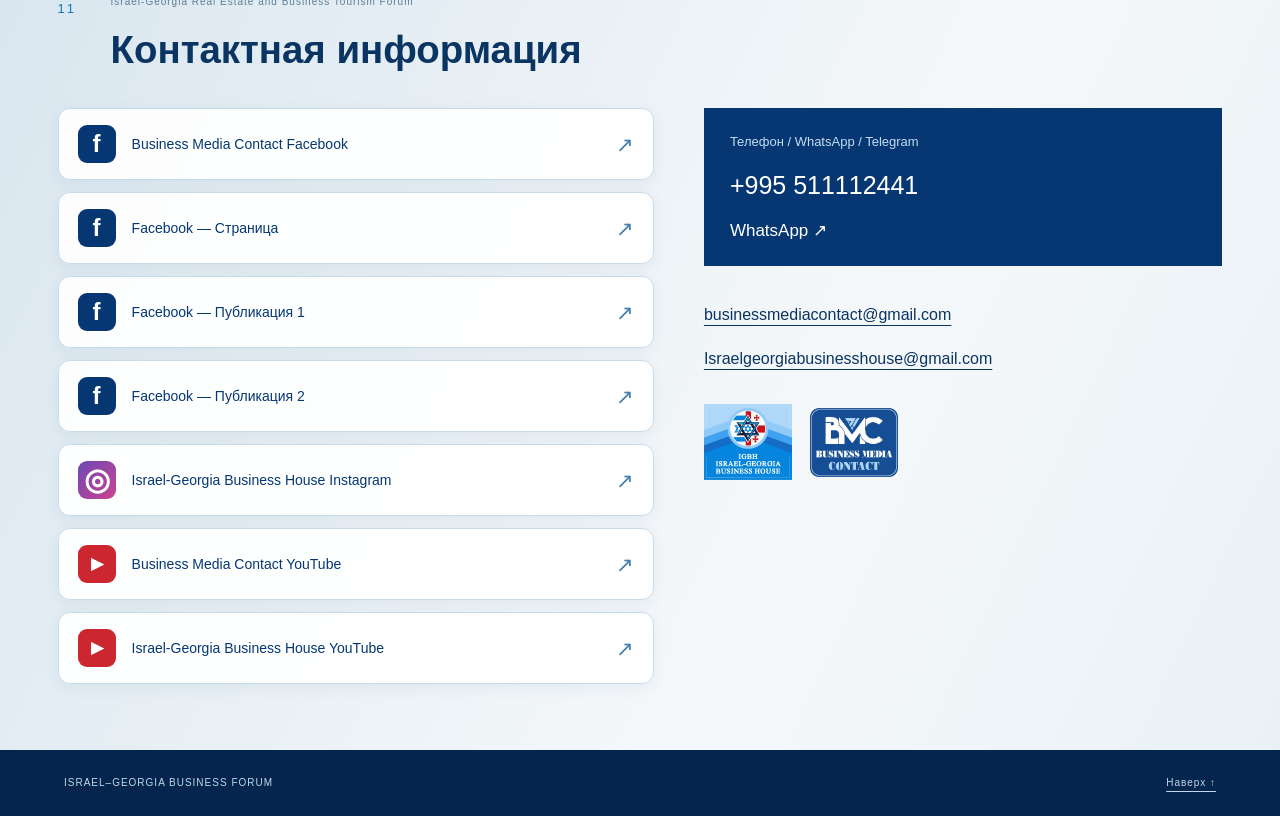
<file: index2-ru.html>
<!doctype html>
<html lang="ru">
<head>
 <meta charset="UTF-8">
 <meta name="viewport" content="width=device-width, initial-scale=1">
 <meta name="theme-color" content="#063772">
 <meta name="description" content="Израильско-грузинский бизнес-форум и BGC International. 21 декабря 2026 года, Pullman Tbilisi Axis Towers. Программа, номинанты и контакты.">
 <title>BGC International — Грузия</title>
 <link rel="icon" href="favicon.svg" type="image/svg+xml">
 <link rel="stylesheet" href="styles.css">
 <link rel="stylesheet" href="georgia.css?v=partner-folders-2">
 <link rel="alternate" hreflang="ka" href="index2.html">
 <link rel="alternate" hreflang="en" href="index2-en.html">
 <link rel="alternate" hreflang="ru" href="index2-ru.html">
 <script src="script.js" defer></script>
</head>
<body class="georgia-site">
 <a class="skip-link" href="#geo-main">Перейти к содержанию</a>
 <header class="site-header geo-header">
  <a class="wordmark" href="#geo-home" aria-label="BGC International — Главная">BGC<span>INTERNATIONAL</span></a>
  <a class="header-contact" href="https://wa.me/995511112441" target="_blank" rel="noopener noreferrer">WhatsApp <span aria-hidden="true">↗</span></a>
  <nav class="language-switch" aria-label="Язык сайта"><a class="language-link" href="index2.html" lang="ka" hreflang="ka">ქართული</a><a class="language-link" href="index2-en.html" lang="en" hreflang="en">English</a><a class="language-link" href="index2-ru.html" lang="ru" hreflang="ru" aria-current="page">Русский</a></nav>
 </header>
 <main id="geo-main">
  <section class="cover" id="geo-home" lang="en" dir="ltr" aria-label="Forum introduction">
   <div class="cover-architecture"><figure class="photo "><img src="assets/photos/cover-georgia.jpg" alt="Georgian modern architecture" width="706" height="1600" fetchpriority="high"></figure><figure class="photo "><img src="assets/photos/cover-city.jpg" alt="City skyline" width="729" height="1600" fetchpriority="high"></figure></div>
   <div class="cover-geometry" aria-hidden="true"></div>
   <div class="cover-content">
    <div class="cover-top"><p>BUSINESS GOVERNMENT CONTACT</p><h1>BGC INTERNATIONAL – AWARD CEREMONY OF THE SACCESSFUL PROJECTS</h1></div>
    <div class="organizer-logos "><figure class="photo "><img src="assets/photos/organizer-house.jpg" alt="Israel–Georgia Business House logo" width="404" height="350" loading="lazy"></figure><figure class="photo "><img src="assets/photos/organizer-media.jpg" alt="Business Media Contact logo" width="421" height="334" loading="lazy"></figure></div>
    <h2>ISRAEL GEORGIA REAL ISTATE<br>END BUSINESS TOURIZM FORUM</h2>
   </div>
  </section>
<section class="document-section geo-section" id="geo-section-3" aria-labelledby="geo-heading-3"><div class="section-content"><div class="geo-section-heading"><span class="geo-section-index">03</span><div><p class="geo-series-title" lang="en">Israel-Georgia Real Estate and Business Tourism Forum</p><h2 id="geo-heading-3">Форум и организаторы</h2></div></div><div class="geo-copy-stack"><div class="copy blue"><p>21 декабря 2026 года в отеле «Pullman Tbilisi Axis Towers» состоится ежегодная церемония награждения успешных государственных, бизнес- и медиапроектов Business Government Contact «BGC International» и Israel Georgia Business Forum. Ежегодным организатором выступает «Business Media Contact BMC», международный бизнес-медиа-холдинг, занимающийся продвижением развития грузинского бизнеса, брендингом страны и повышением узнаваемости делового климата Грузии на международном рынке. Организация содействует грузинским компаниям в установлении связей с международными партнёрами, инвесторами и целевой аудиторией.</p></div><div class="copy navy"><p>Организатором форума и церемонии награждения этого года также является «Israel Georgia Business House»(IGBH), который продвигает грузинскую недвижимость, деловой и бизнес-туризм по всем направлениям на рынке Израиля и способствует развитию торгово-экономических отношений между двумя странами. Кроме того, IGBH предоставляет грузинским и международным компаниям услуги маркетинга, управления продажами, полного юридического сопровождения и PR для углубления и развития инвестиционных, брокерских и деловых туристических связей.</p></div><div class="copy blue"><p>IGBH и BMC ежегодно продвигают грузинский бизнес в международном медиаформате через международные партнёрские медиаканалы Национальной администрации туризма Грузии.</p></div><div class="copy navy"><p>Так же в этом году BMC и IGBH представят грузинский рынок на международной арене в странах Европы , Америке, СНГ, ОАЕ ..</p></div></div><div class="organizer-logos"><figure class="photo"><img class="" src="assets/Photo%20geo/slide-02-image-48.jpg" alt="Israel-Georgia Business House" loading="lazy"></figure><figure class="photo"><img class="" src="assets/Photo%20geo/slide-02-image-49.jpg" alt="Business Media Contact" loading="lazy"></figure></div><div class="geo-numbered-photos"><figure><img src="assets/Photo%20geo/3-1.jpeg" alt="Бизнес-форум, проекты и церемония награждения" loading="lazy"></figure><figure><img src="assets/Photo%20geo/3-2.jpeg" alt="Бизнес-форум, проекты и церемония награждения" loading="lazy"></figure><figure><img src="assets/Photo%20geo/3-3.jpeg" alt="Бизнес-форум, проекты и церемония награждения" loading="lazy"></figure></div></div></section><section class="document-section geo-section" id="geo-section-4" aria-labelledby="geo-heading-4"><div class="section-content"><div class="geo-section-heading"><span class="geo-section-index">04</span><div><p class="geo-series-title" lang="en">Israel-Georgia Real Estate and Business Tourism Forum</p><h2 id="geo-heading-4">Цели форума</h2></div></div><div class="geo-copy-stack"><div class="copy blue"><p>Цель Israel Georgia Business Forum и церемонии награждения BGC International</p></div><div class="copy navy"><p>1. Продвижение грузинского бизнеса, делового туризма, инвестиционного и торгово-экономического потенциала, а также успешного бизнес-климата. Кроме того, продвижение государственных проектов, которые создали привлекательную для инвесторов деловую среду и способствовали выходу Грузии на международный рынок.</p></div><div class="copy blue"><p>Также форум направлен на содействие интеграции грузинских компаний на израильский рынок, привлечение международных бизнес-партнёров и инвесторов, обеспечение полной цепочки маркетинга и управления продажами при управлении инвестиционными портфелями для грузинских и международных компаний, а также проведение комплексного исследования и аналитики инвестиционного потенциала рынка страны.</p></div></div><div class="geo-numbered-photos"><figure><img src="assets/Photo%20geo/4-1.jpeg" alt="Бизнес-форум, проекты и церемония награждения" loading="lazy"></figure><figure><img src="assets/Photo%20geo/4-2.jpeg" alt="Бизнес-форум, проекты и церемония награждения" loading="lazy"></figure><figure><img src="assets/Photo%20geo/4-3.jpeg" alt="Бизнес-форум, проекты и церемония награждения" loading="lazy"></figure></div></div></section><section class="document-section geo-section" id="geo-section-5" aria-labelledby="geo-heading-5"><div class="section-content"><div class="geo-section-heading"><span class="geo-section-index">05</span><div><p class="geo-series-title" lang="en">Israel-Georgia Real Estate and Business Tourism Forum</p><h2 id="geo-heading-5">Участники форума</h2></div></div><div class="geo-copy-stack"><div class="copy blue"><p>2 В первой части форума примут участие ведущие высокопоставленные специалисты и компании в сфере недвижимости и делового туризма, представленные на израильском и международных рынках: брокеры, риелторы, инвесторы, туристические компании, организующие деловые и бизнес-туры, а также импортёры и экспортёры.</p></div><div class="copy navy"><p>Со стороны Грузии в форуме примут участие ведущие строительные и девелоперские компании, архитектурные и инженерные компании, производители строительных материалов, представители компаний недвижимости, брокеры и риелторы, аналитики и эксперты по экономике Грузии, банки, инвестиционные фонды, страховые компании. Так же будут приглашены принять участие представители делового туризма представляющего интерес для израильского рынка: медицинский туризм, Eco, Wellness, и болнеологические курорты, винный туризм и огро туризм. представители действующих в Грузии посольств и международных торговых палат, поддерживающих государственных ведомств, а также международные бизнесс ассоциации.</p></div></div><div class="geo-numbered-photos"><figure><img src="assets/Photo%20geo/5-1.jpeg" alt="Бизнес-форум, проекты и церемония награждения" loading="lazy"></figure><figure><img src="assets/Photo%20geo/5-2.jpeg" alt="Бизнес-форум, проекты и церемония награждения" loading="lazy"></figure><figure><img src="assets/Photo%20geo/5-3.jpeg" alt="Бизнес-форум, проекты и церемония награждения" loading="lazy"></figure><figure><img src="assets/Photo%20geo/5-4.jpeg" alt="Бизнес-форум, проекты и церемония награждения" loading="lazy"></figure><figure><img src="assets/Photo%20geo/5-5.jpeg" alt="Бизнес-форум, проекты и церемония награждения" loading="lazy"></figure></div></div></section><section class="document-section geo-section" id="geo-section-6" aria-labelledby="geo-heading-6"><div class="section-content"><div class="geo-section-heading"><span class="geo-section-index">06</span><div><p class="geo-series-title" lang="en">Israel-Georgia Real Estate and Business Tourism Forum</p><h2 id="geo-heading-6">Программа форума</h2></div></div><div class="geo-copy-stack"><div class="copy blue"><p>В рамках бизнес-форума состоятся Business Expo, Welcome Party, Workshop, Global Networking Relationship, B2B- и B2C-встречи с целевой аудиторией и брокерские туры. Будут представлены рекламные и демонстрационные зоны компаний-участников с баннерами, флаерами и аксессуарами. Компании смогут провести бизнес-презентации с показом рекламных роликов и пресс-релизов, а также представить себя в формате интервью ведущим грузинским и израильским СМИ</p></div><div class="copy navy"><p>В рамках форума будут представлены направления делового туризма, представляющие интерес для израильского рынка: медицинский туризм, Wellness, Eco- и бальнеологический туризм, винный и агротуризм.</p></div></div></div></section><section class="document-section geo-section dark" id="geo-section-7" aria-labelledby="geo-heading-7"><div class="section-content"><div class="geo-section-heading"><span class="geo-section-index">07</span><div><p class="geo-series-title" lang="en">Israel-Georgia Real Estate and Business Tourism Forum</p><h2 id="geo-heading-7">Церемония награждения</h2></div></div><div class="geo-copy-stack"><div class="copy "><p>Во второй части мероприятия состоится церемония награждения Business Government Contact BGC International, посвящённая успешным государственным и бизнес-проектам, компаниям-лидерам, инвестиционным проектам, международным торговым палатам, международным импортёрам и экспортёрам, представителям всех направлений делового туризма и ведущим медианоминантам. Будут представлены промо-видеоролики компаний и имиджевые проекты. Сюжеты и программы об участниках форума, подготовленные в грузинском медиапространстве, будут переведены на английский, русский и иврит, переданы международным медиапартнёрам и размещены на каналах международных туристических агентств и агентств недвижимости. Запись церемонии награждения и форума будет транслироваться в международных СМИ Грузии и Израиля.</p></div></div><div class="geo-numbered-photos"><figure><img src="assets/Photo%20geo/7-1.jpeg" alt="Бизнес-форум, проекты и церемония награждения" loading="lazy"></figure><figure><img src="assets/Photo%20geo/7-2.jpeg" alt="Бизнес-форум, проекты и церемония награждения" loading="lazy"></figure><figure><img src="assets/Photo%20geo/7-3.jpeg" alt="Бизнес-форум, проекты и церемония награждения" loading="lazy"></figure><figure><img src="assets/Photo%20geo/7-4.jpeg" alt="Бизнес-форум, проекты и церемония награждения" loading="lazy"></figure><figure><img src="assets/Photo%20geo/7-5.jpeg" alt="Бизнес-форум, проекты и церемония награждения" loading="lazy"></figure><figure><img src="assets/Photo%20geo/7-6.jpeg" alt="Бизнес-форум, проекты и церемония награждения" loading="lazy"></figure><figure><img src="assets/Photo%20geo/7-7.jpeg" alt="Бизнес-форум, проекты и церемония награждения" loading="lazy"></figure></div></div></section><section class="document-section geo-section" id="geo-section-8" aria-labelledby="geo-heading-8"><div class="section-content"><div class="geo-section-heading"><span class="geo-section-index">08</span><div><p class="geo-series-title" lang="en">Israel-Georgia Real Estate and Business Tourism Forum</p><h2 id="geo-heading-8">Критерии отбора проектов</h2></div></div><div class="copy navy"><p>В рамках форума награждение будет проводиться по номинациям без определения компании-победителя, поскольку каждый участник-номинант отбирается и выдвигается на награду за вклад в развитие своего сегмента, внедрение инноваций и технологий, а также как представитель отрасли с высокими стандартами и профессионализмом.</p></div><h3 class="geo-criteria-title">Критерии отбора представленных проектов:</h3><ol class="geo-criteria" start="1"><li><span class="geo-criterion-number">1</span><p>Вклад в строительство и развитие страны</p></li><li><span class="geo-criterion-number">2</span><p>Внедрение новых технологий и инноваций</p></li><li><span class="geo-criterion-number">3</span><p>Вклад в развитие бизнес-сектора</p></li><li><span class="geo-criterion-number">4</span><p>Крупный инвестиционный проект</p></li><li><span class="geo-criterion-number">5</span><p>Проект с инвестиционным потенциалом, привлекательный для инвесторов, и продукт, востребованный на международном рынке.</p></li><li><span class="geo-criterion-number">6</span><p>Масштабный многофункциональный и инфраструктурный проект</p></li><li><span class="geo-criterion-number">7</span><p>Вклад в развитие посредством внедрения устойчивых, энергоэффективных проектов и проектов «зелёной» экономики.</p></li><li><span class="geo-criterion-number">8</span><p>Общественное доверие, репутация и высокий профессионализм.</p></li></ol></div></section><section class="document-section geo-section" id="geo-section-9" aria-labelledby="geo-heading-9"><div class="section-content"><div class="geo-section-heading"><span class="geo-section-index">09</span><div><p class="geo-series-title" lang="en">Israel-Georgia Real Estate and Business Tourism Forum</p><h2 id="geo-heading-9">Критерии отбора проектов</h2></div></div><h3 class="geo-criteria-title">Критерии отбора представленных проектов:</h3><ol class="geo-criteria" start="9"><li><span class="geo-criterion-number">9</span><p>Масштабный рост и развитие (завершённые, текущие и будущие проекты)</p></li><li><span class="geo-criterion-number">10</span><p>Вклад в формирование имиджа Грузии и её популяризацию за пределами страны.</p></li><li><span class="geo-criterion-number">11</span><p>Международная реклама и повышение узнаваемости на международном рынке.</p></li><li><span class="geo-criterion-number">12</span><p>Успешный государственный проект, способствовавший развитию бизнеса Грузии и международных торгово-экономических отношений.</p></li><li><span class="geo-criterion-number">13</span><p>Успешный медиапроект, способствовавший продвижению бизнеса.</p></li><li><span class="geo-criterion-number">14</span><p>Вклад в развитие международного делового и бизнес-туризма.</p></li></ol></div></section><section class="document-section geo-section" id="geo-section-10" aria-labelledby="geo-heading-10"><div class="section-content"><div class="geo-section-heading"><span class="geo-section-index">10</span><div><p class="geo-series-title" lang="en">Israel-Georgia Real Estate and Business Tourism Forum</p><h2 id="geo-heading-10">Медиапартнёры</h2></div></div><div class="copy blue"><p>Телекомпания Imedi, Rustavi 2, Первый канал Общественного вещателя, Palitra TV, TV Pirveli, Post TV, Starvision, радиохолдинг Fortuna, Euronews Georgia, Formula, 9-й и 14-й каналы Израиля, международный медиахолдинг «Частное Мнение», ITON TV, GTV, радио «Кэн Река»</p></div><div class="geo-numbered-photos"><figure><img src="assets/Photo%20geo/10-1.jpeg" alt="Бизнес-форум, проекты и церемония награждения" loading="lazy"></figure></div></div></section><section class="document-section geo-section" id="geo-section-2" aria-labelledby="geo-heading-2"><div class="section-content"><div class="geo-section-heading"><span class="geo-section-index">02</span><div><p class="geo-series-title" lang="en">Israel-Georgia Real Estate and Business Tourism Forum</p><h2 id="geo-heading-2">Номинанты от бизнеса и государства</h2></div></div><p class="geo-source-heading" lang="en">Номинанты от бизнеса и государства</p><div class="geo-partner-groups"><div class="geo-partner-group"><div class="geo-logo-grid"><figure><img src="assets/Photo%20geo/partners/Georgia%20TV/17.jpg" alt="Логотип партнёра" loading="lazy"></figure><figure><img src="assets/Photo%20geo/partners/Georgia%20TV/18.jpg" alt="Логотип партнёра" loading="lazy"></figure><figure><img src="assets/Photo%20geo/partners/Georgia%20TV/19.jpg" alt="Мир" loading="lazy"></figure><figure><img src="assets/Photo%20geo/partners/Georgia%20TV/20.jpg" alt="Radio Holding Fortuna" loading="lazy"></figure><figure><img src="assets/Photo%20geo/partners/Georgia%20TV/21.jpg" alt="Rustavi 2" loading="lazy"></figure><figure><img src="assets/Photo%20geo/partners/Georgia%20TV/22.jpg" alt="IPN" loading="lazy"></figure><figure><img src="assets/Photo%20geo/partners/Georgia%20TV/23.jpg" alt="Логотип партнёра" loading="lazy"></figure><figure><img src="assets/Photo%20geo/partners/Georgia%20TV/24.jpg" alt="POSTV" loading="lazy"></figure><figure><img src="assets/Photo%20geo/partners/Georgia%20TV/25.jpg" alt="Логотип партнёра" loading="lazy"></figure><figure><img src="assets/Photo%20geo/partners/Georgia%20TV/26.jpg" alt="IMEDI.FM" loading="lazy"></figure><figure><img src="assets/Photo%20geo/partners/Georgia%20TV/27.jpg" alt="Palitra News" loading="lazy"></figure><figure><img src="assets/Photo%20geo/partners/Georgia%20TV/28.jpg" alt="Starvision" loading="lazy"></figure><figure><img src="assets/Photo%20geo/partners/Georgia%20TV/29.jpg" alt="Euronews Georgia" loading="lazy"></figure></div></div><div class="geo-partner-group"><div class="geo-logo-grid"><figure><img src="assets/Photo%20geo/partners/Companies/1.jpg" alt="Логотип партнёра" loading="lazy"></figure><figure><img src="assets/Photo%20geo/partners/Companies/2.jpg" alt="W." loading="lazy"></figure><figure><img src="assets/Photo%20geo/partners/Companies/3.jpg" alt="Логотип партнёра" loading="lazy"></figure><figure><img src="assets/Photo%20geo/partners/Companies/4.jpg" alt="Total Charm" loading="lazy"></figure><figure><img src="assets/Photo%20geo/partners/Companies/5.jpg" alt="Hairline International" loading="lazy"></figure><figure><img src="assets/Photo%20geo/partners/Companies/6.jpg" alt="Inn Group Hotels" loading="lazy"></figure><figure><img src="assets/Photo%20geo/partners/Companies/7.jpg" alt="Schuchmann" loading="lazy"></figure><figure><img src="assets/Photo%20geo/partners/Companies/8.jpg" alt="Schuchmann Wines Georgia" loading="lazy"></figure><figure><img src="assets/Photo%20geo/partners/Companies/9.jpg" alt="Iberia Star Group" loading="lazy"></figure><figure><img src="assets/Photo%20geo/partners/Companies/10.jpg" alt="Bioli Wellness Resort" loading="lazy"></figure><figure><img src="assets/Photo%20geo/partners/Companies/11.jpg" alt="VR Holding" loading="lazy"></figure><figure><img src="assets/Photo%20geo/partners/Companies/12.jpg" alt="Логотип партнёра" loading="lazy"></figure><figure><img src="assets/Photo%20geo/partners/Companies/13.jpg" alt="Monolit Group" loading="lazy"></figure><figure><img src="assets/Photo%20geo/partners/Companies/14.jpg" alt="Логотип партнёра" loading="lazy"></figure><figure><img src="assets/Photo%20geo/partners/Companies/15.jpg" alt="Pullman Tbilisi Axis Towers" loading="lazy"></figure><figure><img src="assets/Photo%20geo/partners/Companies/16.jpg" alt="REA Investment" loading="lazy"></figure><figure><img src="assets/Photo%20geo/partners/Companies/45.jpg" alt="Silk Hospitality" loading="lazy"></figure><figure><img src="assets/Photo%20geo/partners/Companies/46.jpg" alt="Логотип партнёра" loading="lazy"></figure><figure><img src="assets/Photo%20geo/partners/Companies/47.jpg" alt="Colliers" loading="lazy"></figure></div></div><div class="geo-partner-group"><div class="geo-logo-grid"><figure><img src="assets/Photo%20geo/partners/Israel%20TV/30.jpg" alt="Частное мнение" loading="lazy"></figure><figure><img src="assets/Photo%20geo/partners/Israel%20TV/31.jpg" alt="Логотип партнёра" loading="lazy"></figure><figure><img src="assets/Photo%20geo/partners/Israel%20TV/32.jpg" alt="Логотип партнёра" loading="lazy"></figure><figure><img src="assets/Photo%20geo/partners/Israel%20TV/33.jpg" alt="Логотип партнёра" loading="lazy"></figure><figure><img src="assets/Photo%20geo/partners/Israel%20TV/34.jpg" alt="Логотип партнёра" loading="lazy"></figure><figure><img src="assets/Photo%20geo/partners/Israel%20TV/35.jpg" alt="MIGNEWS" loading="lazy"></figure><figure><img src="assets/Photo%20geo/partners/Israel%20TV/36.jpg" alt="Логотип партнёра" loading="lazy"></figure><figure><img src="assets/Photo%20geo/partners/Israel%20TV/37.jpg" alt="REKA" loading="lazy"></figure><figure><img src="assets/Photo%20geo/partners/Israel%20TV/38.jpg" alt="First Radio Israel" loading="lazy"></figure></div></div><div class="geo-partner-group"><div class="geo-logo-grid"><figure><img src="assets/Photo%20geo/partners/Partners/39.jpg" alt="GNARE" loading="lazy"></figure><figure><img src="assets/Photo%20geo/partners/Partners/40.jpg" alt="ICC Georgia" loading="lazy"></figure><figure><img src="assets/Photo%20geo/partners/Partners/42.jpg" alt="Georgia" loading="lazy"></figure><figure><img src="assets/Photo%20geo/partners/Partners/43.jpg" alt="Business Chamber of Asian &amp; Gulf Countries" loading="lazy"></figure><figure><img src="assets/Photo%20geo/partners/Partners/44.jpg" alt="EU-Georgia Business Council" loading="lazy"></figure></div></div></div></div></section>
  <section class="video-section" id="geo-video" aria-labelledby="geo-video-title"><div class="video-inner"><div class="video-heading"><div><p class="video-eyebrow">ВИДЕО · 03:10</p><h2 id="geo-video-title">BGC International</h2></div><span class="video-caption" lang="en">Business Government Contact</span></div><video class="forum-video" controls playsinline preload="metadata" poster="assets/video-poster.jpg" width="848" height="478" aria-label="Видео BGC International"><source src="assets/forum-video.mp4" type="video/mp4"><a href="assets/forum-video.mp4">Открыть видео</a></source></video></div></section>
  <section class="document-section contact-section" id="geo-contact" aria-labelledby="geo-contact-title"><div class="section-content"><div class="geo-section-heading"><span class="geo-section-index">11</span><div><p class="geo-series-title" lang="en">Israel-Georgia Real Estate and Business Tourism Forum</p><h2 id="geo-contact-title">Контактная информация</h2></div></div><div class="contact-grid"><div><ul class="social-links geo-social-links"><li><a class="social-button" href="https://www.facebook.com/businessmediacontact" target="_blank" rel="noopener noreferrer"><span class="social-icon" aria-hidden="true">f</span><span class="social-title">Business Media Contact Facebook</span><span class="social-arrow" aria-hidden="true">↗</span></a></li><li><a class="social-button" href="https://www.facebook.com/profile.php?id=100087925803122" target="_blank" rel="noopener noreferrer"><span class="social-icon" aria-hidden="true">f</span><span class="social-title">Facebook — Страница</span><span class="social-arrow" aria-hidden="true">↗</span></a></li><li><a class="social-button" href="https://www.facebook.com/share/12DFQhtdu2Y/" target="_blank" rel="noopener noreferrer"><span class="social-icon" aria-hidden="true">f</span><span class="social-title">Facebook — Публикация 1</span><span class="social-arrow" aria-hidden="true">↗</span></a></li><li><a class="social-button" href="https://www.facebook.com/share/16nzBRinbZ/" target="_blank" rel="noopener noreferrer"><span class="social-icon" aria-hidden="true">f</span><span class="social-title">Facebook — Публикация 2</span><span class="social-arrow" aria-hidden="true">↗</span></a></li><li><a class="social-button" href="https://www.instagram.com/israelgeorgiabusinesshouse/?igsh=a2cwcWd2YWY1NzNq" target="_blank" rel="noopener noreferrer"><span class="social-icon" aria-hidden="true">◎</span><span class="social-title">Israel-Georgia Business House Instagram</span><span class="social-arrow" aria-hidden="true">↗</span></a></li><li><a class="social-button" href="https://www.youtube.com/@businessmediacontactbmc7794" target="_blank" rel="noopener noreferrer"><span class="social-icon" aria-hidden="true">▶</span><span class="social-title">Business Media Contact YouTube</span><span class="social-arrow" aria-hidden="true">↗</span></a></li><li><a class="social-button" href="https://www.youtube.com/@israel-georgiabusinesshouse" target="_blank" rel="noopener noreferrer"><span class="social-icon" aria-hidden="true">▶</span><span class="social-title">Israel-Georgia Business House YouTube</span><span class="social-arrow" aria-hidden="true">↗</span></a></li></ul></div><div class="geo-contact-details"><div class="contact-box"><p>Телефон / WhatsApp / Telegram</p><a href="tel:+995511112441">+995 511112441</a><a href="https://wa.me/995511112441" target="_blank" rel="noopener noreferrer">WhatsApp ↗</a></div><div class="geo-emails"><a href="mailto:businessmediacontact@gmail.com">businessmediacontact@gmail.com</a><a href="mailto:Israelgeorgiabusinesshouse@gmail.com">Israelgeorgiabusinesshouse@gmail.com</a></div><div class="organizer-logos"><figure class="photo"><img class="" src="assets/Photo%20geo/slide-02-image-48.jpg" alt="Israel-Georgia Business House" loading="lazy"></figure><figure class="photo"><img class="" src="assets/Photo%20geo/slide-02-image-49.jpg" alt="Business Media Contact" loading="lazy"></figure></div></div></div></div></section>
 </main>
 <footer><span lang="en">ISRAEL–GEORGIA BUSINESS FORUM</span><a href="#geo-home">Наверх ↑</a></footer>
</body>
</html>
</file>
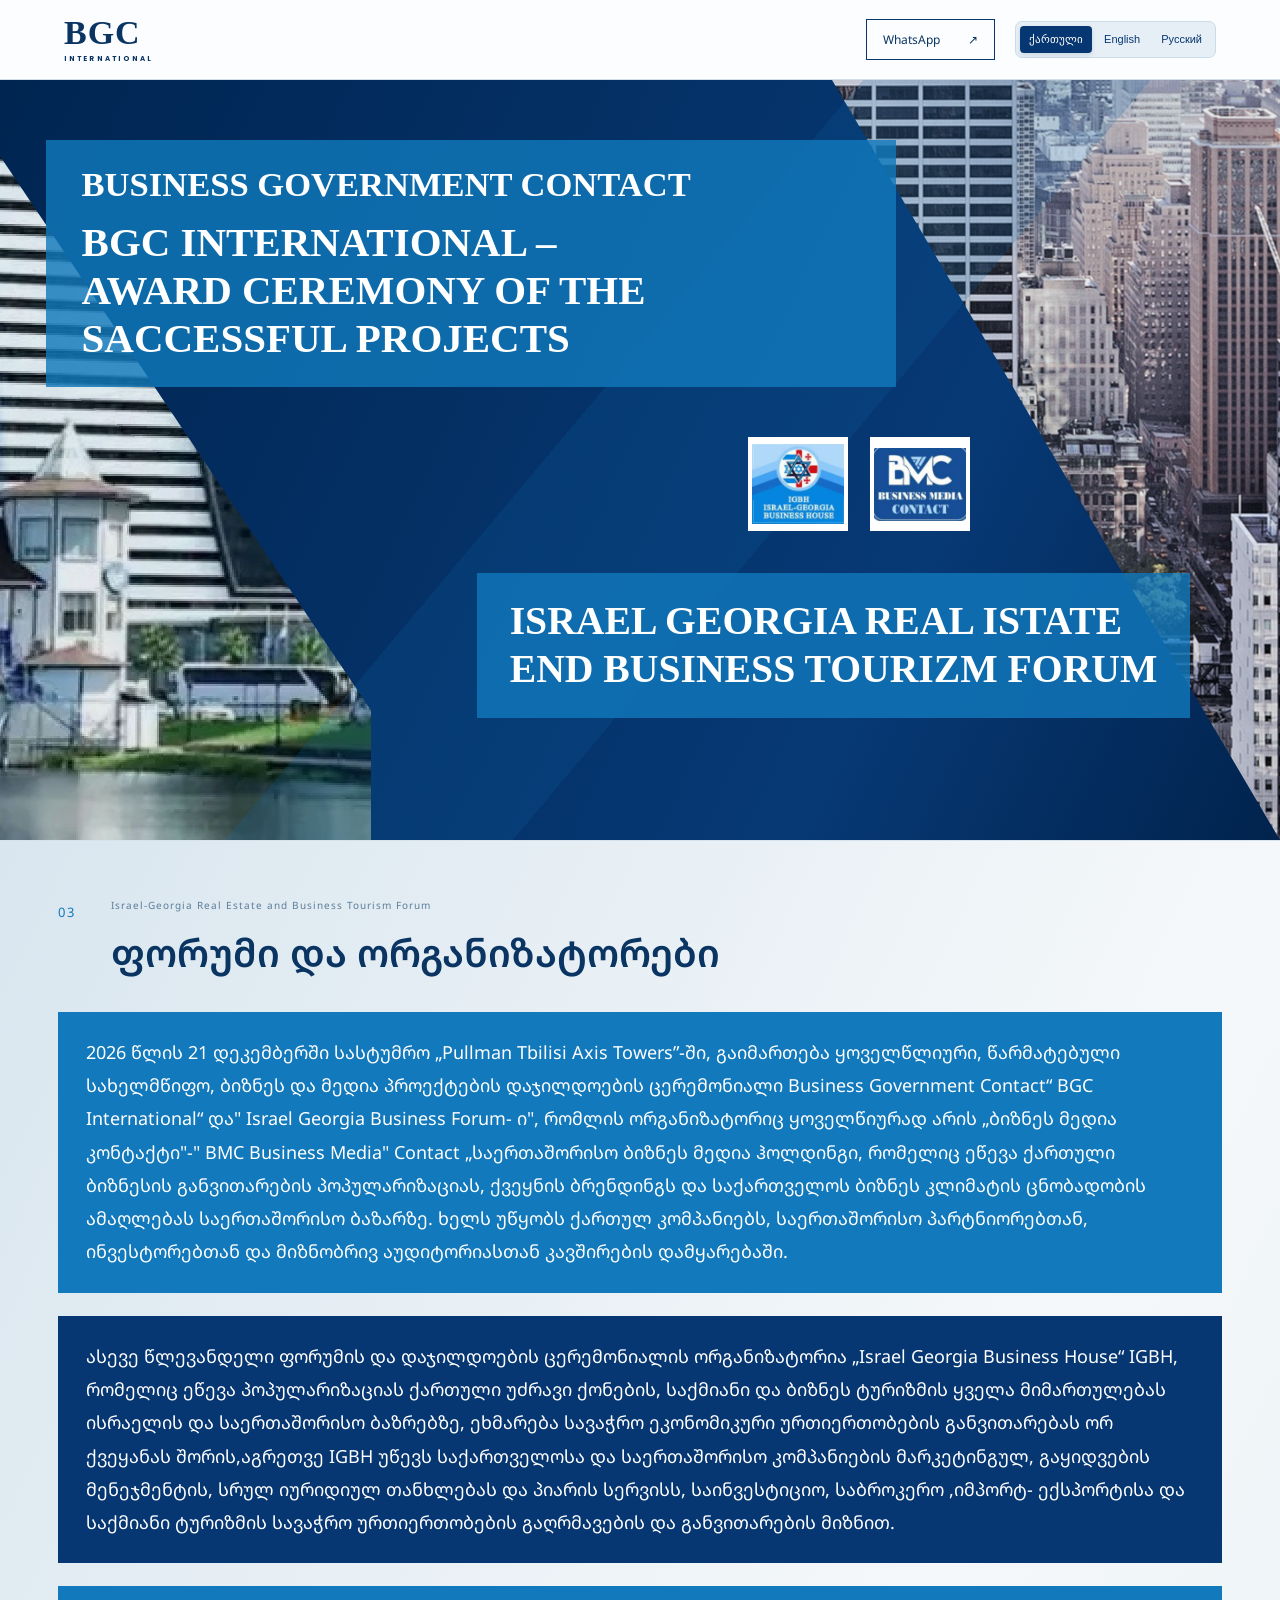
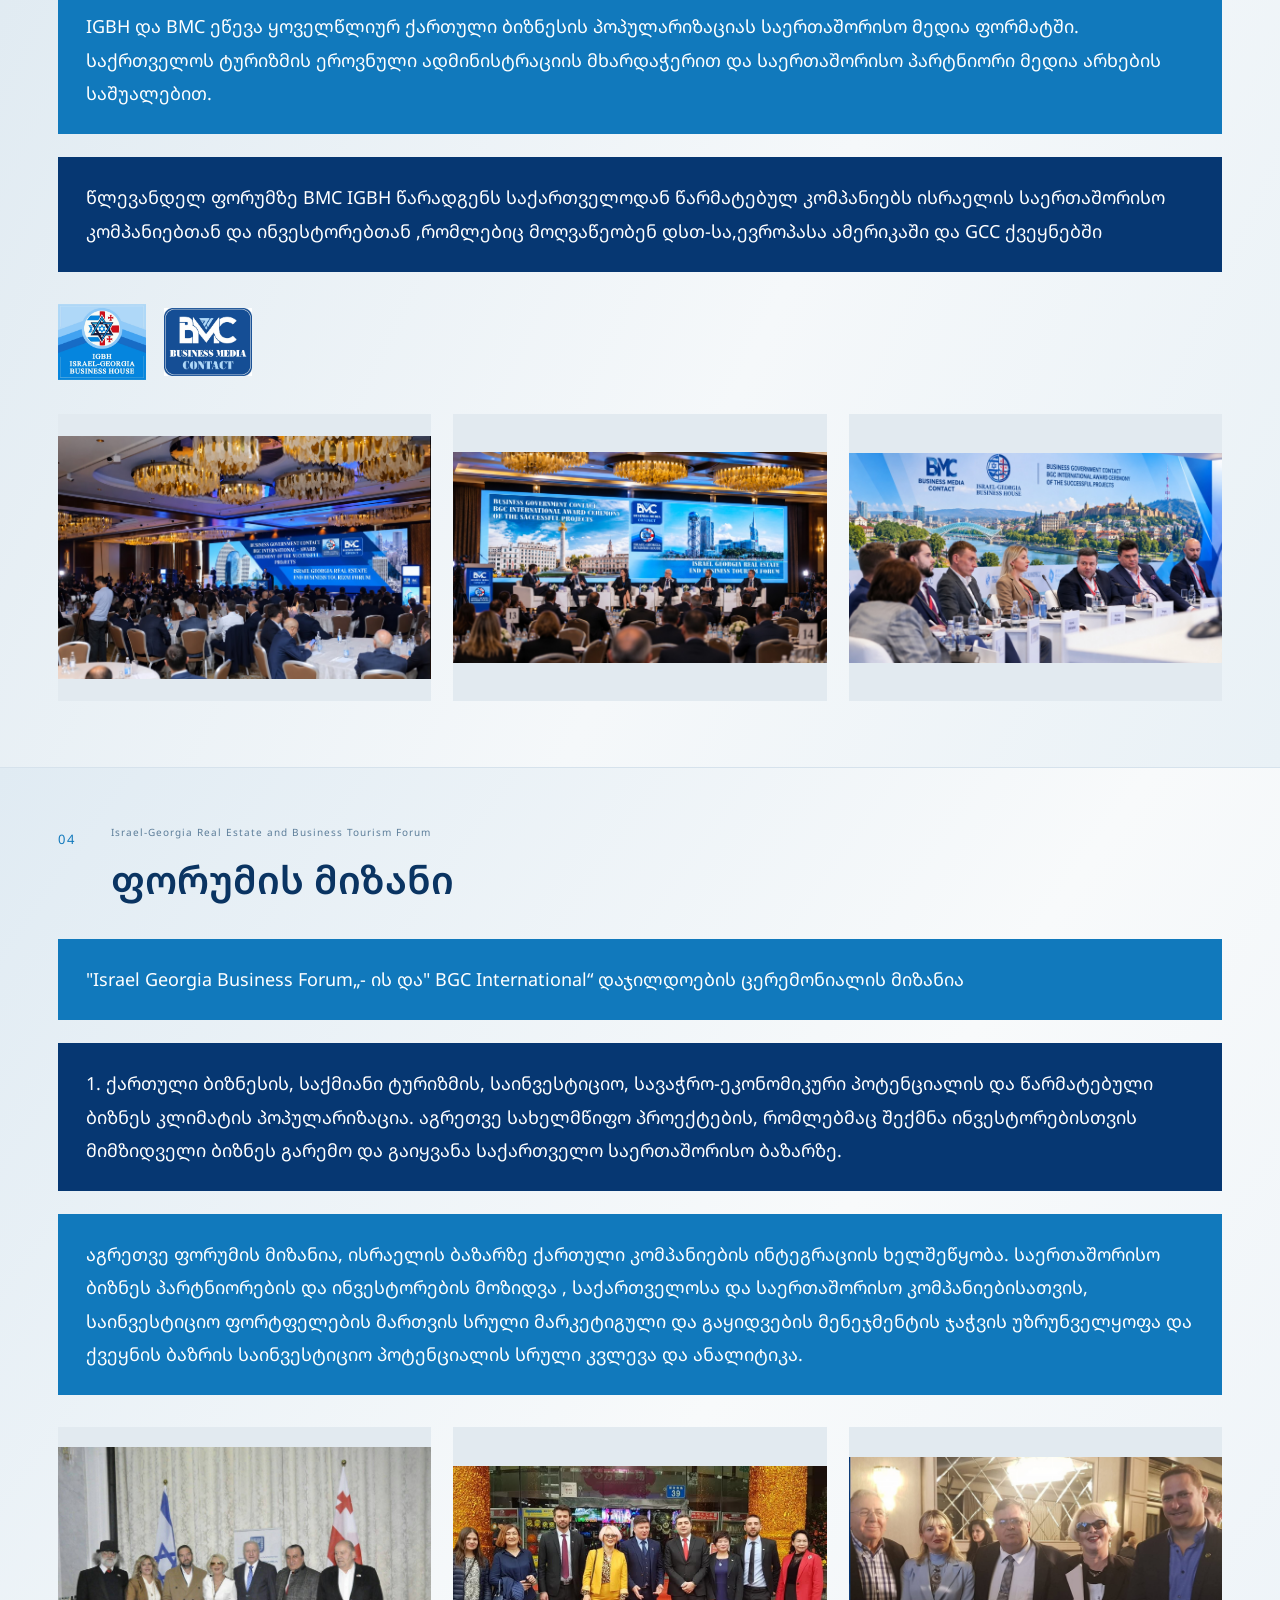
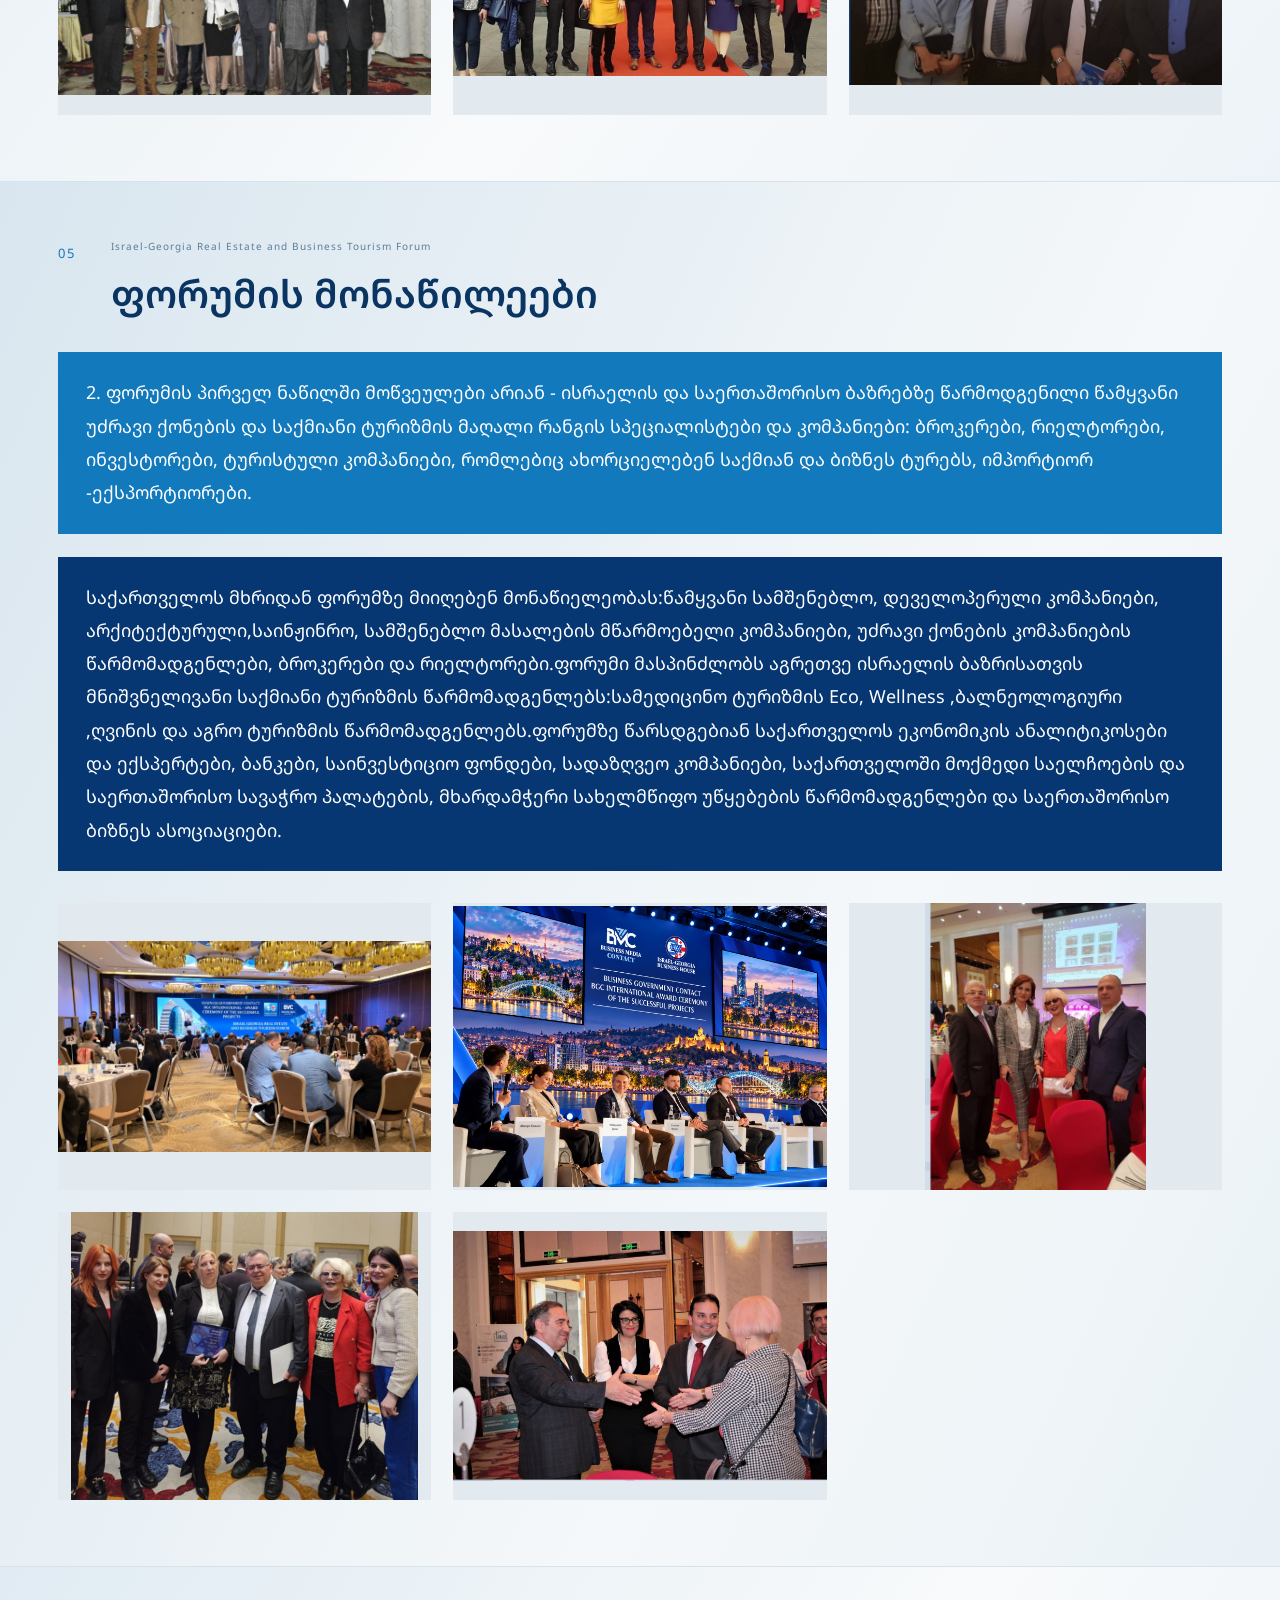
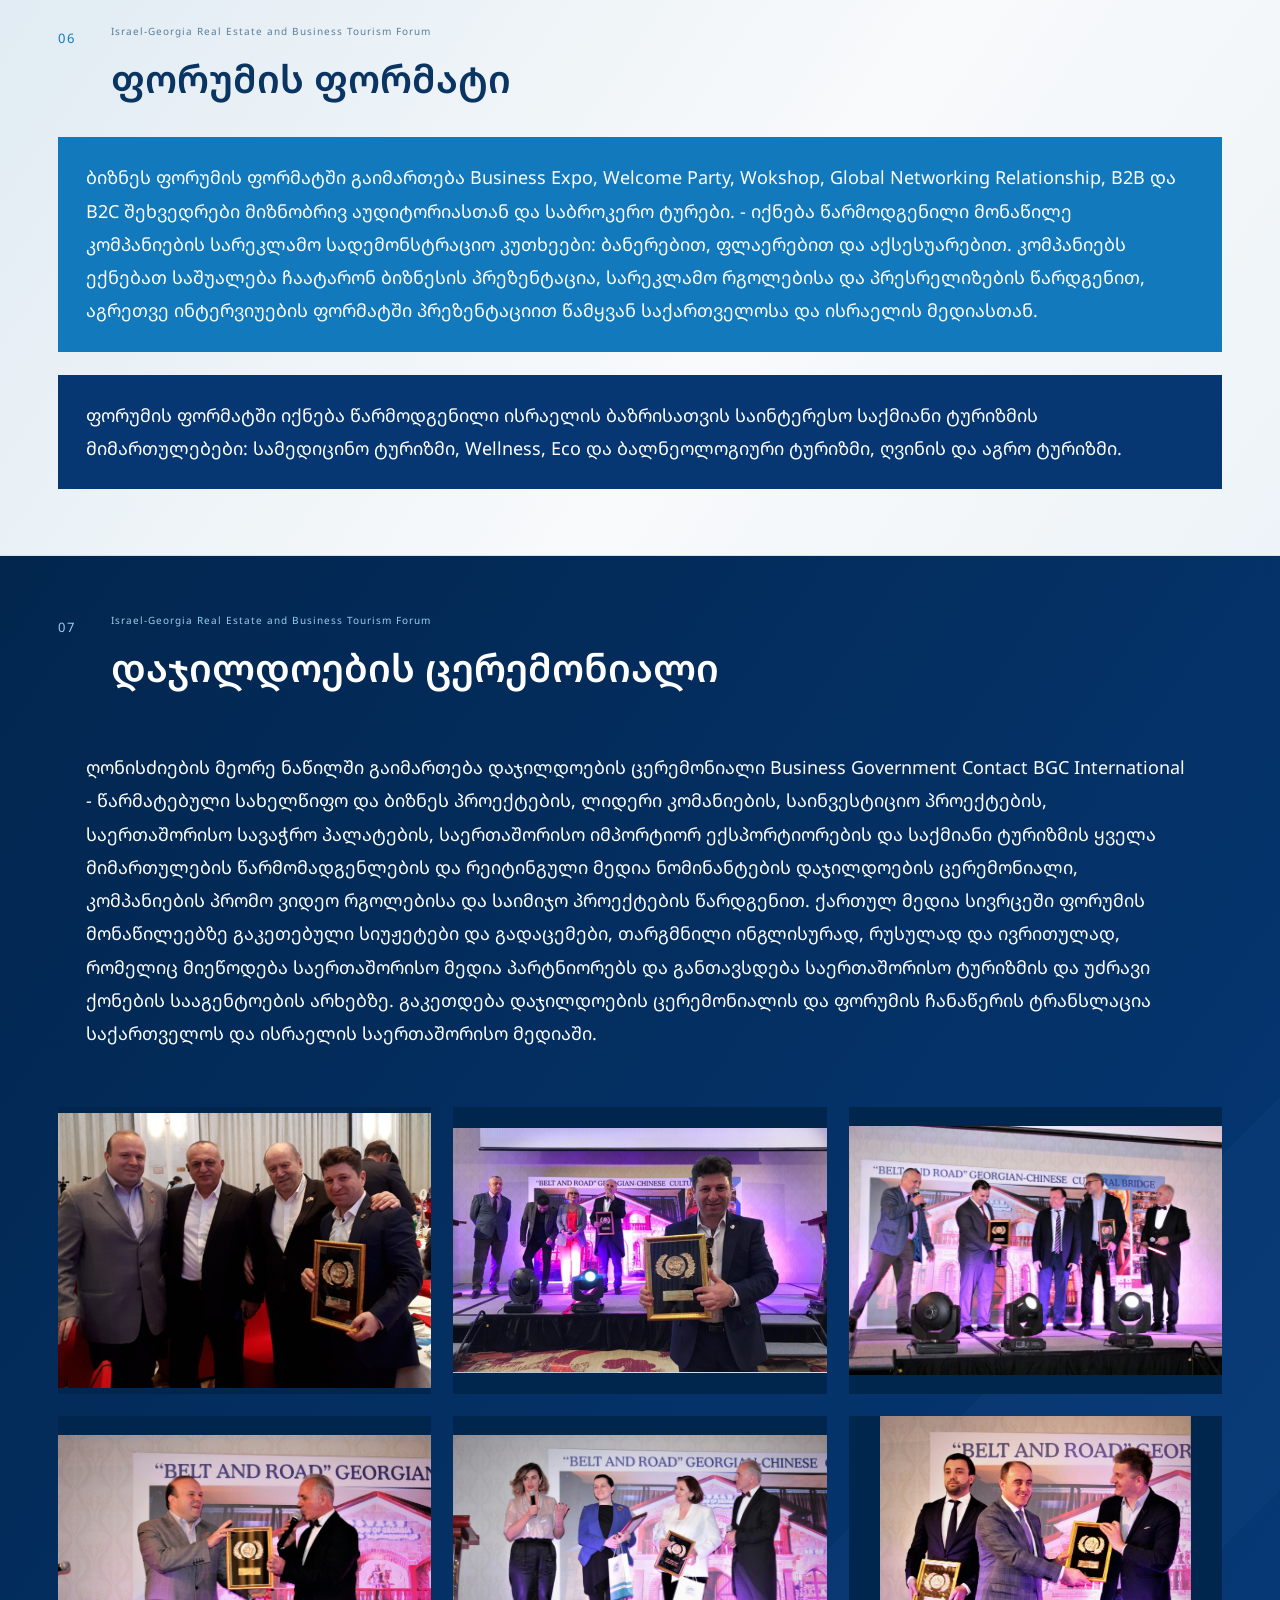
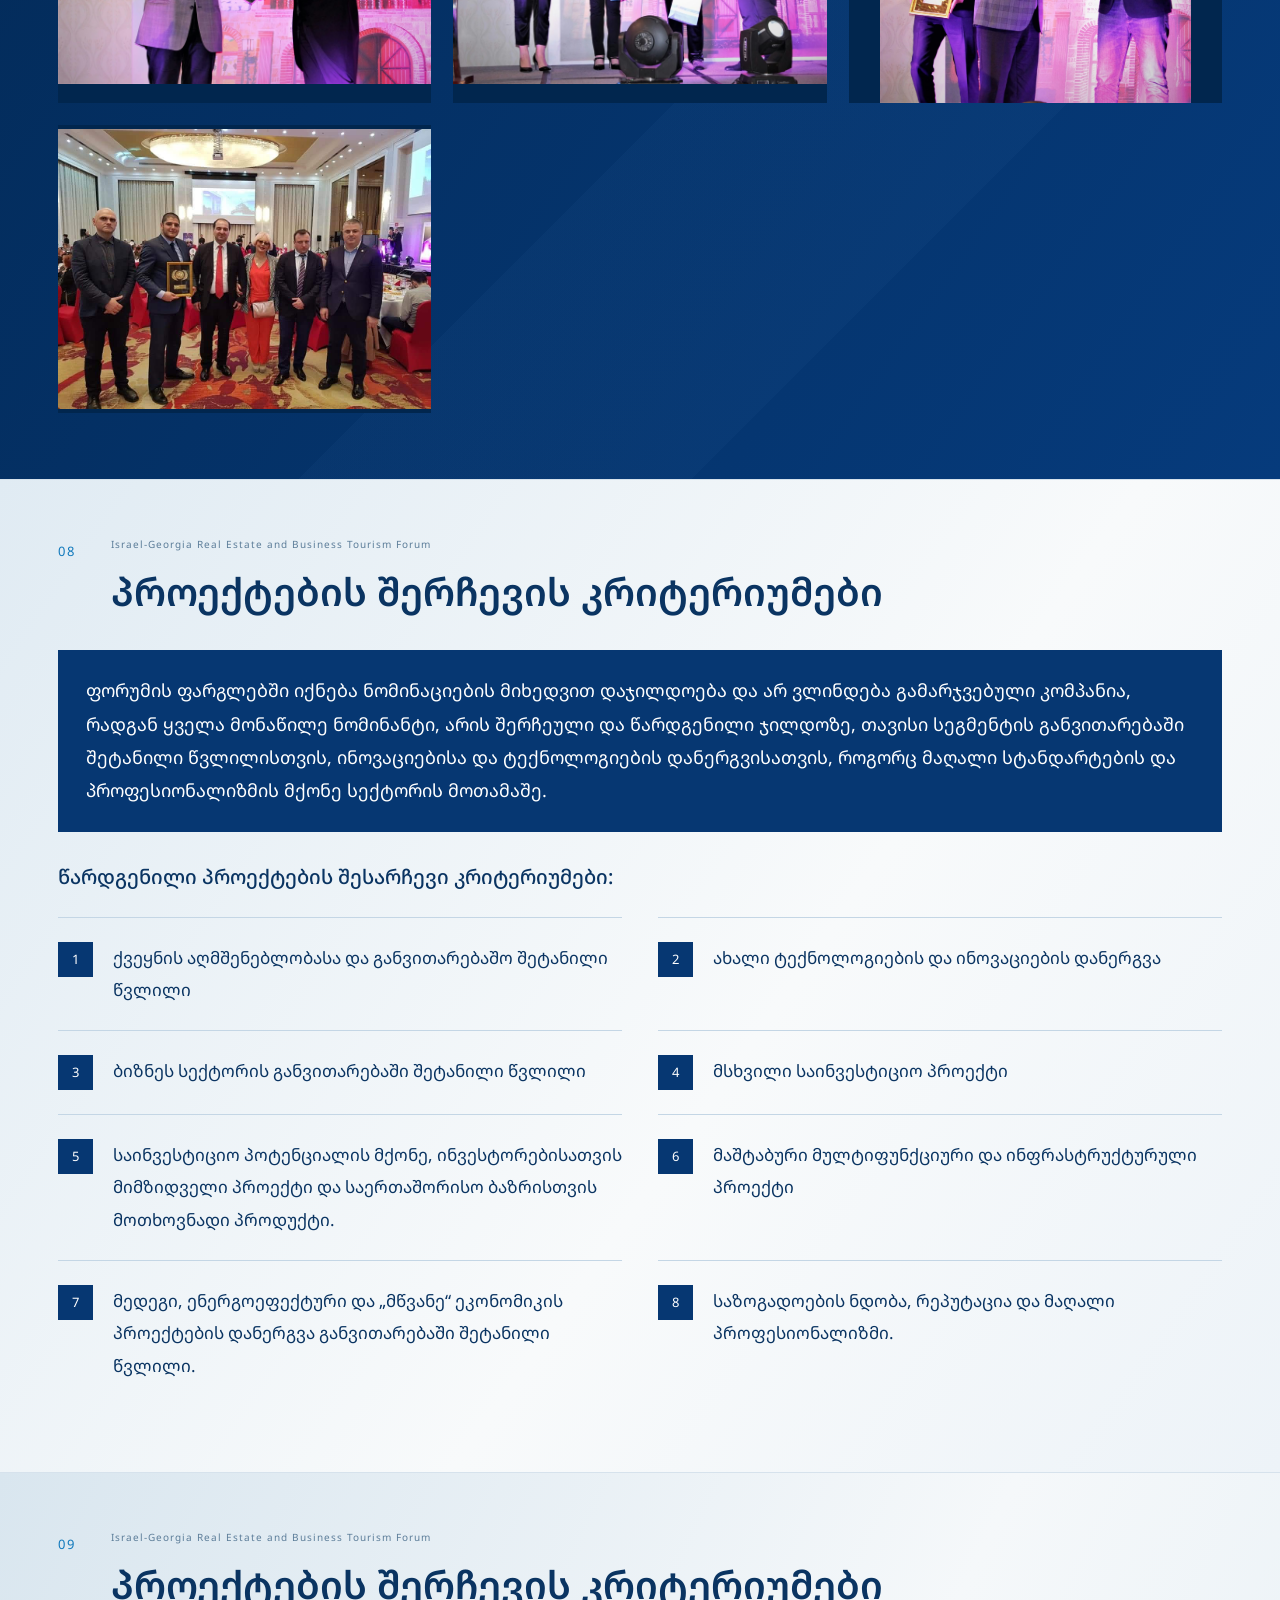
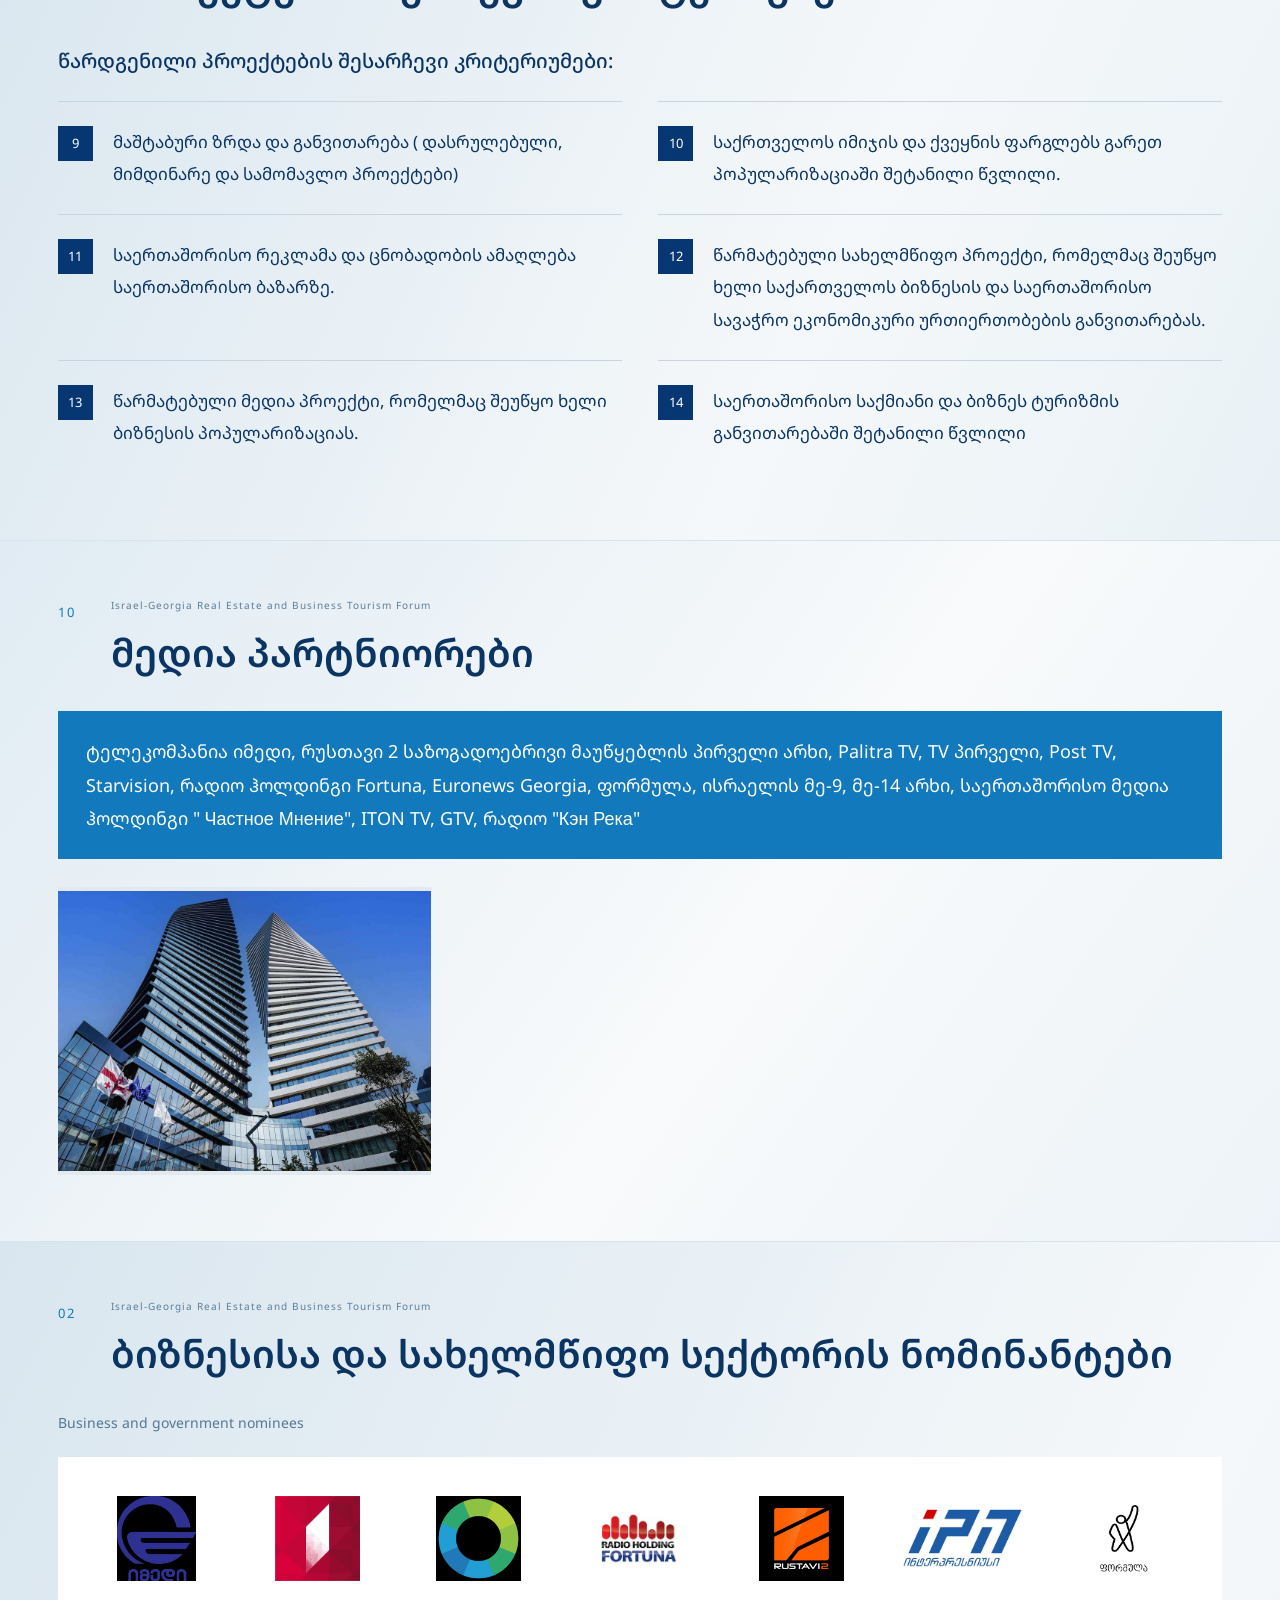
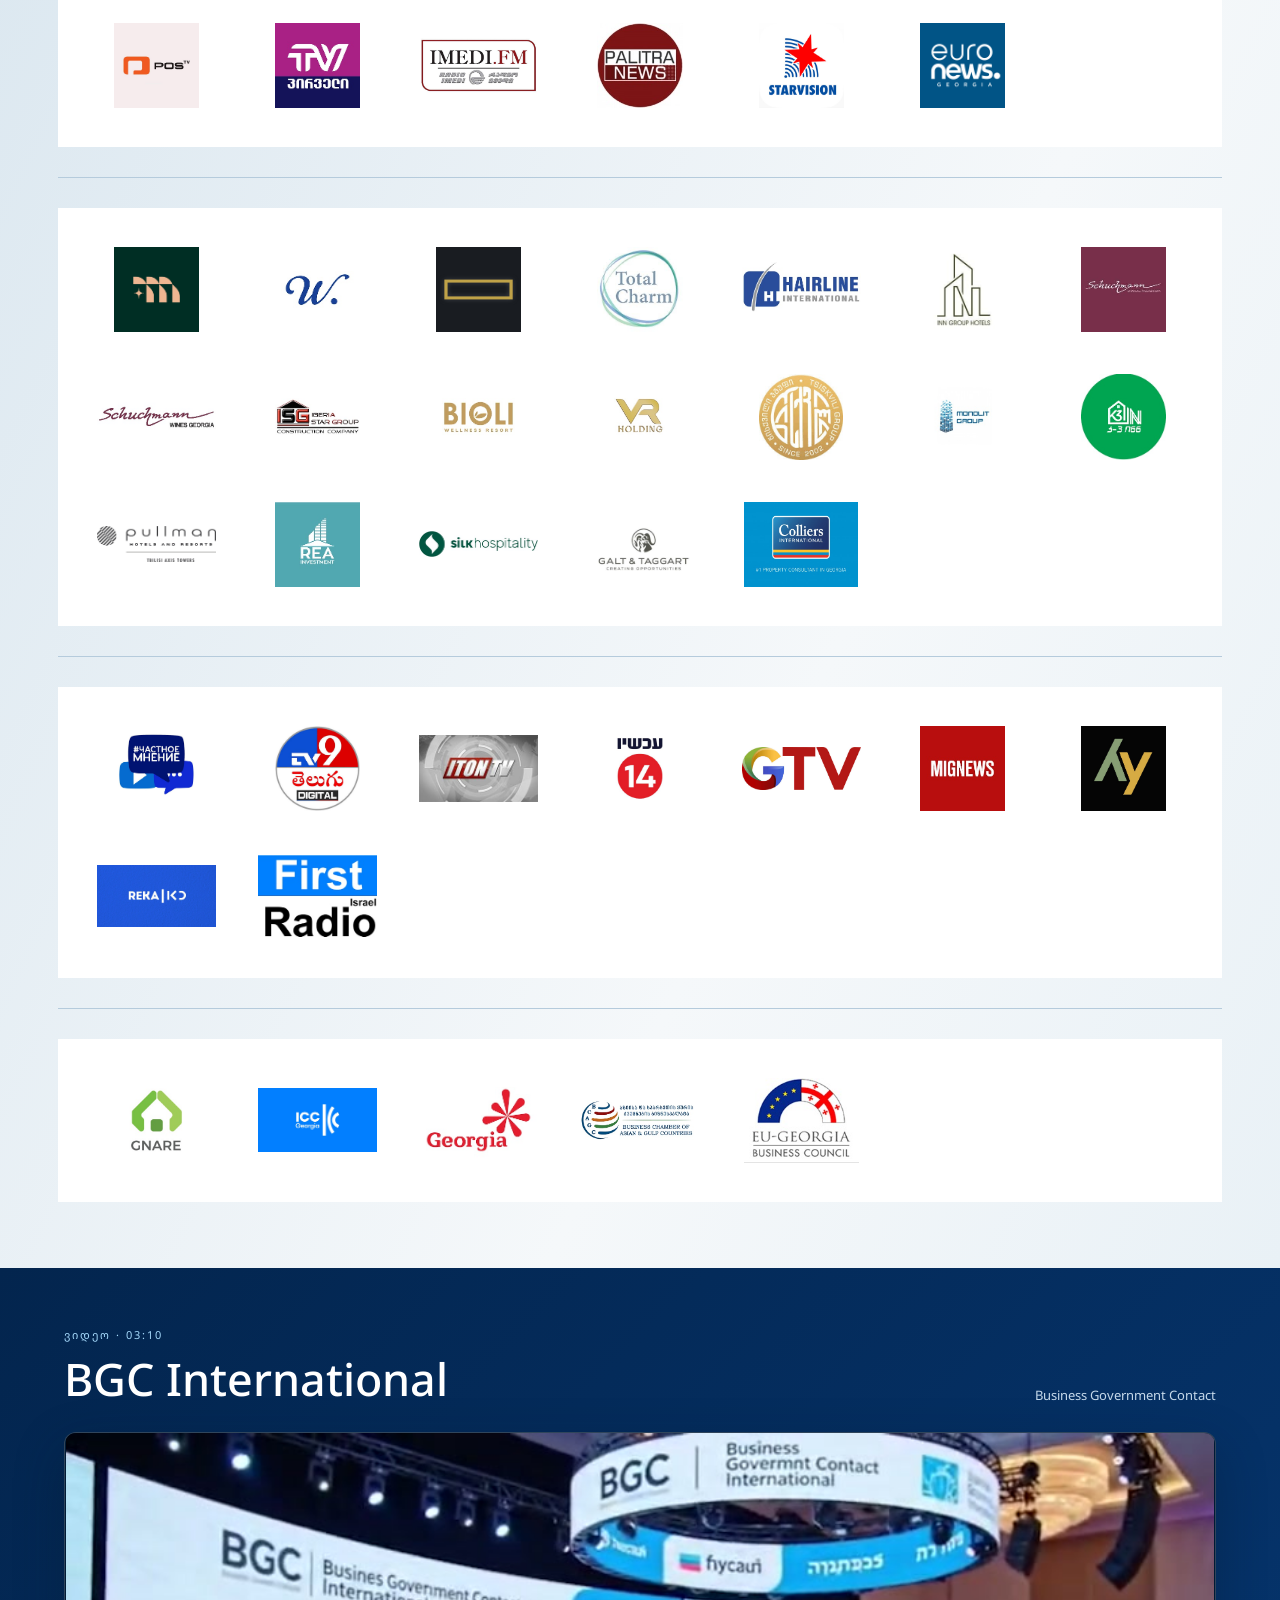
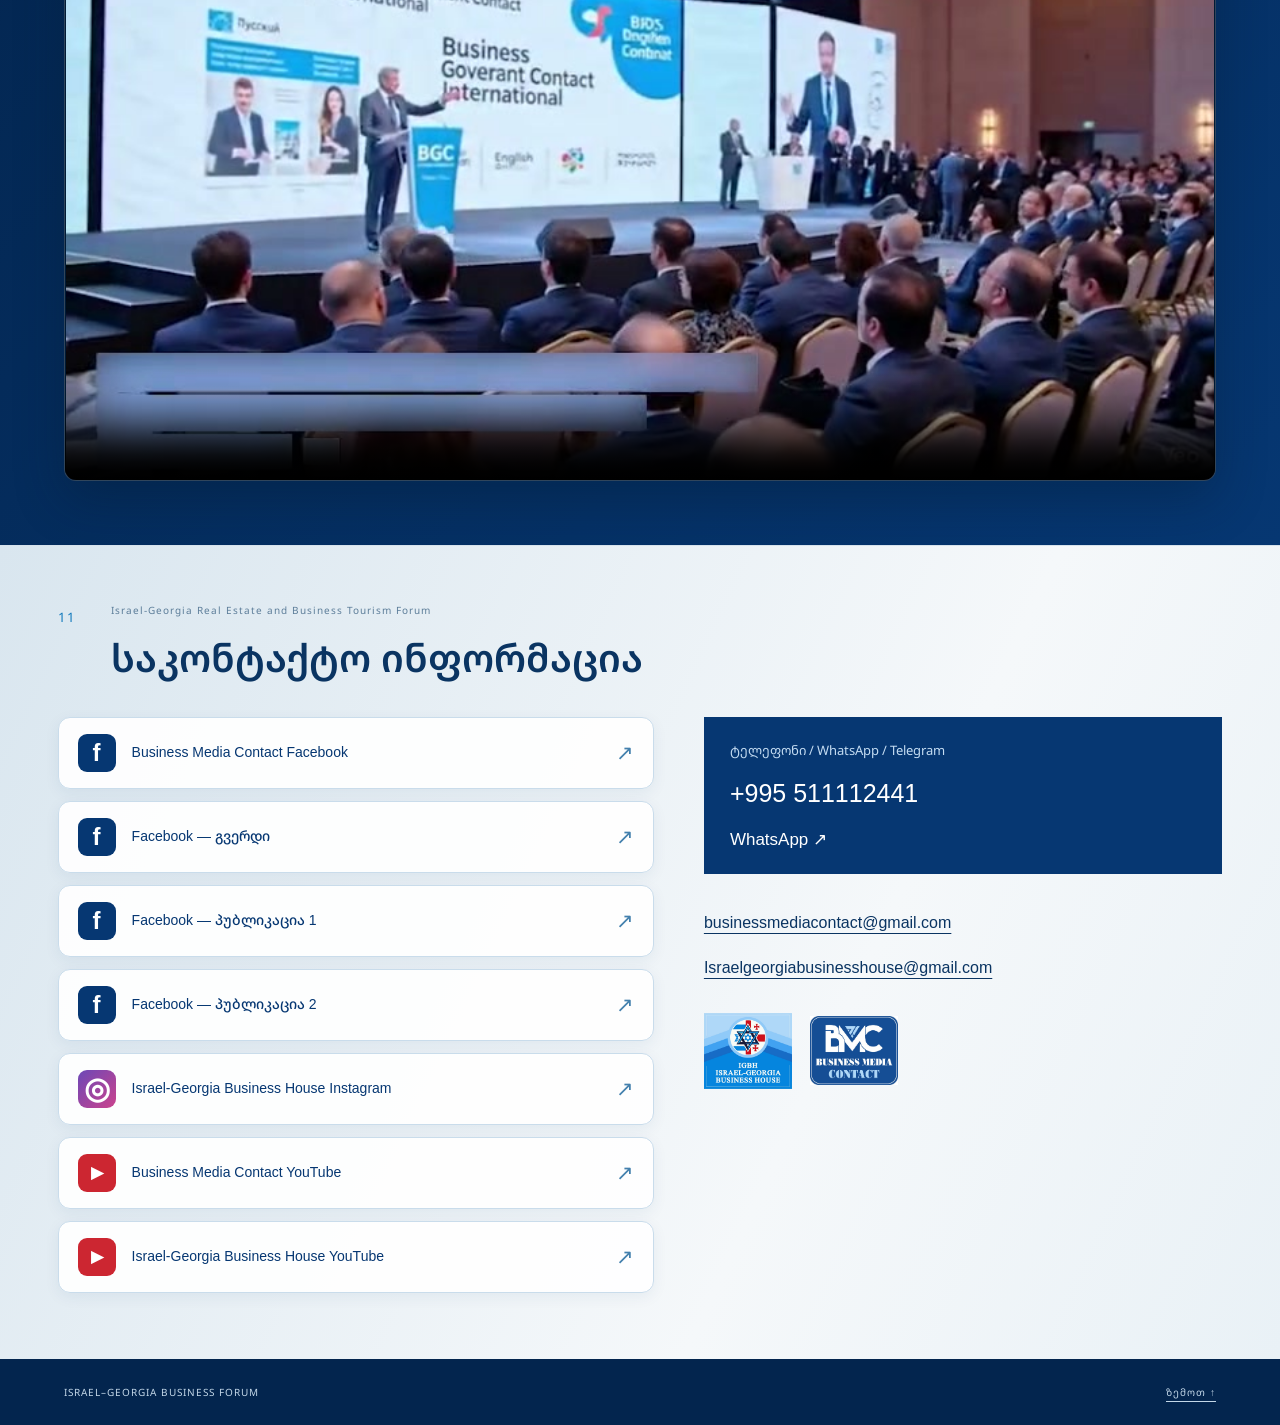
<file: index2.html>
<!doctype html>
<html lang="ka">
<head>
 <meta charset="UTF-8">
 <meta name="viewport" content="width=device-width, initial-scale=1">
 <meta name="theme-color" content="#063772">
 <meta name="description" content="Israel Georgia Business Forum და BGC International. 2026 წლის 21 დეკემბერი, Pullman Tbilisi Axis Towers. პროგრამა, ნომინანტები და საკონტაქტო ინფორმაცია.">
 <title>BGC International — საქართველო</title>
 <link rel="icon" href="favicon.svg" type="image/svg+xml">
 <link rel="stylesheet" href="styles.css">
 <link rel="stylesheet" href="georgia.css?v=partner-folders-2">
 <link rel="alternate" hreflang="ka" href="index2.html">
 <link rel="alternate" hreflang="en" href="index2-en.html">
 <link rel="alternate" hreflang="ru" href="index2-ru.html">
 <script src="script.js" defer></script>
</head>
<body class="georgia-site">
 <a class="skip-link" href="#geo-main">შინაარსზე გადასვლა</a>
 <header class="site-header geo-header">
  <a class="wordmark" href="#geo-home" aria-label="BGC International — მთავარი">BGC<span>INTERNATIONAL</span></a>
  <a class="header-contact" href="https://wa.me/995511112441" target="_blank" rel="noopener noreferrer">WhatsApp <span aria-hidden="true">↗</span></a>
  <nav class="language-switch" aria-label="საიტის ენა"><a class="language-link" href="index2.html" lang="ka" hreflang="ka" aria-current="page">ქართული</a><a class="language-link" href="index2-en.html" lang="en" hreflang="en">English</a><a class="language-link" href="index2-ru.html" lang="ru" hreflang="ru">Русский</a></nav>
 </header>
 <main id="geo-main">
  <section class="cover" id="geo-home" lang="en" dir="ltr" aria-label="Forum introduction">
   <div class="cover-architecture"><figure class="photo "><img src="assets/photos/cover-georgia.jpg" alt="Georgian modern architecture" width="706" height="1600" fetchpriority="high"></figure><figure class="photo "><img src="assets/photos/cover-city.jpg" alt="City skyline" width="729" height="1600" fetchpriority="high"></figure></div>
   <div class="cover-geometry" aria-hidden="true"></div>
   <div class="cover-content">
    <div class="cover-top"><p>BUSINESS GOVERNMENT CONTACT</p><h1>BGC INTERNATIONAL – AWARD CEREMONY OF THE SACCESSFUL PROJECTS</h1></div>
    <div class="organizer-logos "><figure class="photo "><img src="assets/photos/organizer-house.jpg" alt="Israel–Georgia Business House logo" width="404" height="350" loading="lazy"></figure><figure class="photo "><img src="assets/photos/organizer-media.jpg" alt="Business Media Contact logo" width="421" height="334" loading="lazy"></figure></div>
    <h2>ISRAEL GEORGIA REAL ISTATE<br>END BUSINESS TOURIZM FORUM</h2>
   </div>
  </section>
<section class="document-section geo-section" id="geo-section-3" aria-labelledby="geo-heading-3"><div class="section-content"><div class="geo-section-heading"><span class="geo-section-index">03</span><div><p class="geo-series-title" lang="en">Israel-Georgia Real Estate and Business Tourism Forum</p><h2 id="geo-heading-3">ფორუმი და ორგანიზატორები</h2></div></div><div class="geo-copy-stack"><div class="copy blue"><p>2026 წლის 21 დეკემბერში სასტუმრო „Pullman Tbilisi Axis Towers”-ში, გაიმართება ყოველწლიური, წარმატებული სახელმწიფო, ბიზნეს და მედია პროექტების დაჯილდოების ცერემონიალი Business Government Contact“ BGC International“ და&quot; Israel Georgia Business Forum- ი&quot;, რომლის ორგანიზატორიც ყოველწიურად არის „ბიზნეს მედია კონტაქტი&quot;-&quot; BMC Business Media&quot; Contact „საერთაშორისო ბიზნეს მედია ჰოლდინგი, რომელიც ეწევა ქართული ბიზნესის განვითარების პოპულარიზაციას, ქვეყნის ბრენდინგს და საქართველოს ბიზნეს კლიმატის ცნობადობის ამაღლებას საერთაშორისო ბაზარზე. ხელს უწყობს ქართულ კომპანიებს, საერთაშორისო პარტნიორებთან, ინვესტორებთან და მიზნობრივ აუდიტორიასთან კავშირების დამყარებაში.</p></div><div class="copy navy"><p>ასევე წლევანდელი ფორუმის და დაჯილდოების ცერემონიალის ორგანიზატორია „Israel Georgia Business House“ IGBH, რომელიც ეწევა პოპულარიზაციას ქართული უძრავი ქონების, საქმიანი და ბიზნეს ტურიზმის ყველა მიმართულებას ისრაელის და საერთაშორისო ბაზრებზე, ეხმარება სავაჭრო ეკონომიკური ურთიერთობების განვითარებას ორ ქვეყანას შორის,აგრეთვე IGBH უწევს საქართველოსა და საერთაშორისო კომპანიების მარკეტინგულ, გაყიდვების მენეჯმენტის, სრულ იურიდიულ თანხლებას და პიარის სერვისს, საინვესტიციო, საბროკერო ,იმპორტ- ექსპორტისა და საქმიანი ტურიზმის სავაჭრო ურთიერთობების გაღრმავების და განვითარების მიზნით.</p></div><div class="copy blue"><p>IGBH და BMC ეწევა ყოველწლიურ ქართული ბიზნესის პოპულარიზაციას საერთაშორისო მედია ფორმატში. საქრთველოს ტურიზმის ეროვნული ადმინისტრაციის მხარდაჭერით და საერთაშორისო პარტნიორი მედია არხების საშუალებით.</p></div><div class="copy navy"><p>წლევანდელ ფორუმზე BMC IGBH წარადგენს საქართველოდან წარმატებულ კომპანიებს ისრაელის საერთაშორისო კომპანიებთან და ინვესტორებთან ,რომლებიც მოღვაწეობენ დსთ-სა,ევროპასა ამერიკაში და GCC ქვეყნებში</p></div></div><div class="organizer-logos"><figure class="photo"><img class="" src="assets/Photo%20geo/slide-02-image-48.jpg" alt="Israel-Georgia Business House" loading="lazy"></figure><figure class="photo"><img class="" src="assets/Photo%20geo/slide-02-image-49.jpg" alt="Business Media Contact" loading="lazy"></figure></div><div class="geo-numbered-photos"><figure><img src="assets/Photo%20geo/3-1.jpeg" alt="ბიზნეს ფორუმის ფოტო 3-1" loading="lazy"></figure><figure><img src="assets/Photo%20geo/3-2.jpeg" alt="ბიზნეს ფორუმის ფოტო 3-2" loading="lazy"></figure><figure><img src="assets/Photo%20geo/3-3.jpeg" alt="ბიზნეს ფორუმის ფოტო 3-3" loading="lazy"></figure></div></div></section><section class="document-section geo-section" id="geo-section-4" aria-labelledby="geo-heading-4"><div class="section-content"><div class="geo-section-heading"><span class="geo-section-index">04</span><div><p class="geo-series-title" lang="en">Israel-Georgia Real Estate and Business Tourism Forum</p><h2 id="geo-heading-4">ფორუმის მიზანი</h2></div></div><div class="geo-copy-stack"><div class="copy blue"><p>&quot;Israel Georgia Business Forum„- ის და&quot; BGC International“ დაჯილდოების ცერემონიალის მიზანია</p></div><div class="copy navy"><p>1. ქართული ბიზნესის, საქმიანი ტურიზმის, საინვესტიციო, სავაჭრო-ეკონომიკური პოტენციალის და წარმატებული ბიზნეს კლიმატის პოპულარიზაცია. აგრეთვე სახელმწიფო პროექტების, რომლებმაც შექმნა ინვესტორებისთვის მიმზიდველი ბიზნეს გარემო და გაიყვანა საქართველო საერთაშორისო ბაზარზე.</p></div><div class="copy blue"><p>აგრეთვე ფორუმის მიზანია, ისრაელის ბაზარზე ქართული კომპანიების ინტეგრაციის ხელშეწყობა. საერთაშორისო ბიზნეს პარტნიორების და ინვესტორების მოზიდვა , საქართველოსა და საერთაშორისო კომპანიებისათვის, საინვესტიციო ფორტფელების მართვის სრული მარკეტიგული და გაყიდვების მენეჯმენტის ჯაჭვის უზრუნველყოფა და ქვეყნის ბაზრის საინვესტიციო პოტენციალის სრული კვლევა და ანალიტიკა.</p></div></div><div class="geo-numbered-photos"><figure><img src="assets/Photo%20geo/4-1.jpeg" alt="ბიზნეს ფორუმის ფოტო 4-1" loading="lazy"></figure><figure><img src="assets/Photo%20geo/4-2.jpeg" alt="ბიზნეს ფორუმის ფოტო 4-2" loading="lazy"></figure><figure><img src="assets/Photo%20geo/4-3.jpeg" alt="ბიზნეს ფორუმის ფოტო 4-3" loading="lazy"></figure></div></div></section><section class="document-section geo-section" id="geo-section-5" aria-labelledby="geo-heading-5"><div class="section-content"><div class="geo-section-heading"><span class="geo-section-index">05</span><div><p class="geo-series-title" lang="en">Israel-Georgia Real Estate and Business Tourism Forum</p><h2 id="geo-heading-5">ფორუმის მონაწილეები</h2></div></div><div class="geo-copy-stack"><div class="copy blue"><p>2. ფორუმის პირველ ნაწილში მოწვეულები არიან - ისრაელის და საერთაშორისო ბაზრებზე წარმოდგენილი წამყვანი უძრავი ქონების და საქმიანი ტურიზმის მაღალი რანგის სპეციალისტები და კომპანიები: ბროკერები, რიელტორები, ინვესტორები, ტურისტული კომპანიები, რომლებიც ახორციელებენ საქმიან და ბიზნეს ტურებს, იმპორტიორ -ექსპორტიორები.</p></div><div class="copy navy"><p>საქართველოს მხრიდან ფორუმზე მიიღებენ მონაწიელეობას:წამყვანი სამშენებლო, დეველოპერული კომპანიები, არქიტექტურული,საინჟინრო, სამშენებლო მასალების მწარმოებელი კომპანიები, უძრავი ქონების კომპანიების წარმომადგენლები, ბროკერები და რიელტორები.ფორუმი მასპინძლობს აგრეთვე ისრაელის ბაზრისათვის მნიშვნელივანი საქმიანი ტურიზმის წარმომადგენლებს:სამედიცინო ტურიზმის Eco, Wellness ,ბალნეოლოგიური ,ღვინის და აგრო ტურიზმის წარმომადგენლებს.ფორუმზე წარსდგებიან საქართველოს ეკონომიკის ანალიტიკოსები და ექსპერტები, ბანკები, საინვესტიციო ფონდები, სადაზღვეო კომპანიები, საქართველოში მოქმედი საელჩოების და საერთაშორისო სავაჭრო პალატების, მხარდამჭერი სახელმწიფო უწყებების წარმომადგენლები და საერთაშორისო ბიზნეს ასოციაციები.</p></div></div><div class="geo-numbered-photos"><figure><img src="assets/Photo%20geo/5-1.jpeg" alt="ბიზნეს ფორუმის ფოტო 5-1" loading="lazy"></figure><figure><img src="assets/Photo%20geo/5-2.jpeg" alt="ბიზნეს ფორუმის ფოტო 5-2" loading="lazy"></figure><figure><img src="assets/Photo%20geo/5-3.jpeg" alt="ბიზნეს ფორუმის ფოტო 5-3" loading="lazy"></figure><figure><img src="assets/Photo%20geo/5-4.jpeg" alt="ბიზნეს ფორუმის ფოტო 5-4" loading="lazy"></figure><figure><img src="assets/Photo%20geo/5-5.jpeg" alt="ბიზნეს ფორუმის ფოტო 5-5" loading="lazy"></figure></div></div></section><section class="document-section geo-section" id="geo-section-6" aria-labelledby="geo-heading-6"><div class="section-content"><div class="geo-section-heading"><span class="geo-section-index">06</span><div><p class="geo-series-title" lang="en">Israel-Georgia Real Estate and Business Tourism Forum</p><h2 id="geo-heading-6">ფორუმის ფორმატი</h2></div></div><div class="geo-copy-stack"><div class="copy blue"><p>ბიზნეს ფორუმის ფორმატში გაიმართება Business Expo, Welcome Party, Wokshop, Global Networking Relationship, B2B და B2C შეხვედრები მიზნობრივ აუდიტორიასთან და საბროკერო ტურები. - იქნება წარმოდგენილი მონაწილე კომპანიების სარეკლამო სადემონსტრაციო კუთხეები: ბანერებით, ფლაერებით და აქსესუარებით. კომპანიებს ექნებათ საშუალება ჩაატარონ ბიზნესის პრეზენტაცია, სარეკლამო რგოლებისა და პრესრელიზების წარდგენით, აგრეთვე ინტერვიუების ფორმატში პრეზენტაციით წამყვან საქართველოსა და ისრაელის მედიასთან.</p></div><div class="copy navy"><p>ფორუმის ფორმატში იქნება წარმოდგენილი ისრაელის ბაზრისათვის საინტერესო საქმიანი ტურიზმის მიმართულებები: სამედიცინო ტურიზმი, Wellness, Eco და ბალნეოლოგიური ტურიზმი, ღვინის და აგრო ტურიზმი.</p></div></div></div></section><section class="document-section geo-section dark" id="geo-section-7" aria-labelledby="geo-heading-7"><div class="section-content"><div class="geo-section-heading"><span class="geo-section-index">07</span><div><p class="geo-series-title" lang="en">Israel-Georgia Real Estate and Business Tourism Forum</p><h2 id="geo-heading-7">დაჯილდოების ცერემონიალი</h2></div></div><div class="geo-copy-stack"><div class="copy "><p>ღონისძიების მეორე ნაწილში გაიმართება დაჯილდოების ცერემონიალი Business Government Contact BGC International - წარმატებული სახელწიფო და ბიზნეს პროექტების, ლიდერი კომანიების, საინვესტიციო პროექტების, საერთაშორისო სავაჭრო პალატების, საერთაშორისო იმპორტიორ ექსპორტიორების და საქმიანი ტურიზმის ყველა მიმართულების წარმომადგენლების და რეიტინგული მედია ნომინანტების დაჯილდოების ცერემონიალი, კომპანიების პრომო ვიდეო რგოლებისა და საიმიჯო პროექტების წარდგენით. ქართულ მედია სივრცეში ფორუმის მონაწილეებზე გაკეთებული სიუჟეტები და გადაცემები, თარგმნილი ინგლისურად, რუსულად და ივრითულად, რომელიც მიეწოდება საერთაშორისო მედია პარტნიორებს და განთავსდება საერთაშორისო ტურიზმის და უძრავი ქონების სააგენტოების არხებზე. გაკეთდება დაჯილდოების ცერემონიალის და ფორუმის ჩანაწერის ტრანსლაცია საქართველოს და ისრაელის საერთაშორისო მედიაში.</p></div></div><div class="geo-numbered-photos"><figure><img src="assets/Photo%20geo/7-1.jpeg" alt="ბიზნეს ფორუმის ფოტო 7-1" loading="lazy"></figure><figure><img src="assets/Photo%20geo/7-2.jpeg" alt="ბიზნეს ფორუმის ფოტო 7-2" loading="lazy"></figure><figure><img src="assets/Photo%20geo/7-3.jpeg" alt="ბიზნეს ფორუმის ფოტო 7-3" loading="lazy"></figure><figure><img src="assets/Photo%20geo/7-4.jpeg" alt="ბიზნეს ფორუმის ფოტო 7-4" loading="lazy"></figure><figure><img src="assets/Photo%20geo/7-5.jpeg" alt="ბიზნეს ფორუმის ფოტო 7-5" loading="lazy"></figure><figure><img src="assets/Photo%20geo/7-6.jpeg" alt="ბიზნეს ფორუმის ფოტო 7-6" loading="lazy"></figure><figure><img src="assets/Photo%20geo/7-7.jpeg" alt="ბიზნეს ფორუმის ფოტო 7-7" loading="lazy"></figure></div></div></section><section class="document-section geo-section" id="geo-section-8" aria-labelledby="geo-heading-8"><div class="section-content"><div class="geo-section-heading"><span class="geo-section-index">08</span><div><p class="geo-series-title" lang="en">Israel-Georgia Real Estate and Business Tourism Forum</p><h2 id="geo-heading-8">პროექტების შერჩევის კრიტერიუმები</h2></div></div><div class="copy navy"><p>ფორუმის ფარგლებში იქნება ნომინაციების მიხედვით დაჯილდოება და არ ვლინდება გამარჯვებული კომპანია, რადგან ყველა მონაწილე ნომინანტი, არის შერჩეული და წარდგენილი ჯილდოზე, თავისი სეგმენტის განვითარებაში შეტანილი წვლილისთვის, ინოვაციებისა და ტექნოლოგიების დანერგვისათვის, როგორც მაღალი სტანდარტების და პროფესიონალიზმის მქონე სექტორის მოთამაშე.</p></div><h3 class="geo-criteria-title">წარდგენილი პროექტების შესარჩევი კრიტერიუმები:</h3><ol class="geo-criteria" start="1"><li><span class="geo-criterion-number">1</span><p>ქვეყნის აღმშენებლობასა და განვითარებაშო შეტანილი წვლილი</p></li><li><span class="geo-criterion-number">2</span><p>ახალი ტექნოლოგიების და ინოვაციების დანერგვა</p></li><li><span class="geo-criterion-number">3</span><p>ბიზნეს სექტორის განვითარებაში შეტანილი წვლილი</p></li><li><span class="geo-criterion-number">4</span><p>მსხვილი საინვესტიციო პროექტი</p></li><li><span class="geo-criterion-number">5</span><p>საინვესტიციო პოტენციალის მქონე, ინვესტორებისათვის მიმზიდველი პროექტი და საერთაშორისო ბაზრისთვის მოთხოვნადი პროდუქტი.</p></li><li><span class="geo-criterion-number">6</span><p>მაშტაბური მულტიფუნქციური და ინფრასტრუქტურული პროექტი</p></li><li><span class="geo-criterion-number">7</span><p>მედეგი, ენერგოეფექტური და „მწვანე“ ეკონომიკის პროექტების დანერგვა განვითარებაში შეტანილი წვლილი.</p></li><li><span class="geo-criterion-number">8</span><p>საზოგადოების ნდობა, რეპუტაცია და მაღალი პროფესიონალიზმი.</p></li></ol></div></section><section class="document-section geo-section" id="geo-section-9" aria-labelledby="geo-heading-9"><div class="section-content"><div class="geo-section-heading"><span class="geo-section-index">09</span><div><p class="geo-series-title" lang="en">Israel-Georgia Real Estate and Business Tourism Forum</p><h2 id="geo-heading-9">პროექტების შერჩევის კრიტერიუმები</h2></div></div><h3 class="geo-criteria-title">წარდგენილი პროექტების შესარჩევი კრიტერიუმები:</h3><ol class="geo-criteria" start="9"><li><span class="geo-criterion-number">9</span><p>მაშტაბური ზრდა და განვითარება ( დასრულებული, მიმდინარე და სამომავლო პროექტები)</p></li><li><span class="geo-criterion-number">10</span><p>საქრთველოს იმიჯის და ქვეყნის ფარგლებს გარეთ პოპულარიზაციაში შეტანილი წვლილი.</p></li><li><span class="geo-criterion-number">11</span><p>საერთაშორისო რეკლამა და ცნობადობის ამაღლება საერთაშორისო ბაზარზე.</p></li><li><span class="geo-criterion-number">12</span><p>წარმატებული სახელმწიფო პროექტი, რომელმაც შეუწყო ხელი საქართველოს ბიზნესის და საერთაშორისო სავაჭრო ეკონომიკური ურთიერთობების განვითარებას.</p></li><li><span class="geo-criterion-number">13</span><p>წარმატებული მედია პროექტი, რომელმაც შეუწყო ხელი ბიზნესის პოპულარიზაციას.</p></li><li><span class="geo-criterion-number">14</span><p>საერთაშორისო საქმიანი და ბიზნეს ტურიზმის განვითარებაში შეტანილი წვლილი</p></li></ol></div></section><section class="document-section geo-section" id="geo-section-10" aria-labelledby="geo-heading-10"><div class="section-content"><div class="geo-section-heading"><span class="geo-section-index">10</span><div><p class="geo-series-title" lang="en">Israel-Georgia Real Estate and Business Tourism Forum</p><h2 id="geo-heading-10">მედია პარტნიორები</h2></div></div><div class="copy blue"><p>ტელეკომპანია იმედი, რუსთავი 2 საზოგადოებრივი მაუწყებლის პირველი არხი, Palitra TV, TV პირველი, Post TV, Starvision, რადიო ჰოლდინგი Fortuna, Euronews Georgia, ფორმულა, ისრაელის მე-9, მე-14 არხი, საერთაშორისო მედია ჰოლდინგი &quot; Частное Мнение&quot;, ITON TV, GTV, რადიო &quot;Кэн Река&quot;</p></div><div class="geo-numbered-photos"><figure><img src="assets/Photo%20geo/10-1.jpeg" alt="ბიზნეს ფორუმის ფოტო 10-1" loading="lazy"></figure></div></div></section><section class="document-section geo-section" id="geo-section-2" aria-labelledby="geo-heading-2"><div class="section-content"><div class="geo-section-heading"><span class="geo-section-index">02</span><div><p class="geo-series-title" lang="en">Israel-Georgia Real Estate and Business Tourism Forum</p><h2 id="geo-heading-2">ბიზნესისა და სახელმწიფო სექტორის ნომინანტები</h2></div></div><p class="geo-source-heading" lang="en">Business and government nominees</p><div class="geo-partner-groups"><div class="geo-partner-group"><div class="geo-logo-grid"><figure><img src="assets/Photo%20geo/partners/Georgia%20TV/17.jpg" alt="იმედი" loading="lazy"></figure><figure><img src="assets/Photo%20geo/partners/Georgia%20TV/18.jpg" alt="პირველი არხი" loading="lazy"></figure><figure><img src="assets/Photo%20geo/partners/Georgia%20TV/19.jpg" alt="Мир" loading="lazy"></figure><figure><img src="assets/Photo%20geo/partners/Georgia%20TV/20.jpg" alt="Radio Holding Fortuna" loading="lazy"></figure><figure><img src="assets/Photo%20geo/partners/Georgia%20TV/21.jpg" alt="Rustavi 2" loading="lazy"></figure><figure><img src="assets/Photo%20geo/partners/Georgia%20TV/22.jpg" alt="IPN" loading="lazy"></figure><figure><img src="assets/Photo%20geo/partners/Georgia%20TV/23.jpg" alt="ფორმულა" loading="lazy"></figure><figure><img src="assets/Photo%20geo/partners/Georgia%20TV/24.jpg" alt="POSTV" loading="lazy"></figure><figure><img src="assets/Photo%20geo/partners/Georgia%20TV/25.jpg" alt="TV პირველი" loading="lazy"></figure><figure><img src="assets/Photo%20geo/partners/Georgia%20TV/26.jpg" alt="IMEDI.FM" loading="lazy"></figure><figure><img src="assets/Photo%20geo/partners/Georgia%20TV/27.jpg" alt="Palitra News" loading="lazy"></figure><figure><img src="assets/Photo%20geo/partners/Georgia%20TV/28.jpg" alt="Starvision" loading="lazy"></figure><figure><img src="assets/Photo%20geo/partners/Georgia%20TV/29.jpg" alt="Euronews Georgia" loading="lazy"></figure></div></div><div class="geo-partner-group"><div class="geo-logo-grid"><figure><img src="assets/Photo%20geo/partners/Companies/1.jpg" alt="კომპანიის ლოგო" loading="lazy"></figure><figure><img src="assets/Photo%20geo/partners/Companies/2.jpg" alt="W." loading="lazy"></figure><figure><img src="assets/Photo%20geo/partners/Companies/3.jpg" alt="კომპანიის ლოგო" loading="lazy"></figure><figure><img src="assets/Photo%20geo/partners/Companies/4.jpg" alt="Total Charm" loading="lazy"></figure><figure><img src="assets/Photo%20geo/partners/Companies/5.jpg" alt="Hairline International" loading="lazy"></figure><figure><img src="assets/Photo%20geo/partners/Companies/6.jpg" alt="Inn Group Hotels" loading="lazy"></figure><figure><img src="assets/Photo%20geo/partners/Companies/7.jpg" alt="Schuchmann" loading="lazy"></figure><figure><img src="assets/Photo%20geo/partners/Companies/8.jpg" alt="Schuchmann Wines Georgia" loading="lazy"></figure><figure><img src="assets/Photo%20geo/partners/Companies/9.jpg" alt="Iberia Star Group" loading="lazy"></figure><figure><img src="assets/Photo%20geo/partners/Companies/10.jpg" alt="Bioli Wellness Resort" loading="lazy"></figure><figure><img src="assets/Photo%20geo/partners/Companies/11.jpg" alt="VR Holding" loading="lazy"></figure><figure><img src="assets/Photo%20geo/partners/Companies/12.jpg" alt="კომპანიის ლოგო" loading="lazy"></figure><figure><img src="assets/Photo%20geo/partners/Companies/13.jpg" alt="Monolit Group" loading="lazy"></figure><figure><img src="assets/Photo%20geo/partners/Companies/14.jpg" alt="ბინ" loading="lazy"></figure><figure><img src="assets/Photo%20geo/partners/Companies/15.jpg" alt="Pullman Tbilisi Axis Towers" loading="lazy"></figure><figure><img src="assets/Photo%20geo/partners/Companies/16.jpg" alt="REA Investment" loading="lazy"></figure><figure><img src="assets/Photo%20geo/partners/Companies/45.jpg" alt="Silk Hospitality" loading="lazy"></figure><figure><img src="assets/Photo%20geo/partners/Companies/46.jpg" alt="პარტნიორი 46" loading="lazy"></figure><figure><img src="assets/Photo%20geo/partners/Companies/47.jpg" alt="Colliers" loading="lazy"></figure></div></div><div class="geo-partner-group"><div class="geo-logo-grid"><figure><img src="assets/Photo%20geo/partners/Israel%20TV/30.jpg" alt="Частное мнение" loading="lazy"></figure><figure><img src="assets/Photo%20geo/partners/Israel%20TV/31.jpg" alt="პარტნიორი 31" loading="lazy"></figure><figure><img src="assets/Photo%20geo/partners/Israel%20TV/32.jpg" alt="პარტნიორი 32" loading="lazy"></figure><figure><img src="assets/Photo%20geo/partners/Israel%20TV/33.jpg" alt="პარტნიორი 33" loading="lazy"></figure><figure><img src="assets/Photo%20geo/partners/Israel%20TV/34.jpg" alt="პარტნიორი 34" loading="lazy"></figure><figure><img src="assets/Photo%20geo/partners/Israel%20TV/35.jpg" alt="MIGNEWS" loading="lazy"></figure><figure><img src="assets/Photo%20geo/partners/Israel%20TV/36.jpg" alt="მედია ლოგო" loading="lazy"></figure><figure><img src="assets/Photo%20geo/partners/Israel%20TV/37.jpg" alt="REKA" loading="lazy"></figure><figure><img src="assets/Photo%20geo/partners/Israel%20TV/38.jpg" alt="First Radio Israel" loading="lazy"></figure></div></div><div class="geo-partner-group"><div class="geo-logo-grid"><figure><img src="assets/Photo%20geo/partners/Partners/39.jpg" alt="GNARE" loading="lazy"></figure><figure><img src="assets/Photo%20geo/partners/Partners/40.jpg" alt="ICC Georgia" loading="lazy"></figure><figure><img src="assets/Photo%20geo/partners/Partners/42.jpg" alt="Georgia" loading="lazy"></figure><figure><img src="assets/Photo%20geo/partners/Partners/43.jpg" alt="Business Chamber of Asian &amp; Gulf Countries" loading="lazy"></figure><figure><img src="assets/Photo%20geo/partners/Partners/44.jpg" alt="EU-Georgia Business Council" loading="lazy"></figure></div></div></div></div></section>
  <section class="video-section" id="geo-video" aria-labelledby="geo-video-title"><div class="video-inner"><div class="video-heading"><div><p class="video-eyebrow">ვიდეო · 03:10</p><h2 id="geo-video-title">BGC International</h2></div><span class="video-caption" lang="en">Business Government Contact</span></div><video class="forum-video" controls playsinline preload="metadata" poster="assets/video-poster.jpg" width="848" height="478" aria-label="BGC International ვიდეო"><source src="assets/forum-video.mp4" type="video/mp4"><a href="assets/forum-video.mp4">ვიდეოს გახსნა</a></video></div></section>
  <section class="document-section contact-section" id="geo-contact" aria-labelledby="geo-contact-title"><div class="section-content"><div class="geo-section-heading"><span class="geo-section-index">11</span><div><p class="geo-series-title" lang="en">Israel-Georgia Real Estate and Business Tourism Forum</p><h2 id="geo-contact-title">საკონტაქტო ინფორმაცია</h2></div></div><div class="contact-grid"><div><ul class="social-links geo-social-links"><li><a class="social-button" href="https://www.facebook.com/businessmediacontact" target="_blank" rel="noopener noreferrer"><span class="social-icon" aria-hidden="true">f</span><span class="social-title">Business Media Contact Facebook</span><span class="social-arrow" aria-hidden="true">↗</span></a></li><li><a class="social-button" href="https://www.facebook.com/profile.php?id=100087925803122" target="_blank" rel="noopener noreferrer"><span class="social-icon" aria-hidden="true">f</span><span class="social-title">Facebook — გვერდი</span><span class="social-arrow" aria-hidden="true">↗</span></a></li><li><a class="social-button" href="https://www.facebook.com/share/12DFQhtdu2Y/" target="_blank" rel="noopener noreferrer"><span class="social-icon" aria-hidden="true">f</span><span class="social-title">Facebook — პუბლიკაცია 1</span><span class="social-arrow" aria-hidden="true">↗</span></a></li><li><a class="social-button" href="https://www.facebook.com/share/16nzBRinbZ/" target="_blank" rel="noopener noreferrer"><span class="social-icon" aria-hidden="true">f</span><span class="social-title">Facebook — პუბლიკაცია 2</span><span class="social-arrow" aria-hidden="true">↗</span></a></li><li><a class="social-button" href="https://www.instagram.com/israelgeorgiabusinesshouse/?igsh=a2cwcWd2YWY1NzNq" target="_blank" rel="noopener noreferrer"><span class="social-icon" aria-hidden="true">◎</span><span class="social-title">Israel-Georgia Business House Instagram</span><span class="social-arrow" aria-hidden="true">↗</span></a></li><li><a class="social-button" href="https://www.youtube.com/@businessmediacontactbmc7794" target="_blank" rel="noopener noreferrer"><span class="social-icon" aria-hidden="true">▶</span><span class="social-title">Business Media Contact YouTube</span><span class="social-arrow" aria-hidden="true">↗</span></a></li><li><a class="social-button" href="https://www.youtube.com/@israel-georgiabusinesshouse" target="_blank" rel="noopener noreferrer"><span class="social-icon" aria-hidden="true">▶</span><span class="social-title">Israel-Georgia Business House YouTube</span><span class="social-arrow" aria-hidden="true">↗</span></a></li></ul></div><div class="geo-contact-details"><div class="contact-box"><p>ტელეფონი / WhatsApp / Telegram</p><a href="tel:+995511112441">+995 511112441</a><a href="https://wa.me/995511112441" target="_blank" rel="noopener noreferrer">WhatsApp ↗</a></div><div class="geo-emails"><a href="mailto:businessmediacontact@gmail.com">businessmediacontact@gmail.com</a><a href="mailto:Israelgeorgiabusinesshouse@gmail.com">Israelgeorgiabusinesshouse@gmail.com</a></div><div class="organizer-logos"><figure class="photo"><img class="" src="assets/Photo%20geo/slide-02-image-48.jpg" alt="Israel-Georgia Business House" loading="lazy"></figure><figure class="photo"><img class="" src="assets/Photo%20geo/slide-02-image-49.jpg" alt="Business Media Contact" loading="lazy"></figure></div></div></div></div></section>
 </main>
 <footer><span lang="en">ISRAEL–GEORGIA BUSINESS FORUM</span><a href="#geo-home">ზემოთ ↑</a></footer>
</body>
</html>
</file>
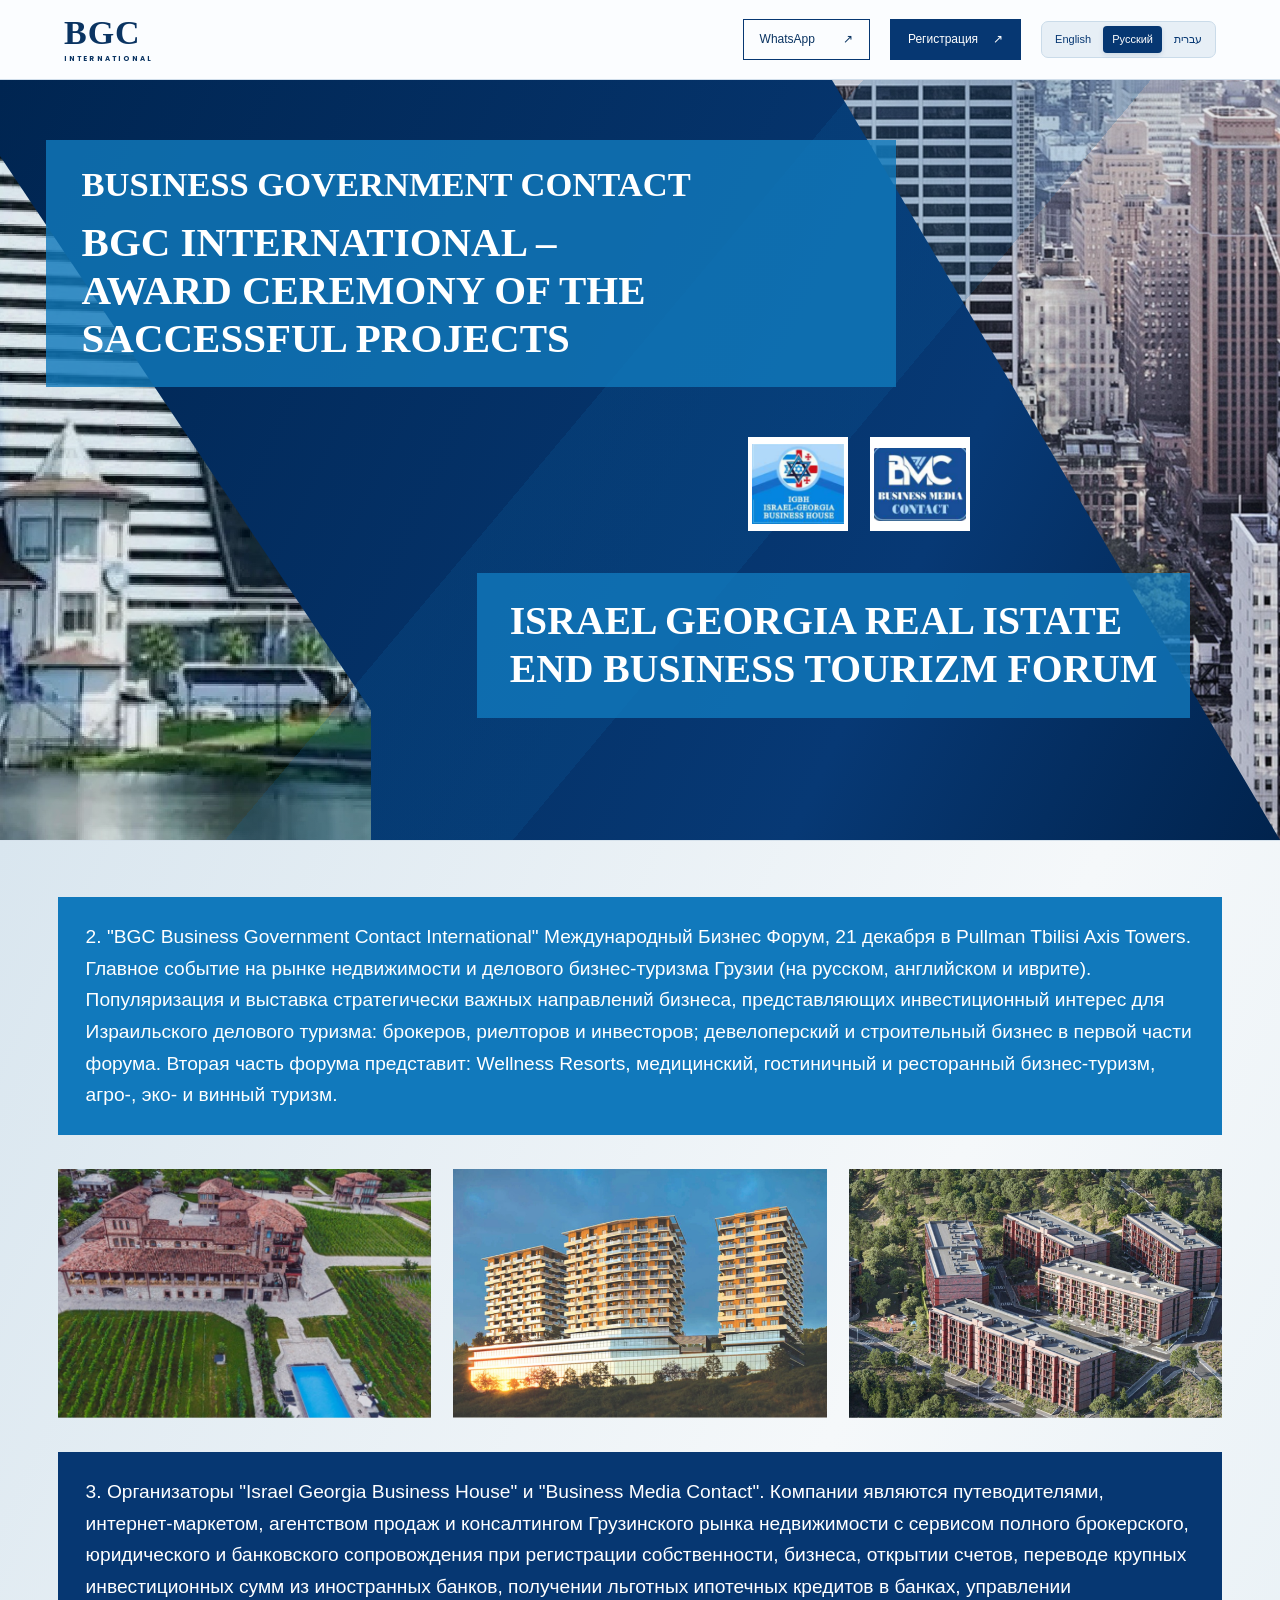
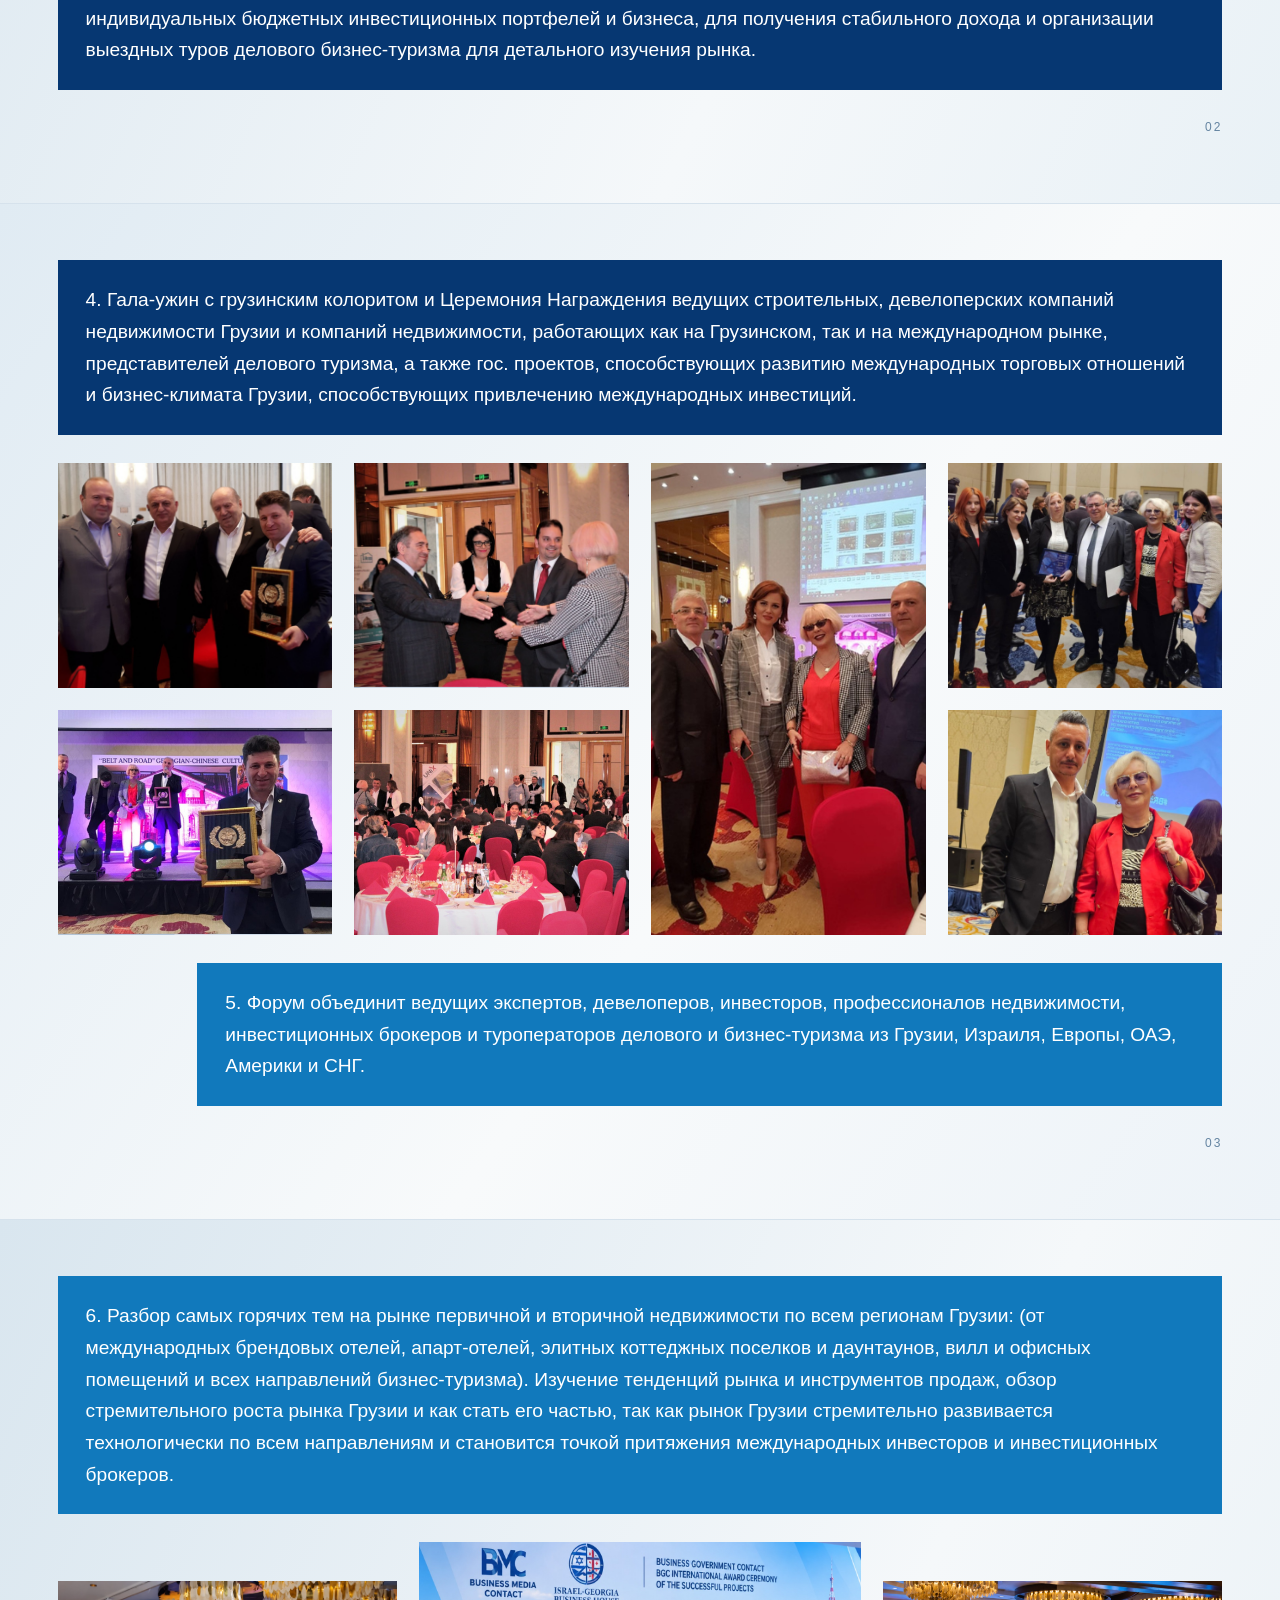
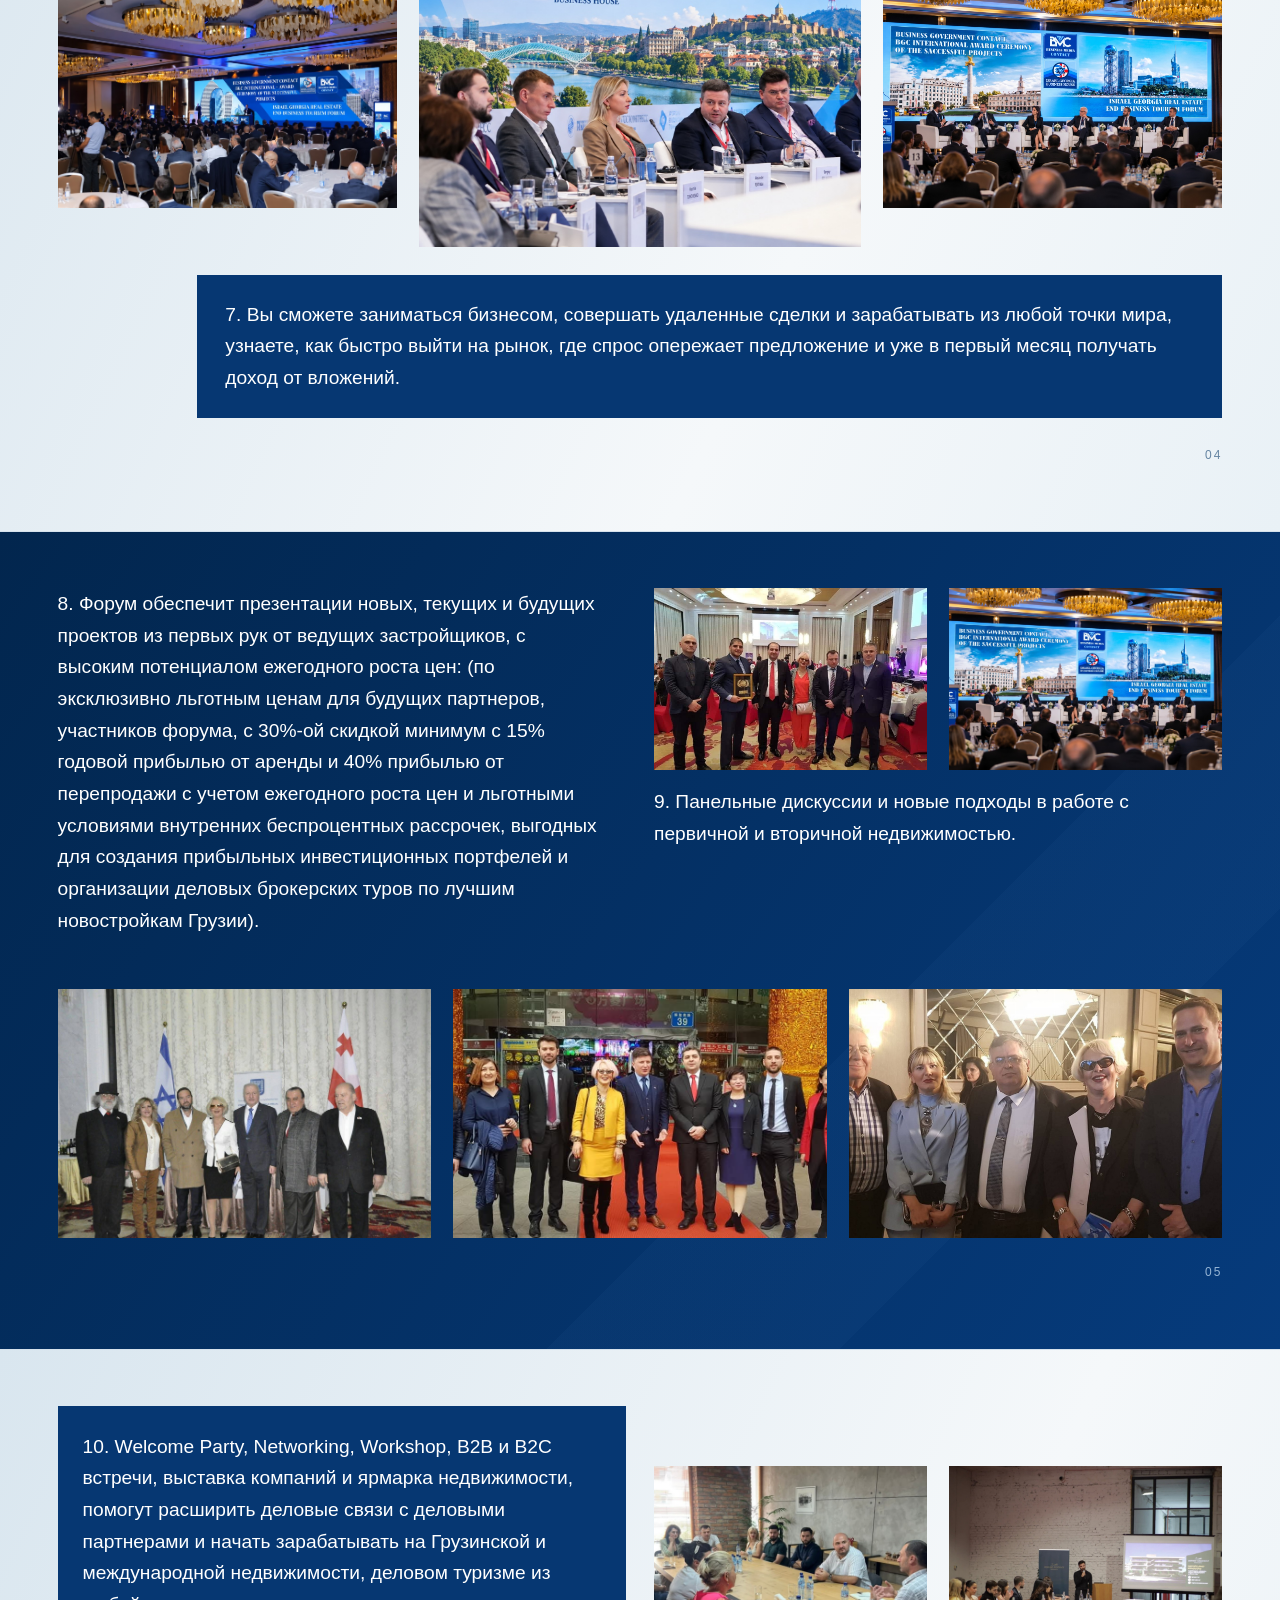
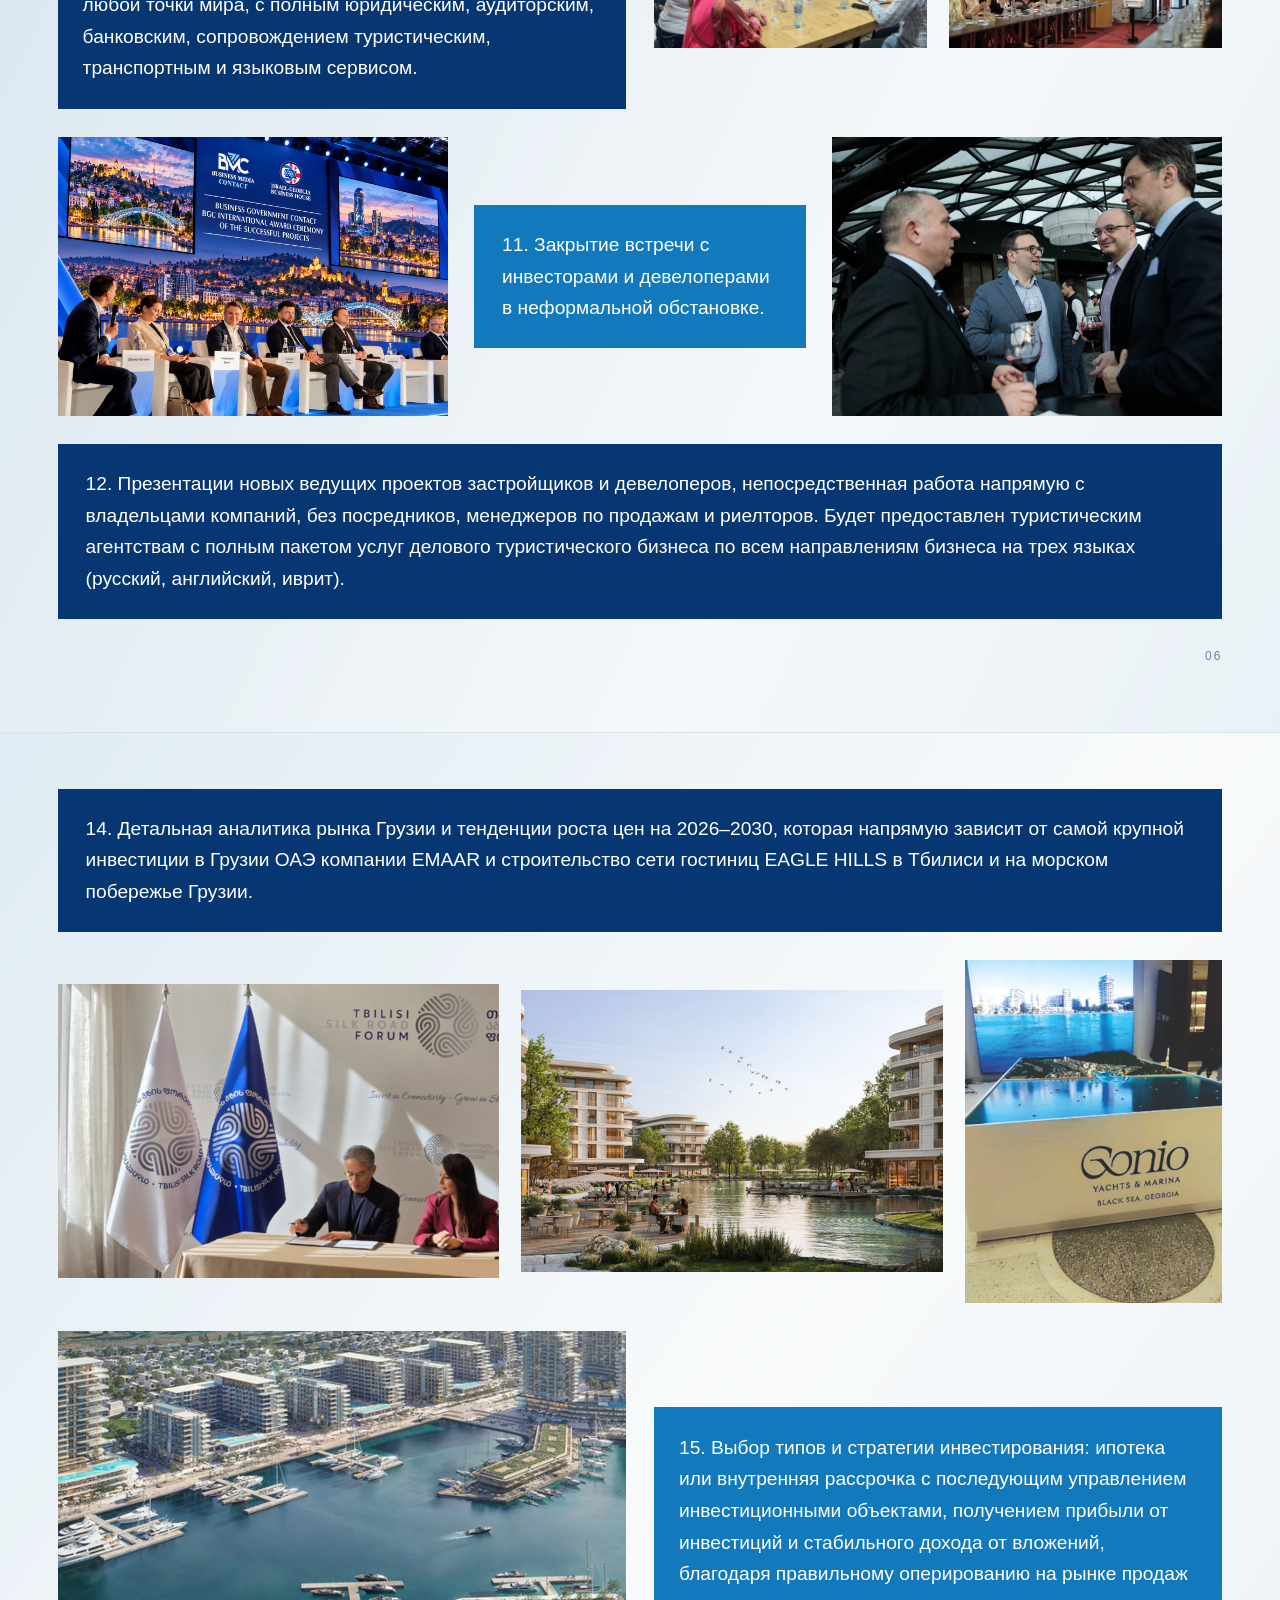
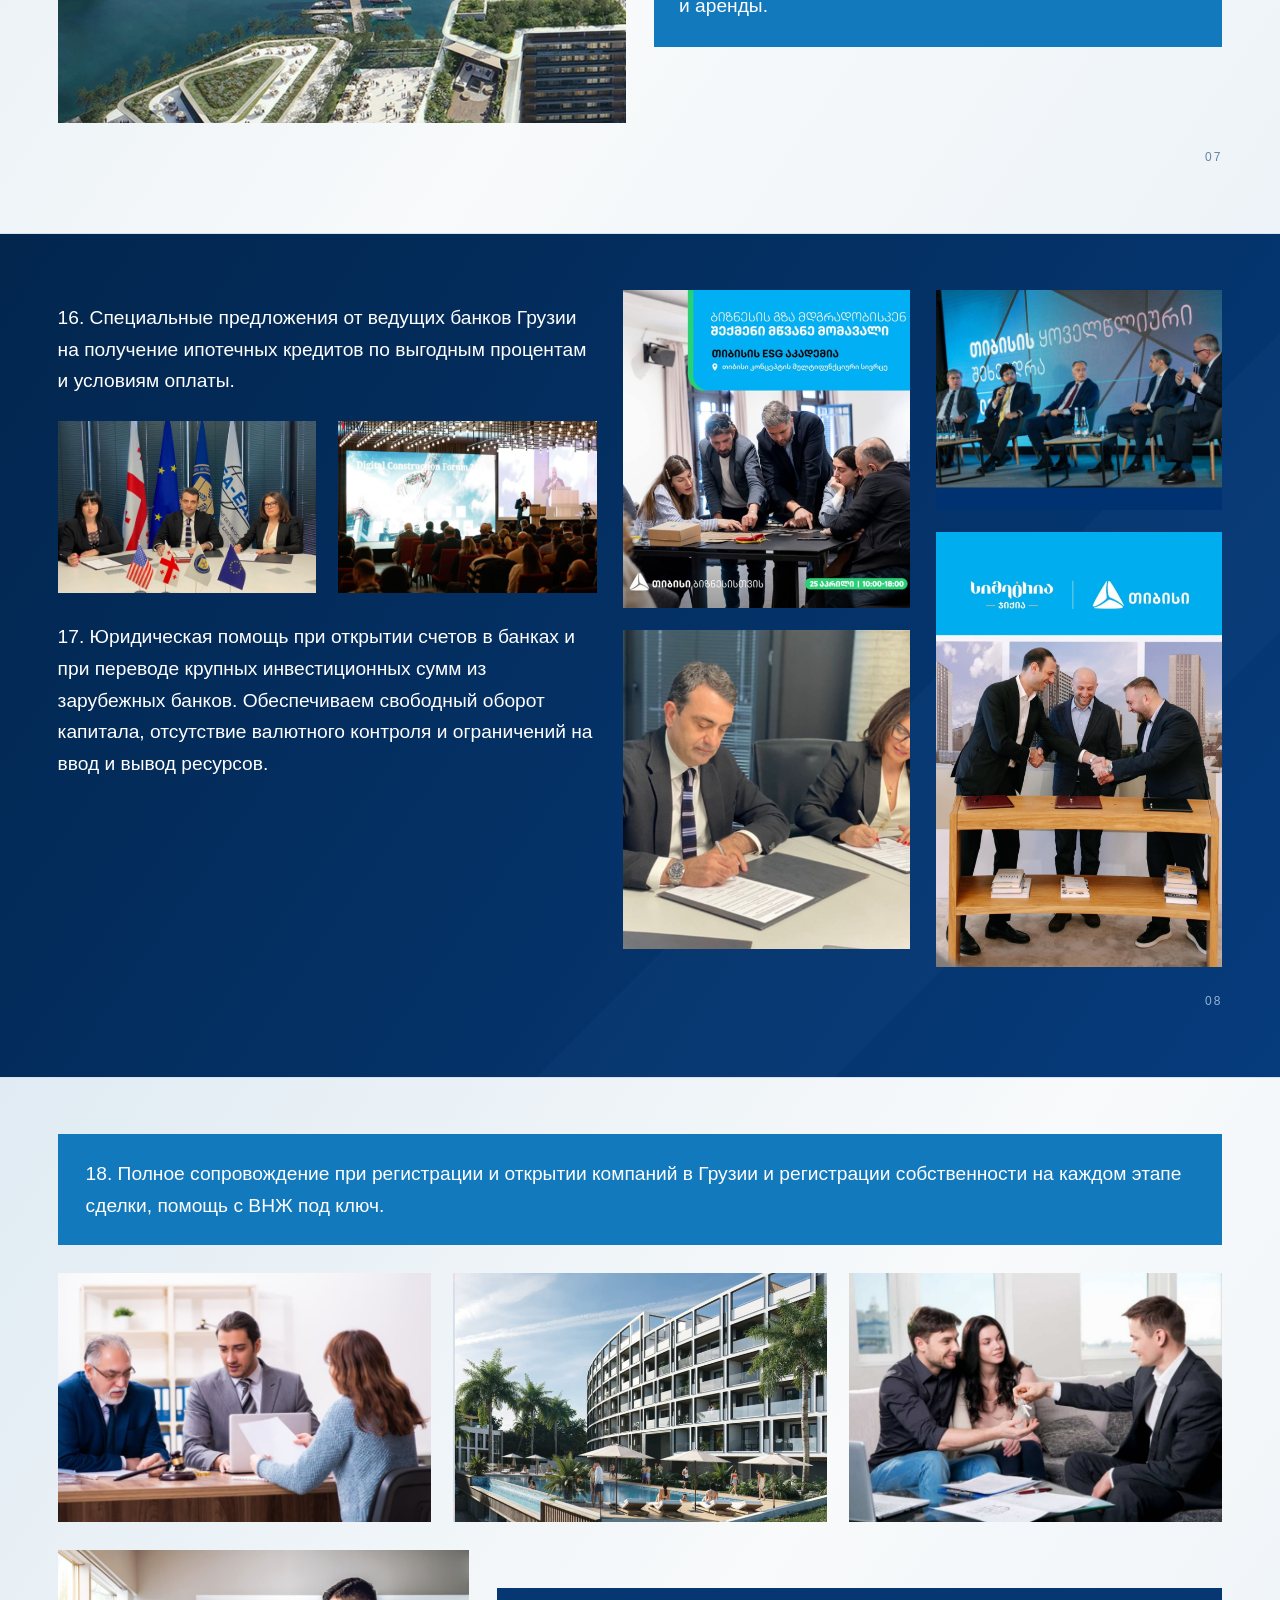
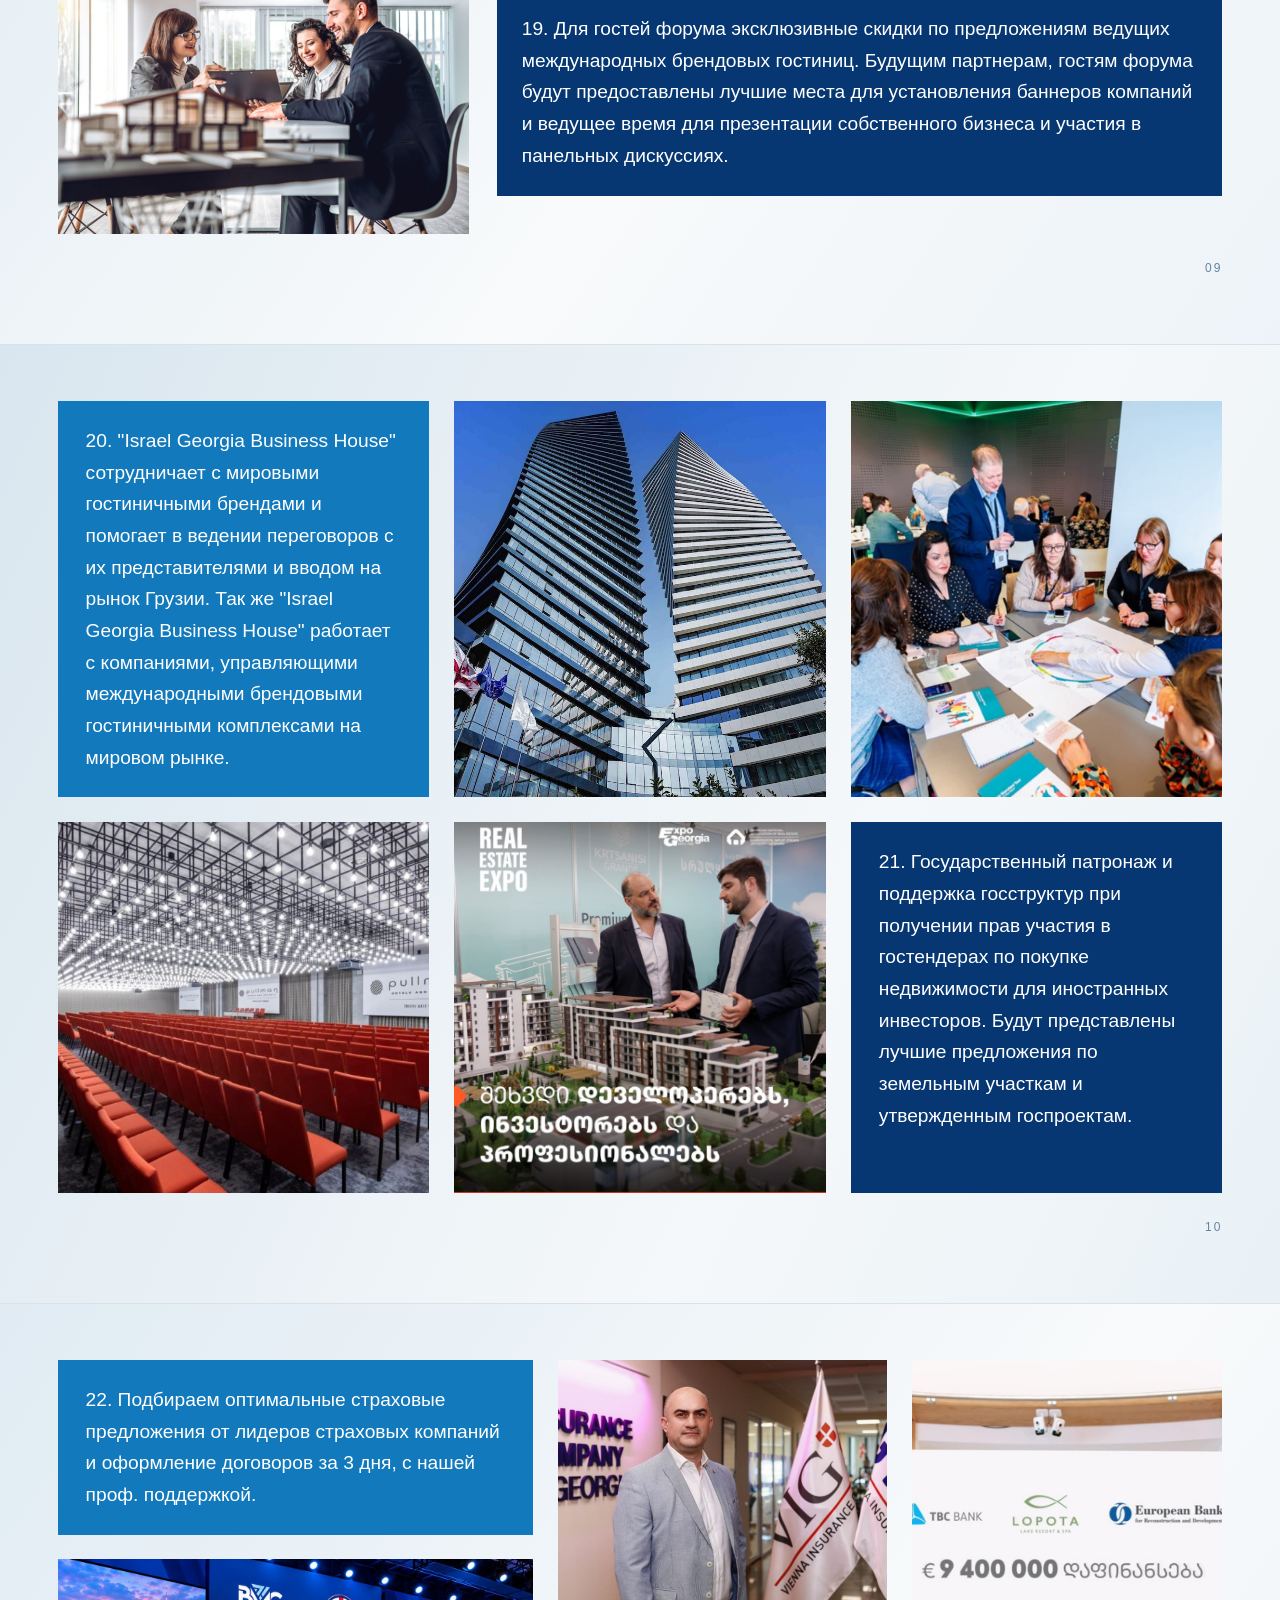
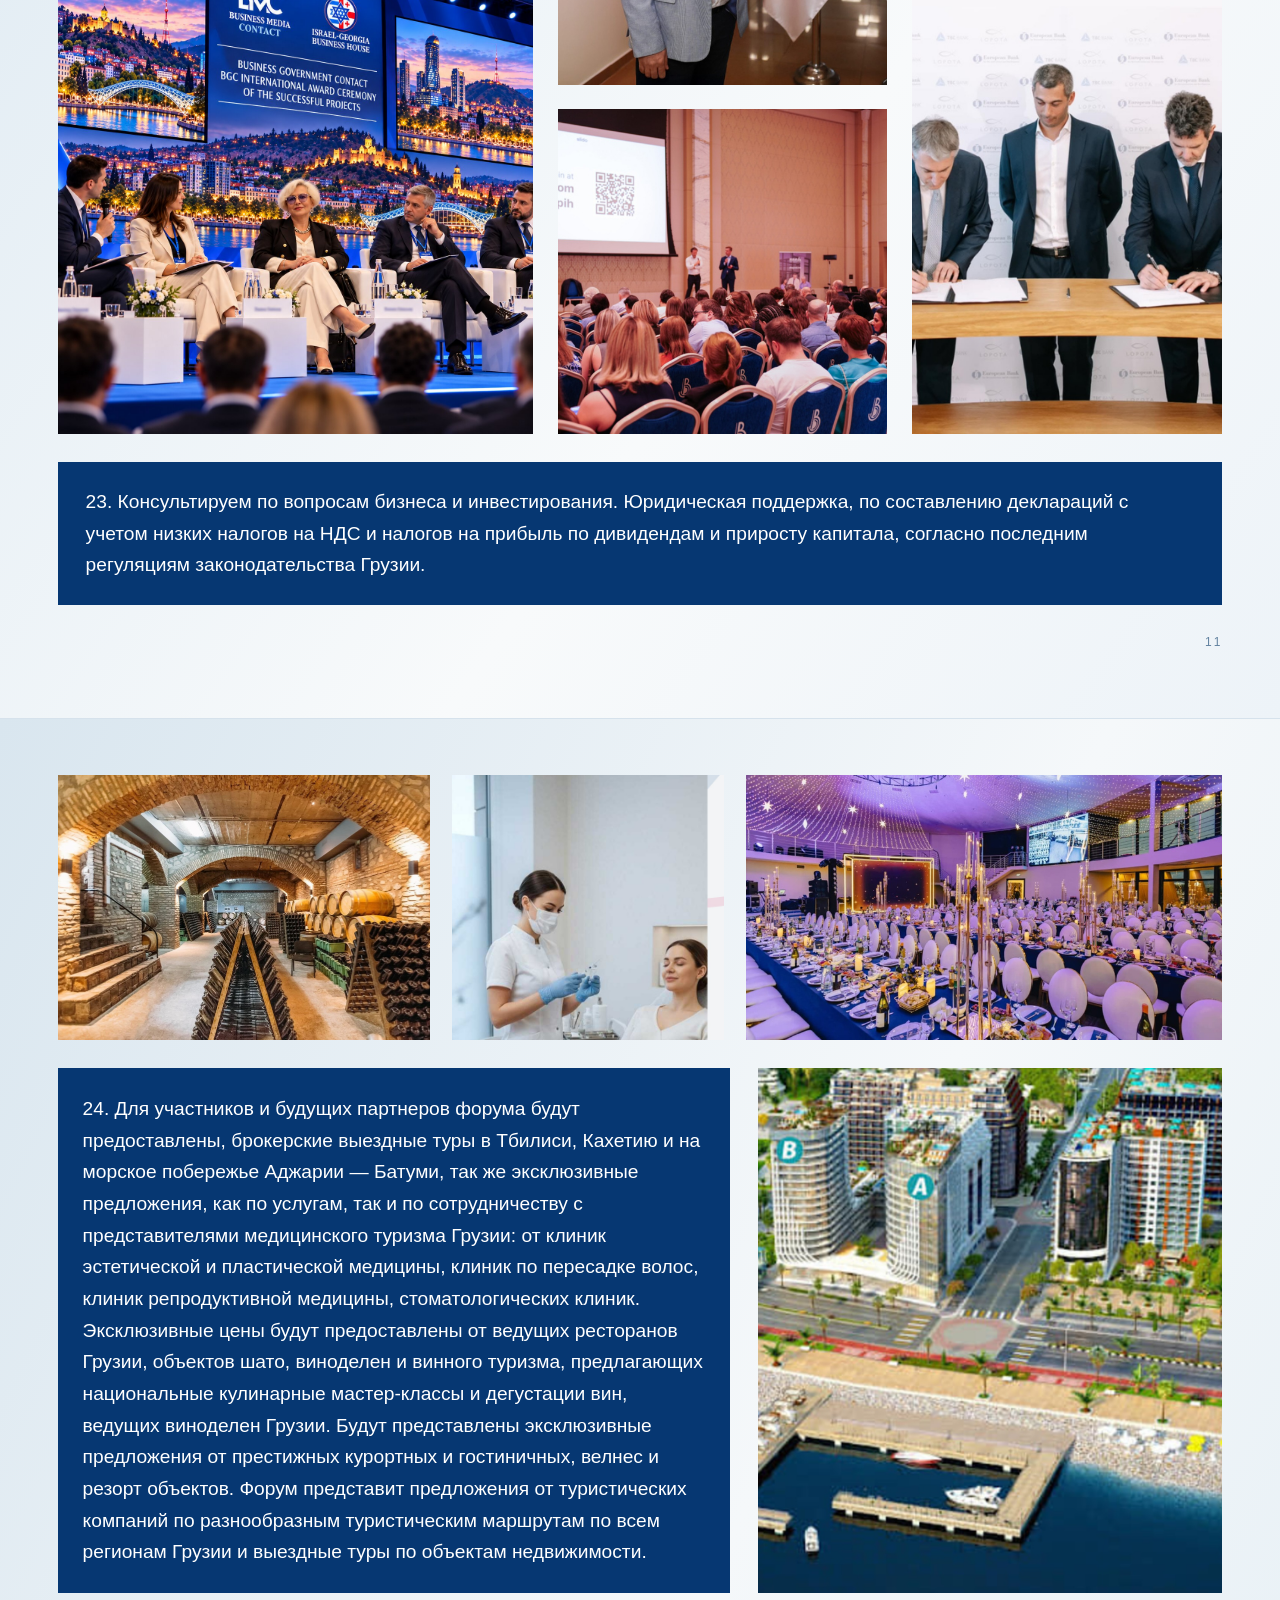
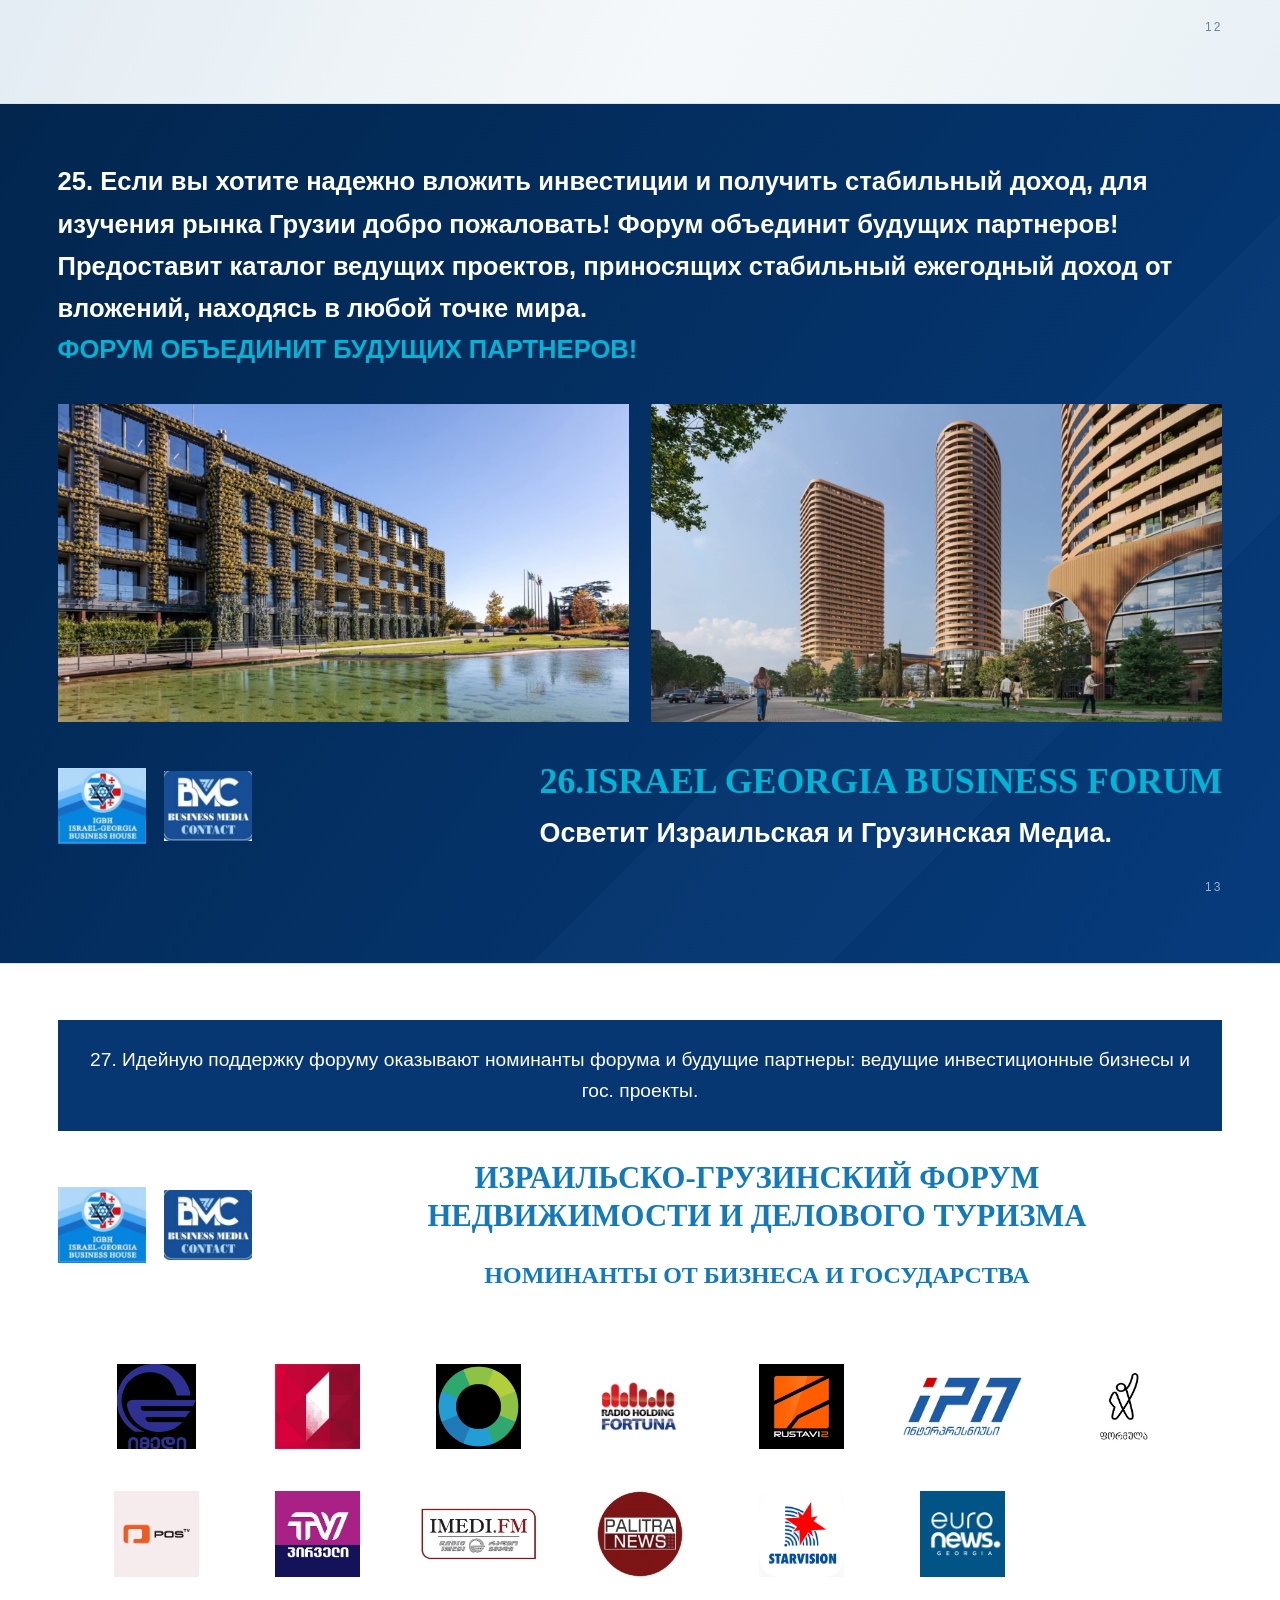
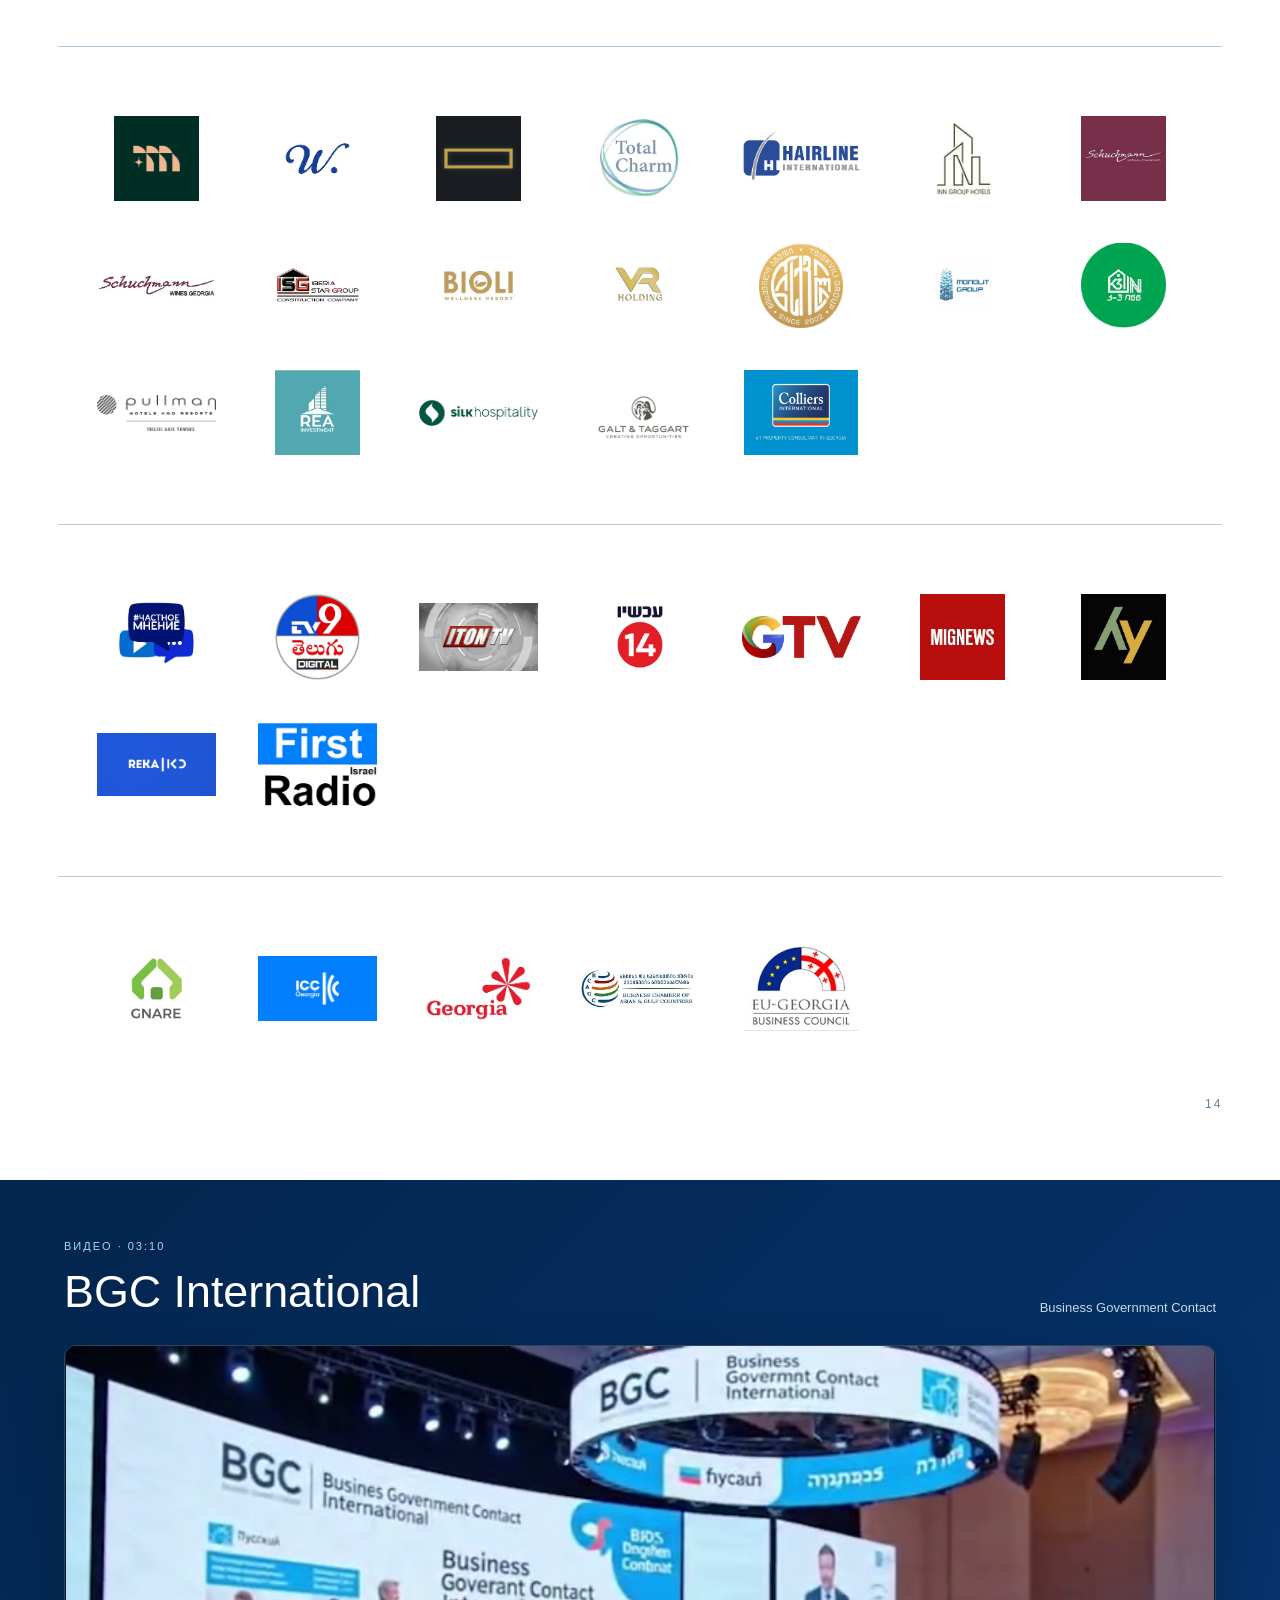
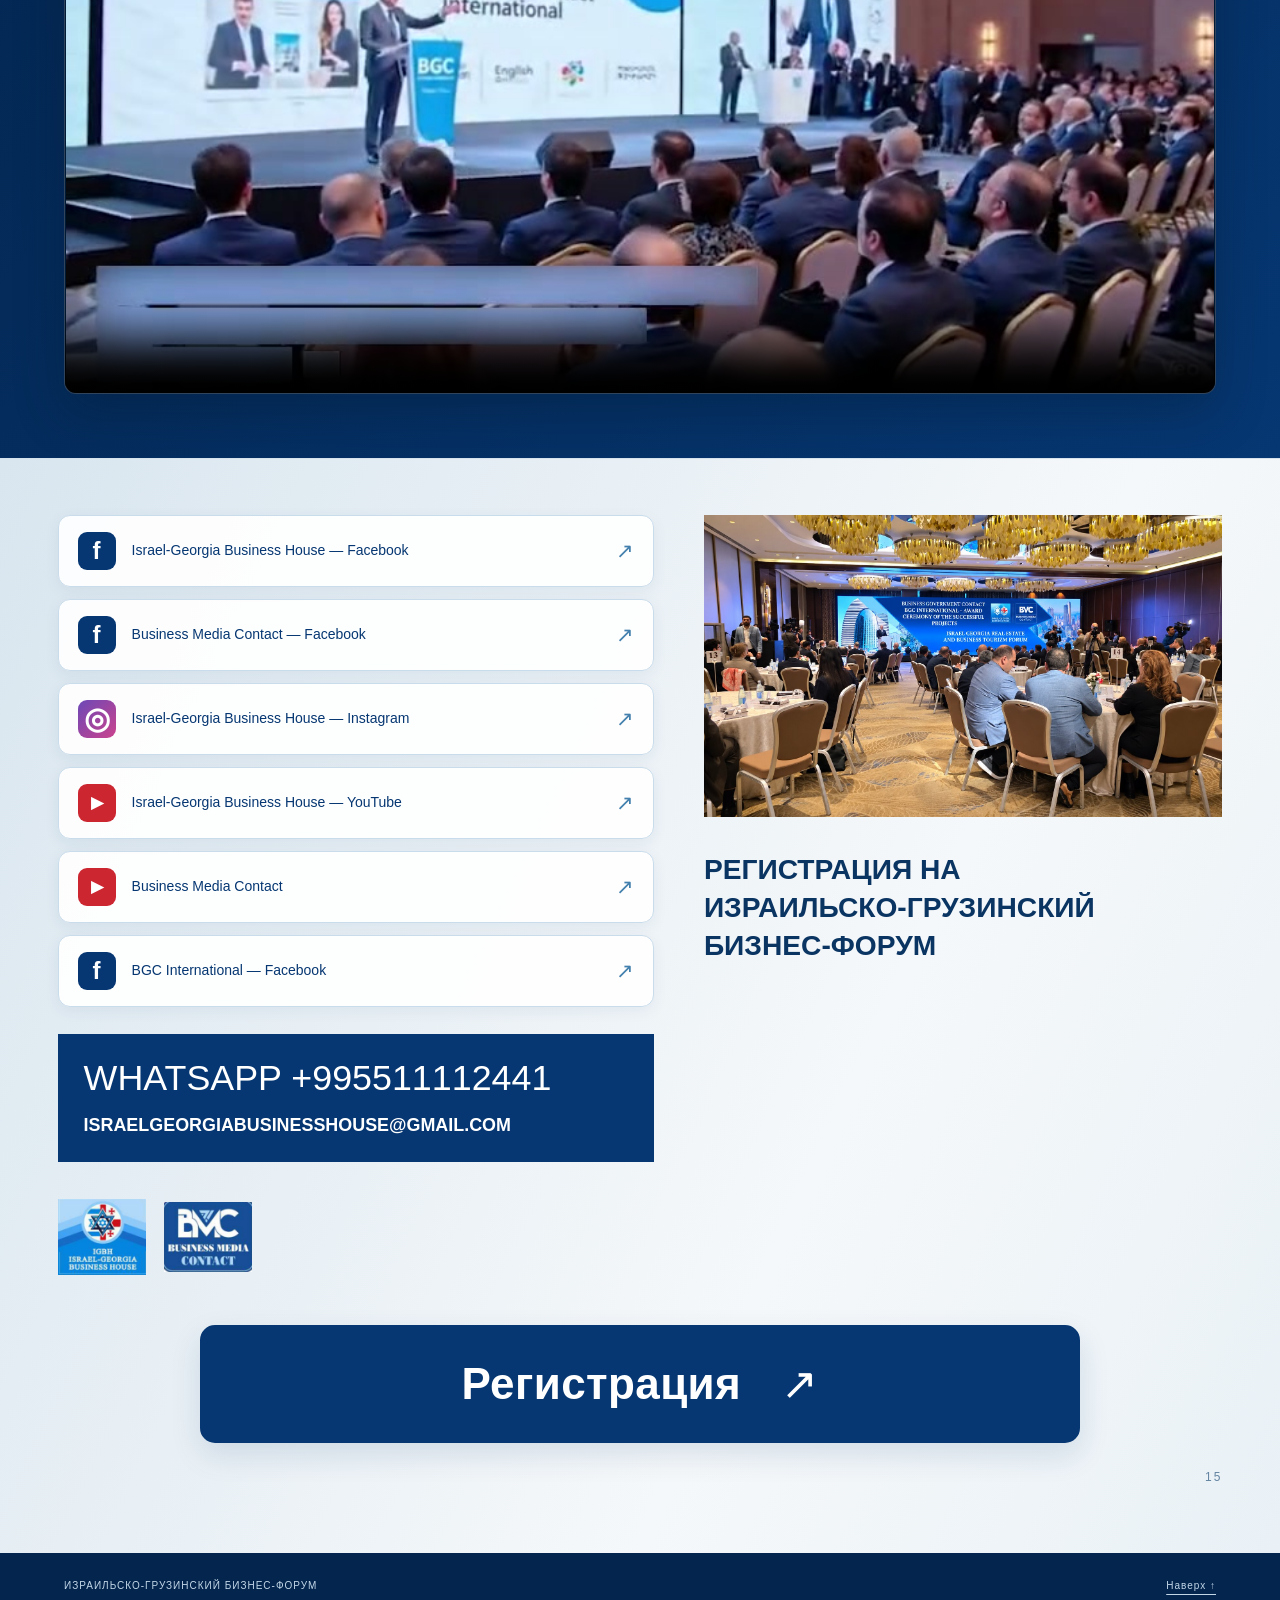
<file: ru.html>
<!doctype html>
<html lang="ru">
<head>
 <meta charset="UTF-8">
 <meta name="viewport" content="width=device-width, initial-scale=1">
 <meta name="description" content="Израильско-грузинский форум недвижимости и делового туризма. Программа, проекты, организаторы и контакты.">
 <meta name="theme-color" content="#063772">
 <title>Израильско-грузинский бизнес-форум</title>
 <link rel="alternate" hreflang="en" href="index.html">
 <link rel="alternate" hreflang="ru" href="ru.html">
 <link rel="alternate" hreflang="he" href="he.html">
 <link rel="icon" href="favicon.svg" type="image/svg+xml">
 <link rel="stylesheet" href="styles.css?v=partner-folders-3">
 <script src="script.js" defer></script>
</head>
<body>
 <a href="#main" class="skip-link">Перейти к содержанию</a>
 <header class="site-header">
  <a class="wordmark" href="#home" aria-label="BGC International — главная">BGC<span>INTERNATIONAL</span></a>
  <a class="header-contact" href="https://wa.me/995511112441" target="_blank" rel="noopener noreferrer">WhatsApp <span aria-hidden="true">↗</span></a>
<a class="header-registration" href="https://docs.google.com/forms/d/1pogv0pEfw9rZWxeVy9TsR7RS9AG7uudhfDZzsAKD7Go/viewform?pli=1&amp;pli=1&amp;edit_requested=true" target="_blank" rel="noopener noreferrer">Регистрация <span aria-hidden="true">↗</span></a><nav class="language-switch" aria-label="Язык сайта"><a class="language-link" href="index.html" lang="en" hreflang="en">English</a><a class="language-link" href="ru.html" lang="ru" hreflang="ru" aria-current="page">Русский</a><a class="language-link" href="he.html" lang="he" hreflang="he">עברית</a></nav>
 </header>
 <main id="main">
  <section class="cover" id="home" lang="en" dir="ltr" aria-label="Forum introduction">
   <div class="cover-architecture"><figure class="photo "><img src="assets/photos/cover-georgia.jpg" alt="Georgian modern architecture" width="706" height="1600" fetchpriority="high"></figure><figure class="photo "><img src="assets/photos/cover-city.jpg" alt="City skyline" width="729" height="1600" fetchpriority="high"></figure></div>
   <div class="cover-geometry" aria-hidden="true"></div>
   <div class="cover-content">
    <div class="cover-top"><p>BUSINESS GOVERNMENT CONTACT</p><h1>BGC INTERNATIONAL – AWARD CEREMONY OF THE SACCESSFUL PROJECTS</h1></div>
    <div class="organizer-logos "><figure class="photo "><img src="assets/photos/organizer-house.jpg" alt="Israel–Georgia Business House logo" width="404" height="350" loading="lazy"></figure><figure class="photo "><img src="assets/photos/organizer-media.jpg" alt="Business Media Contact logo" width="421" height="334" loading="lazy"></figure></div>
    <h2>ISRAEL GEORGIA REAL ISTATE<br>END BUSINESS TOURIZM FORUM</h2>
   </div>
  </section>
<section class="document-section section-2" id="section-2" aria-label="Форум и организаторы"><div class="section-content"><div class="copy blue" id="point-2"><p><span class="point-number">2.</span> &quot;BGC Business Government Contact International&quot; Международный Бизнес Форум, 21 декабря в Pullman Tbilisi Axis Towers. Главное событие на рынке недвижимости и делового бизнес-туризма Грузии (на русском, английском и иврите). Популяризация и выставка стратегически важных направлений бизнеса, представляющих инвестиционный интерес для Израильского делового туризма: брокеров, риелторов и инвесторов; девелоперский и строительный бизнес в первой части форума. Вторая часть форума представит: Wellness Resorts, медицинский, гостиничный и ресторанный бизнес-туризм, агро-, эко- и винный туризм.</p></div><div class="gallery three"><figure class="photo "><img src="assets/photos/wine-estate.jpg" alt="Georgian wine estate and vineyards" width="1600" height="1033" loading="lazy"></figure><figure class="photo "><img src="assets/photos/residences.jpg" alt="Residential development at sunset" width="1600" height="917" loading="lazy"></figure><figure class="photo "><img src="assets/photos/forest-residences.jpg" alt="Residential buildings surrounded by forest" width="1600" height="901" loading="lazy"></figure></div><div class="copy navy" id="point-3"><p><span class="point-number">3.</span> Организаторы &quot;Israel Georgia Business House&quot; и &quot;Business Media Contact&quot;. Компании являются путеводителями, интернет-маркетом, агентством продаж и консалтингом Грузинского рынка недвижимости с сервисом полного брокерского, юридического и банковского сопровождения при регистрации собственности, бизнеса, открытии счетов, переводе крупных инвестиционных сумм из иностранных банков, получении льготных ипотечных кредитов в банках, управлении индивидуальных бюджетных инвестиционных портфелей и бизнеса, для получения стабильного дохода и организации выездных туров делового бизнес-туризма для детального изучения рынка.</p></div><span class="page-number" aria-label="Страница источника 2">02</span></div></section>
<section class="document-section section-3" id="section-3" aria-label="Гала-ужин и участники"><div class="section-content"><div class="copy navy" id="point-4"><p><span class="point-number">4.</span> Гала-ужин с грузинским колоритом и Церемония Награждения ведущих строительных, девелоперских компаний недвижимости Грузии и компаний недвижимости, работающих как на Грузинском, так и на международном рынке, представителей делового туризма, а также гос. проектов, способствующих развитию международных торговых отношений и бизнес-климата Грузии, способствующих привлечению международных инвестиций.</p></div><div class="gallery awards"><figure class="photo "><img src="assets/photos/award-1.jpg" alt="Award recipients at the ceremony" width="1254" height="925" loading="lazy"></figure><figure class="photo "><img src="assets/photos/award-2.jpg" alt="Presentation of an award" width="1367" height="917" loading="lazy"></figure><figure class="photo "><img src="assets/photos/award-3.jpg" alt="Guests at the award ceremony" width="979" height="1275" loading="lazy"></figure><figure class="photo "><img src="assets/photos/award-4.jpg" alt="Forum guests with an award" width="1275" height="1054" loading="lazy"></figure><figure class="photo "><img src="assets/photos/award-5.jpg" alt="Guests at the gala dinner" width="1275" height="1192" loading="lazy"></figure><figure class="photo "><img src="assets/photos/award-6.jpg" alt="Award recipient on stage" width="1246" height="817" loading="lazy"></figure><figure class="photo "><img src="assets/photos/award-7.jpg" alt="Gala dinner audience" width="1358" height="800" loading="lazy"></figure></div><div class="copy blue align-right" id="point-5"><p><span class="point-number">5.</span> Форум объединит ведущих экспертов, девелоперов, инвесторов, профессионалов недвижимости, инвестиционных брокеров и туроператоров делового и бизнес-туризма из Грузии, Израиля, Европы, ОАЭ, Америки и СНГ.</p></div><span class="page-number" aria-label="Страница источника 3">03</span></div></section>
<section class="document-section section-4" id="section-4" aria-label="Анализ рынка"><div class="section-content"><div class="copy blue" id="point-6"><p><span class="point-number">6.</span> Разбор самых горячих тем на рынке первичной и вторичной недвижимости по всем регионам Грузии: (от международных брендовых отелей, апарт-отелей, элитных коттеджных поселков и даунтаунов, вилл и офисных помещений и всех направлений бизнес-туризма). Изучение тенденций рынка и инструментов продаж, обзор стремительного роста рынка Грузии и как стать его частью, так как рынок Грузии стремительно развивается технологически по всем направлениям и становится точкой притяжения международных инвесторов и инвестиционных брокеров.</p></div><div class="gallery three conference"><figure class="photo "><img src="assets/photos/panel-1.jpg" alt="Real estate forum panel" width="1600" height="1092" loading="lazy"></figure><figure class="photo "><img src="assets/photos/panel-2.jpg" alt="Speakers and conference audience" width="1600" height="1083" loading="lazy"></figure><figure class="photo "><img src="assets/photos/panel-3.jpg" alt="Speaker presenting to an audience" width="1504" height="1004" loading="lazy"></figure></div><div class="copy navy align-right" id="point-7"><p><span class="point-number">7.</span> Вы сможете заниматься бизнесом, совершать удаленные сделки и зарабатывать из любой точки мира, узнаете, как быстро выйти на рынок, где спрос опережает предложение и уже в первый месяц получать доход от вложений.</p></div><span class="page-number" aria-label="Страница источника 4">04</span></div></section>
<section class="document-section section-5 dark" id="section-5" aria-label="Проекты и панельные дискуссии"><div class="section-content"><div class="split top"><div class="copy " id="point-8"><p><span class="point-number">8.</span> Форум обеспечит презентации новых, текущих и будущих проектов из первых рук от ведущих застройщиков, с высоким потенциалом ежегодного роста цен: (по эксклюзивно льготным ценам для будущих партнеров, участников форума, с 30%-ой скидкой минимум с 15% годовой прибылью от аренды и 40% прибылью от перепродажи с учетом ежегодного роста цен и льготными условиями внутренних беспроцентных рассрочек, выгодных для создания прибыльных инвестиционных портфелей и организации деловых брокерских туров по лучшим новостройкам Грузии).</p></div><div><div class="gallery two"><figure class="photo "><img src="assets/photos/discussion-1.jpg" alt="Panel speakers at a business forum" width="1483" height="987" loading="lazy"></figure><figure class="photo "><img src="assets/photos/discussion-2.jpg" alt="Presentation on a conference stage" width="1500" height="983" loading="lazy"></figure></div><div class="copy " id="point-9"><p><span class="point-number">9.</span> Панельные дискуссии и новые подходы в работе с первичной и вторичной недвижимостью.</p></div></div></div><div class="gallery three"><figure class="photo "><img src="assets/photos/discussion-3.jpg" alt="Real estate panel discussion" width="1600" height="985" loading="lazy"></figure><figure class="photo "><img src="assets/photos/discussion-4.jpg" alt="Panel conversation" width="1600" height="1106" loading="lazy"></figure><figure class="photo "><img src="assets/photos/discussion-5.jpg" alt="Business forum participants" width="1600" height="974" loading="lazy"></figure></div><span class="page-number" aria-label="Страница источника 5">05</span></div></section>
<section class="document-section section-6" id="section-6" aria-label="Деловые встречи и презентации"><div class="section-content"><div class="split"><div class="copy navy" id="point-10"><p><span class="point-number">10.</span> Welcome Party, Networking, Workshop, B2B и B2C встречи, выставка компаний и ярмарка недвижимости, помогут расширить деловые связи с деловыми партнерами и начать зарабатывать на Грузинской и международной недвижимости, деловом туризме из любой точки мира, с полным юридическим, аудиторским, банковским, сопровождением туристическим, транспортным и языковым сервисом.</p></div><div class="gallery two"><figure class="photo "><img src="assets/photos/meeting-1.jpg" alt="Roundtable business meeting" width="1193" height="1600" loading="lazy"></figure><figure class="photo "><img src="assets/photos/meeting-2.jpg" alt="Company presentation and group discussion" width="1600" height="1067" loading="lazy"></figure></div></div><div class="network-grid"><figure class="photo "><img src="assets/photos/meeting-3.jpg" alt="Industry panel on stage" width="1600" height="893" loading="lazy"></figure><div class="copy blue" id="point-11"><p><span class="point-number">11.</span> Закрытие встречи с инвесторами и девелоперами в неформальной обстановке.</p></div><figure class="photo "><img src="assets/photos/meeting-4.jpg" alt="Informal business networking" width="1600" height="1060" loading="lazy"></figure></div><div class="copy navy" id="point-12"><p><span class="point-number">12.</span> Презентации новых ведущих проектов застройщиков и девелоперов, непосредственная работа напрямую с владельцами компаний, без посредников, менеджеров по продажам и риелторов. Будет предоставлен туристическим агентствам с полным пакетом услуг делового туристического бизнеса по всем направлениям бизнеса на трех языках (русский, английский, иврит).</p></div><span class="page-number" aria-label="Страница источника 6">06</span></div></section>
<section class="document-section section-7" id="section-7" aria-label="Инвестиционные стратегии"><div class="section-content"><div class="copy navy" id="point-14"><p><span class="point-number">14.</span> Детальная аналитика рынка Грузии и тенденции роста цен на 2026–2030, которая напрямую зависит от самой крупной инвестиции в Грузии ОАЭ компании EMAAR и строительство сети гостиниц EAGLE HILLS в Тбилиси и на морском побережье Грузии.</p></div><div class="gallery market"><figure class="photo "><img src="assets/photos/investment-1.jpg" alt="Agreement signing at Tbilisi Silk Road Forum" width="1600" height="817" loading="lazy"></figure><figure class="photo "><img src="assets/photos/investment-2.jpg" alt="Waterfront development rendering" width="1600" height="932" loading="lazy"></figure><figure class="photo "><img src="assets/photos/investment-3.jpg" alt="Gonio Yachts and Marina architectural model" width="835" height="1600" loading="lazy"></figure></div><div class="split"><figure class="photo "><img src="assets/photos/investment-4.jpg" alt="Aerial view of waterfront buildings and marina" width="1600" height="738" loading="lazy"></figure><div class="copy blue" id="point-15"><p><span class="point-number">15.</span> Выбор типов и стратегии инвестирования: ипотека или внутренняя рассрочка с последующим управлением инвестиционными объектами, получением прибыли от инвестиций и стабильного дохода от вложений, благодаря правильному оперированию на рынке продаж и аренды.</p></div></div><span class="page-number" aria-label="Страница источника 7">07</span></div></section>
<section class="document-section section-8 dark" id="section-8" aria-label="Банки и юридическое сопровождение"><div class="section-content"><div class="bank-layout"><div><div class="copy " id="point-16"><p><span class="point-number">16.</span> Специальные предложения от ведущих банков Грузии на получение ипотечных кредитов по выгодным процентам и условиям оплаты.</p></div><div class="gallery two"><figure class="photo "><img src="assets/photos/bank-1.jpg" alt="Representatives at an agreement signing" width="1242" height="921" loading="lazy"></figure><figure class="photo "><img src="assets/photos/bank-2.jpg" alt="Digital construction forum" width="1342" height="917" loading="lazy"></figure></div><div class="copy " id="point-17"><p><span class="point-number">17.</span> Юридическая помощь при открытии счетов в банках и при переводе крупных инвестиционных сумм из зарубежных банков. Обеспечиваем свободный оборот капитала, отсутствие валютного контроля и ограничений на ввод и вывод ресурсов.</p></div></div><div class="gallery stack"><figure class="photo "><img src="assets/photos/bank-3.jpg" alt="Business consultation" width="1242" height="1237" loading="lazy"></figure><figure class="photo "><img src="assets/photos/bank-4.jpg" alt="Signing business documents" width="1216" height="917" loading="lazy"></figure></div><div class="gallery stack"><figure class="photo "><img src="assets/photos/bank-5.jpg" alt="Banking panel discussion" width="1263" height="937" loading="lazy"></figure><figure class="photo "><img src="assets/photos/bank-6.jpg" alt="Bank partnership announcement" width="1061" height="1600" loading="lazy"></figure></div></div><span class="page-number" aria-label="Страница источника 8">08</span></div></section>
<section class="document-section section-9" id="section-9" aria-label="Регистрация и участие"><div class="section-content"><div class="copy blue" id="point-18"><p><span class="point-number">18.</span> Полное сопровождение при регистрации и открытии компаний в Грузии и регистрации собственности на каждом этапе сделки, помощь с ВНЖ под ключ.</p></div><div class="gallery three"><figure class="photo "><img src="assets/photos/support-1.jpg" alt="Professional consultation" width="1567" height="1038" loading="lazy"></figure><figure class="photo "><img src="assets/photos/support-2.jpg" alt="Resort hotel and swimming pool" width="1600" height="987" loading="lazy"></figure><figure class="photo "><img src="assets/photos/support-3.jpg" alt="Property consultation and key handover" width="1600" height="1063" loading="lazy"></figure></div><div class="split weighted"><figure class="photo "><img src="assets/photos/support-4.jpg" alt="Business and property advice" width="1575" height="1063" loading="lazy"></figure><div class="copy navy" id="point-19"><p><span class="point-number">19.</span> Для гостей форума эксклюзивные скидки по предложениям ведущих международных брендовых гостиниц. Будущим партнерам, гостям форума будут предоставлены лучшие места для установления баннеров компаний и ведущее время для презентации собственного бизнеса и участия в панельных дискуссиях.</p></div></div><span class="page-number" aria-label="Страница источника 9">09</span></div></section>
<section class="document-section section-10" id="section-10" aria-label="Гостиницы и государственные проекты"><div class="section-content"><div class="hotel-layout"><div class="copy blue" id="point-20"><p><span class="point-number">20.</span> &quot;Israel Georgia Business House&quot; сотрудничает с мировыми гостиничными брендами и помогает в ведении переговоров с их представителями и вводом на рынок Грузии. Так же &quot;Israel Georgia Business House&quot; работает с компаниями, управляющими международными брендовыми гостиничными комплексами на мировом рынке.</p></div><figure class="photo "><img src="assets/photos/hotel-1.jpg" alt="International hotel development" width="1600" height="1037" loading="lazy"></figure><figure class="photo "><img src="assets/photos/hotel-2.jpg" alt="Business workshop" width="1600" height="1014" loading="lazy"></figure><figure class="photo "><img src="assets/photos/hotel-3.jpg" alt="Hotel atrium and reception" width="1600" height="1098" loading="lazy"></figure><figure class="photo "><img src="assets/photos/hotel-4.jpg" alt="Real estate exhibition participants" width="1600" height="1595" loading="lazy"></figure><div class="copy navy" id="point-21"><p><span class="point-number">21.</span> Государственный патронаж и поддержка госструктур при получении прав участия в гостендерах по покупке недвижимости для иностранных инвесторов. Будут представлены лучшие предложения по земельным участкам и утвержденным госпроектам.</p></div></div><span class="page-number" aria-label="Страница источника 10">10</span></div></section>
<section class="document-section section-11" id="section-11" aria-label="Страхование и консультации"><div class="section-content"><div class="insurance-layout"><div><div class="copy blue" id="point-22"><p><span class="point-number">22.</span> Подбираем оптимальные страховые предложения от лидеров страховых компаний и оформление договоров за 3 дня, с нашей проф. поддержкой.</p></div><figure class="photo "><img src="assets/photos/insurance-3.jpg" alt="Industry panel discussion" width="1600" height="1068" loading="lazy"></figure></div><div><figure class="photo "><img src="assets/photos/insurance-1.jpg" alt="Insurance industry representative" width="1600" height="1115" loading="lazy"></figure><figure class="photo "><img src="assets/photos/insurance-4.jpg" alt="Forum presentation and audience" width="1600" height="1080" loading="lazy"></figure></div><figure class="photo "><img src="assets/photos/insurance-2.jpg" alt="Financing agreement signing" width="998" height="1600" loading="lazy"></figure></div><div class="copy navy" id="point-23"><p><span class="point-number">23.</span> Консультируем по вопросам бизнеса и инвестирования. Юридическая поддержка, по составлению деклараций с учетом низких налогов на НДС и налогов на прибыль по дивидендам и приросту капитала, согласно последним регуляциям законодательства Грузии.</p></div><span class="page-number" aria-label="Страница источника 11">11</span></div></section>
<section class="document-section section-12" id="section-12" aria-label="Туризм"><div class="section-content"><div class="gallery tourism"><figure class="photo "><img src="assets/photos/tourism-1.jpg" alt="Georgian wine cellar" width="1600" height="1058" loading="lazy"></figure><figure class="photo "><img src="assets/photos/tourism-2.jpg" alt="Medical tourism treatment" width="1351" height="1208" loading="lazy"></figure><figure class="photo "><img src="assets/photos/tourism-3.jpg" alt="Gala venue" width="1600" height="829" loading="lazy"></figure></div><div class="split tourism-copy"><div class="copy navy" id="point-24"><p><span class="point-number">24.</span> Для участников и будущих партнеров форума будут предоставлены, брокерские выездные туры в Тбилиси, Кахетию и на морское побережье Аджарии — Батуми, так же эксклюзивные предложения, как по услугам, так и по сотрудничеству с представителями медицинского туризма Грузии: от клиник эстетической и пластической медицины, клиник по пересадке волос, клиник репродуктивной медицины, стоматологических клиник. Эксклюзивные цены будут предоставлены от ведущих ресторанов Грузии, объектов шато, виноделен и винного туризма, предлагающих национальные кулинарные мастер-классы и дегустации вин, ведущих виноделен Грузии. Будут представлены эксклюзивные предложения от престижных курортных и гостиничных, велнес и резорт объектов. Форум представит предложения от туристических компаний по разнообразным туристическим маршрутам по всем регионам Грузии и выездные туры по объектам недвижимости.</p></div><figure class="photo "><img src="assets/photos/tourism-4.jpg" alt="Batumi waterfront development" width="1600" height="1268" loading="lazy"></figure></div><span class="page-number" aria-label="Страница источника 12">12</span></div></section>
<section class="document-section section-13 dark" id="section-13" aria-label="Приглашение и СМИ"><div class="section-content"><div class="copy statement" id="point-25"><p><span class="point-number">25.</span> Если вы хотите надежно вложить инвестиции и получить стабильный доход, для изучения рынка Грузии добро пожаловать! Форум объединит будущих партнеров! Предоставит каталог ведущих проектов, приносящих стабильный ежегодный доход от вложений, находясь в любой точке мира.</p></div><p class="accent-statement">ФОРУМ ОБЪЕДИНИТ БУДУЩИХ ПАРТНЕРОВ!</p><div class="gallery two projects"><figure class="photo "><img src="assets/photos/project-1.jpg" alt="Landscaped hotel beside a lake" width="1600" height="879" loading="lazy"></figure><figure class="photo "><img src="assets/photos/project-2.jpg" alt="Contemporary towers and gardens" width="1600" height="887" loading="lazy"></figure></div><div class="closing"><div class="organizer-logos "><figure class="photo "><img src="assets/photos/organizer-house.jpg" alt="Israel–Georgia Business House logo" width="404" height="350" loading="lazy"></figure><figure class="photo "><img src="assets/photos/organizer-media.jpg" alt="Business Media Contact logo" width="421" height="334" loading="lazy"></figure></div><div><h2 id="point-26"><span class="point-number">26.</span>ISRAEL GEORGIA BUSINESS FORUM</h2><p>Осветит Израильская и Грузинская Медиа.</p></div></div><span class="page-number" aria-label="Страница источника 13">13</span></div></section>
<section class="document-section section-14" id="section-14" aria-label="Номинанты и будущие партнёры"><div class="section-content"><div class="copy navy centered" id="point-27"><p><span class="point-number">27.</span> Идейную поддержку форуму оказывают номинанты форума и будущие партнеры: ведущие инвестиционные бизнесы и гос. проекты.</p></div><div class="nominees-heading"><div class="organizer-logos "><figure class="photo "><img src="assets/photos/organizer-house.jpg" alt="Israel–Georgia Business House logo" width="404" height="350" loading="lazy"></figure><figure class="photo "><img src="assets/photos/organizer-media.jpg" alt="Business Media Contact logo" width="421" height="334" loading="lazy"></figure></div><div><h2>ИЗРАИЛЬСКО-ГРУЗИНСКИЙ ФОРУМ<br> НЕДВИЖИМОСТИ И ДЕЛОВОГО ТУРИЗМА</h2><h3>НОМИНАНТЫ ОТ БИЗНЕСА И ГОСУДАРСТВА</h3></div></div><div class="main-partner-groups" dir="ltr"><div class="main-partner-group"><div class="partner-logo-grid"><figure><img src="assets/Photo%20geo/partners/Georgia%20TV/17.jpg" alt="Partner 17" loading="lazy"></figure><figure><img src="assets/Photo%20geo/partners/Georgia%20TV/18.jpg" alt="Partner 18" loading="lazy"></figure><figure><img src="assets/Photo%20geo/partners/Georgia%20TV/19.jpg" alt="Partner 19" loading="lazy"></figure><figure><img src="assets/Photo%20geo/partners/Georgia%20TV/20.jpg" alt="Partner 20" loading="lazy"></figure><figure><img src="assets/Photo%20geo/partners/Georgia%20TV/21.jpg" alt="Partner 21" loading="lazy"></figure><figure><img src="assets/Photo%20geo/partners/Georgia%20TV/22.jpg" alt="Partner 22" loading="lazy"></figure><figure><img src="assets/Photo%20geo/partners/Georgia%20TV/23.jpg" alt="Partner 23" loading="lazy"></figure><figure><img src="assets/Photo%20geo/partners/Georgia%20TV/24.jpg" alt="Partner 24" loading="lazy"></figure><figure><img src="assets/Photo%20geo/partners/Georgia%20TV/25.jpg" alt="Partner 25" loading="lazy"></figure><figure><img src="assets/Photo%20geo/partners/Georgia%20TV/26.jpg" alt="Partner 26" loading="lazy"></figure><figure><img src="assets/Photo%20geo/partners/Georgia%20TV/27.jpg" alt="Partner 27" loading="lazy"></figure><figure><img src="assets/Photo%20geo/partners/Georgia%20TV/28.jpg" alt="Partner 28" loading="lazy"></figure><figure><img src="assets/Photo%20geo/partners/Georgia%20TV/29.jpg" alt="Partner 29" loading="lazy"></figure></div></div><div class="main-partner-group"><div class="partner-logo-grid"><figure><img src="assets/Photo%20geo/partners/Companies/1.jpg" alt="Partner 1" loading="lazy"></figure><figure><img src="assets/Photo%20geo/partners/Companies/2.jpg" alt="Partner 2" loading="lazy"></figure><figure><img src="assets/Photo%20geo/partners/Companies/3.jpg" alt="Partner 3" loading="lazy"></figure><figure><img src="assets/Photo%20geo/partners/Companies/4.jpg" alt="Partner 4" loading="lazy"></figure><figure><img src="assets/Photo%20geo/partners/Companies/5.jpg" alt="Partner 5" loading="lazy"></figure><figure><img src="assets/Photo%20geo/partners/Companies/6.jpg" alt="Partner 6" loading="lazy"></figure><figure><img src="assets/Photo%20geo/partners/Companies/7.jpg" alt="Partner 7" loading="lazy"></figure><figure><img src="assets/Photo%20geo/partners/Companies/8.jpg" alt="Partner 8" loading="lazy"></figure><figure><img src="assets/Photo%20geo/partners/Companies/9.jpg" alt="Partner 9" loading="lazy"></figure><figure><img src="assets/Photo%20geo/partners/Companies/10.jpg" alt="Partner 10" loading="lazy"></figure><figure><img src="assets/Photo%20geo/partners/Companies/11.jpg" alt="Partner 11" loading="lazy"></figure><figure><img src="assets/Photo%20geo/partners/Companies/12.jpg" alt="Partner 12" loading="lazy"></figure><figure><img src="assets/Photo%20geo/partners/Companies/13.jpg" alt="Partner 13" loading="lazy"></figure><figure><img src="assets/Photo%20geo/partners/Companies/14.jpg" alt="Partner 14" loading="lazy"></figure><figure><img src="assets/Photo%20geo/partners/Companies/15.jpg" alt="Partner 15" loading="lazy"></figure><figure><img src="assets/Photo%20geo/partners/Companies/16.jpg" alt="Partner 16" loading="lazy"></figure><figure><img src="assets/Photo%20geo/partners/Companies/45.jpg" alt="Partner 45" loading="lazy"></figure><figure><img src="assets/Photo%20geo/partners/Companies/46.jpg" alt="Partner 46" loading="lazy"></figure><figure><img src="assets/Photo%20geo/partners/Companies/47.jpg" alt="Partner 47" loading="lazy"></figure></div></div><div class="main-partner-group"><div class="partner-logo-grid"><figure><img src="assets/Photo%20geo/partners/Israel%20TV/30.jpg" alt="Partner 30" loading="lazy"></figure><figure><img src="assets/Photo%20geo/partners/Israel%20TV/31.jpg" alt="Partner 31" loading="lazy"></figure><figure><img src="assets/Photo%20geo/partners/Israel%20TV/32.jpg" alt="Partner 32" loading="lazy"></figure><figure><img src="assets/Photo%20geo/partners/Israel%20TV/33.jpg" alt="Partner 33" loading="lazy"></figure><figure><img src="assets/Photo%20geo/partners/Israel%20TV/34.jpg" alt="Partner 34" loading="lazy"></figure><figure><img src="assets/Photo%20geo/partners/Israel%20TV/35.jpg" alt="Partner 35" loading="lazy"></figure><figure><img src="assets/Photo%20geo/partners/Israel%20TV/36.jpg" alt="Partner 36" loading="lazy"></figure><figure><img src="assets/Photo%20geo/partners/Israel%20TV/37.jpg" alt="Partner 37" loading="lazy"></figure><figure><img src="assets/Photo%20geo/partners/Israel%20TV/38.jpg" alt="Partner 38" loading="lazy"></figure></div></div><div class="main-partner-group"><div class="partner-logo-grid"><figure><img src="assets/Photo%20geo/partners/Partners/39.jpg" alt="Partner 39" loading="lazy"></figure><figure><img src="assets/Photo%20geo/partners/Partners/40.jpg" alt="Partner 40" loading="lazy"></figure><figure><img src="assets/Photo%20geo/partners/Partners/42.jpg" alt="Partner 42" loading="lazy"></figure><figure><img src="assets/Photo%20geo/partners/Partners/43.jpg" alt="Partner 43" loading="lazy"></figure><figure><img src="assets/Photo%20geo/partners/Partners/44.jpg" alt="Partner 44" loading="lazy"></figure></div></div></div><span class="page-number" aria-label="Страница источника 14">14</span></div></section><section class="video-section" id="forum-video" aria-labelledby="video-title"><div class="video-inner"><div class="video-heading"><div><p class="video-eyebrow">ВИДЕО · 03:10</p><h2 id="video-title">BGC International</h2></div><span class="video-caption">Business Government Contact</span></div><video class="forum-video" controls playsinline preload="metadata" poster="assets/video-poster.jpg" width="848" height="478" aria-label="Видео BGC International"><source src="assets/forum-video.mp4" type="video/mp4">Ваш браузер не поддерживает встроенное видео. <a href="assets/forum-video.mp4">Открыть видео</a>.</video></div></section><section class="document-section contact-section" id="contact" aria-label="Контакты и регистрация"><div class="section-content"><div class="contact-grid"><div><ul class="social-links"><li><a class="social-button" href="https://www.facebook.com/profile.php?id=61573836564495" target="_blank" rel="noopener noreferrer"><span class="social-icon" aria-hidden="true">f</span><span class="social-title">Israel-Georgia Business House — Facebook</span><span class="social-arrow" aria-hidden="true">↗</span></a></li><li><a class="social-button" href="https://www.facebook.com/businessmediacontact" target="_blank" rel="noopener noreferrer"><span class="social-icon" aria-hidden="true">f</span><span class="social-title">Business Media Contact — Facebook</span><span class="social-arrow" aria-hidden="true">↗</span></a></li><li><a class="social-button" href="https://www.instagram.com/israelgeorgiabusinesshouse?igsh=a2cwcWd2YWY1NzNq" target="_blank" rel="noopener noreferrer"><span class="social-icon" aria-hidden="true">◎</span><span class="social-title">Israel-Georgia Business House — Instagram</span><span class="social-arrow" aria-hidden="true">↗</span></a></li><li><a class="social-button" href="https://youtube.com/@israel-georgiabusinesshouse?si=rXXIOcctUErjqmHk" target="_blank" rel="noopener noreferrer"><span class="social-icon" aria-hidden="true">▶</span><span class="social-title">Israel-Georgia Business House — YouTube</span><span class="social-arrow" aria-hidden="true">↗</span></a></li><li><a class="social-button" href="https://youtube.com/@businessmediacontactbmc7794?si=PYqPe9VWsC_B7KUt" target="_blank" rel="noopener noreferrer"><span class="social-icon" aria-hidden="true">▶</span><span class="social-title">Business Media Contact</span><span class="social-arrow" aria-hidden="true">↗</span></a></li><li><a class="social-button" href="https://www.facebook.com/share/19vDyFiJbq/" target="_blank" rel="noopener noreferrer"><span class="social-icon" aria-hidden="true">f</span><span class="social-title">BGC International — Facebook</span><span class="social-arrow" aria-hidden="true">↗</span></a></li></ul><div class="contact-box"><a href="https://wa.me/995511112441" target="_blank" rel="noopener noreferrer">WHATSAPP +995511112441</a><a href="mailto:israelgeorgiabusinesshouse@gmail.com">ISRAELGEORGIABUSINESSHOUSE@GMAIL.COM</a></div><div class="organizer-logos "><figure class="photo "><img src="assets/photos/organizer-house.jpg" alt="Israel–Georgia Business House logo" width="404" height="350" loading="lazy"></figure><figure class="photo "><img src="assets/photos/organizer-media.jpg" alt="Business Media Contact logo" width="421" height="334" loading="lazy"></figure></div></div><div><figure class="photo "><img src="assets/photos/contact-conference.jpg" alt="Forum audience in a conference hall" width="1600" height="922" loading="lazy"></figure><h2 class="registration-heading">РЕГИСТРАЦИЯ НА<br>ИЗРАИЛЬСКО-ГРУЗИНСКИЙ БИЗНЕС-ФОРУМ</h2></div></div><div class="registration-action"><a class="registration-button" href="https://docs.google.com/forms/d/1pogv0pEfw9rZWxeVy9TsR7RS9AG7uudhfDZzsAKD7Go/viewform?pli=1&amp;pli=1&amp;edit_requested=true" target="_blank" rel="noopener noreferrer">Регистрация <span aria-hidden="true">↗</span></a></div><span class="page-number" aria-label="Страница источника 15">15</span></div></section>
 </main>
 <footer><span>ИЗРАИЛЬСКО-ГРУЗИНСКИЙ БИЗНЕС-ФОРУМ</span><a href="#home">Наверх ↑</a></footer>
</body>
</html>
</file>
<file: styles.css>
@import url('https://fonts.googleapis.com/css2?family=Poppins:wght@400;500;600;700&display=swap');
:root{--navy:#063772;--deep:#03254e;--blue:#1179bc;--cyan:#00b4d5;--paper:#f3f7fa;--ink:#0a3462;--line:#d2e1ed}
*{box-sizing:border-box}html{scroll-behavior:smooth;scroll-padding-top:100px}body{margin:0;background:var(--paper);color:var(--ink);font-family:'Poppins',Arial,sans-serif;font-size:16px;line-height:1.6}h1,h2,h3,p,figure{margin:0}a{color:inherit}img{display:block;max-width:100%;width:100%;height:100%;object-fit:cover}button{font:inherit}a:focus-visible,button:focus-visible{outline:3px solid #04bfdc;outline-offset:5px}.skip-link{position:fixed;top:-70px;left:20px;z-index:200;background:white;padding:12px}.skip-link:focus{top:10px}
.site-header{position:sticky;top:0;z-index:30;height:80px;padding:0 5%;display:flex;align-items:center;gap:32px;background:#fbfdfff5;border-bottom:1px solid #d0deeb;backdrop-filter:blur(14px)}.wordmark{text-decoration:none;font-family:Georgia,serif;font-size:34px;font-weight:bold;line-height:.95;letter-spacing:1px}.wordmark span{display:block;font-family:'Poppins',sans-serif;font-size:7px;letter-spacing:2.1px;margin-top:7px}.site-nav{display:flex;gap:32px;margin-left:auto}.site-nav a{text-decoration:none;font-size:12px}.site-nav a:hover{text-decoration:underline;text-underline-offset:6px}.header-contact{display:flex;gap:28px;align-items:center;margin-left:26px;padding:10px 16px;border:1px solid var(--navy);text-decoration:none;font-size:12px}.header-contact:hover{background:var(--navy);color:white}.menu-toggle{display:none}
.cover{background:linear-gradient(115deg,#002551,#073975 70%,#01234d);position:relative;min-height:760px;overflow:hidden;color:white}.cover-architecture{position:absolute;inset:0;display:flex;justify-content:space-between;opacity:.9}.cover-architecture .photo:first-child{width:29%;clip-path:polygon(0 10%,100% 83%,100% 100%,0 100%)}.cover-architecture .photo:last-child{width:35%;clip-path:polygon(0 0,100% 0,100% 100%)}.cover-architecture img{object-position:center}.cover-geometry{position:absolute;inset:0;background:linear-gradient(130deg,transparent 45%,#0b62a433 45%,#0b62a433 60%,transparent 60%)}.cover-content{position:relative;z-index:1;max-width:1440px;min-height:760px;margin:auto;display:flex;flex-direction:column;padding:60px 7% 70px}.cover-top{max-width:850px;background:#1179bccf;padding:24px 36px;margin-left:-4%}.cover-top>p{font-family:Georgia,serif;font-size:clamp(19px,2.7vw,36px);font-weight:bold;line-height:1.2}.cover h1{font-family:Georgia,serif;font-size:clamp(28px,3.2vw,44px);line-height:1.17;margin-top:14px;text-wrap:balance}.cover .organizer-logos{margin:50px 20% 42px auto;gap:22px}.cover .organizer-logos .photo{width:100px;height:94px;background:white;padding:4px}.cover h2{align-self:flex-end;max-width:850px;padding:25px 33px;background:#1179bcce;font-family:Georgia,serif;font-size:clamp(28px,3.1vw,43px);line-height:1.2;text-wrap:balance}
.document-section{position:relative;border-top:1px solid #d6e2ec;background:linear-gradient(125deg,#e0ebf3 0%,#f8fafb 58%,#edf3f8 100%)}.document-section:nth-child(even){background:linear-gradient(115deg,#d9e6ef,#f5f8fa 64%,#e9f1f6)}.section-content{max-width:1440px;margin:0 auto;padding:56px 4.5% 66px;position:relative}.document-section.dark{background:linear-gradient(125deg,#02264e,#063b7c);color:white}.dark:before{content:'';position:absolute;inset:0;background:linear-gradient(135deg,transparent 65%,#2d629e17 65%,#2d629e17 79%,transparent 79%);pointer-events:none}.page-number{display:block;margin-top:25px;font-size:12px;letter-spacing:2px;text-align:right;color:#6484a1}.dark .page-number{color:#96b5d5}.copy{font-size:clamp(16px,1.5vw,21px);line-height:1.6;font-weight:400;padding:24px 28px;position:relative}.copy p{max-width:1180px}.copy.blue{background:var(--blue);color:white}.copy.navy{background:var(--navy);color:white}.copy.centered{text-align:center}.point-number{font-variant-numeric:tabular-nums}.copy.align-right{margin-left:12%}.section-content>.copy+*{margin-top:28px}.section-content>.gallery+.copy{margin-top:28px}.photo{overflow:hidden;min-width:0;background:#d2dce4}.gallery{display:grid;gap:22px}.gallery.two{grid-template-columns:repeat(2,minmax(0,1fr))}.gallery.three{grid-template-columns:repeat(3,minmax(0,1fr))}.gallery .photo{aspect-ratio:1.5}.gallery.three.conference{grid-template-columns:1fr 1.3fr 1fr;align-items:center}.gallery.three.conference .photo:nth-child(2){aspect-ratio:1.45}.split{display:grid;grid-template-columns:repeat(2,minmax(0,1fr));gap:28px;align-items:center}.split.top{align-items:start}.split .copy{padding:25px}.split>.photo{aspect-ratio:1.45}.split.weighted{grid-template-columns:.85fr 1.5fr;margin-top:28px}.split>div>.gallery+.copy{margin-top:16px;padding-inline:0}.section-2 .gallery{padding:6px 0}.organizer-logos{display:flex;gap:18px;align-items:center}.organizer-logos .photo{width:88px;height:80px;background:transparent}.organizer-logos img{object-fit:contain}
.gallery.awards{grid-template-columns:repeat(4,minmax(0,1fr));grid-template-rows:repeat(2,225px)}.gallery.awards .photo{aspect-ratio:auto}.gallery.awards .photo:nth-child(3){grid-column:3;grid-row:1/3}.gallery.awards .photo:nth-child(4){grid-column:4;grid-row:1}.gallery.awards .photo:nth-child(5){grid-column:4;grid-row:2}.gallery.awards .photo:nth-child(6){grid-column:1;grid-row:2}.gallery.awards .photo:nth-child(7){grid-column:2;grid-row:2}.section-5 .section-content>.gallery{margin-top:28px}.section-5 .copy{padding-top:0}.section-5 .split>.copy{padding-left:0}.network-grid{display:grid;grid-template-columns:1fr .85fr 1fr;gap:26px;align-items:center;margin:28px 0}.network-grid .photo{aspect-ratio:1.4}.gallery.market{grid-template-columns:1.2fr 1.15fr .7fr;align-items:center;margin-bottom:28px}.gallery.market .photo:last-child{aspect-ratio:.75}.bank-layout{display:grid;grid-template-columns:1.6fr .85fr .85fr;gap:26px;align-items:start}.bank-layout>div>.copy{padding:12px 0 24px}.bank-layout>div>.gallery+.copy{padding-top:28px}.gallery.stack{grid-template-columns:1fr}.gallery.stack .photo{aspect-ratio:.9}.bank-layout>.gallery:last-child .photo:first-child{aspect-ratio:1.3}.bank-layout>.gallery:last-child .photo:last-child{aspect-ratio:.66}.hotel-layout{display:grid;grid-template-columns:repeat(3,minmax(0,1fr));gap:25px}.hotel-layout .photo{min-height:280px}.hotel-layout>.photo:nth-child(4),.hotel-layout>.photo:nth-child(5){min-height:360px}.insurance-layout{display:grid;grid-template-columns:1.3fr .9fr .85fr;gap:25px}.insurance-layout>div{display:flex;flex-direction:column;gap:24px}.insurance-layout>div>.photo{flex:1;min-height:245px}.insurance-layout+.copy{margin-top:28px}.gallery.tourism{grid-template-columns:1fr .73fr 1.28fr;margin-bottom:28px}.gallery.tourism .photo{aspect-ratio:auto;height:265px}.tourism-copy{grid-template-columns:1.45fr 1fr;align-items:stretch}.tourism-copy>.photo{aspect-ratio:auto}.statement{font-weight:600;font-size:clamp(20px,2vw,29px);line-height:1.5;padding:0}.accent-statement{font-size:clamp(19px,2vw,29px);font-weight:600;color:var(--cyan);line-height:1.3}.section-13 .section-content>.accent-statement{margin-top:4px}.gallery.projects{margin:38px 0}.gallery.projects .photo{aspect-ratio:1.8}.closing{display:flex;align-items:center;gap:40px;justify-content:space-between}.closing>div:last-child{max-width:900px}.closing h2{font-family:Georgia,serif;color:var(--cyan);font-size:clamp(23px,2.8vw,39px);line-height:1.2}.closing>div>p{font-size:clamp(18px,2.1vw,28px);font-weight:600;line-height:1.4;margin-top:12px}.nominees-heading{display:flex;gap:40px;align-items:center;margin:34px 0}.nominees-heading>div:last-child{flex:1;text-align:center}.nominees-heading h2{font:700 clamp(22px,2.4vw,34px)/1.25 Georgia,serif;color:var(--blue)}.nominees-heading h3{font:700 24px/1.3 Georgia,serif;color:var(--blue);margin-top:24px}.nominees-layout{display:grid;grid-template-columns:6fr .85fr 1.15fr;gap:18px;align-items:stretch;background:white;padding:20px}.nominees-layout .photo{background:white;min-width:0}.nominees-layout img{object-fit:contain}.media-bottom{background:white;padding:14px 3%;height:auto}.media-bottom img{height:auto;object-fit:contain}.section-14{background:white!important}.contact-grid{display:grid;grid-template-columns:1.15fr 1fr;gap:50px;align-items:start}.social-links{padding:0 0 5px;margin:0;list-style:none}.social-links li{margin:0 0 24px}.social-links a{font-family:Arial,sans-serif;font-size:clamp(14px,1.4vw,19px);line-height:1.5;overflow-wrap:anywhere;text-underline-offset:4px}.social-links a:hover{color:var(--blue)}.contact-box{background:var(--navy);padding:22px 26px;margin:27px 0 35px;color:white}.contact-box a{display:block;text-decoration:none;overflow-wrap:anywhere;font-family:Arial,sans-serif}.contact-box a:first-child{font-size:clamp(23px,2.8vw,38px);line-height:1.25}.contact-box a:last-child{font-size:clamp(13px,1.4vw,20px);font-weight:bold;margin-top:10px}.contact-grid>div>.photo{aspect-ratio:1.72}.registration-label{margin:56px 8% 35px;background:white;border-top:7px solid #673ab7;border-radius:5px;padding:13px 17px;color:#252525;font:19px/1.35 Arial,sans-serif;max-width:390px}.registration-heading{font-family:Arial,sans-serif;font-size:clamp(24px,2.2vw,31px);line-height:1.35;margin-top:24px}footer{padding:25px 5%;display:flex;gap:20px;justify-content:space-between;background:var(--deep);color:#c3d7e8;font-size:10px;letter-spacing:1px}footer a{text-underline-offset:5px}
@media(max-width:1050px){.copy{padding:22px;font-size:16px}.section-content{padding:38px 4% 45px}.gallery{gap:17px}.gallery.awards{grid-template-rows:repeat(2,180px)}.split{gap:22px}.bank-layout{grid-template-columns:1.4fr 1fr}.bank-layout>.gallery:last-child{grid-column:1/-1;grid-template-columns:1fr 1fr}.bank-layout>.gallery:last-child .photo{aspect-ratio:1.5;max-height:300px}.hotel-layout{grid-template-columns:repeat(2,minmax(0,1fr))}.hotel-layout>.photo:nth-child(4),.hotel-layout>.photo:nth-child(5){min-height:280px}.insurance-layout{grid-template-columns:1.2fr 1fr 1fr;gap:18px}.insurance-layout>div>.photo{min-height:200px}.gallery.tourism .photo{height:220px}.tourism-copy{grid-template-columns:1.3fr 1fr}.closing{gap:24px}.closing .organizer-logos{gap:10px}.closing .organizer-logos .photo{width:65px;height:65px}.nominees-heading{gap:20px}.nominees-heading h3{font-size:20px}.nominees-heading .organizer-logos .photo{width:63px;height:65px}.contact-grid{gap:30px}.registration-label{margin:36px 0;font-size:16px}.contact-box{padding:20px}.network-grid{gap:16px;grid-template-columns:1fr 1fr}.network-grid>.photo:last-child{grid-column:1/-1;aspect-ratio:2.5;max-height:330px}}
@media(max-width:720px){html{scroll-padding-top:80px}.site-header{height:68px;padding:0 5%;gap:18px}.wordmark{font-size:27px}.wordmark span{font-size:6px;letter-spacing:1.4px}.header-contact{margin-left:auto;font-size:11px;padding:7px 11px;gap:17px}.menu-toggle{border:0;background:none;padding:6px 0;width:24px;height:36px;display:flex;flex-direction:column;justify-content:center;gap:6px;cursor:pointer}.menu-toggle span{height:1px;width:24px;background:var(--navy)}.menu-toggle[aria-expanded=true] span:first-child{transform:translateY(3.5px) rotate(45deg)}.menu-toggle[aria-expanded=true] span:last-child{transform:translateY(-3.5px) rotate(-45deg)}.site-nav{display:none;position:absolute;top:68px;left:0;right:0;padding:22px 6%;background:#fbfdff;border-bottom:1px solid var(--line);box-shadow:0 10px 20px #06244312;flex-direction:column;gap:20px}.site-nav.open{display:flex}.cover,.cover-content{min-height:680px}.cover-content{padding:35px 6% 45px}.cover-top{padding:20px 22px;margin:0}.cover-top>p{font-size:19px;line-height:1.3}.cover h1{font-size:28px;line-height:1.15;margin-top:15px}.cover h2{font-size:26px;line-height:1.2;padding:19px 23px;align-self:stretch}.cover .organizer-logos{margin:34px 8% 33px auto;gap:15px}.cover .organizer-logos .photo{width:75px;height:72px}.cover-architecture .photo:first-child{width:42%}.cover-architecture .photo:last-child{width:42%}.section-content{padding:30px 5% 35px}.copy{font-size:16px;line-height:1.65;padding:22px}.copy.align-right{margin-left:0}.section-content>.copy+*{margin-top:20px}.section-content>.gallery+.copy{margin-top:20px}.gallery{gap:13px}.gallery.three,.gallery.three.conference{grid-template-columns:1fr}.gallery.two{grid-template-columns:1fr 1fr}.gallery.three .photo{aspect-ratio:1.5}.gallery.awards{grid-template-columns:1fr 1fr;grid-template-rows:auto}.gallery.awards .photo{grid-column:auto!important;grid-row:auto!important;aspect-ratio:1.1}.gallery.awards .photo:nth-child(3){aspect-ratio:.76}.gallery.awards .photo:nth-child(7){grid-column:1/-1!important;aspect-ratio:1.6}.split,.split.weighted{grid-template-columns:1fr;gap:20px}.split .copy{padding:22px}.split.top>.copy{padding:0}.split>div>.gallery+.copy{padding:8px 0}.section-5 .gallery.three{grid-template-columns:1fr}.network-grid{grid-template-columns:1fr}.network-grid>.photo:last-child{aspect-ratio:1.5}.gallery.market{grid-template-columns:1fr 1fr;align-items:stretch}.gallery.market .photo{aspect-ratio:1.1}.gallery.market .photo:last-child{grid-column:1/-1;aspect-ratio:1.2;max-height:400px}.gallery.market .photo:last-child img{object-fit:contain;background:#e5ecf1}.bank-layout{grid-template-columns:1fr 1fr;gap:15px}.bank-layout>div:first-child{grid-column:1/-1}.bank-layout>.gallery:last-child{grid-column:auto;grid-template-columns:1fr}.bank-layout>.gallery .photo{aspect-ratio:.9!important;max-height:none!important}.hotel-layout{grid-template-columns:1fr;gap:20px}.hotel-layout .photo,.hotel-layout>.photo:nth-child(4),.hotel-layout>.photo:nth-child(5){min-height:0;aspect-ratio:1.35}.insurance-layout{grid-template-columns:1fr;gap:20px}.insurance-layout>div>.photo{min-height:0;aspect-ratio:1.4}.insurance-layout>.photo{aspect-ratio:1;max-height:500px}.insurance-layout>div{gap:20px}.gallery.tourism{grid-template-columns:1fr 1fr;gap:15px}.gallery.tourism .photo{height:auto;aspect-ratio:1}.gallery.tourism .photo:last-child{grid-column:1/-1;aspect-ratio:1.7}.tourism-copy{grid-template-columns:1fr}.tourism-copy>.photo{aspect-ratio:1.35}.statement{font-size:19px;padding:0}.accent-statement{font-size:21px;margin-top:14px!important}.gallery.projects{grid-template-columns:1fr;margin:26px 0}.gallery.projects .photo{aspect-ratio:1.65}.closing{flex-direction:column;align-items:flex-start;gap:25px}.closing .organizer-logos .photo{width:75px;height:70px}.closing h2{font-size:26px;line-height:1.25}.closing>div>p{font-size:20px}.nominees-heading{flex-direction:column;margin:28px 0;gap:25px}.nominees-heading h2{font-size:25px}.nominees-heading h3{font-size:21px;line-height:1.3;margin-top:20px}.nominees-layout{grid-template-columns:1fr 1fr;padding:10px;gap:15px}.nominees-layout>.photo:first-child{grid-column:1/-1}.nominees-layout>.photo:not(:first-child){max-height:480px}.media-bottom{padding:16px 0}.media-bottom img{min-height:70px}.contact-grid{grid-template-columns:1fr;gap:32px}.social-links li{margin-bottom:21px}.social-links a{font-size:15px}.contact-box{padding:23px 20px}.contact-box a:first-child{font-size:26px}.contact-box a:last-child{font-size:14px}.contact-grid>div>.photo{aspect-ratio:1.6}.registration-label{font-size:17px;margin:30px 0}.registration-heading{font-size:26px}.page-number{font-size:10px;margin-top:22px}footer{font-size:8px;gap:18px;padding:22px 5%}footer span{max-width:180px}}
.social-links{display:grid;gap:12px;padding:0;margin:0}.social-links li{margin:0}.social-links .social-button{display:flex;align-items:center;gap:16px;min-height:72px;padding:15px 19px;border:1px solid #c9dceb;border-radius:12px;background:#ffffffed;box-shadow:0 4px 15px #043d7410;text-decoration:none;color:var(--navy);font-family:'Poppins',Arial,sans-serif;font-size:14px;font-weight:500;line-height:1.4;transition:background .2s,box-shadow .2s,transform .2s,border-color .2s}.social-links .social-button:hover{background:#e9f4ff;border-color:#5d9cd0;box-shadow:0 7px 20px #043d7420;transform:translateY(-2px)}.social-icon{display:grid;place-items:center;flex:0 0 38px;height:38px;border-radius:9px;color:white;background:var(--navy);font:bold 24px/1 Arial,sans-serif}.social-links li:nth-child(3) .social-icon{background:linear-gradient(135deg,#6c48b7,#cb438d);font-size:30px}.social-links li:nth-child(4) .social-icon,.social-links li:nth-child(5) .social-icon{background:#cc2631;font-size:16px}.social-title{flex:1;min-width:0}.social-arrow{font-size:21px;font-weight:400;color:#4380ad}.registration-heading{margin-top:34px}.registration-action{margin:48px auto 0;max-width:880px}.registration-button{display:flex;align-items:center;justify-content:center;gap:40px;min-height:106px;width:100%;padding:22px 30px;border:2px solid var(--navy);border-radius:15px;background:var(--navy);color:white;text-decoration:none;font-size:clamp(28px,4vw,44px);font-weight:600;letter-spacing:.4px;box-shadow:0 12px 30px #06377220;animation:registration-pulse 3.4s ease-in-out infinite}.registration-button span{font-size:1em;font-weight:400}.registration-button:hover,.registration-button:focus-visible{animation-play-state:paused;box-shadow:0 15px 35px #06377240}.registration-button:active{transform:translateY(1px)}@keyframes registration-pulse{0%,100%{background:#063772;color:#fff;box-shadow:0 8px 25px #06377226}50%{background:#fff;color:#063772;box-shadow:0 8px 32px #1179bc3d}}
@media(max-width:720px){.social-links .social-button{padding:14px;gap:12px;min-height:76px;font-size:13px}.social-icon{flex-basis:34px;height:34px}.social-arrow{font-size:18px}.registration-action{margin-top:32px}.registration-button{min-height:88px;gap:25px;padding:20px;font-size:29px}}
.video-section{background:linear-gradient(135deg,#03254e,#063772);color:white;padding:58px 5% 64px}.video-inner{max-width:1200px;margin:auto}.video-heading{display:flex;align-items:end;justify-content:space-between;gap:24px;margin-bottom:26px}.video-eyebrow{font-size:11px;letter-spacing:2px;color:#a4d8fa;margin-bottom:9px}.video-heading h2{font-size:clamp(28px,3.5vw,46px);font-weight:500;line-height:1.2}.video-caption{font-size:13px;color:#c5d9eb}.forum-video{display:block;width:100%;height:auto;aspect-ratio:848/478;max-height:75vh;background:#001a35;border:1px solid #ffffff30;border-radius:12px;box-shadow:0 18px 50px #00182c55;object-fit:contain}.forum-video:focus-visible{outline:3px solid #04bfdc;outline-offset:5px}@media(max-width:720px){.video-section{padding:35px 5% 40px}.video-heading{display:block;margin-bottom:20px}.video-caption{display:block;margin-top:12px;font-size:11px}.forum-video{border-radius:8px}}
.language-switch{display:flex;align-items:center;gap:3px;padding:4px;background:#e7eff6;border:1px solid #cadbe9;border-radius:7px;flex-shrink:0}.language-link{padding:6px 9px;border-radius:4px;font:500 11px/1.3 Arial,sans-serif;text-decoration:none;color:var(--navy)}.language-link[aria-current=page]{background:var(--navy);color:white;box-shadow:0 2px 5px #06377220}.language-link:not([aria-current]):hover{background:white}.site-header{gap:20px}.header-contact{margin-left:8px}.site-nav{gap:24px}html[lang=ru] body{font-family:Arial,sans-serif}html[lang=ru] .copy{line-height:1.65}html[lang=ru] .social-links .social-button{font-family:Arial,sans-serif}
@media(min-width:721px) and (max-width:1000px){.site-header{gap:13px;padding-inline:3%}.site-nav{gap:14px}.header-contact{gap:8px;margin-left:0;padding:9px}.language-link{padding:6px 7px;font-size:10px}}
@media(max-width:720px){.site-header{gap:12px}.header-contact{display:none}.language-switch{margin-left:auto}.language-link{font-size:11px;padding:7px 9px}.menu-toggle{flex-shrink:0}}
.site-header .header-contact{margin-left:auto;display:flex}.header-registration{display:flex;align-items:center;justify-content:center;gap:15px;padding:10px 17px;background:var(--navy);color:white;border:1px solid var(--navy);text-decoration:none;font-size:12px;white-space:nowrap}.header-registration:hover{background:var(--blue);border-color:var(--blue)}.language-switch{direction:ltr}.header-contact{white-space:nowrap}html[lang=he] body{font-family:Arial,sans-serif}html[lang=he] .copy{line-height:1.75;text-align:right}html[lang=he] .copy.centered{text-align:center}html[lang=he] .nominees-heading h2,html[lang=he] .nominees-heading h3{font-family:Arial,sans-serif}html[lang=he] .copy.align-right{margin-left:0;margin-right:12%}html[lang=he] .page-number{text-align:left}html[lang=he] .section-5 .split>.copy{padding-left:28px;padding-right:0}html[lang=he] .social-links .social-button{font-family:Arial,sans-serif}html[lang=he] .header-contact{margin-left:0;margin-right:auto}html[lang=he] .contact-box{text-align:left}.point-number{unicode-bidi:isolate}
@media(max-width:720px){html{scroll-padding-top:125px}.site-header{height:auto;min-height:106px;display:grid;grid-template-columns:1fr 1fr;gap:11px 13px;padding:12px 5%}.wordmark{grid-column:1;grid-row:1;justify-self:start}.language-switch{grid-column:2;grid-row:1;margin:0;justify-self:end;gap:1px;padding:3px}.language-link{font-size:10px;padding:6px}.site-header .header-contact{grid-column:1;grid-row:2;margin:0;justify-content:center;font-size:12px;padding:8px 12px}.header-registration{grid-column:2;grid-row:2;font-size:12px;padding:8px 12px}.header-registration span,.header-contact span{font-size:14px}html[lang=he] .header-contact{margin:0}html[lang=he] .copy.align-right{margin:0}html[lang=he] .section-5 .split>.copy{padding:0}}
@media(prefers-reduced-motion:reduce){html{scroll-behavior:auto}.registration-button{animation:none}.social-links .social-button{transition:none}}

.partner-logo-grid{display:grid;grid-template-columns:repeat(7,minmax(0,1fr));gap:14px;background:white;padding:25px;border:1px solid #dae5ee}.partner-logo-grid figure{position:relative;min-width:0;min-height:0;margin:0;overflow:hidden;background:white;aspect-ratio:1.3}.partner-logo-grid img{position:absolute;inset:14px;width:calc(100% - 28px);height:calc(100% - 28px);object-fit:contain}
@media(max-width:1050px){.partner-logo-grid{grid-template-columns:repeat(5,minmax(0,1fr));padding:18px;gap:12px}.partner-logo-grid img{inset:10px;width:calc(100% - 20px);height:calc(100% - 20px)}}
@media(max-width:720px){.partner-logo-grid{grid-template-columns:repeat(3,minmax(0,1fr));padding:10px;gap:8px}.partner-logo-grid figure{aspect-ratio:1.1}.partner-logo-grid img{inset:6px;width:calc(100% - 12px);height:calc(100% - 12px)}}

.main-partner-groups{display:grid;gap:30px}.main-partner-group+.main-partner-group{border-top:1px solid #b5cbdc;padding-top:30px}.main-partner-group .partner-logo-grid{border:0;margin:0}
</file>
<file: georgia.css>
@import url('https://fonts.googleapis.com/css2?family=Noto+Sans+Georgian:wght@400;500;600;700&display=swap');
.georgia-site{font-family:'Noto Sans Georgian',Arial,sans-serif}.georgia-site .copy{font-family:inherit;line-height:1.85;font-size:18px}.geo-country-label{font-size:12px;font-weight:600;padding:9px 12px;background:#e6eff6;color:var(--navy);border-radius:5px;white-space:nowrap}.geo-cover h1,.geo-cover h2{font-family:'Noto Sans Georgian',Arial,sans-serif;font-weight:600}.geo-cover h1{font-size:clamp(26px,3vw,41px);line-height:1.45}.geo-cover h2{font-size:clamp(25px,2.7vw,38px);line-height:1.5}.geo-cover .cover-top{max-width:920px}.geo-cover .cover-top>p{font-family:Georgia,serif;font-size:clamp(20px,2.5vw,34px)}.geo-cover .cover-content{padding-bottom:36px}.geo-cover .cover .organizer-logos{margin-block:35px}.geo-event-details{display:flex;justify-content:flex-end;flex-wrap:wrap;gap:12px 30px;margin-top:23px;color:#c7e5ff;font-size:14px}.geo-flags{height:105px;background:white;overflow:hidden;display:flex;justify-content:center}.geo-flags img{width:auto;max-width:100%;height:100%;object-fit:contain}.geo-section-heading{display:flex;align-items:flex-start;gap:25px;margin-bottom:30px}.geo-section-index{color:var(--blue);font-size:13px;letter-spacing:2px;padding-top:5px;min-width:28px}.geo-series-title{font-size:10px;letter-spacing:1px;color:#5c7d99;margin-bottom:11px}.geo-section-heading h2{font-size:clamp(25px,3vw,39px);font-weight:600;line-height:1.5}.dark .geo-series-title,.dark .geo-section-index{color:#9bceed}.geo-source-heading{font-size:14px;margin-bottom:22px;color:#557794}.geo-logo-grid{display:grid;grid-template-columns:repeat(7,minmax(0,1fr));gap:14px;background:white;padding:25px;border:1px solid #dae5ee}.geo-logo-grid figure{min-width:0;margin:0;display:flex;align-items:center;justify-content:center;padding:14px;background:white;aspect-ratio:1.3}.geo-logo-grid img{height:100%;width:100%;object-fit:contain}.geo-copy-stack{display:grid;gap:23px}.geo-section .organizer-logos{margin-top:30px}.geo-criteria-title{font-size:20px;margin:28px 0 23px;font-weight:500;line-height:1.7}.geo-criteria{display:grid;grid-template-columns:1fr 1fr;gap:0 36px;list-style:none;padding:0;margin:0}.geo-criteria li{display:flex;align-items:flex-start;gap:20px;border-top:1px solid #c4d6e5;padding:24px 0}.geo-criterion-number{display:grid;place-items:center;flex:0 0 35px;height:35px;background:var(--navy);color:white;font-size:13px}.geo-criteria p{font-size:17px;line-height:1.9}.geo-social-links .social-button{font-family:Arial,'Noto Sans Georgian',sans-serif}.geo-social-links .social-icon{background:var(--navy)!important;font-size:24px!important}.geo-social-links li:nth-child(5) .social-icon{background:linear-gradient(135deg,#6c48b7,#cb438d)!important;font-size:30px!important}.geo-social-links li:nth-child(6) .social-icon,.geo-social-links li:nth-child(7) .social-icon{background:#cc2631!important;font-size:16px!important}.geo-contact-details .contact-box{margin-top:0}.geo-contact-details .contact-box p{font-size:13px;line-height:1.8;margin-bottom:13px;color:#c4dcf2}.geo-contact-details .contact-box a{font-size:25px;line-height:1.5;font-weight:400}.geo-contact-details .contact-box a:last-child{font-size:17px;margin-top:14px}.geo-emails{display:grid;gap:17px;margin:30px 0}.geo-emails a{font:16px/1.7 Arial,sans-serif;overflow-wrap:anywhere;text-underline-offset:5px}.georgia-site .registration-button{font-family:'Noto Sans Georgian',Arial,sans-serif;font-size:clamp(25px,3.4vw,42px)}
.geo-photo-group{display:grid;gap:22px;margin-top:32px}.geo-copy-stack>.geo-photo-group{margin-top:0}.geo-editorial-photo{margin:0;min-width:0;overflow:hidden;background:#d7e4ee;position:relative}.geo-editorial-photo img{display:block;width:100%;height:100%;object-fit:cover;object-position:center 40%}.geo-photo-pair{grid-template-columns:1fr 1fr}.geo-photo-pair .geo-editorial-photo{aspect-ratio:1.65}.geo-photo-wide .geo-editorial-photo{aspect-ratio:2.5;max-height:520px}.geo-photo-wide img{object-position:center 45%}.geo-photo-story{grid-template-columns:1.05fr 1fr;grid-template-rows:240px 240px}.geo-photo-story .geo-editorial-photo:first-child{grid-row:1/3}.geo-photo-story .geo-editorial-photo:first-child img{object-position:center}.geo-photo-trio{grid-template-columns:1.2fr 1fr 1fr}.geo-photo-trio .geo-editorial-photo{aspect-ratio:1.3}.geo-photo-awards{grid-template-columns:1fr 1fr}.geo-photo-awards .geo-editorial-photo{aspect-ratio:1.5}.geo-photo-awards .geo-editorial-photo:last-child{grid-column:1/-1;aspect-ratio:2.6}.geo-section.dark .geo-photo-group{margin-top:30px}.geo-photo-pair+.organizer-logos,.geo-photo-wide+.organizer-logos{margin-top:30px}
@media(max-width:1050px){.geo-logo-grid{grid-template-columns:repeat(5,minmax(0,1fr));padding:18px;gap:12px}.geo-logo-grid figure{padding:10px}.georgia-site .copy{font-size:17px}.geo-criteria{gap:0 25px}.geo-criteria p{font-size:16px}.geo-photo-group{gap:17px}.geo-photo-story{grid-template-rows:190px 190px}}
@media(max-width:720px){.geo-header .geo-country-label{grid-column:2;grid-row:1;justify-self:end;font-size:11px}.geo-header .wordmark{grid-column:1;grid-row:1}.geo-cover h1{font-size:26px;line-height:1.5}.geo-cover h2{font-size:24px;line-height:1.6}.geo-cover .cover-top>p{font-size:19px}.geo-cover .cover-top,.geo-cover h2{padding:20px}.geo-cover .cover-content{padding:28px 5% 30px}.geo-event-details{font-size:12px;justify-content:flex-start;gap:12px}.geo-flags{height:80px}.geo-section-heading{gap:14px;margin-bottom:23px}.geo-section-heading h2{font-size:25px}.geo-series-title{font-size:8px;letter-spacing:.4px;line-height:1.7}.geo-section-index{font-size:11px;min-width:20px}.geo-logo-grid{grid-template-columns:repeat(3,minmax(0,1fr));padding:10px;gap:8px}.geo-logo-grid figure{padding:6px;aspect-ratio:1.1}.georgia-site .copy{font-size:16px;line-height:1.9;padding:21px}.geo-criteria{grid-template-columns:1fr}.geo-criteria li{gap:15px;padding:20px 0}.geo-criteria-title{font-size:18px}.geo-criteria p{font-size:16px}.geo-copy-stack{gap:18px}.geo-country-label{font-size:11px}.geo-emails a{font-size:15px}.georgia-site .registration-button{font-size:25px;gap:20px}}
@media(max-width:720px){.geo-photo-group{gap:14px;margin-top:24px}.geo-photo-pair,.geo-photo-trio{grid-template-columns:1fr}.geo-photo-pair .geo-editorial-photo,.geo-photo-trio .geo-editorial-photo{aspect-ratio:1.55}.geo-photo-wide .geo-editorial-photo{aspect-ratio:1.5}.geo-photo-story{grid-template-columns:1fr 1fr;grid-template-rows:auto}.geo-photo-story .geo-editorial-photo:first-child{grid-row:auto;grid-column:1/-1;aspect-ratio:1.25}.geo-photo-story .geo-editorial-photo:not(:first-child){aspect-ratio:1.1}.geo-photo-awards{grid-template-columns:1fr}.geo-photo-awards .geo-editorial-photo,.geo-photo-awards .geo-editorial-photo:last-child{aspect-ratio:1.5;grid-column:auto}.geo-copy-stack>.geo-photo-group{margin-top:0}}

.geo-added-photos{display:grid;grid-template-columns:repeat(2,minmax(0,1fr));gap:22px;margin-top:32px}.geo-added-photos figure{position:relative;min-width:0;overflow:hidden;aspect-ratio:1.4;background:#e2eaf0}.geo-added-photos img{position:absolute;inset:0;width:100%;height:100%;object-fit:contain}.geo-added-photos figure:only-child{grid-column:1/-1;aspect-ratio:2.2}.geo-added-photos figure:nth-child(3){grid-column:1/-1;aspect-ratio:2.2}.dark .geo-added-photos figure{background:#01264e}
@media(max-width:720px){.geo-added-photos{grid-template-columns:1fr;gap:15px;margin-top:24px}.geo-added-photos figure,.geo-added-photos figure:only-child,.geo-added-photos figure:nth-child(3){aspect-ratio:1.2}}

html[lang=en] .georgia-site,html[lang=en] .geo-cover h1,html[lang=en] .geo-cover h2,html[lang=en] .georgia-site .registration-button{font-family:Arial,sans-serif}

.geo-numbered-photos{display:grid;grid-template-columns:repeat(3,minmax(0,1fr));gap:22px;margin-top:32px}.geo-numbered-photos figure{position:relative;aspect-ratio:1.3;min-width:0;overflow:hidden;background:#e2eaf0}.geo-numbered-photos img{position:absolute;inset:0;width:100%;height:100%;object-fit:contain}.dark .geo-numbered-photos figure{background:#01264e}
@media(max-width:1050px){.geo-numbered-photos{grid-template-columns:repeat(2,minmax(0,1fr));gap:17px}}
@media(max-width:720px){.geo-numbered-photos{grid-template-columns:1fr;gap:15px;margin-top:24px}}

.geo-partner-groups{display:grid;gap:30px}.geo-partner-group h3{font:600 clamp(20px,2.2vw,28px)/1.3 Arial,sans-serif;color:var(--navy);padding:16px 0;border-top:2px solid #c4d6e5}.geo-partner-group .geo-logo-grid{margin-top:5px}

.geo-partner-group+.geo-partner-group{border-top:1px solid #b5cbdc;padding-top:30px}.geo-partner-group .geo-logo-grid{border:0;margin:0}
</file>
